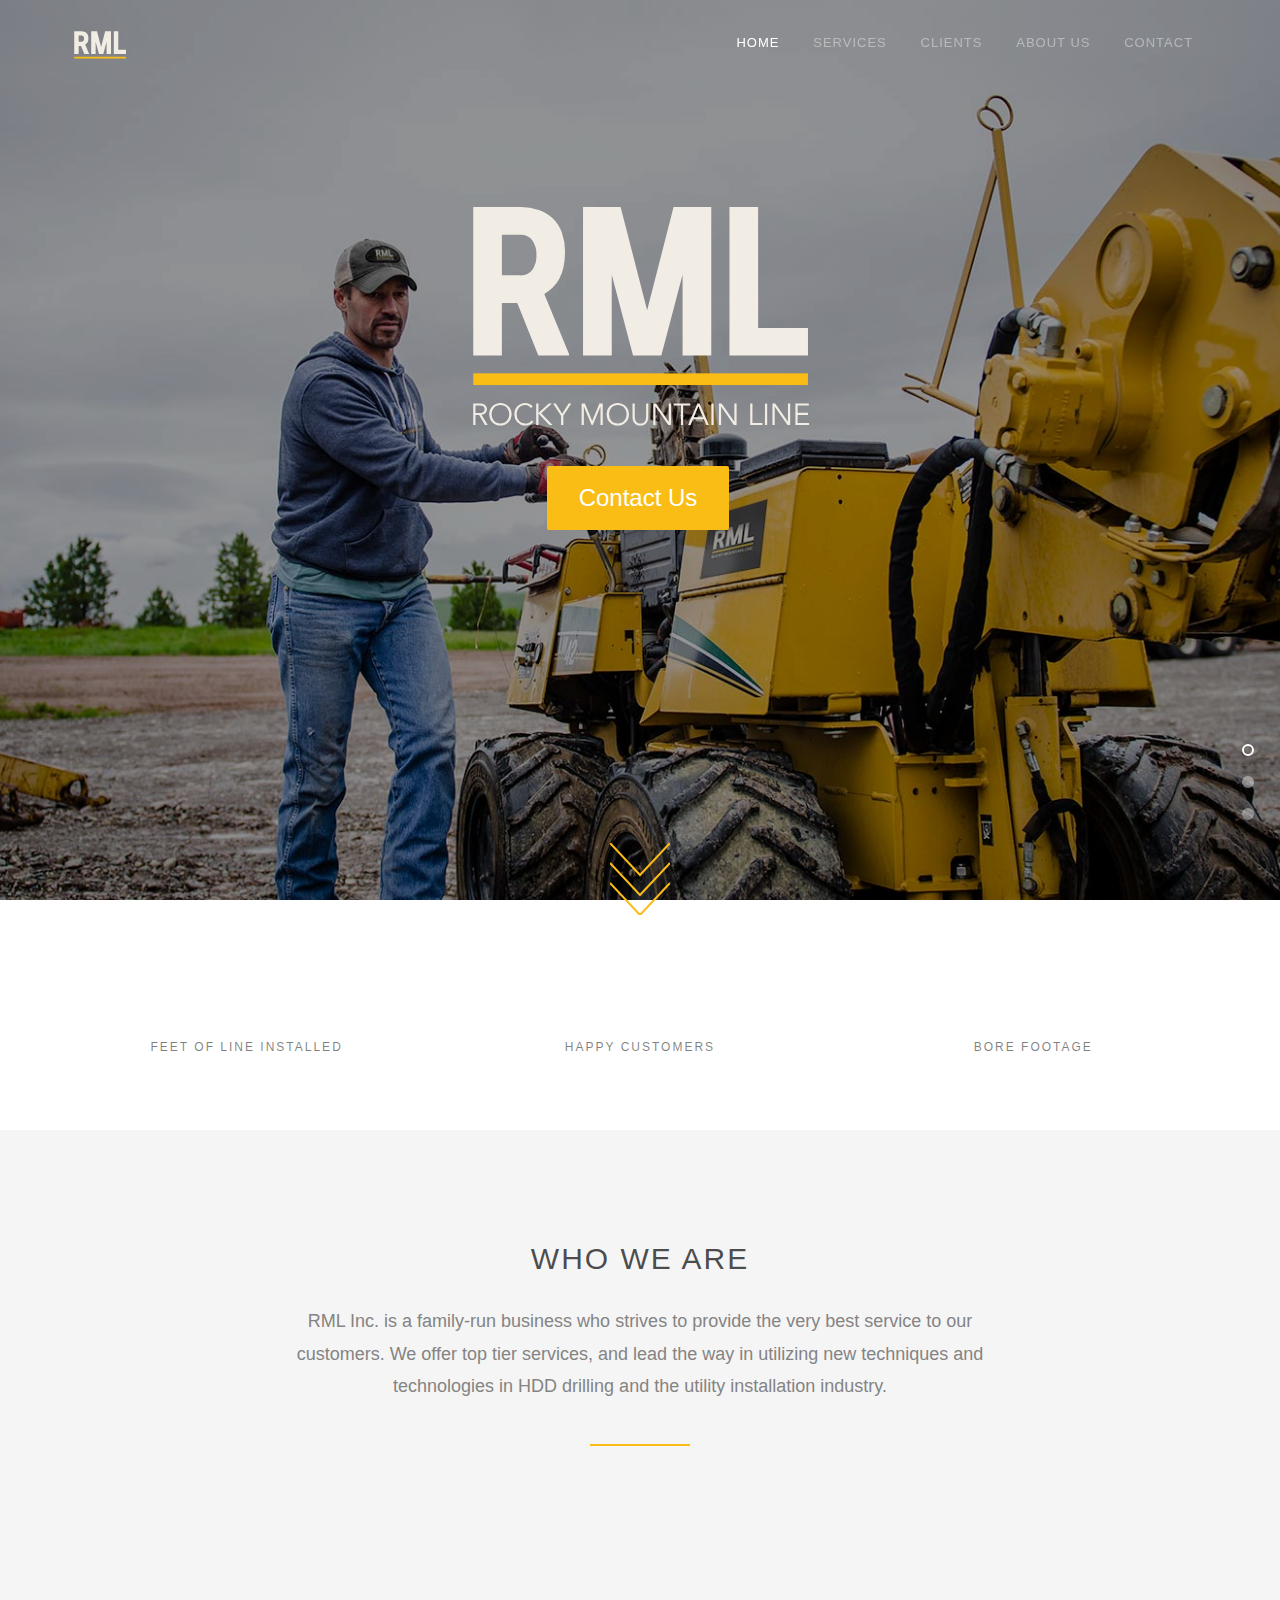
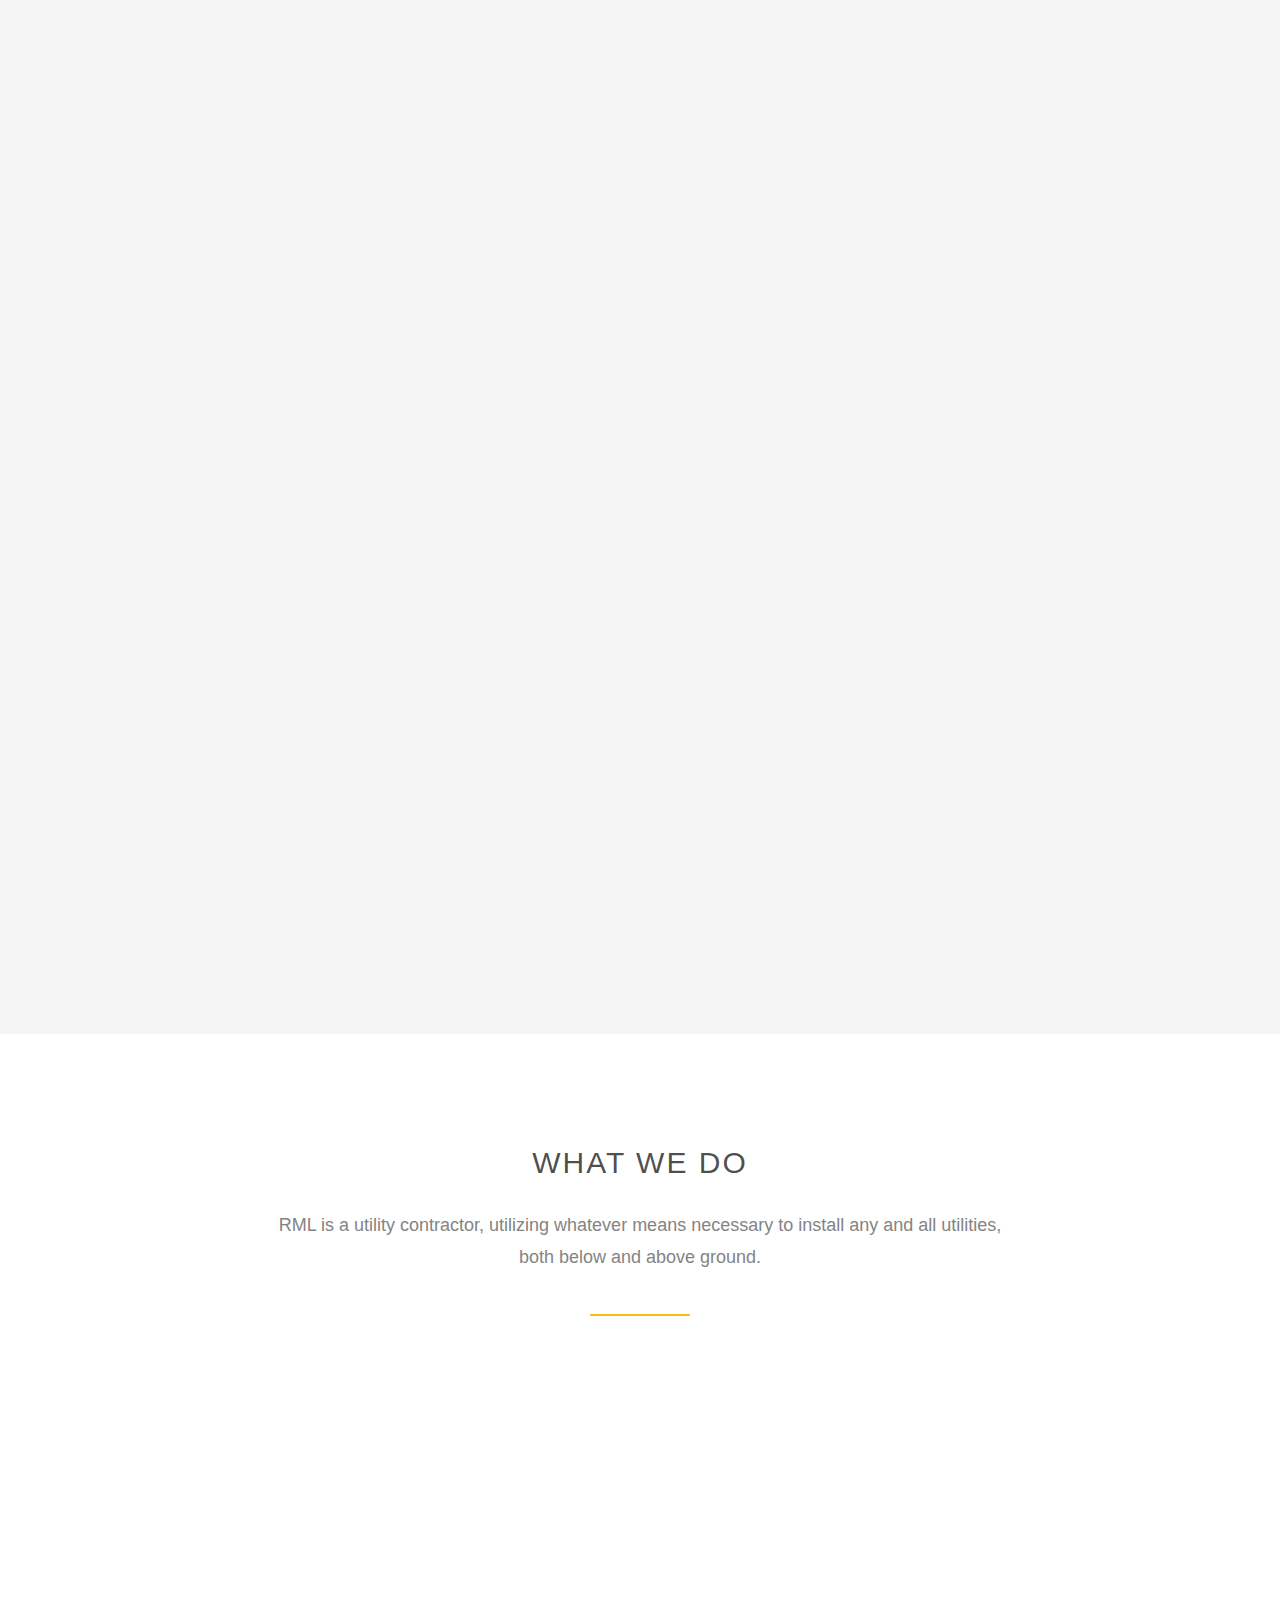
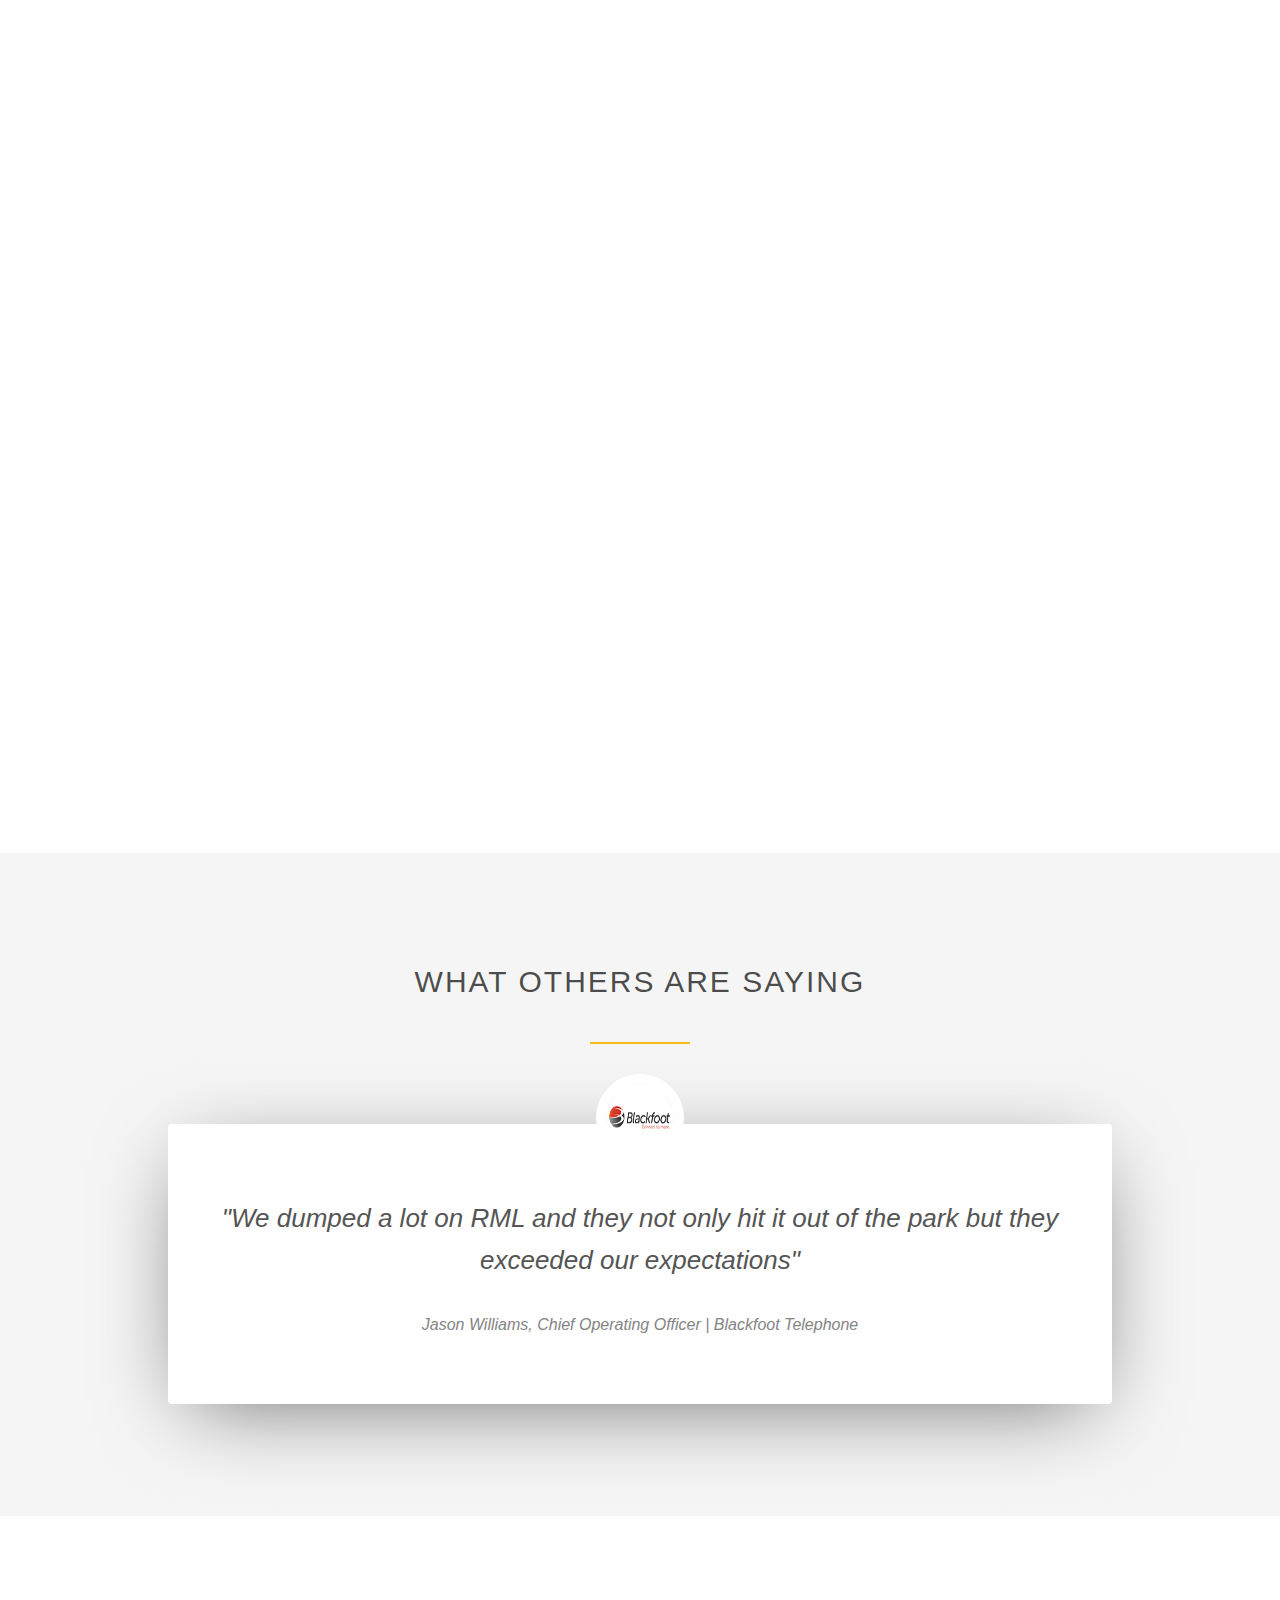
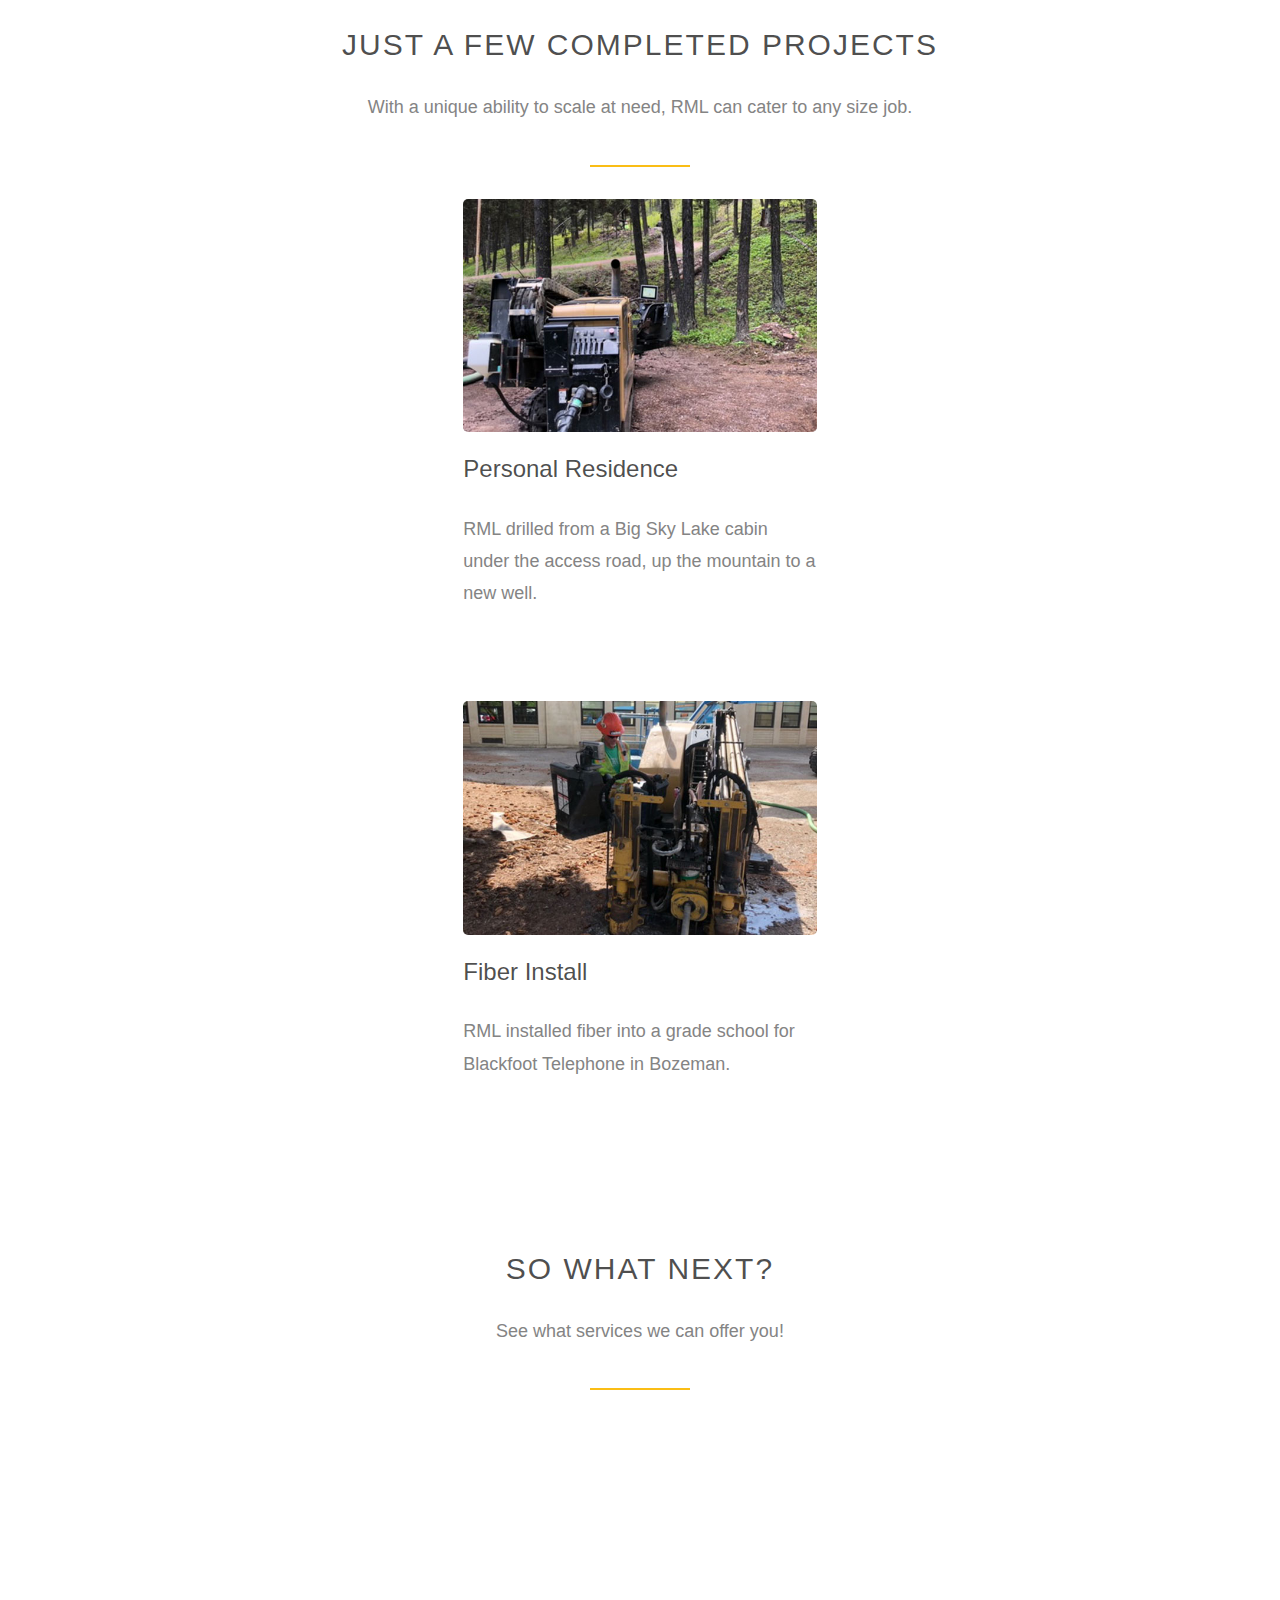
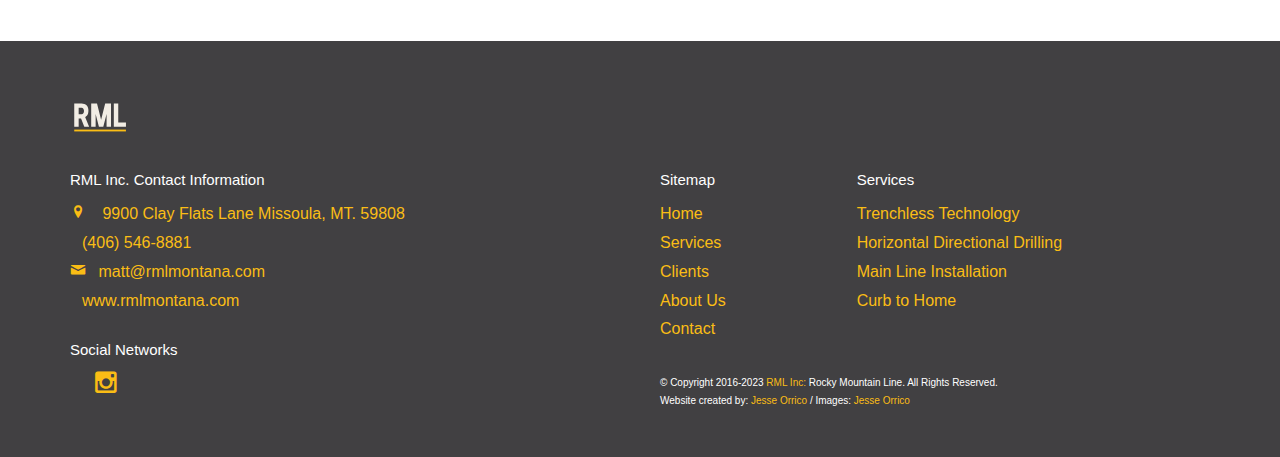
<file: index.html>
<!DOCTYPE html>
<html lang="en">
<!--[if lt IE 7]>      <html class="no-js lt-ie9 lt-ie8 lt-ie7"> <![endif]-->
<!--[if IE 7]>         <html class="no-js lt-ie9 lt-ie8"> <![endif]-->
<!--[if IE 8]>         <html class="no-js lt-ie9"> <![endif]-->
<!--[if gt IE 8]>      <html class="no-js"> <![endif]-->

		<meta charset="utf-8">
		<meta http-equiv="X-UA-Compatible" content="IE=edge">
		<title>RML Inc. &#124; Rocky Mountain Line</title>
		<meta name="viewport" content="width=device-width, initial-scale=1">
		<!-- TODO: Desc Keywords Metatags and Author-->
		<meta name="description" content="RML Inc. (Rocky Mountain Line) opened its doors twenty (20) years ago in Western Montana and provides a variety of services, including but not limited to: trenchless technologies, main line install, utility installation, service install and curb to home " />
		<meta name="keywords" content="HDD Drilling, trenchless technologies, trenchless technology, main line install, utility installation, service install, curb to home, honesty, integrity, loyality, hard work" />
		<meta name="metatags" content="HDD Drilling, trenchless technologies, trenchless technology, main line install, utility installation, service install, curb to home, honesty, integrity, loyality, hard work" />

		<!--/// Special thanks for the start http://freehtml5.co ///-->

	  	<!-- Facebook and Twitter integration -->
		<meta property="og:title" content="Home of RML Inc. &#124; Rocky Mountain Line"/>
		<meta property="og:url" content="https://rmlmontana.com"/>
		<meta property="og:type" content="website"/>
		<meta property="og:site_name" content="RML Inc. &#124; Rocky Mountain Line"/>
		<meta property="og:description" content="RML Inc. (Rocky Mountain Line) Operates in Western Montana and provides a variety of services, including but not limited to: trenchless technologies, main line install, utility installation, service install and curb to home "/>
		<meta property="og:image" content="images/rml-logo/RML_Rocky_Mountain_Line_Logo_sm.svg"/>

		<!-- Favicon -->
		<link rel="shortcut icon" href="favicon.png">

		<!-- Stylesheets -->

		<!-- Dropdown Menu -->
		<link rel="stylesheet" href="css/superfish.css">
		<!-- Date Picker -->
		<link rel="stylesheet" href="css/bootstrap-datepicker-1.9.0.min.css">
		<link rel="stylesheet" href="css/mobile-fixes.css">
		<!-- CS Select -->
		<link rel="stylesheet" href="css/cs-select.css">
		<link rel="stylesheet" href="css/cs-skin-border.css">
		<!-- Themify Icons -->
		<link rel="stylesheet" href="css/themify-icons.css">
		<!-- Flat Icon -->
		<link rel="stylesheet" href="css/flaticon.css">
		<!-- Icomoon -->
		<link rel="stylesheet" href="css/icomoon.css">
		<!-- Flexslider  -->
		<link rel="stylesheet" href="css/flexslider.css">
		<!-- aos animate in -->
		<link rel="stylesheet" href="css/aos.css">
		<!-- Style -->
		<link rel="stylesheet" href="css/style.css">

		<!-- JS (more at bootom of page)-->

		<!-- Modernizr JS -->
		<script src="js/modernizr-2.6.2.min.js"></script>
		<!-- FOR IE9 below -->
		<!--[if lt IE 9]>
		<script src="js/respond.min.js"></script>
		<![endif]-->

	  <!-- Google Analytics-->
		<script>
	  (function(i,s,o,g,r,a,m){i['GoogleAnalyticsObject']=r;i[r]=i[r]||function(){
	  (i[r].q=i[r].q||[]).push(arguments)},i[r].l=1*new Date();a=s.createElement(o),
	  m=s.getElementsByTagName(o)[0];a.async=1;a.src=g;m.parentNode.insertBefore(a,m)
	  })(window,document,'script','https://www.google-analytics.com/analytics.js','ga');

	  ga('create', 'UA-76775953-1', 'auto');
	  ga('send', 'pageview');

	</script>

</head>
	<body>
		<div id="fh5co-wrapper"  itemscope itemtype="http://schema.org/LocalBusiness">
		<div id="fh5co-page">
			<div id="fh5co-header">
				<header id="fh5co-header-section">
					<div class="container">
						<div class="nav-header">
							<a href="#" class="js-fh5co-nav-toggle fh5co-nav-toggle"><i></i></a>
							<span id="fh5co-logo"><a href="index.html">
								<img src="images/rml-logo/RML_Rocky_Mountain_Line_Logo_sm.svg" alt="RML Inc.: Rocky Mountain Line Logo" width="60"  ></a>
							</span>
							<nav id="fh5co-menu-wrap">
								<ul class="sf-menu" id="fh5co-primary-menu">
									<li class="active">
										<a href="index.html" title="RML Inc. home page">Home</a>
									</li>
									<li><a href="services.html" title="Services RML Inc. provides">Services</a></li>
									<li><a href="clients.html" title="See some of the clients RML Inc. works with">Clients</a></li>
									<li><a href="about.html" title="All about RML Inc.">About Us</a></li>
									<li><a href="contact.html" title="Get in contact with RML Inc.">Contact</a></li>
								</ul>
							</nav>
						</div>
					</div>
				</header>
			</div>


		<!-- RML DESKTOP SLIDER -->
		<div class="flexslider-box">
			<aside id="fh5co-hero" class="js-fullheight">
				<div class="flexslider js-fullheight">
					<ul class="slides">
				   <li class="mobile-image-change" style="background-image: url(images/headers/rml-matt-anderson-owner-full.jpg);">
						 <meta itemprop="image" content="images/headers/rml-matt-anderson-owner-full.jpg">
				   		<div class="overlay-gradient"></div>
				   		<div class="container">
				   			<div class="col-md-12 col-md-offset-0 text-center slider-text">
				   				<div class="slider-text-inner js-fullheight">
				   					<div class="desc">
											<span class= "hero-logo"><img src="images/rml-logo/RML_Rocky_Mountain_Line_Logo.svg" alt=" RML Inc. Logo" width="300"  ></span>
					   						<a href="contact.html" class="btn btn-primary btn-lg">Contact Us</a>
				   					</div>
				   				</div>
				   			</div>
				   		</div>
				   	</li>
				   	<li style="background-image: url(images/headers/working-with-customers-full.webp);">
				   		<div class="overlay-gradient"></div>
				   		<div class="container">
				   			<div class="col-md-12 col-md-offset-0 text-center slider-text">
				   				<div class="slider-text-inner js-fullheight">
				   					<div class="desc">
											<p><span>Industry Leaders</span></p>
											<h2>Utility Contracting &#124; HDD Drilling</h2>
					   					<p>
					   						<a href="services.html" class="btn btn-primary btn-lg">Learn More</a>
					   					</p>
				   					</div>
				   				</div>
				   			</div>
				   		</div>
				   	</li>
				   	<li class="mobile-image-change" style="background-image: url(images/headers/RML-Working-with-integrity-full.jpg);">
				   		<div class="overlay-gradient"></div>
				   		<div class="container">
				   			<div class="col-md-12 col-md-offset-0 text-center slider-text">
				   				<div class="slider-text-inner js-fullheight">
				   					<div class="desc">
											<p><span>Work Done With Integrity</span></p>
				   						<h2>Over 20 years of successful work, makes our customers call us back</h2>
					   					<p>
					   						<a href="clients.html" class="btn btn-primary btn-lg">Learn More</a>
					   					</p>
				   					</div>
				   				</div>
				   			</div>
				   		</div>
				   	</li>
			  	</ul>
		  	</div>
			</aside>
		</div><!-- /rml-desktop -->


		<div class="wrap">
			<div class="container">
				<div class="row">
					<div id="availability">
						<svg class="arrows">
							<path class="a1" d="M0 0 L30 32 L60 0"></path>
							<path class="a2" d="M0 20 L30 52 L60 20"></path>
							<path class="a3" d="M0 40 L30 72 L60 40"></path>
						</svg>
					</div>
				</div>
			</div>
		</div>

		<div id="fh5co-counter-section" class="fh5co-counters">
			<div class="container">
				<div class="row">
					<div class="col-md-4 text-center">
						<span class="fh5co-counter js-counter" data-from="0" data-to="10296000" data-speed="5000" data-refresh-interval="50"></span>
						<span class="fh5co-counter-label">Feet of Line Installed</span>
					</div>
					<div class="col-md-4 text-center">
						<span class="fh5co-counter js-counter" data-from="0" data-to="167" data-speed="5000" data-refresh-interval="50"></span>
						<span class="fh5co-counter-label">Happy Customers</span>
					</div>
					<div class="col-md-4 text-center">
						<span class="fh5co-counter js-counter" data-from="0" data-to="2269040" data-speed="5000" data-refresh-interval="50"></span>
						<span class="fh5co-counter-label">Bore Footage</span>
					</div>
				</div>
			</div>
		</div>

		<div id="fh5co-work-section" class="background-section-gray row-bottom-padded-lg row-top-padded-lg">
				<div class="container">
					<div class="row">
						<div class="col-md-8 col-md-offset-2 text-center heading-section">
							<h3>Who we are</h3>
							<p>RML Inc. is a family-run business who strives to provide the very best service to our customers.  We offer top tier services, and lead the way in utilizing new techniques and technologies in HDD drilling and the utility installation industry.</p>
						</div>
					</div>
				</div>
				<div class="container">
					<div class="row">
						<div class="col-md-8 col-sm-8">
							<div data-aos="fade-up" class="fh5co-grid" style="background-image: url(images/work-images/rml-hands-at-work.jpg);">
							</div>
						</div>
						<div class="col-md-4 col-sm-4">
							<div data-aos="fade-up" class="fh5co-grid" style="background-image: url(images/work-images/rml-matt-at-work-sm.jpg);">
							</div>
						</div>
						<div class="col-md-4 col-sm-4">
							<div data-aos="fade-up" class="fh5co-grid" style="background-image: url(images/work-images/RML-15.jpg);">
							</div>
						</div>
						<div class="col-md-8 col-sm-8">
							<div data-aos="fade-up" class="fh5co-grid" style="background-image: url(images/work-images/rml-men-hard-at-work.jpg);">
							</div>
						</div>
						<div class="col-md-8 col-sm-8">
							<div data-aos="fade-up" class="fh5co-grid" style="background-image: url(images/work-images/rml-men-hard-at-work-laying-line.webp);">
							</div>
						</div>
						<div class="col-md-4 col-sm-4">
							<div data-aos="fade-up" class="fh5co-grid" style="background-image: url(images/work-images/RML-running-line.webp);">
							</div>
						</div>

					</div>
				</div>
			</div>

			<!-- fh5co-work-section -->
			<div id="fh5co-services-section" class="fh5co-section-gray">
				<div class="container">
					<div class="row">
						<div class="col-md-8 col-md-offset-2 text-center heading-section">
							<h3>What We Do</h3>
							<p>RML is a utility contractor, utilizing whatever means necessary to install any and all utilities, both below and above ground. </p>
						</div>
					</div>
				</div>
				<div class="container">
					<div class="row text-center">
						<div class="col-md-6 col-sm-6">
							<div data-aos="fade-up" class="services">
								<span class="jdo-small-image"><img src="images/rml-icons/trenchless_technology.svg" alt="Trenchless Technology and how RML uses it" width="200"  ></span>
								<h3>Trenchless Technology</h3>
								<p>Rocky Mountain Line is an industry leader in a rapidly growing sector of
									<a href="services.html"><b>High Density Directional Drilling</b></a>,
										requiring no, or few continuous trenches.
								</p>
							</div>
						</div>
						<div data-aos="fade-up" class="col-md-6 col-sm-6">
							<div class="services">
								<span class="jdo-small-image"><img src="images/rml-icons/utility_installation.svg" alt="RML specializes in Utility Installation" width="200"  ></span>
								<h3>Utility Installation</h3>
								<p>RML specializes in installing all
									<a href="services.html"><b>Main Line/Services Utilities</b></a>
									 for private and public customers. These services include power, fiber, cable, water, gas, sewer, phone &amp; sprinklers.
								</p>
							</div>
						</div>
					</div>
					<div data-aos="fade-up" class="row text-center">
						<div class="col-md-6 col-sm-6">
							<div class="services">
								<span class="jdo-small-image"><img src="images/rml-icons/Main-Line-End-Service-Installation.svg" alt="RML excells in Main Line Installation" width="200"  ></span>
								<h3>Main Line Install</h3>
								<p>RML installs all types of utility <a href="services.html"><b>Main Lines</b></a>:  power, water, sewer, phone, fiber, cable &amp; gas.</p>
							</div>
						</div>
						<div data-aos="fade-up" class="col-md-6 col-sm-6">
							<div class="services">
								<span class="jdo-small-image"><img src="images/rml-icons/Curb-to-Home.svg" alt="RML provides all types of service installations" width="200"  ></span>
								<h3>Service Installation</h3>
								<p>RML provides all
									<a href="services.html"><b>Curb to Home </b></a>
									installations.
								</p>
							</div>
						</div>
					</div>
					</div>
					<div data-aos="fade-up" class="row text-center">
						<div class="col-md-12">
							<a href="services.html" class="btn btn-primary center">Read More</a>
						</div>
					</div>
				</div>
			</div>
			<!-- Customer Quotes-->
			<div id="fh5co-content-section" class="background-section-gray row-bottom-padded-lg row-top-padded-lg">
				<div class="container">
					<div class="row">
						<div class="col-md-8 col-md-offset-2 text-center heading-section">
							<h3>What Others Are Saying</h3>
						</div>
					</div>
				</div>
				<div class="container">
					<div class="row">
						<div class="col-md-10 col-md-offset-1">
							<div class="fh5co-testimonial text-center">
								<figure>
									<img src="images/client-logos/blackfoot_sm.png" alt="user">
								</figure>
								<blockquote>
									<p>"We dumped a lot on RML and they not only hit it out of the park but they exceeded our expectations"</p>
								</blockquote>
								<span>Jason Williams, Chief Operating Officer &#124; Blackfoot Telephone </span>
							</div>
						</div>
					</div>
				</div>
			</div>

			<!-- Recent Projects -->
			<div id="fh5co-blog-section">
				<div class="fh5co-section-gray">
					<div class="container">
						<div class="row">
							<div class="col-md-8 col-md-offset-2 text-center heading-section">
								<h3>Just a Few Completed Projects</h3>
								<p>With a unique ability to scale at need, RML can cater to any size job.</p>
							</div>
						</div>
					</div>
				</div>
				<div class="container">
					<div class="row">
						<div class="col-lg-4 col-md-4">
							<div data-aos="fade-right" class="rml-clients-a">
								<a href="#"><img class="img-responsive rml-img" src="images/work-images/rml-cable-montana.jpg" alt="Fiber beign laid for Blackfoot"></a>
								<div>
									<div class="prod-title">
										<h3>Fiber in Kalispell</h3>
										<p> RML completed 8 miles of fiber for Blackfoot Telephone Co-op  (BTC) in Kalispell, MT.</p>
										<!-- <a href="#" class="btn btn-primary read-more-btn">Read More</a> -->
									</div>
								</div>
							</div>
						</div>
						<div class="col-lg-4 col-md-4">
							<div class="rml-clients-a">
								<a href="#"><img class="img-responsive rml-img" src="images/work-images/rml-personal-residence-work-sm.jpg" alt="RML up the mountain"></a>
								<div>
									<div class="prod-title">
										<h3>Personal  Residence</h3>
										<p>RML drilled from a Big Sky Lake cabin under the access road, up the mountain to a new well.</p>
										<!-- <a href="#" class="btn btn-primary read-more-btn text-center">Read More</a> -->
									</div>
								</div>
							</div>
						</div>
						<div class="col-lg-4 col-md-4">
							<div data-aos="fade-left" class="rml-clients-a" >
								<a href="#"><img class="img-responsive rml-img" src="images/work-images/rml-talking-with-clients.jpg" alt="School projects for blackfoot telephone"></a>
								<div>
									<div class="prod-title">
										<h3>School Fiber Install</h3>
										<p> RML is helping to install fiber in all High Schools, Middle Schools, &amp; Elementry Schools in the Blackfoot Telephone Co-op (BTC) service areas. </p>
										<!-- <a href="#" class="btn btn-primary read-more-btn">Read More</a> -->
									</div>
								</div>
							</div>
						</div>
					</div>


					<div class="row">
						<div class="col-lg-4 col-md-4">
							<div data-aos="fade-right" class="rml-clients-a">
								<a href="#"><img class="img-responsive rml-img" src="images/work-images/rml-personal-residence-under-driveway-work-sm.jpg" alt="Residential Work being done"></a>
								<div>
									<div class="prod-title">
										<h3>Quick & Easy Fix</h3>
										<p> RML drilled under a newly poured driveway to the corner of this home to remedy a missed gutter down spout.</p>
										<!-- <a href="#" class="btn btn-primary read-more-btn">Read More</a> -->
									</div>
								</div>
							</div>
						</div>
						<div class="col-lg-4 col-md-4">
							<div class="rml-clients-a">
								<a href="#"><img class="img-responsive rml-img" src="images/work-images/rml-fiber-install-blackfoot-sm.jpg" alt="Fiber for schools"></a>
								<div>
									<div class="prod-title">
										<h3>Fiber Install</h3>
										<p>RML installed fiber into a grade school for Blackfoot Telephone in Bozeman.</p>
										<!-- <a href="#" class="btn btn-primary read-more-btn text-center">Read More</a> -->
									</div>
								</div>
							</div>
						</div>
						<div class="col-lg-4 col-md-4">
							<div data-aos="fade-left" class="rml-clients-a" >
								<a href="#"><img class="img-responsive rml-img" src="images/work-images/rml-water-system-install-sm.jpg" alt="Waterline up Mt Dean Stone"></a>
								<div>
									<div class="prod-title">
										<h3>Water System Install</h3>
										<p> RML installed a water system for livestock off Mount Dean Stone. This project was completed for Five Valleys Land Trust. </p>
										<!-- <a href="#" class="btn btn-primary read-more-btn">Read More</a> -->
									</div>
								</div>
							</div>
						</div>
					</div>





				</div>
			</div>

			<div id="fh5co-content-section-2" class="row-bottom-padded-lg">
				<div class="container">
					<div class="row">
						<div class="col-md-8 col-md-offset-2 text-center heading-section">
							<h3>So what next?</h3>
							<p>See what services we can offer you!</p>
						</div>
						<div data-aos="fade-up" class="row text-center">
							<div class="col-md-12">
								<a href="services.html" class="btn btn-primary center">GO TO SERVICES</a>
							</div>
						</div>
					</div>
				</div>
			</div>

			<footer id="footer" class="fh5co-bg-color">
				<div class="container">
					<div class="row">
						<div class="col-md-12">
							<span id="fh5co-logo-2"><a href="index.html">
									<span itemprop="image">
										<img src="images/rml-logo/RML_Rocky_Mountain_Line_Logo_sm.svg" alt="RML Inc. Logo" width="60">
									</span>
									</a>
							</span>
						</div>
					</div>
					<div class="row">
						<div class="col-md-6">

							<div class="rml-footer-contact">
								<h3><span itemprop="name">RML Inc.</span> Contact Information</h3>
								<ul class="contact-info">
									<li><i class="icon-location-pin" style="padding-right: 12px;"></i>
										<span itemprop="address" itemscope itemtype="http://schema.org/PostalAddress">
											<span itemprop="streetAddress">9900 Clay Flats Lane</span>
											<span itemprop="addressLocality">Missoula</span>,
											<span itemprop="addressRegion">MT</span>.
											<span itemprop="postalCode">59808</span>
										</span>
									</li>
									<li><i class="icon-phone2" style="padding-right: 12px;"></i><span itemprop="telephone"><a href="tel:+4065468881">(406) 546-8881</a></span></li>
									<li><i class="icon-mail" style="padding-right: 8px;"></i>
										<span itemprop="email">
											<script type="text/javascript">
												document.write("<a href=\"mail" + "to:" + new Array("matt","rmlmontana.com").join("@") + "\">" + "matt@rmlmontana.com" + "</" + "a>");
											</script>
										</span>
								</li>
									<li><i class="icon-globe2" style="padding-right: 12px;"></i><span itemprop="url"><a href="https://rmlmontana.com">www.rmlmontana.com</a></span></li>
								</ul>
							</div>

							<div class="rml-social">
								<h3>Social Networks</h3>
								<p class="fh5co-social-icons">
									<a href="https://twitter.com/rmlmontana"><i class="icon-twitter2"></i></a>
									<a href="https://www.facebook.com/rmlmontana"><i class="icon-facebook2"></i></a>
									<a href="https://www.instagram.com/rml_montana/"><i class="icon-instagram"></i></a>
									<a href="https://linkedin.com/in/rml-inc"><i class="icon-linkedin2"></i></a>
									<a href="https://plus.google.com/u/0/101303152056100551342" target="_blank"><i class="icon-google-plus"></i></a>
								</p>
							</div>
						</div>
						<div class="col-md-6">
							<div class="row">
								<div class="col-md-4">
									<h3>Sitemap</h3>
									<ul class="link">
										<li><a href="index.html">Home</a></li>
										<li><a href="services.html">Services</a></li>
										<li><a href="clients.html">Clients</a></li>
										<li><a href="about.html">About Us</a></li>
										<li><a href="contact.html">Contact</a></li>
									</ul>
								</div>
								<div class="col-md-8">
									<h3>Services</h3>
									<ul class="link">
										<li><a href="services.html#rml-services">Trenchless Technology</a></li>
										<li><a href="services.html#rml-services">Horizontal Directional Drilling</a></li>
										<li><a href="services.html#rml-services">Main Line Installation</a></li>
										<li><a href="services.html#rml-services">Curb to Home</a></li>
									</ul>
								</div>
							</div>
							<div class="row">
								<div class="col-md-12">
									<div class="copyright">
										<p>&copy; Copyright 2016-2023 <a href="index.html">RML Inc:</a> Rocky Mountain Line. All Rights Reserved. <br />Website created by: <a href="http://jesseorrico.com" target="_blank">Jesse Orrico</a> / Images: <a href="https://unsplash.com/@jessedo81" target="_blank">Jesse Orrico</a></p>
									</div>
								</div>
							</div>
						</div>
					</div>
				</div>
			</footer>

		</div>
		<!-- END fh5co-page -->

		<!-- Javascripts -->
		<script src="js/jquery-3.7.1.min.js"></script>
		<!-- Dropdown Menu -->
		<script src="js/hoverIntent.js"></script>
		<script src="js/superfish.js"></script>
		<!-- Bootstrap -->
		<script src="js/bootstrap.min.js"></script>
		<!-- Waypoints -->
		<script src="js/jquery.waypoints.min.js"></script>
		<!-- Counters -->
		<script src="js/jquery.countTo.js"></script>
		<!-- Date Picker -->
		<script src="js/bootstrap-datepicker-1.9.0.min.js"></script>
		<!-- CS Select -->
		<script src="js/classie.js"></script>
		<script src="js/selectFx.js"></script>
		<!-- aso animate -->
		<script src="js/aos.js"></script>
		<script>
			AOS.init();
		</script>
		<!-- Flexslider -->
		<script src="js/jquery.flexslider-min.js"></script>

		<script src="js/custom.js"></script>

		<script>
		$(document).ready(function() {
			if($(window).width() <= 510) {
				$(".flexslider li.mobile-image-change").each(function() {
					$(this).attr("style", $(this).attr("style").replace("-full.jpg", "-mobile.jpg"))
				});
			};
		});

		$(window).resize(function() {
			if($(window).width() <= 510) {
				$(".flexslider li.mobile-image-change").each(function() {
					$(this).attr("style", $(this).attr("style").replace("-full.jpg", "-mobile.jpg"))
				});
			};
			if($(window).width() > 510) {
				$(".flexslider li.mobile-image-change").each(function() {
					$(this).attr("style", $(this).attr("style").replace("-mobile.jpg", "-full.jpg"))
				});
			};
		});
		</script>

	</body>
</html>
</file>
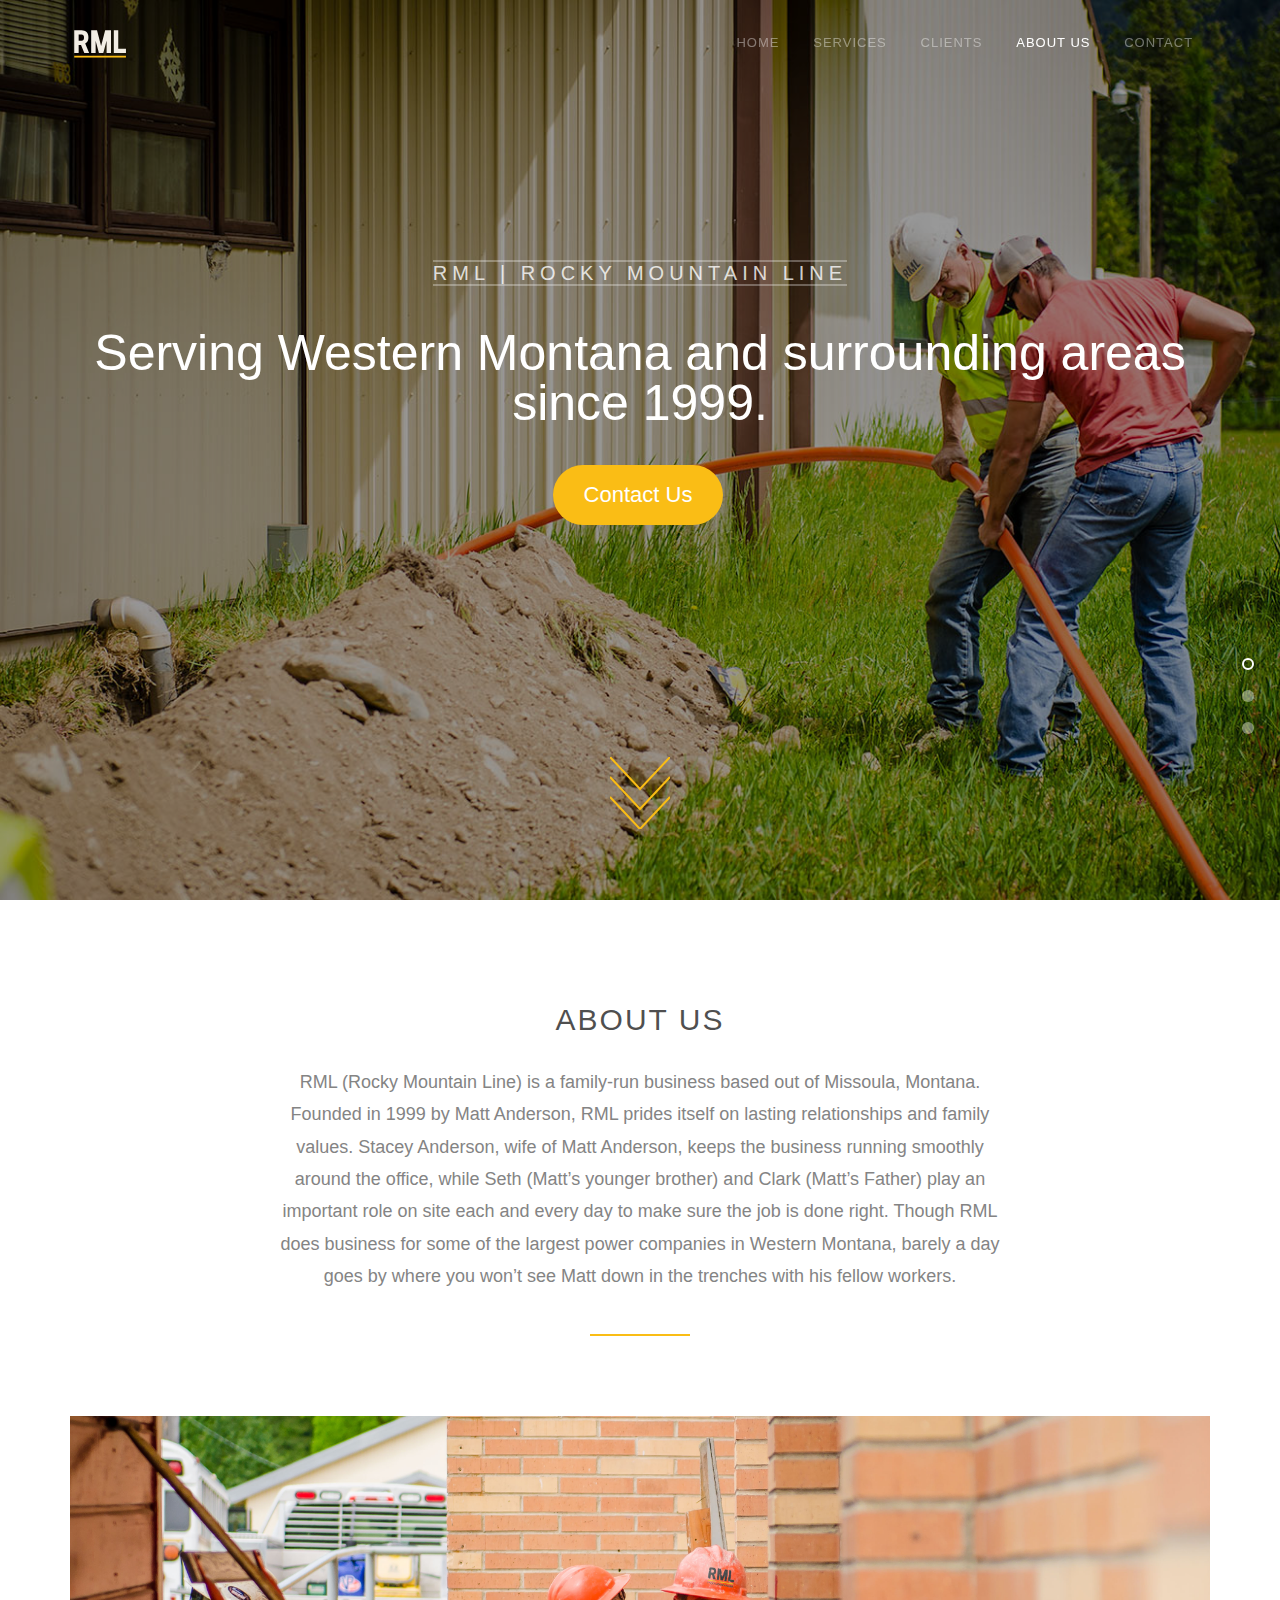
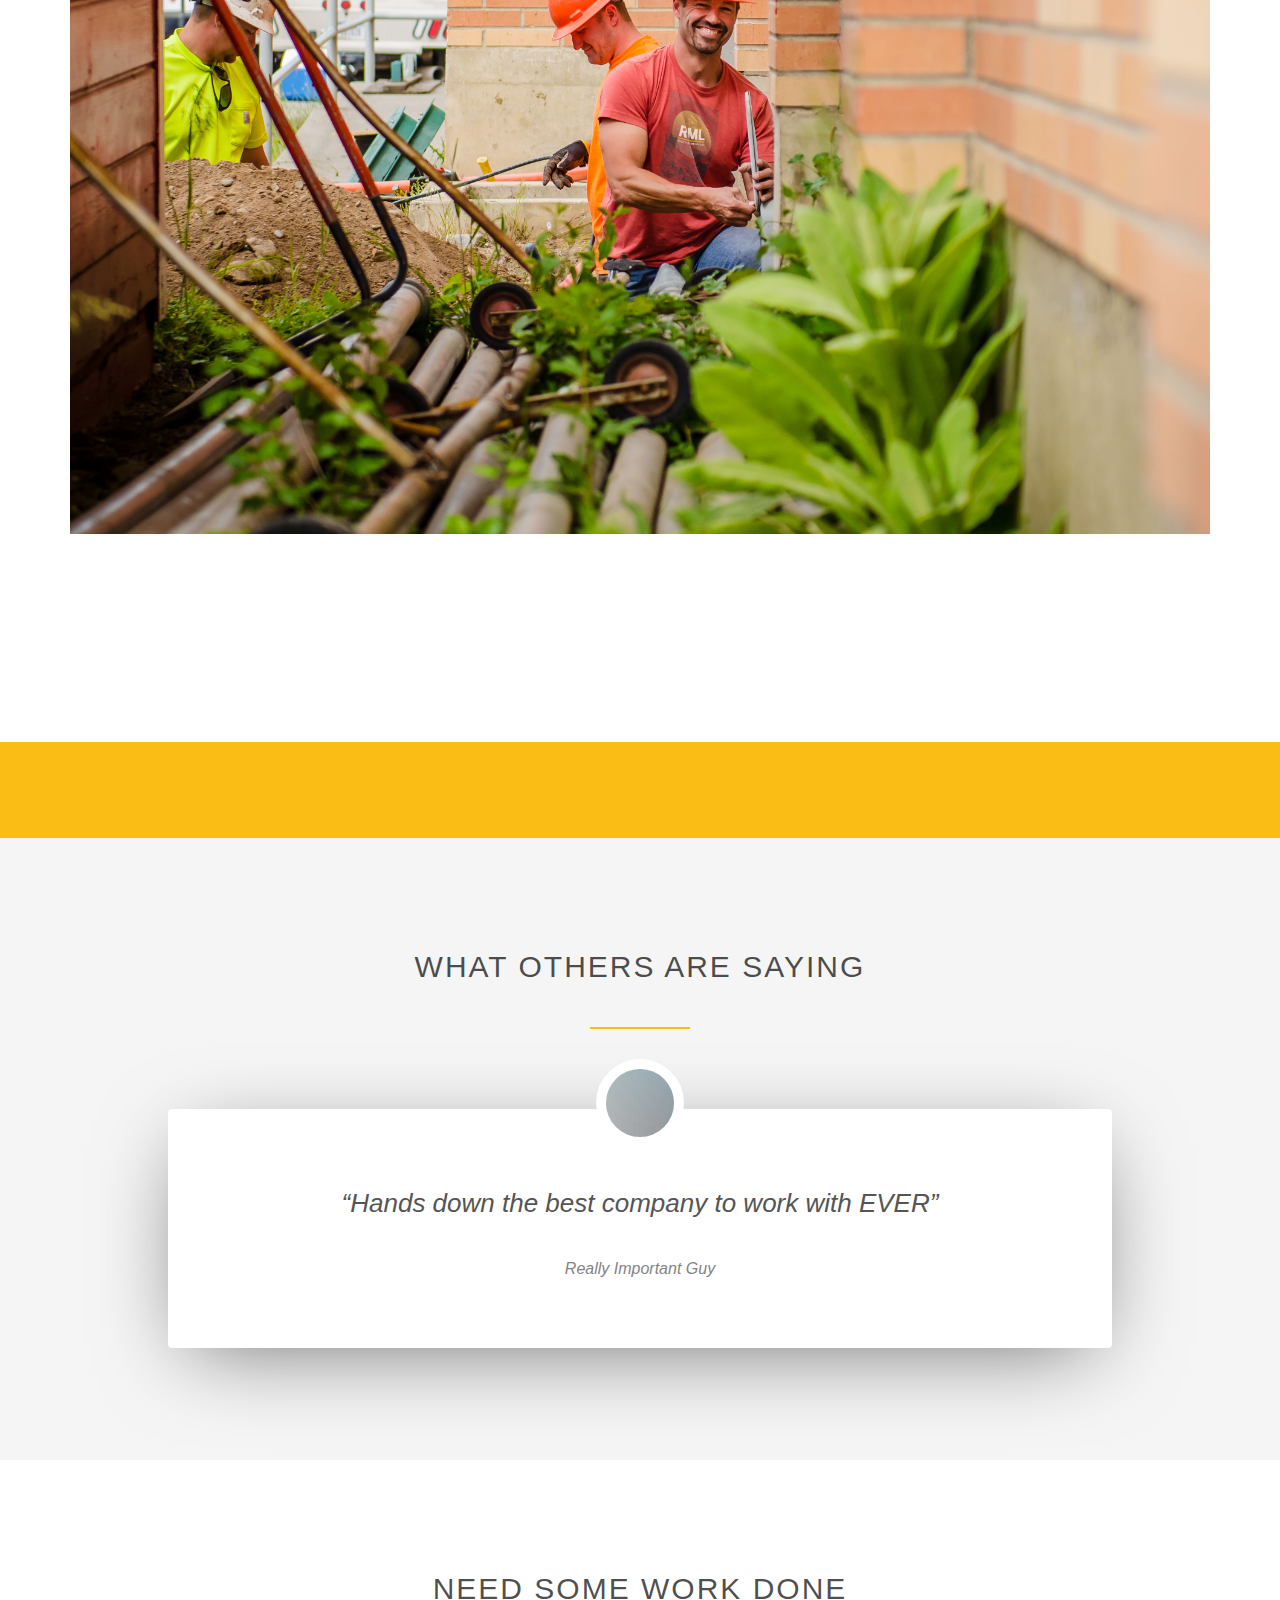
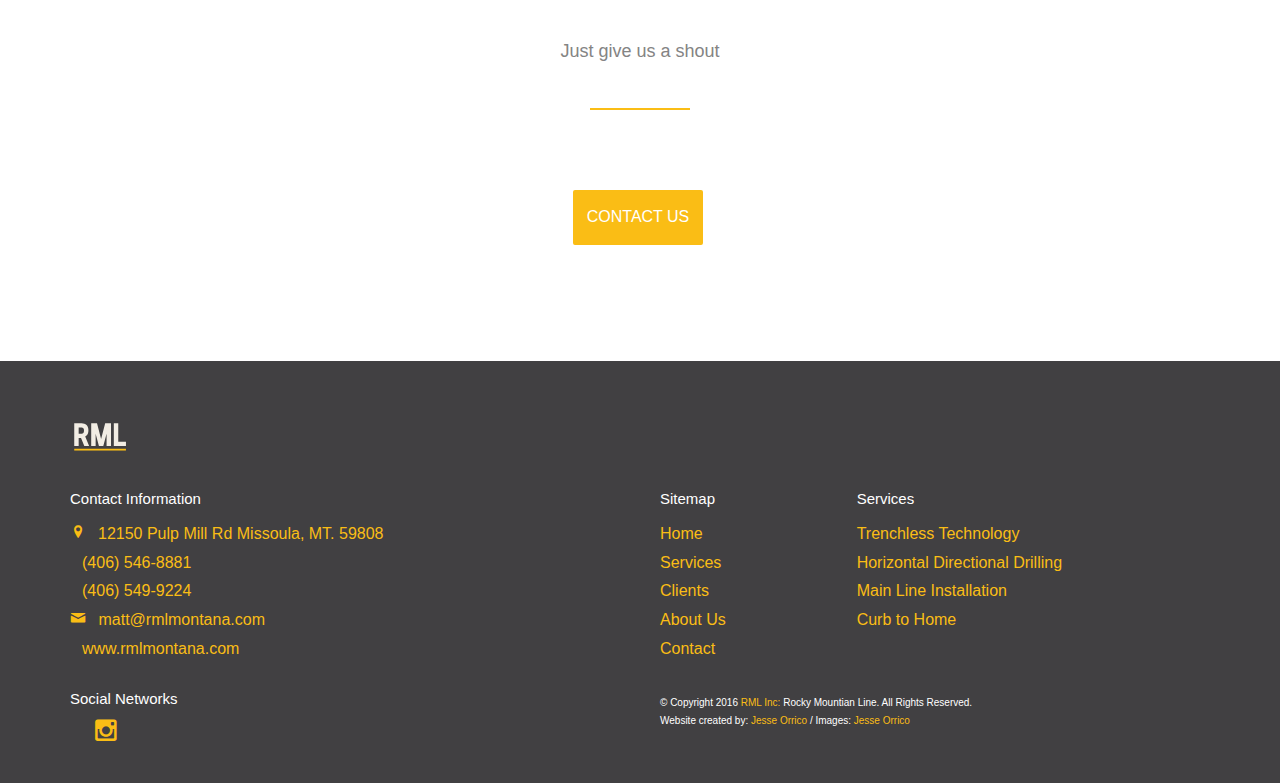
<file: about.html>
<!DOCTYPE html>
<!--[if lt IE 7]>      <html class="no-js lt-ie9 lt-ie8 lt-ie7"> <![endif]-->
<!--[if IE 7]>         <html class="no-js lt-ie9 lt-ie8"> <![endif]-->
<!--[if IE 8]>         <html class="no-js lt-ie9"> <![endif]-->
<!--[if gt IE 8]><!--> <html class="no-js"> <!--<![endif]-->
	<head>
	<meta charset="utf-8">
	<meta http-equiv="X-UA-Compatible" content="IE=edge">
	<title>RML &#124; About Us</title>
	<meta name="viewport" content="width=device-width, initial-scale=1">
	<meta name="description" content="Free HTML5 Template by FREEHTML5.CO" />
	<meta name="keywords" content="free html5, free template, free bootstrap, html5, css3, mobile first, responsive" />
	<meta name="author" content="FREEHTML5.CO" />

	<!--
	//////////////////////////////////////////////////////

	Special thanks for the start http://freehtml5.co/

	//////////////////////////////////////////////////////
	 -->

  	<!-- Facebook and Twitter integration -->
	<meta property="og:title" content=""/>
	<meta property="og:image" content=""/>
	<meta property="og:url" content=""/>
	<meta property="og:site_name" content=""/>
	<meta property="og:description" content=""/>
	<meta name="twitter:title" content="" />
	<meta name="twitter:image" content="" />
	<meta name="twitter:url" content="" />
	<meta name="twitter:card" content="" />

	<!-- Place favicon.ico and apple-touch-icon.png in the root directory -->
	<link rel="shortcut icon" href="favicon.png">
	<!-- <link href='https://fonts.googleapis.com/css?family=Lato:400,100,100italic,300,300italic,400italic,700italic,900,700,900italic' rel='stylesheet' type='text/css'> -->

	<!-- Stylesheets -->
	<!-- Dropdown Menu -->
	<link rel="stylesheet" href="css/superfish.css">
	<!-- Owl Slider -->
	<!-- <link rel="stylesheet" href="css/owl.carousel.css"> -->
	<!-- <link rel="stylesheet" href="css/owl.theme.default.min.css"> -->
	<!-- Date Picker -->
	<link rel="stylesheet" href="css/bootstrap-datepicker.min.css">
	<!-- CS Select -->
	<link rel="stylesheet" href="css/cs-select.css">
	<link rel="stylesheet" href="css/cs-skin-border.css">

	<!-- Themify Icons -->
	<link rel="stylesheet" href="css/themify-icons.css">
	<!-- Flat Icon -->
	<link rel="stylesheet" href="css/flaticon.css">
	<!-- Icomoon -->
	<link rel="stylesheet" href="css/icomoon.css">
	<!-- Flexslider  -->
	<link rel="stylesheet" href="css/flexslider.css">

	<!-- Style -->
	<link rel="stylesheet" href="css/style.css">

	<!-- Modernizr JS -->
	<script src="js/modernizr-2.6.2.min.js"></script>
	<!-- FOR IE9 below -->
	<!--[if lt IE 9]>
	<script src="js/respond.min.js"></script>
	<![endif]-->

	<!-- Google Analytics-->
	<script>
  (function(i,s,o,g,r,a,m){i['GoogleAnalyticsObject']=r;i[r]=i[r]||function(){
  (i[r].q=i[r].q||[]).push(arguments)},i[r].l=1*new Date();a=s.createElement(o),
  m=s.getElementsByTagName(o)[0];a.async=1;a.src=g;m.parentNode.insertBefore(a,m)
  })(window,document,'script','https://www.google-analytics.com/analytics.js','ga');

  ga('create', 'UA-76775953-1', 'auto');
  ga('send', 'pageview');

</script>

</head>
<body>
	<div id="fh5co-wrapper">
	<div id="fh5co-page">
	<div id="fh5co-header">
		<header id="fh5co-header-section">
			<div class="container">
				<div class="nav-header">
					<a href="#" class="js-fh5co-nav-toggle fh5co-nav-toggle"><i></i></a>
					<h1 id="fh5co-logo"><a href="index.html">
						<img src="images/rml-logo/RML_Rocky_Mountain_Line_Logo_sm.svg" alt="RML: Rocky Mountain Line" width="60" border="0"></a>
					</h1>
					<nav id="fh5co-menu-wrap" role="navigation">
						<ul class="sf-menu" id="fh5co-primary-menu">
								<li>
									<a href="index.html">Home</a>
								</li>
								<li><a href="services.html">Services</a></li>
								<li><a href="clients.html">Clients</a></li>
								<li class="active"><a href="about.html">About Us</a></li>
								<li><a href="contact.html">Contact</a></li>
							</ul>
					</nav>
				</div>
			</div>
		</header>
	</div>	<!-- end:fh5co-header -->

	<div class="rml-desktop">
	<aside id="fh5co-hero" class="js-fullheight">
		<div class="flexslider js-fullheight">
			<ul class="slides">
		   	<li style="background-image: url(images/work-images/rml-serving-western-montana.jpg);">
		   		<div class="overlay-gradient"></div>
		   		<div class="container">
		   			<div class="col-md-12 col-md-offset-0 text-center slider-text">
              <div class="slider-text-inner js-fullheight">
		   					<div class="desc">
									<p><span>RML &#124; Rocky Mountain Line</span></p>
									<h2>Serving Western Montana and surrounding areas since 1999.</h2>
									<p>
										<a href="contact.html" class="btn btn-primary btn-lg">Contact Us</a>
									</p>
		   					</div>
		   				</div>
		   			</div>

		   		</div>
		   	</li>
		   	<li style="background-image: url(images/headers/rml-about-us-seth-1.jpg);">
		   		<div class="overlay-gradient"></div>
		   		<div class="container">
		   			<div class="col-md-12 col-md-offset-0 text-center slider-text">
		   				<div class="slider-text-inner js-fullheight">
		   					<div class="desc">
									<p><span>Family-Run</span></p>
									<h2>Keeping the American Dream alive.</h2>
									<p>
										<a href="contact.html" class="btn btn-primary btn-lg">Contact Us</a>
									</p>
		   					</div>
		   				</div>
		   			</div>
		   		</div>
		   	</li>
		   	<li style="background-image: url(images/work-images/RML_day2-29.jpg);">
		   		<div class="overlay-gradient"></div>
		   		<div class="container">
		   			<div class="col-md-12 col-md-offset-0 text-center slider-text">
		   				<div class="slider-text-inner js-fullheight">
		   					<div class="desc">
									<p><span>Hard Work</span></p>
		   						<h2>Getting the job done, no matter what.</h2>
									<p>
										<a href="contact.html" class="btn btn-primary btn-lg">Contact Us</a>
									</p>
		   					</div>
		   				</div>
		   			</div>
		   		</div>
		   	</li>
	  	</ul>
  	</div>
	</aside>
</div>

<!-- MOBILE ONLY -->
<div class="rml-mobile-only">
<aside id="fh5co-hero" class="js-fullheight">
	<div class="flexslider js-fullheight">
		<ul class="slides">
			<li style="background-image: url(images/work-images/rml-serving-western-montana-mobile.jpg);">
				<div class="overlay-gradient"></div>
				<div class="container">
					<div class="col-md-12 col-md-offset-0 text-center slider-text">
						<div class="slider-text-inner js-fullheight">
							<div class="desc">
								<p><span>RML &#124; Rocky Mountain Line</span></p>
								<h2>Serving Western Montana and surrounding areas since 1999.</h2>
								<p>
									<a href="contact.html" class="btn btn-primary btn-lg">Contact Us</a>
								</p>
							</div>
						</div>
					</div>

				</div>
			</li>
			<li style="background-image: url(images/headers/rml-about-us-seth-mobile.jpg);">
				<div class="overlay-gradient"></div>
				<div class="container">
					<div class="col-md-12 col-md-offset-0 text-center slider-text">
						<div class="slider-text-inner js-fullheight">
							<div class="desc">
								<p><span>Family-Run</span></p>
								<h2>Keeping the American Dream alive.</h2>
								<p>
									<a href="contact.html" class="btn btn-primary btn-lg">Contact Us</a>
								</p>
							</div>
						</div>
					</div>
				</div>
			</li>
			<li style="background-image: url(images/work-images/RML_day2-29.jpg);">
				<div class="overlay-gradient"></div>
				<div class="container">
					<div class="col-md-12 col-md-offset-0 text-center slider-text">
						<div class="slider-text-inner js-fullheight">
							<div class="desc">
								<p><span>Hard Work</span></p>
								<h2>Getting the job done, no matter what.</h2>
								<p>
									<a href="contact.html" class="btn btn-primary btn-lg">Contact Us</a>
								</p>
							</div>
						</div>
					</div>
				</div>
			</li>
		</ul>
	</div>
</aside>
</div>

	<div class="wrap">
		<div class="container">
			<div class="row">
				<div id="availability">
					<svg class="arrows">
						<path class="a1" d="M0 0 L30 32 L60 0"></path>
						<path class="a2" d="M0 20 L30 52 L60 20"></path>
						<path class="a3" d="M0 40 L30 72 L60 40"></path>
					</svg>
				</div>
			</div>
		</div>
	</div>

<!-- ABOUT US -->
      <div id="fh5co-about">
  			<div class="container">
  				<div class="row">
  					<div class="col-md-8 col-md-offset-2 text-center heading-section">
  						<h3>About Us</h3>
  						<p>RML (Rocky Mountain Line) is a family-run business based out of Missoula, Montana.  Founded in 1999 by Matt Anderson, RML prides itself on lasting relationships and family values. Stacey Anderson, wife of Matt Anderson, keeps the business running smoothly around the office, while Seth (Matt’s younger brother) and Clark (Matt’s Father) play an important role on site each and every day to make sure the job is done right. Though RML does business for some of the largest power companies in Western Montana, barely a day goes by where you won’t see Matt down in the trenches with his fellow workers.</p>
  					</div>
  				</div>
  			</div>
  			<div class="container">
  				<div class="row row-bottom-padded-md">
  					<div class="col-md-12 ">
  						<figure>
  							<img src="images/work-images/rml-about-us-matt.jpg" alt="#" class="img-responsive">
  						</figure>
  					</div>
  				</div>
  				<!-- <div class="row">
  					<div class="col-md-8 col-md-offset-2">
  						<h3>Simple &amp; Humble Beginning</h3>
  						<p>Lorem ipsum dolor sit amet, consectetur adipisicing elit. Aut rerum perspiciatis, debitis pariatur atque vitae sed blanditiis nobis sint, reprehenderit quas, natus corrupti! Ipsum cum possimus corporis aut architecto! Delectus enim adipisci quidem possimus voluptates! Aut ut aliquid molestias laudantium.</p>
  					</div>
  				</div> -->
  			</div>
		</div>

  <div class="yellow-divider"></div>

    <!-- What others are saying -->
    <div id="what-others-are-saying" class="background-section-gray">
    <div class="container">
      <div class="row">
        <div class="col-md-8 col-md-offset-2 text-center heading-section ">
          <h3>What Others Are Saying</h3>
        </div>
      </div>
    </div>
    <div class="container">
      <div class="row">
        <div class="col-md-10 col-md-offset-1">
          <div class="fh5co-testimonial text-center ">
            <figure>
              <img src="images/user-1.jpg" alt="user">
            </figure>
            <blockquote>
              <p>“Hands down the best company to work with EVER”</p>
            </blockquote>
            <span>Really Important Guy</span>
          </div>
        </div>
      </div>
    </div>
  </div>

	<div id="fh5co-content-section" class="row-bottom-padded-lg row-top-padded-lg">
		<div class="container">
			<div class="row">
				<div class="col-md-8 col-md-offset-2 text-center heading-section">
					<h3>Need some work done</h3>
					<p>Just give us a shout</p>
				</div>
				<div data-aos="fade-up" class="row text-center">
					<div class="col-md-12">
						<a href="contact.html" class="btn btn-primary center">CONTACT US</a>
					</div>
				</div>
			</div>
		</div>
	</div>





	<footer id="footer" class="fh5co-bg-color">
		<div class="container">
			<div class="row">
				<div class="col-md-12">
					<h1 id="fh5co-logo"><a href="index.html">
						<img src="images/rml-logo/RML_Rocky_Mountain_Line_Logo_sm.svg" alt="RML: Rocky Mountain Line Logo" width="60" border="0"></a>
					</h1>
				</div>
			</div>
			<div class="row">
				<div class="col-md-6">

					<div class="rml-footer-contact">
						<h3>Contact Information</h3>
						<ul class="contact-info">
							<li><i class="icon-location-pin" style="padding-right: 12px;"></i>12150 Pulp Mill Rd Missoula, MT. 59808</li>
							<li><i class="icon-phone2" style="padding-right: 12px;"></i><a href="tel:+4065468881">(406) 546-8881</a></li>
							<li><i class="icon-printer2" style="padding-right: 12px;"></i><a href="tel:+4065499224">(406) 549-9224</a></li>
							<li><i class="icon-mail" style="padding-right: 8px;"></i>
								<script type="text/javascript">
									document.write("<a href=\"mail" + "to:" + new Array("matt","rmlmontana.com").join("@") + "\">" + "matt@rmlmontana.com" + "</" + "a>");
								</script>
							</span>
						</li>
							<li><i class="icon-globe2" style="padding-right: 12px;"></i><a href="www.rmlmontana.com">www.rmlmontana.com</a></li>
						</ul>
					</div>

					<div class="rml-social">
						<h3>Social Networks</h3>
						<p class="fh5co-social-icons">
							<a href="https://twitter.com/rmlmontana"><i class="icon-twitter2"></i></a>
							<a href="https://www.facebook.com/RML-1628860747414419/"><i class="icon-facebook2"></i></a>
							<a href="https://www.instagram.com/rml_montana/"><i class="icon-instagram"></i></a>
							<a href="www.linkedin.com/in/rml-inc"><i class="icon-linkedin2"></i></a>
							<a href="https://plus.google.com/u/0/101303152056100551342" target="_blank"><i class="icon-google-plus"></i></a>
						</p>
					</div>
				</div>
				<div class="col-md-6">
					<div class="row">
						<div class="col-md-4">
							<h3><a href="sitemap.html">Sitemap</a></h3>
							<ul class="link">
								<li><a href="index.html">Home</a></li>
								<li><a href="services.html">Services</a></li>
								<li><a href="clients.html">Clients</a></li>
								<li><a href="about.html">About Us</a></li>
								<li><a href="contact.html">Contact</a></li>
							</ul>
						</div>
						<div class="col-md-8">
							<h3>Services</h3>
							<ul class="link">
								<li><a href="services.html#rml-services">Trenchless Technology</a></li>
								<li><a href="services.html#rml-services">Horizontal Directional Drilling</a></li>
								<li><a href="services.html#rml-services">Main Line Installation</a></li>
								<li><a href="services.html#rml-services">Curb to Home</a></li>
							</ul>
						</div>
					</div>
					<div class="row">
						<div class="col-md-12">
							<div class="copyright">
								<p>&copy; Copyright 2016 <a href="index.html">RML Inc:</a> Rocky Mountian Line. All Rights Reserved. <br />Website created by: <a href="http://jesseorrico.com" target="_blank">Jesse Orrico</a> / Images: <a href="https://unsplash.com/@jessedo81" target="_blank">Jesse Orrico</a></p>
							</div>
						</div>
					</div>
				</div>
			</div>
		</div>
	</footer>

	</div>
	<!-- END fh5co-page -->

	</div>
	<!-- END fh5co-wrapper -->

	<!-- Javascripts -->
	<script src="js/jquery-2.1.4.min.js"></script>
	<!-- Dropdown Menu -->
	<script src="js/hoverIntent.js"></script>
	<script src="js/superfish.js"></script>
	<!-- Bootstrap -->
	<script src="js/bootstrap.min.js"></script>
	<!-- Waypoints -->
	<script src="js/jquery.waypoints.min.js"></script>
	<!-- Counters -->
	<script src="js/jquery.countTo.js"></script>
	<!-- Stellar Parallax -->
	<script src="js/jquery.stellar.min.js"></script>
	<!-- Owl Slider -->
	<!-- // <script src="js/owl.carousel.min.js"></script> -->
	<!-- Date Picker -->
	<script src="js/bootstrap-datepicker.min.js"></script>
	<!-- CS Select -->
	<script src="js/classie.js"></script>
	<script src="js/selectFx.js"></script>
	<!-- Flexslider -->
	<script src="js/jquery.flexslider-min.js"></script>

	<script src="js/custom.js"></script>

</body>
</html>
</file>
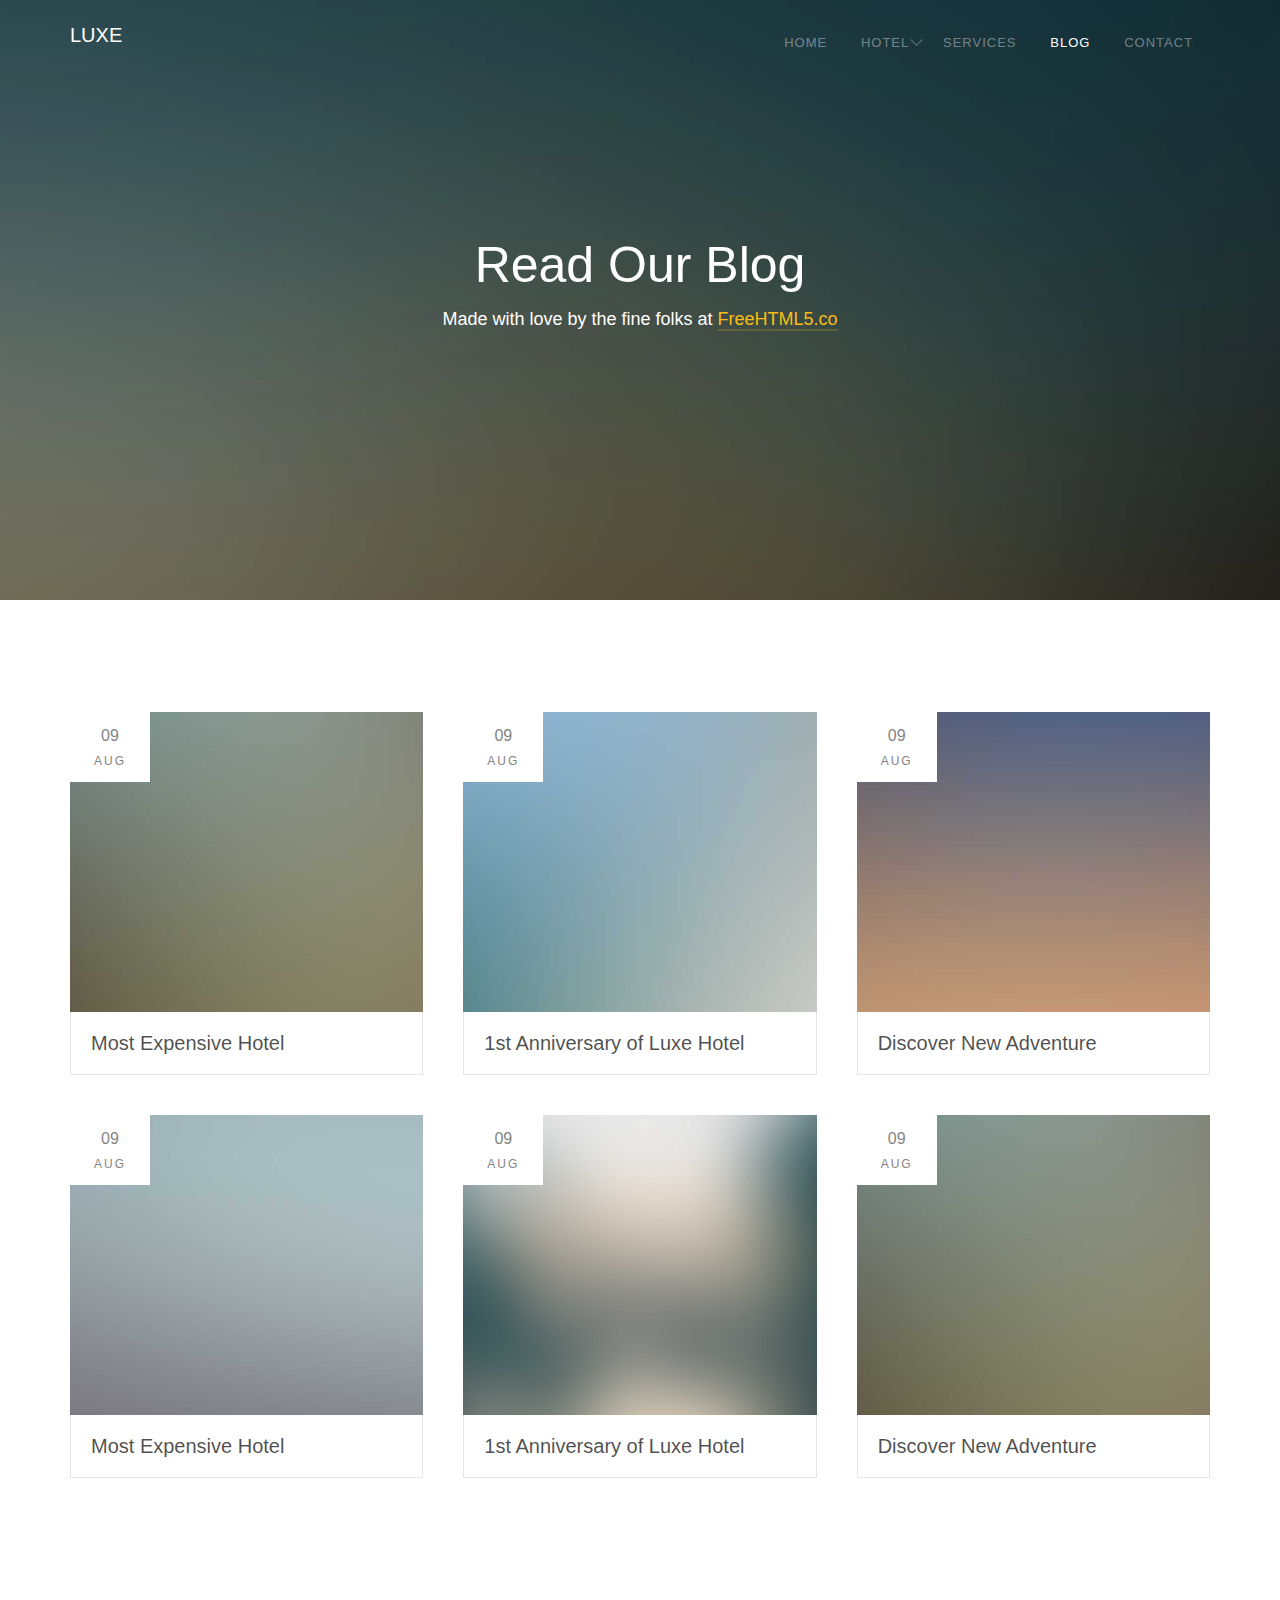
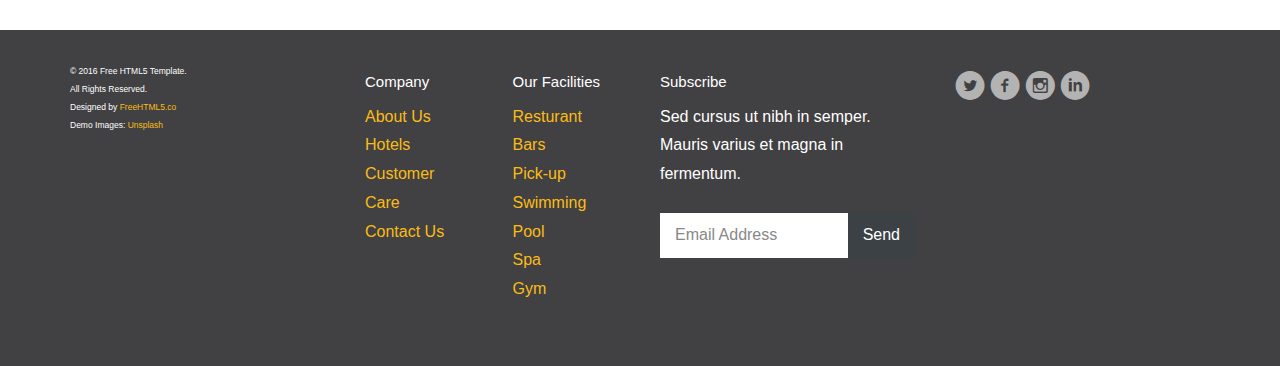
<file: blog.html>
<!DOCTYPE html>
<!--[if lt IE 7]>      <html class="no-js lt-ie9 lt-ie8 lt-ie7"> <![endif]-->
<!--[if IE 7]>         <html class="no-js lt-ie9 lt-ie8"> <![endif]-->
<!--[if IE 8]>         <html class="no-js lt-ie9"> <![endif]-->
<!--[if gt IE 8]><!--> <html class="no-js"> <!--<![endif]-->
	<head>
	<meta charset="utf-8">
	<meta http-equiv="X-UA-Compatible" content="IE=edge">
	<title>Luxe &mdash; 100% Free Fully Responsive HTML5 Template by FREEHTML5.co</title>
	<meta name="viewport" content="width=device-width, initial-scale=1">
	<meta name="description" content="Free HTML5 Template by FREEHTML5.CO" />
	<meta name="keywords" content="free html5, free template, free bootstrap, html5, css3, mobile first, responsive" />
	<meta name="author" content="FREEHTML5.CO" />

  <!-- 
	//////////////////////////////////////////////////////

	FREE HTML5 TEMPLATE 
	DESIGNED & DEVELOPED by FREEHTML5.CO
		
	Website: 		http://freehtml5.co/
	Email: 			info@freehtml5.co
	Twitter: 		http://twitter.com/fh5co
	Facebook: 		https://www.facebook.com/fh5co

	//////////////////////////////////////////////////////
	 -->

  	<!-- Facebook and Twitter integration -->
	<meta property="og:title" content=""/>
	<meta property="og:image" content=""/>
	<meta property="og:url" content=""/>
	<meta property="og:site_name" content=""/>
	<meta property="og:description" content=""/>
	<meta name="twitter:title" content="" />
	<meta name="twitter:image" content="" />
	<meta name="twitter:url" content="" />
	<meta name="twitter:card" content="" />

	<!-- Place favicon.ico and apple-touch-icon.png in the root directory -->
	<link rel="shortcut icon" href="favicon.ico">
	<!-- <link href='https://fonts.googleapis.com/css?family=Lato:400,100,100italic,300,300italic,400italic,700italic,900,700,900italic' rel='stylesheet' type='text/css'> -->

	<!-- Stylesheets -->
	<!-- Dropdown Menu -->
	<link rel="stylesheet" href="css/superfish.css">
	<!-- Owl Slider -->
	<!-- <link rel="stylesheet" href="css/owl.carousel.css"> -->
	<!-- <link rel="stylesheet" href="css/owl.theme.default.min.css"> -->
	<!-- Date Picker -->
	<link rel="stylesheet" href="css/bootstrap-datepicker.min.css">
	<!-- CS Select -->
	<link rel="stylesheet" href="css/cs-select.css">
	<link rel="stylesheet" href="css/cs-skin-border.css">

	<!-- Themify Icons -->
	<link rel="stylesheet" href="css/themify-icons.css">
	<!-- Flat Icon -->
	<link rel="stylesheet" href="css/flaticon.css">
	<!-- Icomoon -->
	<link rel="stylesheet" href="css/icomoon.css">
	<!-- Flexslider  -->
	<link rel="stylesheet" href="css/flexslider.css">
	
	<!-- Style -->
	<link rel="stylesheet" href="css/style.css">

	<!-- Modernizr JS -->
	<script src="js/modernizr-2.6.2.min.js"></script>
	<!-- FOR IE9 below -->
	<!--[if lt IE 9]>
	<script src="js/respond.min.js"></script>
	<![endif]-->

</head>
<body>
	<div id="fh5co-wrapper">
	<div id="fh5co-page">
	<div id="fh5co-header">
		<header id="fh5co-header-section">
			<div class="container">
				<div class="nav-header">
					<a href="#" class="js-fh5co-nav-toggle fh5co-nav-toggle"><i></i></a>
					<h1 id="fh5co-logo"><a href="index.html">Luxe</a></h1>
					<nav id="fh5co-menu-wrap" role="navigation">
						<ul class="sf-menu" id="fh5co-primary-menu">
							<li><a href="index.html">Home</a></li>
							<li>
								<a href="hotel.html" class="fh5co-sub-ddown">Hotel</a>
								<ul class="fh5co-sub-menu">
								 	<li><a href="#">Luxe Hotel</a></li>
								 	<li><a href="#">Deluxe Hotel</a></li>
									<li>
										<a href="#" class="fh5co-sub-ddown">King Hotel</a>
										<ul class="fh5co-sub-menu">
											<li><a href="http://freehtml5.co/preview/?item=build-free-html5-bootstrap-template" target="_blank">Build</a></li>
											<li><a href="http://freehtml5.co/preview/?item=work-free-html5-template-bootstrap" target="_blank">Work</a></li>
											<li><a href="http://freehtml5.co/preview/?item=light-free-html5-template-bootstrap" target="_blank">Light</a></li>
											<li><a href="http://freehtml5.co/preview/?item=relic-free-html5-template-using-bootstrap" target="_blank">Relic</a></li>
											<li><a href="http://freehtml5.co/preview/?item=display-free-html5-template-using-bootstrap" target="_blank">Display</a></li>
											<li><a href="http://freehtml5.co/preview/?item=sprint-free-html5-template-bootstrap" target="_blank">Sprint</a></li>
										</ul>
									</li>
									<li><a href="#">Five Star Hotel</a></li> 
								</ul>
							</li>
							<li><a href="services.html">Services</a></li>
							<li><a class="active" href="blog.html">Blog</a></li>
							<li><a href="contact.html">Contact</a></li>
						</ul>
					</nav>
				</div>
			</div>
		</header>
		
	</div>
	<!-- end:fh5co-header -->
	<div class="fh5co-parallax" style="background-image: url(images/slider1.jpg);" data-stellar-background-ratio="0.5">
		<div class="overlay"></div>
		<div class="container">
			<div class="row">
				<div class="col-md-12 col-md-offset-0 col-sm-12 col-sm-offset-0 col-xs-12 col-xs-offset-0 text-center fh5co-table">
					<div class="fh5co-intro fh5co-table-cell">
						<h1 class="text-center">Read Our Blog</h1>
						<p>Made with love by the fine folks at <a href="http://freehtml5.co">FreeHTML5.co</a></p>
					</div>
				</div>
			</div>
		</div>
	</div>


	<div id="fh5co-blog-section">
		<div class="container">
			<div class="row">
				<div class="col-md-4">
					<div class="blog-grid" style="background-image: url(images/image-1.jpg);">
						<div class="date text-center">
							<span>09</span>
							<small>Aug</small>
						</div>
					</div>
					<div class="desc">
						<h3><a href="#">Most Expensive Hotel</a></h3>
					</div>
				</div>
				<div class="col-md-4">
					<div class="blog-grid" style="background-image: url(images/image-2.jpg);">
						<div class="date text-center">
							<span>09</span>
							<small>Aug</small>
						</div>
					</div>
					<div class="desc">
						<h3><a href="#">1st Anniversary of Luxe Hotel</a></h3>
					</div>
				</div>
				<div class="col-md-4">
					<div class="blog-grid" style="background-image: url(images/image-3.jpg);">
						<div class="date text-center">
							<span>09</span>
							<small>Aug</small>
						</div>
					</div>
					<div class="desc">
						<h3><a href="#">Discover New Adventure</a></h3>
					</div>
				</div>
				<div class="col-md-4">
					<div class="blog-grid" style="background-image: url(images/image-4.jpg);">
						<div class="date text-center">
							<span>09</span>
							<small>Aug</small>
						</div>
					</div>
					<div class="desc">
						<h3><a href="#">Most Expensive Hotel</a></h3>
					</div>
				</div>
				<div class="col-md-4">
					<div class="blog-grid" style="background-image: url(images/image-5.jpg);">
						<div class="date text-center">
							<span>09</span>
							<small>Aug</small>
						</div>
					</div>
					<div class="desc">
						<h3><a href="#">1st Anniversary of Luxe Hotel</a></h3>
					</div>
				</div>
				<div class="col-md-4">
					<div class="blog-grid" style="background-image: url(images/image-6.jpg);">
						<div class="date text-center">
							<span>09</span>
							<small>Aug</small>
						</div>
					</div>
					<div class="desc">
						<h3><a href="#">Discover New Adventure</a></h3>
					</div>
				</div>
			</div>
		</div>
	</div>

	<footer id="footer" class="fh5co-bg-color">
		<div class="container">
			<div class="row">
				<div class="col-md-3">
					<div class="copyright">
						<p><small>&copy; 2016 Free HTML5 Template. <br> All Rights Reserved. <br>
						Designed by <a href="http://freehtml5.co" target="_blank">FreeHTML5.co</a> <br> Demo Images: <a href="http://unsplash.com/" target="_blank">Unsplash</a></small></p>
					</div>
				</div>
				<div class="col-md-6">
					<div class="row">
						<div class="col-md-3">
							<h3>Company</h3>
							<ul class="link">
								<li><a href="#">About Us</a></li>
								<li><a href="#">Hotels</a></li>
								<li><a href="#">Customer Care</a></li>
								<li><a href="#">Contact Us</a></li>
							</ul>
						</div>
						<div class="col-md-3">
							<h3>Our Facilities</h3>
							<ul class="link">
								<li><a href="#">Resturant</a></li>
								<li><a href="#">Bars</a></li>
								<li><a href="#">Pick-up</a></li>
								<li><a href="#">Swimming Pool</a></li>
								<li><a href="#">Spa</a></li>
								<li><a href="#">Gym</a></li>
							</ul>
						</div>
						<div class="col-md-6">
							<h3>Subscribe</h3>
							<p>Sed cursus ut nibh in semper. Mauris varius et magna in fermentum. </p>
							<form action="#" id="form-subscribe">
								<div class="form-field">
									<input type="email" placeholder="Email Address" id="email">
									<input type="submit" id="submit" value="Send">
								</div>
							</form>
						</div>
					</div>
				</div>
				<div class="col-md-3">
					<ul class="social-icons">
						<li>
							<a href="#"><i class="icon-twitter-with-circle"></i></a>
							<a href="#"><i class="icon-facebook-with-circle"></i></a>
							<a href="#"><i class="icon-instagram-with-circle"></i></a>
							<a href="#"><i class="icon-linkedin-with-circle"></i></a>
						</li>
					</ul>
				</div>
			</div>
		</div>
	</footer>

	</div>
	<!-- END fh5co-page -->

	</div>
	<!-- END fh5co-wrapper -->
	
	<!-- Javascripts -->
	<script src="js/jquery-2.1.4.min.js"></script>
	<!-- Dropdown Menu -->
	<script src="js/hoverIntent.js"></script>
	<script src="js/superfish.js"></script>
	<!-- Bootstrap -->
	<script src="js/bootstrap.min.js"></script>
	<!-- Waypoints -->
	<script src="js/jquery.waypoints.min.js"></script>
	<!-- Counters -->
	<script src="js/jquery.countTo.js"></script>
	<!-- Stellar Parallax -->
	<script src="js/jquery.stellar.min.js"></script>
	<!-- Owl Slider -->
	<!-- // <script src="js/owl.carousel.min.js"></script> -->
	<!-- Date Picker -->
	<script src="js/bootstrap-datepicker.min.js"></script>
	<!-- CS Select -->
	<script src="js/classie.js"></script>
	<script src="js/selectFx.js"></script>
	<!-- Flexslider -->
	<script src="js/jquery.flexslider-min.js"></script>

	<script src="js/custom.js"></script>

</body>
</html>
</file>
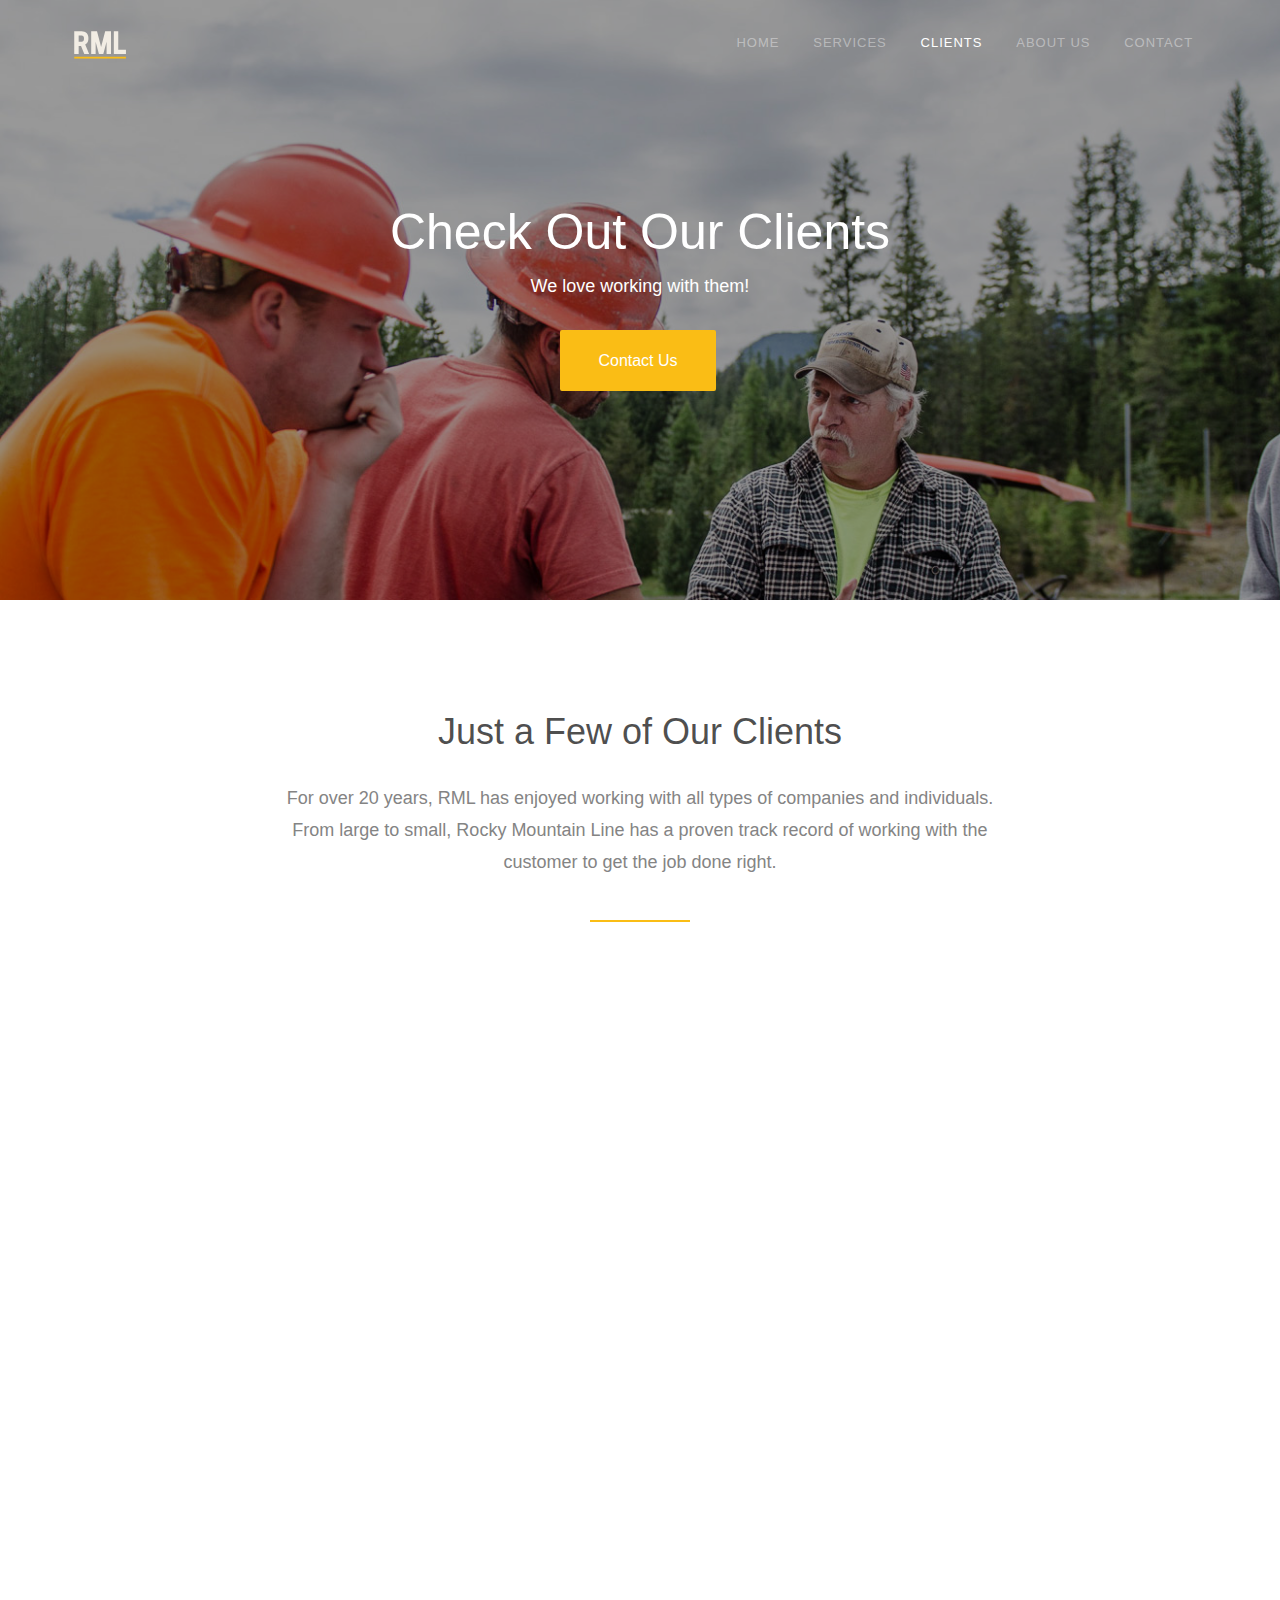
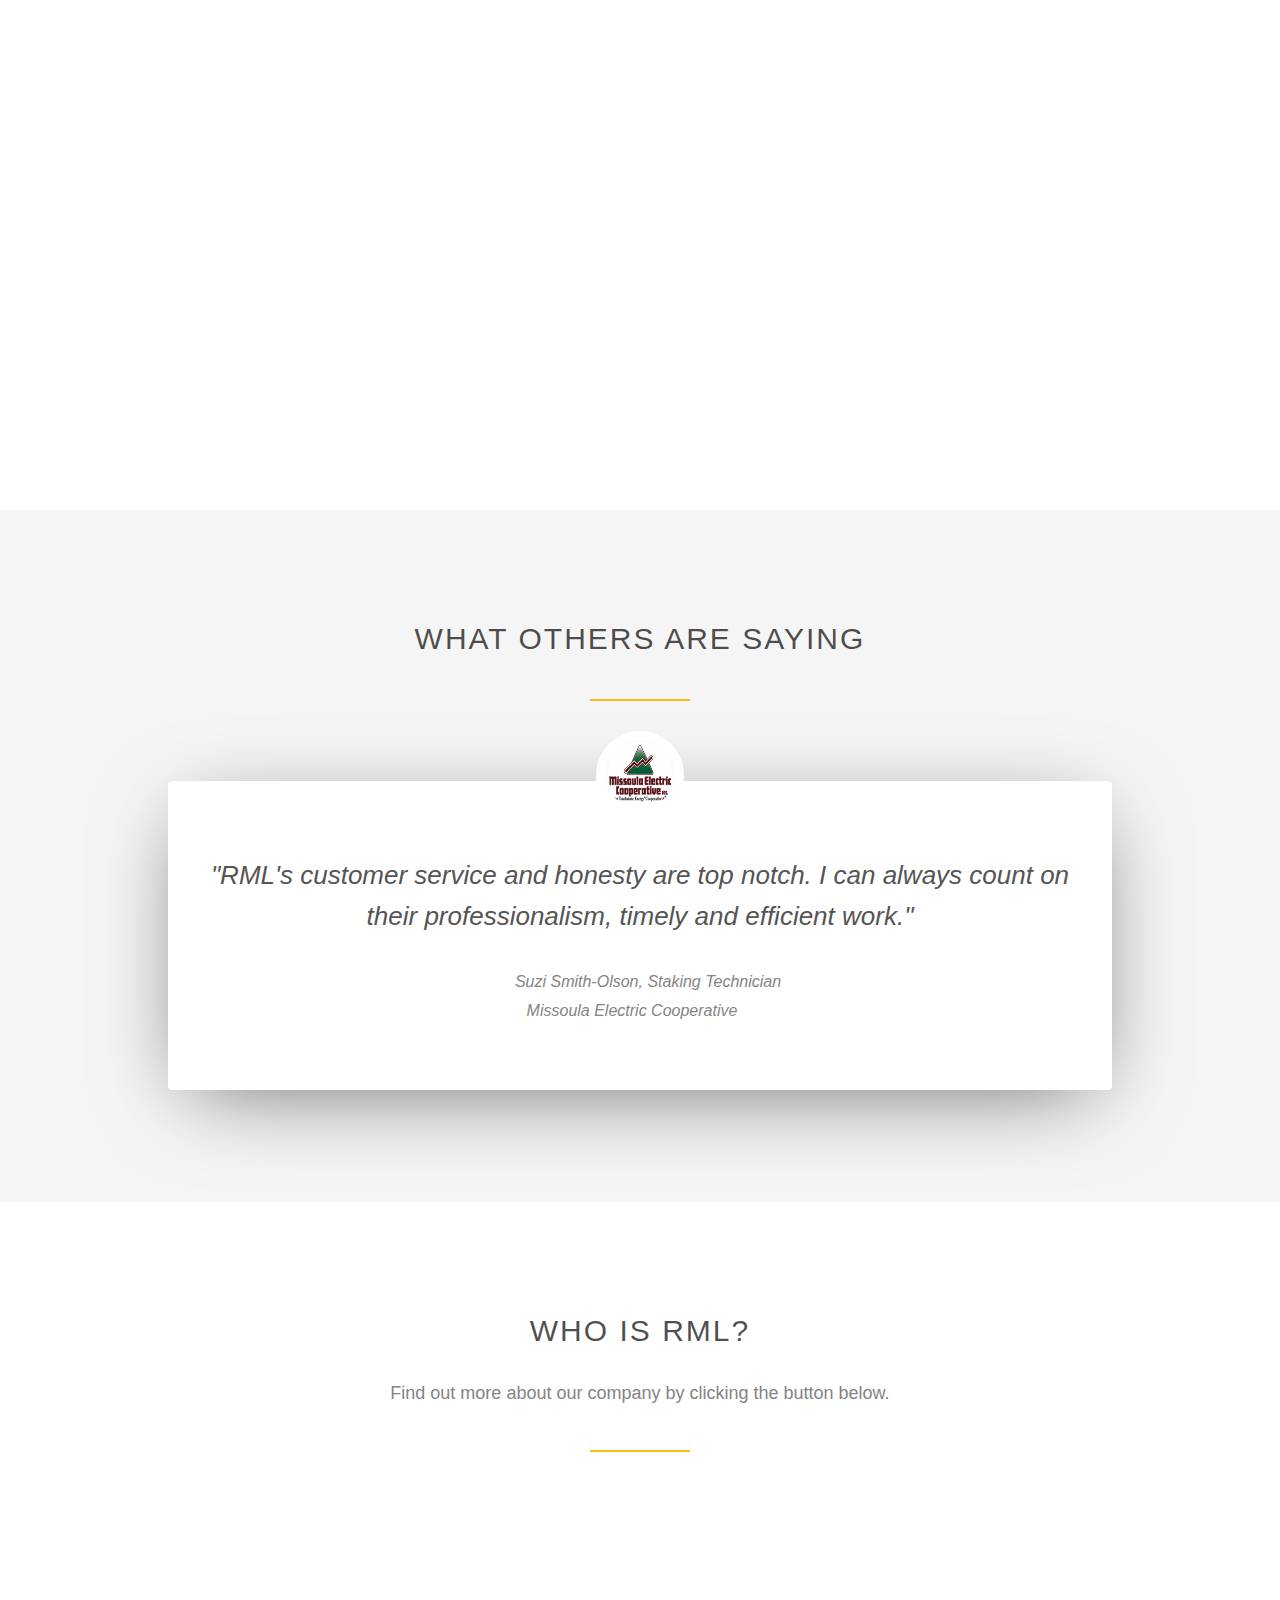
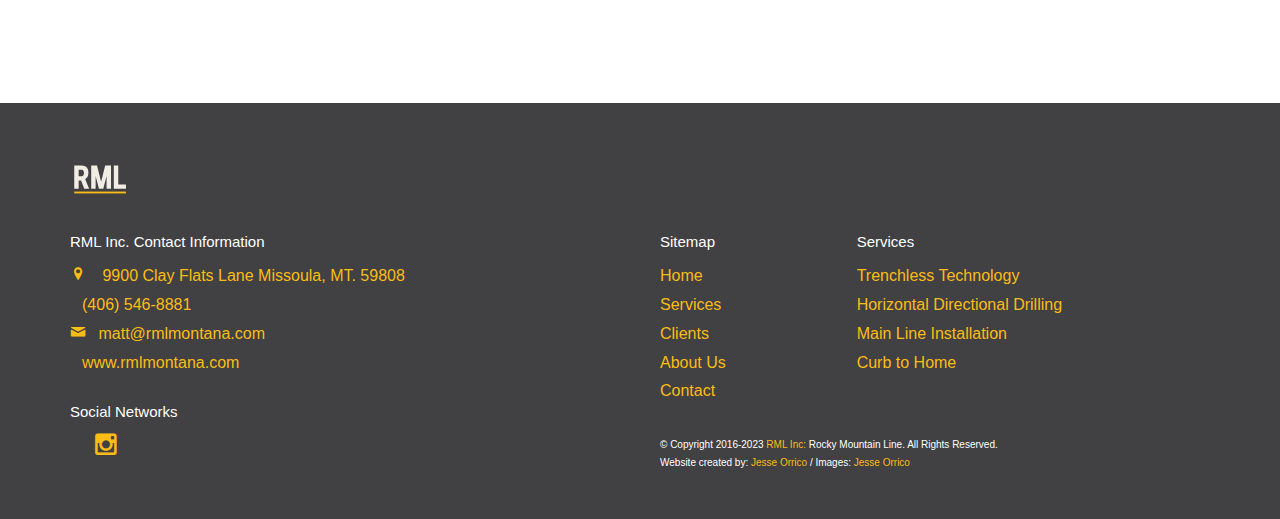
<file: clients.html>
<!DOCTYPE html>
<html lang="en">
<!--[if lt IE 7]>      <html class="no-js lt-ie9 lt-ie8 lt-ie7"> <![endif]-->
<!--[if IE 7]>         <html class="no-js lt-ie9 lt-ie8"> <![endif]-->
<!--[if IE 8]>         <html class="no-js lt-ie9"> <![endif]-->
<!--[if gt IE 8]>			 <html class="no-js"> <![endif]-->
	<head>
	<meta charset="utf-8">
	<meta http-equiv="X-UA-Compatible" content="IE=edge">
	<title>Happy Clients of RML Inc.</title>
	<meta name="viewport" content="width=device-width, initial-scale=1">
	<!-- TODO: Desc Keywords Metatags and Author-->
	<meta name="description" content="Over over 20 years RML Inc has served over 160 happy customers. RML believes that relationships are the key to any great works getting done." />
	<meta name="keywords" content="clients, HDD Drilling, trenchless technologies, trenchless technology, main line install, utility installation, service install, curb to home, honesty, integrity, loyality, hard work" />
	<meta name="metatags" content="clients, HDD Drilling, trenchless technologies, trenchless technology, main line install, utility installation, service install, curb to home, honesty, integrity, loyality, hard work" />

  <!-- Facebook and Twitter integration
	<meta property="og:title" content=""/>
	<meta property="og:image" content=""/>
	<meta property="og:url" content=""/>
	<meta property="og:site_name" content=""/>
	<meta property="og:description" content=""/>
	<meta name="twitter:title" content="" />
	<meta name="twitter:image" content="" />
	<meta name="twitter:url" content="" />
	<meta name="twitter:card" content="" />-->

	<!-- Place favicon.ico and apple-touch-icon.png in the root directory -->
  <link rel="shortcut icon" href="favicon.png">

	<!-- Stylesheets -->
	<!-- Dropdown Menu -->
	<link rel="stylesheet" href="css/superfish.css">
	<!-- Date Picker -->
	<link rel="stylesheet" href="css/bootstrap-datepicker-1.9.0.min.css">
	<!-- CS Select -->
	<link rel="stylesheet" href="css/cs-select.css">
	<link rel="stylesheet" href="css/cs-skin-border.css">

	<!-- Themify Icons -->
	<link rel="stylesheet" href="css/themify-icons.css">
	<!-- Flat Icon -->
	<link rel="stylesheet" href="css/flaticon.css">
	<!-- Icomoon -->
	<link rel="stylesheet" href="css/icomoon.css">
	<!-- Flexslider  -->
	<link rel="stylesheet" href="css/flexslider.css">
	<!-- aos animate in -->
	<link rel="stylesheet" href="css/aos.css">
	<!-- Style -->
	<link rel="stylesheet" href="css/style.css">

	<!-- Modernizr JS -->
	<script src="js/modernizr-2.6.2.min.js"></script>
	<!-- FOR IE9 below -->
	<!--[if lt IE 9]>
	<script src="js/respond.min.js"></script>
	<![endif]-->

	<!-- Google Analytics-->
	<script>
  (function(i,s,o,g,r,a,m){i['GoogleAnalyticsObject']=r;i[r]=i[r]||function(){
  (i[r].q=i[r].q||[]).push(arguments)},i[r].l=1*new Date();a=s.createElement(o),
  m=s.getElementsByTagName(o)[0];a.async=1;a.src=g;m.parentNode.insertBefore(a,m)
  })(window,document,'script','https://www.google-analytics.com/analytics.js','ga');

  ga('create', 'UA-76775953-1', 'auto');
  ga('send', 'pageview');

</script>

	<link rel="stylesheet" href="css/mobile-fixes.css">
	<!-- Animate.css -->

</head>
<body>
	<div id="fh5co-wrapper"  itemscope itemtype="http://schema.org/LocalBusiness">
	<div id="fh5co-page">
		<div id="fh5co-header">
			<header id="fh5co-header-section">
				<div class="container">
					<div class="nav-header">
						<a href="#" class="js-fh5co-nav-toggle fh5co-nav-toggle"><i></i></a>
						<span id="fh5co-logo"><a href="index.html">
							<img src="images/rml-logo/RML_Rocky_Mountain_Line_Logo_sm.svg" alt="RML Inc.: Rocky Mountain Line Logo" width="60"></a>
						</span>
						<nav id="fh5co-menu-wrap">
							<ul class="sf-menu" id="fh5co-primary-menu">
								<li>
									<a href="index.html" title="RML Inc. home page">Home</a>
								</li>
								<li><a href="services.html" title="Services RML Inc. provides">Services</a></li>
								<li class="active"><a href="clients.html" title="See some of the clients RML Inc. works with">Clients</a></li>
								<li><a href="about.html" title="All about RML Inc.">About Us</a></li>
								<li><a href="contact.html" title="Get in contact with RML Inc.">Contact</a></li>
							</ul>
						</nav>
					</div>
				</div>
			</header>
		</div>	<!-- end:fh5co-header -->

		<div class="rml-desktop">
			<div class="fh5co-parallax" style="background-image: url(images/work-images/RML_day2-36.jpg);">
				<meta itemprop="image" content="images/work-images/RML_day2-36.jpg">
				<div class="overlay"></div>
				<div class="container">
					<div class="row">
						<div class="col-md-12 col-md-offset-0 col-sm-12 col-sm-offset-0 col-xs-12 col-xs-offset-0 text-center fh5co-table">
							<div class="fh5co-intro fh5co-table-cell">
								<h1 class="text-center">Check Out Our Clients</h1>
								<p>We love working with them!</p>
								<a href="contact.html" class="btn btn-primary btn-lg">Contact Us</a>
							</div>
						</div>
					</div>
				</div>
			</div>
		</div>

		<div class="rml-mobile-only">
			<div class="fh5co-parallax" style="background-image: url(images/work-images/RML_day2-36-mobile.jpg);">
				<div class="overlay"></div>
				<div class="container">
					<div class="row">
						<div class="col-md-12 col-md-offset-0 col-sm-12 col-sm-offset-0 col-xs-12 col-xs-offset-0 text-center fh5co-table">
							<div class="fh5co-intro fh5co-table-cell">
								<h1 class="text-center">Check Out Our Clients</h1>
								<p>We love working with them!</p>
								<a href="contact.html" class="btn btn-primary btn-lg">Contact Us</a>
							</div>
						</div>
					</div>
				</div>
			</div>
		</div>

	<!-- BODY -->

  		<!-- end:header-top -->
			<div class="rml-desktop">
	  		<div id="fh5co-client-section">
	  			<div class="container">
	  				<div class="row">
	  					<div class="col-md-8 col-md-offset-2 text-center heading-section">
	  						<h1>Just a Few of Our Clients</h1>
	  						<p>For over 20 years, RML has enjoyed working with all types of companies and individuals. From large to small, Rocky Mountain Line has a proven track record of working with the customer to get the job done right.</p>
	  					</div>
	  				</div>
	  			</div>
	  			<div class="container">
	  				<div class="row">
	  					<div class="col-md-4">
	  						<div data-aos="fade-right" class="fh5co-grid" style="background-image: url(images/client-logos/blackfoot.png);"></div>
	  					</div>
	  					<div class="col-md-4">
	  						<div data-aos="fade-up" class="fh5co-grid" style="background-image: url(images/client-logos/missoula-electric-co-op.png);"></div>
	  					</div>
	  					<div class="col-md-4">
	  						<div  data-aos="fade-left" class="fh5co-grid" style="background-image: url(images/client-logos/northwestern-energy.png);"></div>
	  					</div>
	  					<!-- <div class="col-md-4">
	  						<div data-aos="fade-right" class="fh5co-grid" style="background-image: url(images/client-logos/western-excavating.png);"></div>
	  					</div> -->
	  					<div class="col-md-4">
	  						<div data-aos="fade-up" class="fh5co-grid" style="background-image: url(images/client-logos/knife-river.png);"></div>
	  					</div>
	  					<div class="col-md-4">
	  						<div data-aos="fade-left" class="fh5co-grid" style="background-image: url(images/client-logos/ls-jensen-construction.png);"></div>
	  					</div>
							<div class="col-md-4">
								<div data-aos="fade-up" class="fh5co-grid" style="background-image: url(images/client-logos/jackson-contractor-group.png);"></div>
							</div>
							<div class="col-md-4">
								<div data-aos="fade-left" class="fh5co-grid" style="background-image: url(images/client-logos/dirtman-sprinklers.png);"></div>
							</div>
							<div class="col-md-4">
								<div data-aos="fade-left" class="fh5co-grid" style="background-image: url(images/client-logos/Double_arrow_ranch.jpg);"></div>
							</div>
							<div class="col-md-4">
								<div data-aos="fade-left" class="fh5co-grid" style="background-image: url(images/client-logos/montana-rail-link.png);"></div>
							</div>
	  				</div>

	  			</div>
	  		</div>
			</div>

			<div class="rml-mobile-only">
				<div id="fh5co-client-section-1">
					<div class="container">
						<div class="row">
							<div class="col-md-8 col-md-offset-2 text-center heading-section">
								<h3>Just a Few of Our Clients</h3>
								<p>Over the last 18 years, RML has enjoyed working with all types of companies and individuals. From large to small, Rocky Mountain Line has a proven track record of working with the customer to get the job done right.</p>
							</div>
						</div>
					</div>
					<div class="container">
						<div class="row">
							<div class="col-md-12">
								<div data-aos="fade-right">
									<img class="img-responsive rml-img" src="images/client-logos/blackfoot.png" alt="">
								</div>
							</div>

							<div class="col-md-12">
								<div data-aos="fade-right">
									<img class="img-responsive rml-img" src="images/client-logos/missoula-electric-co-op.png" alt="">
								</div>
							</div>


							<div class="col-md-12">
								<div data-aos="fade-right">
									<img class="img-responsive rml-img" src="images/client-logos/northwestern-energy.png" alt="">
								</div>
							</div>


							<div class="col-md-12">
								<div data-aos="fade-right">
									<img class="img-responsive rml-img" src="images/client-logos/western-excavating.png" alt="">
								</div>
							</div>


							<div class="col-md-12">
								<div data-aos="fade-right">
									<img class="img-responsive rml-img" src="images/client-logos/knife-river.png" alt="">
								</div>
							</div>


							<div class="col-md-12">
								<div data-aos="fade-right">
									<img class="img-responsive rml-img" src="images/client-logos/ls-jensen-construction.png" alt="">
								</div>
							</div>


							<div class="col-md-12">
								<div data-aos="fade-right">
									<img class="img-responsive rml-img" src="images/client-logos/jackson-contractor-group.png" alt="">
								</div>
							</div>


							<div class="col-md-12">
								<div data-aos="fade-right">
									<img class="img-responsive rml-img" src="images/client-logos/dirtman-sprinklers.png" alt="">
								</div>
							</div>

							<div class="col-md-12">
								<div data-aos="fade-right">
									<img class="img-responsive rml-img" src="images/client-logos/Double_arrow_ranch.jpg" alt="">
								</div>
							</div>

							<div class="col-md-12">
								<div data-aos="fade-right">
									<img class="img-responsive rml-img" src="images/client-logos/montana-rail-link.png" alt="">
								</div>
							</div>

						</div>
					</div>
				</div>
			</div>

			<!-- Customer Quotes-->
			<div id="fh5co-content-section" class="background-section-gray row-bottom-padded-lg row-top-padded-lg">
				<div class="container">
					<div class="row">
						<div class="col-md-8 col-md-offset-2 text-center heading-section">
							<h3>What Others Are Saying</h3>
						</div>
					</div>
				</div>
				<div class="container">
					<div class="row">
						<div class="col-md-10 col-md-offset-1">
							<div class="fh5co-testimonial text-center">
								<figure>
									<img src="images/client-logos/missoula-electric-co-op_sm.png" alt="user">
								</figure>
								<blockquote>
									<p>"RML's customer service and honesty are top notch. I can always count on their professionalism, timely and efficient work."</p>
								</blockquote>
								<span>Suzi Smith-Olson, Staking Technician <br /> Missoula Electric Cooperative</span>
							</div>
						</div>
					</div>
				</div>
			</div>

			<div id="fh5co-content-section-1" class="row-bottom-padded-lg row-top-padded-lg">
				<div class="container">
					<div class="row">
						<div class="col-md-8 col-md-offset-2 text-center heading-section">
							<h3>Who is RML?</h3>
							<p>Find out more about our company by clicking the button below.</p>
						</div>
						<div data-aos="fade-up" class="row text-center">
							<div class="col-md-12">
								<a href="about.html" class="btn btn-primary center">GO TO ABOUT RML</a>
							</div>
						</div>
					</div>
				</div>
			</div>



			<footer id="footer" class="fh5co-bg-color">
				<div class="container">
					<div class="row">
						<div class="col-md-12">
							<span id="fh5co-logo-2"><a href="index.html">
									<span itemprop="image">
										<img src="images/rml-logo/RML_Rocky_Mountain_Line_Logo_sm.svg" alt="RML Inc. Logo" width="60">
									</span>
									</a>
							</span>
						</div>
					</div>
					<div class="row">
						<div class="col-md-6">

							<div class="rml-footer-contact">
								<h3><span itemprop="name">RML Inc.</span> Contact Information</h3>
								<ul class="contact-info">
									<li><i class="icon-location-pin" style="padding-right: 12px;"></i>
										<span itemprop="address" itemscope itemtype="http://schema.org/PostalAddress">
											<span itemprop="streetAddress">9900 Clay Flats Lane</span>
											<span itemprop="addressLocality">Missoula</span>,
											<span itemprop="addressRegion">MT</span>.
											<span itemprop="postalCode">59808</span>
										</span>
									</li>
									<li><i class="icon-phone2" style="padding-right: 12px;"></i><span itemprop="telephone"><a href="tel:+4065468881">(406) 546-8881</a></span></li>
									<li><i class="icon-mail" style="padding-right: 8px;"></i>
										<span itemprop="email">
											<script type="text/javascript">
												document.write("<a href=\"mail" + "to:" + new Array("matt","rmlmontana.com").join("@") + "\">" + "matt@rmlmontana.com" + "</" + "a>");
											</script>
										</span>
								</li>
									<li><i class="icon-globe2" style="padding-right: 12px;"></i><span itemprop="url"><a href="https://rmlmontana.com">www.rmlmontana.com</a></span></li>
								</ul>
							</div>

							<div class="rml-social">
								<h3>Social Networks</h3>
								<p class="fh5co-social-icons">
									<a href="https://twitter.com/rmlmontana"><i class="icon-twitter2"></i></a>
									<a href="https://www.facebook.com/rmlmontana"><i class="icon-facebook2"></i></a>
									<a href="https://www.instagram.com/rml_montana/"><i class="icon-instagram"></i></a>
									<a href="https://linkedin.com/in/rml-inc"><i class="icon-linkedin2"></i></a>
									<a href="https://plus.google.com/u/0/101303152056100551342" target="_blank"><i class="icon-google-plus"></i></a>
								</p>
							</div>
						</div>
						<div class="col-md-6">
							<div class="row">
								<div class="col-md-4">
									<h3>Sitemap</h3>
									<ul class="link">
										<li><a href="index.html">Home</a></li>
										<li><a href="services.html">Services</a></li>
										<li><a href="clients.html">Clients</a></li>
										<li><a href="about.html">About Us</a></li>
										<li><a href="contact.html">Contact</a></li>
									</ul>
								</div>
								<div class="col-md-8">
									<h3>Services</h3>
									<ul class="link">
										<li><a href="services.html#rml-services">Trenchless Technology</a></li>
										<li><a href="services.html#rml-services">Horizontal Directional Drilling</a></li>
										<li><a href="services.html#rml-services">Main Line Installation</a></li>
										<li><a href="services.html#rml-services">Curb to Home</a></li>
									</ul>
								</div>
							</div>
							<div class="row">
								<div class="col-md-12">
									<div class="copyright">
										<p>&copy; Copyright 2016-2023 <a href="index.html">RML Inc:</a> Rocky Mountain Line. All Rights Reserved. <br />Website created by: <a href="http://jesseorrico.com" target="_blank">Jesse Orrico</a> / Images: <a href="https://unsplash.com/@jessedo81" target="_blank">Jesse Orrico</a></p>
									</div>
								</div>
							</div>
						</div>
					</div>
				</div>
			</footer>

		</div>
		<!-- END fh5co-page -->
	</div>

	<!-- Javascripts -->
	<script src="js/jquery-3.7.1.min.js"></script>
	<!-- Dropdown Menu -->
	<script src="js/hoverIntent.js"></script>
	<script src="js/superfish.js"></script>
	<!-- Bootstrap -->
	<script src="js/bootstrap.min.js"></script>
	<!-- Waypoints -->
	<script src="js/jquery.waypoints.min.js"></script>
	<!-- Counters -->
	<script src="js/jquery.countTo.js"></script>
	<!-- Stellar Parallax - Removed due to jQuery 3.7.1 compatibility issues -->
	<!-- <script src="js/jquery.stellar.min.js"></script> -->
	<!-- Date Picker -->
	<script src="js/bootstrap-datepicker-1.9.0.min.js"></script>
	<!-- CS Select -->
	<script src="js/classie.js"></script>
	<script src="js/selectFx.js"></script>
	<!-- aso animate -->
	<script src="js/aos.js"></script>
	<script>
		AOS.init();
	</script>
	<!-- Flexslider -->
	<script src="js/jquery.flexslider-min.js"></script>

	<script src="js/custom.js"></script>

</body>
</html>
</file>
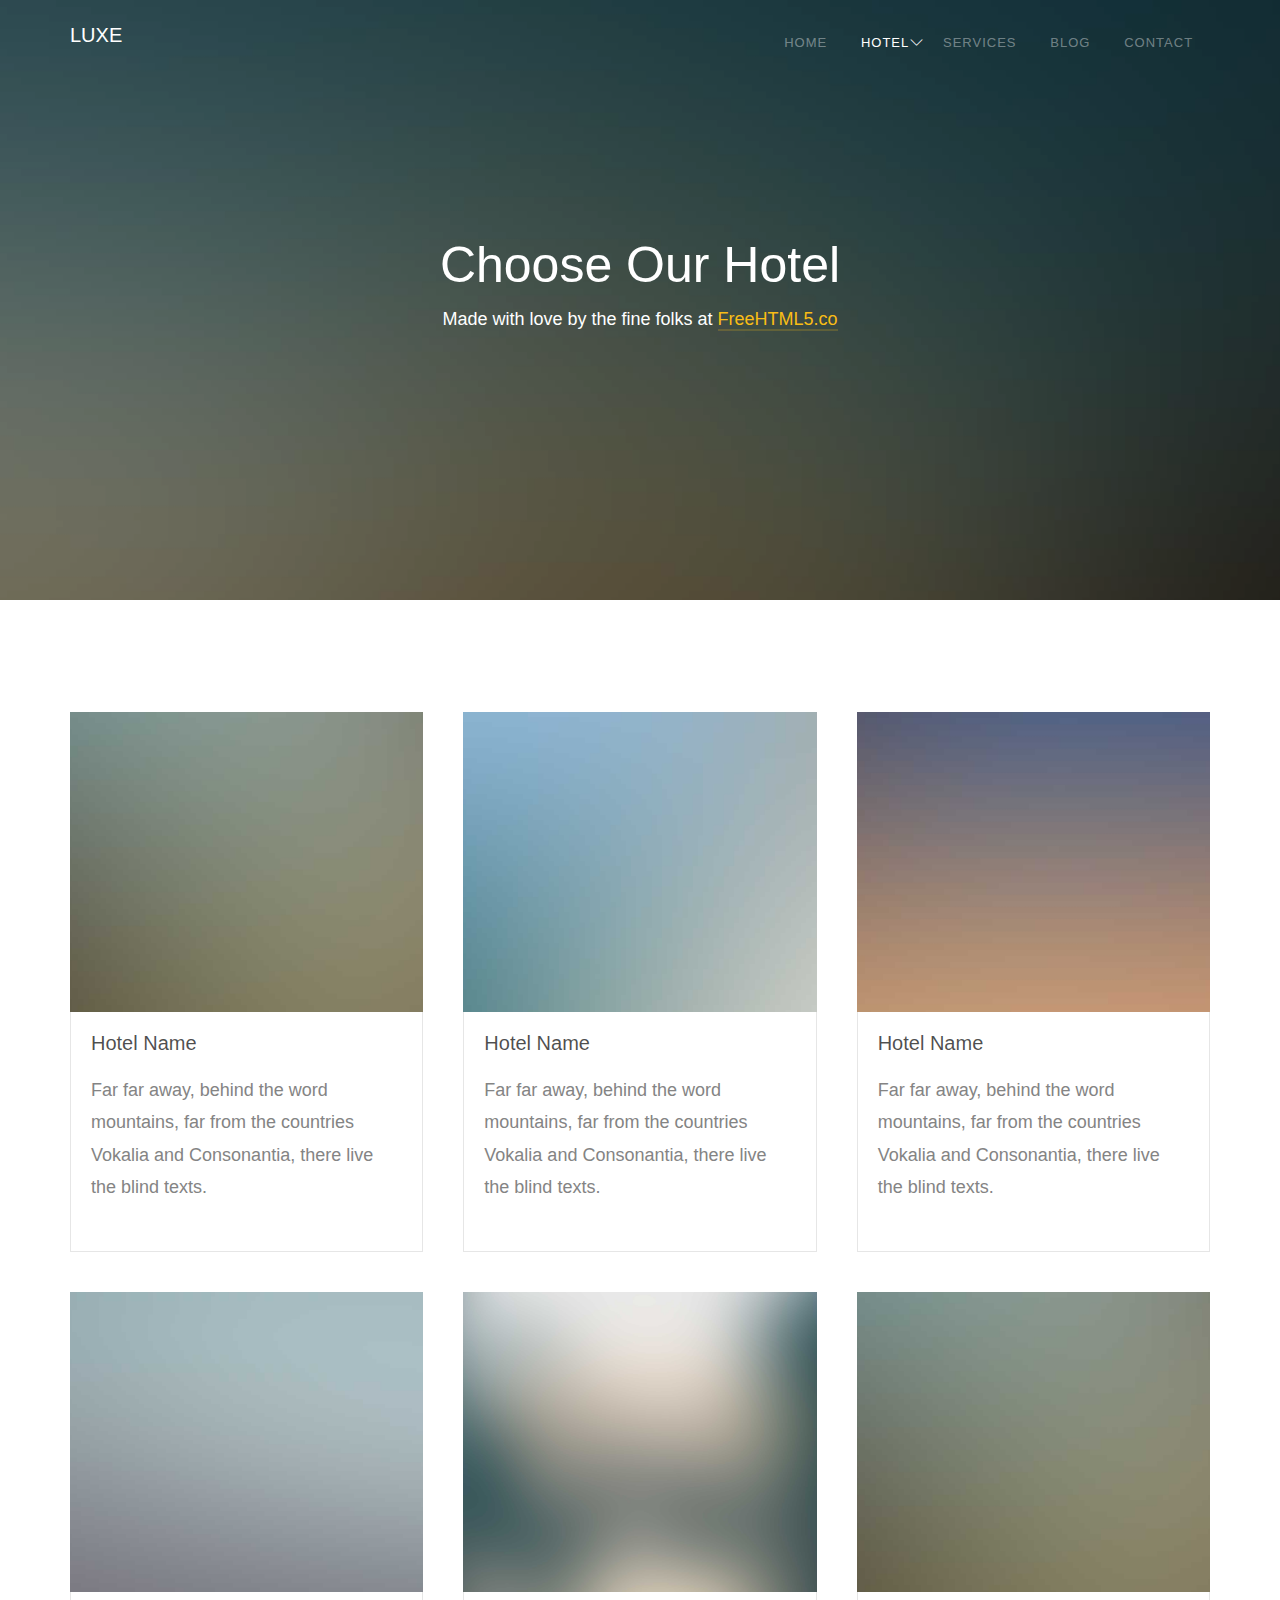
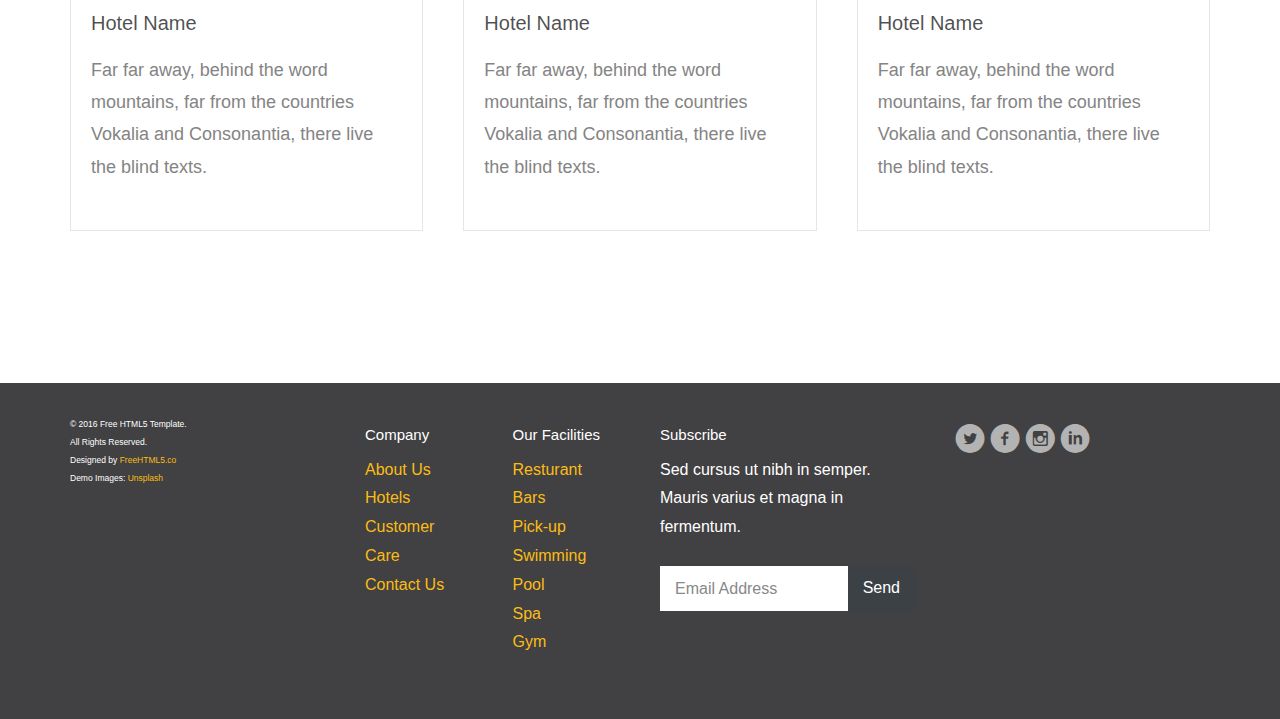
<file: hotel.html>
<!DOCTYPE html>
<!--[if lt IE 7]>      <html class="no-js lt-ie9 lt-ie8 lt-ie7"> <![endif]-->
<!--[if IE 7]>         <html class="no-js lt-ie9 lt-ie8"> <![endif]-->
<!--[if IE 8]>         <html class="no-js lt-ie9"> <![endif]-->
<!--[if gt IE 8]><!--> <html class="no-js"> <!--<![endif]-->
	<head>
	<meta charset="utf-8">
	<meta http-equiv="X-UA-Compatible" content="IE=edge">
	<title>Luxe &mdash; 100% Free Fully Responsive HTML5 Template by FREEHTML5.co</title>
	<meta name="viewport" content="width=device-width, initial-scale=1">
	<meta name="description" content="Free HTML5 Template by FREEHTML5.CO" />
	<meta name="keywords" content="free html5, free template, free bootstrap, html5, css3, mobile first, responsive" />
	<meta name="author" content="FREEHTML5.CO" />

  <!-- 
	//////////////////////////////////////////////////////

	FREE HTML5 TEMPLATE 
	DESIGNED & DEVELOPED by FREEHTML5.CO
		
	Website: 		http://freehtml5.co/
	Email: 			info@freehtml5.co
	Twitter: 		http://twitter.com/fh5co
	Facebook: 		https://www.facebook.com/fh5co

	//////////////////////////////////////////////////////
	 -->

  	<!-- Facebook and Twitter integration -->
	<meta property="og:title" content=""/>
	<meta property="og:image" content=""/>
	<meta property="og:url" content=""/>
	<meta property="og:site_name" content=""/>
	<meta property="og:description" content=""/>
	<meta name="twitter:title" content="" />
	<meta name="twitter:image" content="" />
	<meta name="twitter:url" content="" />
	<meta name="twitter:card" content="" />

	<!-- Place favicon.ico and apple-touch-icon.png in the root directory -->
	<link rel="shortcut icon" href="favicon.ico">
	<!-- <link href='https://fonts.googleapis.com/css?family=Lato:400,100,100italic,300,300italic,400italic,700italic,900,700,900italic' rel='stylesheet' type='text/css'> -->

	<!-- Stylesheets -->
	<!-- Dropdown Menu -->
	<link rel="stylesheet" href="css/superfish.css">
	<!-- Owl Slider -->
	<!-- <link rel="stylesheet" href="css/owl.carousel.css"> -->
	<!-- <link rel="stylesheet" href="css/owl.theme.default.min.css"> -->
	<!-- Date Picker -->
	<link rel="stylesheet" href="css/bootstrap-datepicker.min.css">
	<!-- CS Select -->
	<link rel="stylesheet" href="css/cs-select.css">
	<link rel="stylesheet" href="css/cs-skin-border.css">

	<!-- Themify Icons -->
	<link rel="stylesheet" href="css/themify-icons.css">
	<!-- Flat Icon -->
	<link rel="stylesheet" href="css/flaticon.css">
	<!-- Icomoon -->
	<link rel="stylesheet" href="css/icomoon.css">
	<!-- Flexslider  -->
	<link rel="stylesheet" href="css/flexslider.css">
	
	<!-- Style -->
	<link rel="stylesheet" href="css/style.css">

	<!-- Modernizr JS -->
	<script src="js/modernizr-2.6.2.min.js"></script>
	<!-- FOR IE9 below -->
	<!--[if lt IE 9]>
	<script src="js/respond.min.js"></script>
	<![endif]-->

</head>
<body>
	<div id="fh5co-wrapper">
	<div id="fh5co-page">
	<div id="fh5co-header">
		<header id="fh5co-header-section">
			<div class="container">
				<div class="nav-header">
					<a href="#" class="js-fh5co-nav-toggle fh5co-nav-toggle"><i></i></a>
					<h1 id="fh5co-logo"><a href="index.html">Luxe</a></h1>
					<nav id="fh5co-menu-wrap" role="navigation">
						<ul class="sf-menu" id="fh5co-primary-menu">
							<li><a href="index.html">Home</a></li>
							<li>
								<a class="active" href="hotel.html" class="fh5co-sub-ddown">Hotel</a>
								<ul class="fh5co-sub-menu">
								 	<li><a href="#">Luxe Hotel</a></li>
								 	<li><a href="#">Deluxe Hotel</a></li>
									<li>
										<a href="#" class="fh5co-sub-ddown">King Hotel</a>
										<ul class="fh5co-sub-menu">
											<li><a href="http://freehtml5.co/preview/?item=build-free-html5-bootstrap-template" target="_blank">Build</a></li>
											<li><a href="http://freehtml5.co/preview/?item=work-free-html5-template-bootstrap" target="_blank">Work</a></li>
											<li><a href="http://freehtml5.co/preview/?item=light-free-html5-template-bootstrap" target="_blank">Light</a></li>
											<li><a href="http://freehtml5.co/preview/?item=relic-free-html5-template-using-bootstrap" target="_blank">Relic</a></li>
											<li><a href="http://freehtml5.co/preview/?item=display-free-html5-template-using-bootstrap" target="_blank">Display</a></li>
											<li><a href="http://freehtml5.co/preview/?item=sprint-free-html5-template-bootstrap" target="_blank">Sprint</a></li>
										</ul>
									</li>
									<li><a href="#">Five Star Hotel</a></li> 
								</ul>
							</li>
							<li><a href="services.html">Services</a></li>
							<li><a href="blog.html">Blog</a></li>
							<li><a href="contact.html">Contact</a></li>
						</ul>
					</nav>
				</div>
			</div>
		</header>
		
	</div>
	<!-- end:fh5co-header -->
	<div class="fh5co-parallax" style="background-image: url(images/slider1.jpg);" data-stellar-background-ratio="0.5">
		<div class="overlay"></div>
		<div class="container">
			<div class="row">
				<div class="col-md-12 col-md-offset-0 col-sm-12 col-sm-offset-0 col-xs-12 col-xs-offset-0 text-center fh5co-table">
					<div class="fh5co-intro fh5co-table-cell">
						<h1 class="text-center">Choose Our Hotel</h1>
						<p>Made with love by the fine folks at <a href="http://freehtml5.co">FreeHTML5.co</a></p>
					</div>
				</div>
			</div>
		</div>
	</div>

	<div id="fh5co-hotel-section">
		<div class="container">
			<div class="row">
				<div class="col-md-4">
					<div class="hotel-content">
						<div class="hotel-grid" style="background-image: url(images/image-1.jpg);">
							<div class="price"><small>For as low as</small><span>$100/night</span></div>
							<a class="book-now text-center" href="#"><i class="ti-calendar"></i> Book Now</a>
						</div>
						<div class="desc">
							<h3><a href="#">Hotel Name</a></h3>
							<p>Far far away, behind the word mountains, far from the countries Vokalia and Consonantia, there live the blind texts.</p>
						</div>
					</div>
				</div>
				<div class="col-md-4">
					<div class="hotel-content">
						<div class="hotel-grid" style="background-image: url(images/image-2.jpg);">
							<div class="price"><small>For as low as</small><span>$100/night</span></div>
							<a class="book-now text-center" href="#"><i class="ti-calendar"></i> Book Now</a>
						</div>
						<div class="desc">
							<h3><a href="#">Hotel Name</a></h3>
							<p>Far far away, behind the word mountains, far from the countries Vokalia and Consonantia, there live the blind texts.</p>
						</div>
					</div>
				</div>
				<div class="col-md-4">
					<div class="hotel-content">
						<div class="hotel-grid" style="background-image: url(images/image-3.jpg);">
							<div class="price"><small>For as low as</small><span>$100/night</span></div>
							<a class="book-now text-center" href="#"><i class="ti-calendar"></i> Book Now</a>
						</div>
						<div class="desc">
							<h3><a href="#">Hotel Name</a></h3>
							<p>Far far away, behind the word mountains, far from the countries Vokalia and Consonantia, there live the blind texts.</p>
						</div>
					</div>
				</div>
				<div class="col-md-4">
					<div class="hotel-content">
						<div class="hotel-grid" style="background-image: url(images/image-4.jpg);">
							<div class="price"><small>For as low as</small><span>$100/night</span></div>
							<a class="book-now text-center" href="#"><i class="ti-calendar"></i> Book Now</a>
						</div>
						<div class="desc">
							<h3><a href="#">Hotel Name</a></h3>
							<p>Far far away, behind the word mountains, far from the countries Vokalia and Consonantia, there live the blind texts.</p>
						</div>
					</div>
				</div>
				<div class="col-md-4">
					<div class="hotel-content">
						<div class="hotel-grid" style="background-image: url(images/image-5.jpg);">
							<div class="price"><small>For as low as</small><span>$100/night</span></div>
							<a class="book-now text-center" href="#"><i class="ti-calendar"></i> Book Now</a>
						</div>
						<div class="desc">
							<h3><a href="#">Hotel Name</a></h3>
							<p>Far far away, behind the word mountains, far from the countries Vokalia and Consonantia, there live the blind texts.</p>
						</div>
					</div>
				</div>
				<div class="col-md-4">
					<div class="hotel-content">
						<div class="hotel-grid" style="background-image: url(images/image-6.jpg);">
							<div class="price"><small>For as low as</small><span>$100/night</span></div>
							<a class="book-now text-center" href="#"><i class="ti-calendar"></i> Book Now</a>
						</div>
						<div class="desc">
							<h3><a href="#">Hotel Name</a></h3>
							<p>Far far away, behind the word mountains, far from the countries Vokalia and Consonantia, there live the blind texts.</p>
						</div>
					</div>
				</div>

			</div>
		</div>
	</div>
	

	<footer id="footer" class="fh5co-bg-color">
		<div class="container">
			<div class="row">
				<div class="col-md-3">
					<div class="copyright">
						<p><small>&copy; 2016 Free HTML5 Template. <br> All Rights Reserved. <br>
						Designed by <a href="http://freehtml5.co" target="_blank">FreeHTML5.co</a> <br> Demo Images: <a href="http://unsplash.com/" target="_blank">Unsplash</a></small></p>
					</div>
				</div>
				<div class="col-md-6">
					<div class="row">
						<div class="col-md-3">
							<h3>Company</h3>
							<ul class="link">
								<li><a href="#">About Us</a></li>
								<li><a href="#">Hotels</a></li>
								<li><a href="#">Customer Care</a></li>
								<li><a href="#">Contact Us</a></li>
							</ul>
						</div>
						<div class="col-md-3">
							<h3>Our Facilities</h3>
							<ul class="link">
								<li><a href="#">Resturant</a></li>
								<li><a href="#">Bars</a></li>
								<li><a href="#">Pick-up</a></li>
								<li><a href="#">Swimming Pool</a></li>
								<li><a href="#">Spa</a></li>
								<li><a href="#">Gym</a></li>
							</ul>
						</div>
						<div class="col-md-6">
							<h3>Subscribe</h3>
							<p>Sed cursus ut nibh in semper. Mauris varius et magna in fermentum. </p>
							<form action="#" id="form-subscribe">
								<div class="form-field">
									<input type="email" placeholder="Email Address" id="email">
									<input type="submit" id="submit" value="Send">
								</div>
							</form>
						</div>
					</div>
				</div>
				<div class="col-md-3">
					<ul class="social-icons">
						<li>
							<a href="#"><i class="icon-twitter-with-circle"></i></a>
							<a href="#"><i class="icon-facebook-with-circle"></i></a>
							<a href="#"><i class="icon-instagram-with-circle"></i></a>
							<a href="#"><i class="icon-linkedin-with-circle"></i></a>
						</li>
					</ul>
				</div>
			</div>
		</div>
	</footer>

	</div>
	<!-- END fh5co-page -->

	</div>
	<!-- END fh5co-wrapper -->
	
	<!-- Javascripts -->
	<script src="js/jquery-2.1.4.min.js"></script>
	<!-- Dropdown Menu -->
	<script src="js/hoverIntent.js"></script>
	<script src="js/superfish.js"></script>
	<!-- Bootstrap -->
	<script src="js/bootstrap.min.js"></script>
	<!-- Waypoints -->
	<script src="js/jquery.waypoints.min.js"></script>
	<!-- Counters -->
	<script src="js/jquery.countTo.js"></script>
	<!-- Stellar Parallax -->
	<script src="js/jquery.stellar.min.js"></script>
	<!-- Owl Slider -->
	<!-- // <script src="js/owl.carousel.min.js"></script> -->
	<!-- Date Picker -->
	<script src="js/bootstrap-datepicker.min.js"></script>
	<!-- CS Select -->
	<script src="js/classie.js"></script>
	<script src="js/selectFx.js"></script>
	<!-- Flexslider -->
	<script src="js/jquery.flexslider-min.js"></script>

	<script src="js/custom.js"></script>

</body>
</html>
</file>
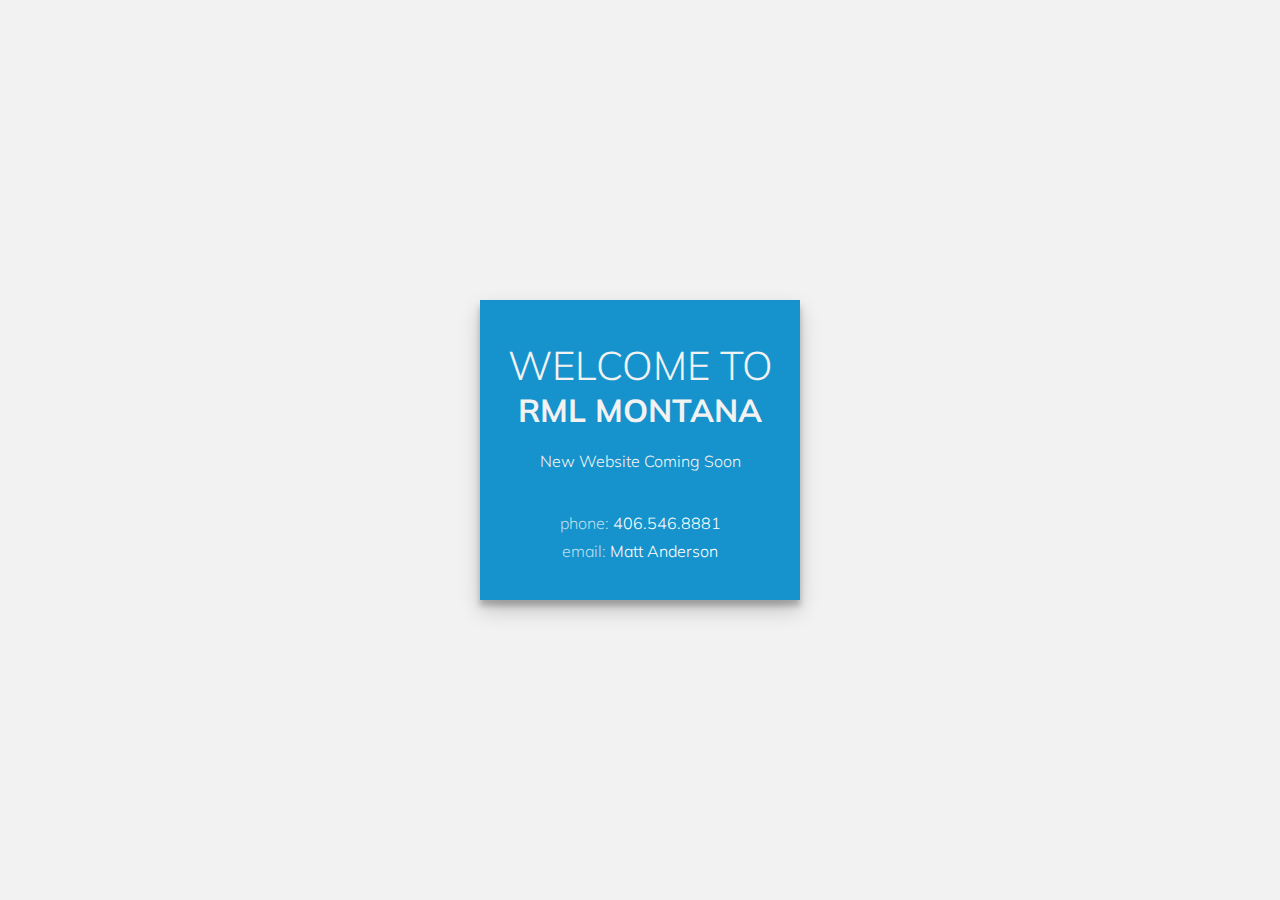
<file: old_index.html>
<!doctype html>
<!--[if lt IE 7]>      <html class="no-js lt-ie9 lt-ie8 lt-ie7" lang=""> <![endif]-->
<!--[if IE 7]>         <html class="no-js lt-ie9 lt-ie8" lang=""> <![endif]-->
<!--[if IE 8]>         <html class="no-js lt-ie9" lang=""> <![endif]-->
<!--[if gt IE 8]><!--> <html class="no-js" lang=""> <!--<![endif]-->
  <head>
    <meta charset="utf-8">
    <meta http-equiv="X-UA-Compatible" content="IE=edge,chrome=1">
    <title>RML - Rocky Mountain Line Layers</title>
    <meta name="description" content="We are security oriented company offering complete integrated security solutions and services (pre-sales, sales and after-sales) to customers worldwide.">
    <meta name="viewport" content="width=device-width, initial-scale=1">
    <link rel="apple-touch-icon" href="apple-touch-icon.png">

    <link rel="icon" type="image/png" href="favicon.png">
    <!-- Fonts -->
    <link href='https://fonts.googleapis.com/css?family=Muli:400,300,300italic,400italic' rel='stylesheet' type='text/css'>
    <meta property="og:title" content="RML - Rocky mountain Line Layers" />
    <meta property="og:type" content="website" />
    <meta property="og:url" content="http://rmlmontana.com" />
    <meta property="og:description" content="" />

    <script src="https://cdn.rawgit.comjessedo81/rml/master/js/vendor/modernizr-2.8.3-respond-1.4.2.min.js"></script>

    <style>

     body{
       background-color: #F2F2F2;
       font-family: 'Muli', sans-serif;
       font-size: 100%;
     }

      h1{
        color: #F2F2F2;
        font-size: 40px;
        font-weight: 300;
        margin:40px 10px 0px 10px;
        text-align: center;
      }

      h2{
        color: #F2F2F2;
        font-size: 32px;
        margin:0px 10px;
        text-align: center;
      }


      h4{
        color: #F2F2F2;
        font-size: 16px;
        font-weight: 300;
        padding-bottom: 20px;
        text-align: center;
      }

      p{
        margin: 8px;
        text-align: center;
      }

      p span.key{
        font-weight: 300;
        color: rgba(255, 255, 255, 0.7);
      }

      p span.value a{
        font-weight: 300;
        color: #fff;
        text-decoration: none;
      }

      p span.value a:hover{
        color: rgba(255, 255, 255, 0.7);
      }


      .content {
        width: 320px;
        height: 300px;
        background-color: #1693CC;
        box-shadow: 0 10px 20px rgba(0,0,0,0.19), 0 6px 6px rgba(0,0,0,0.23);
        position:absolute; /*it can be fixed too*/
        left:0; right:0;
        top:0; bottom:0;
        margin:auto;
        /*this to solve "the content will not be cut when the window is smaller than the content": */
        max-width:100%;
        max-height:100%;
        overflow:auto;
        }
    </style>

  <!-- Google Analytics-->
	<script>
  (function(i,s,o,g,r,a,m){i['GoogleAnalyticsObject']=r;i[r]=i[r]||function(){
  (i[r].q=i[r].q||[]).push(arguments)},i[r].l=1*new Date();a=s.createElement(o),
  m=s.getElementsByTagName(o)[0];a.async=1;a.src=g;m.parentNode.insertBefore(a,m)
  })(window,document,'script','https://www.google-analytics.com/analytics.js','ga');

  ga('create', 'UA-76775953-1', 'auto');
  ga('send', 'pageview');

</script>

  </head>
  <body>
    <div class="content">
      <h1>WELCOME TO </h1>
      <h2>RML MONTANA</h2>
      <h4>New Website Coming Soon</h4>
      <p>
        <span class="key">phone:</span>
        <span class="value"><a href="tel:+4065468881">406.546.8881</a></span>
      </p>
      <p>
        <span class="key">email:</span>
        <span class="value">
          <script type="text/javascript">
  document.write("<a href=\"mail" + "to:" + new Array("matt","rmlmontana.com").join("@") + "\">" + "Matt Anderson" + "</" + "a>");
          </script>
        </span>
      </p>

      </div>

  </body>

</html>
</file>
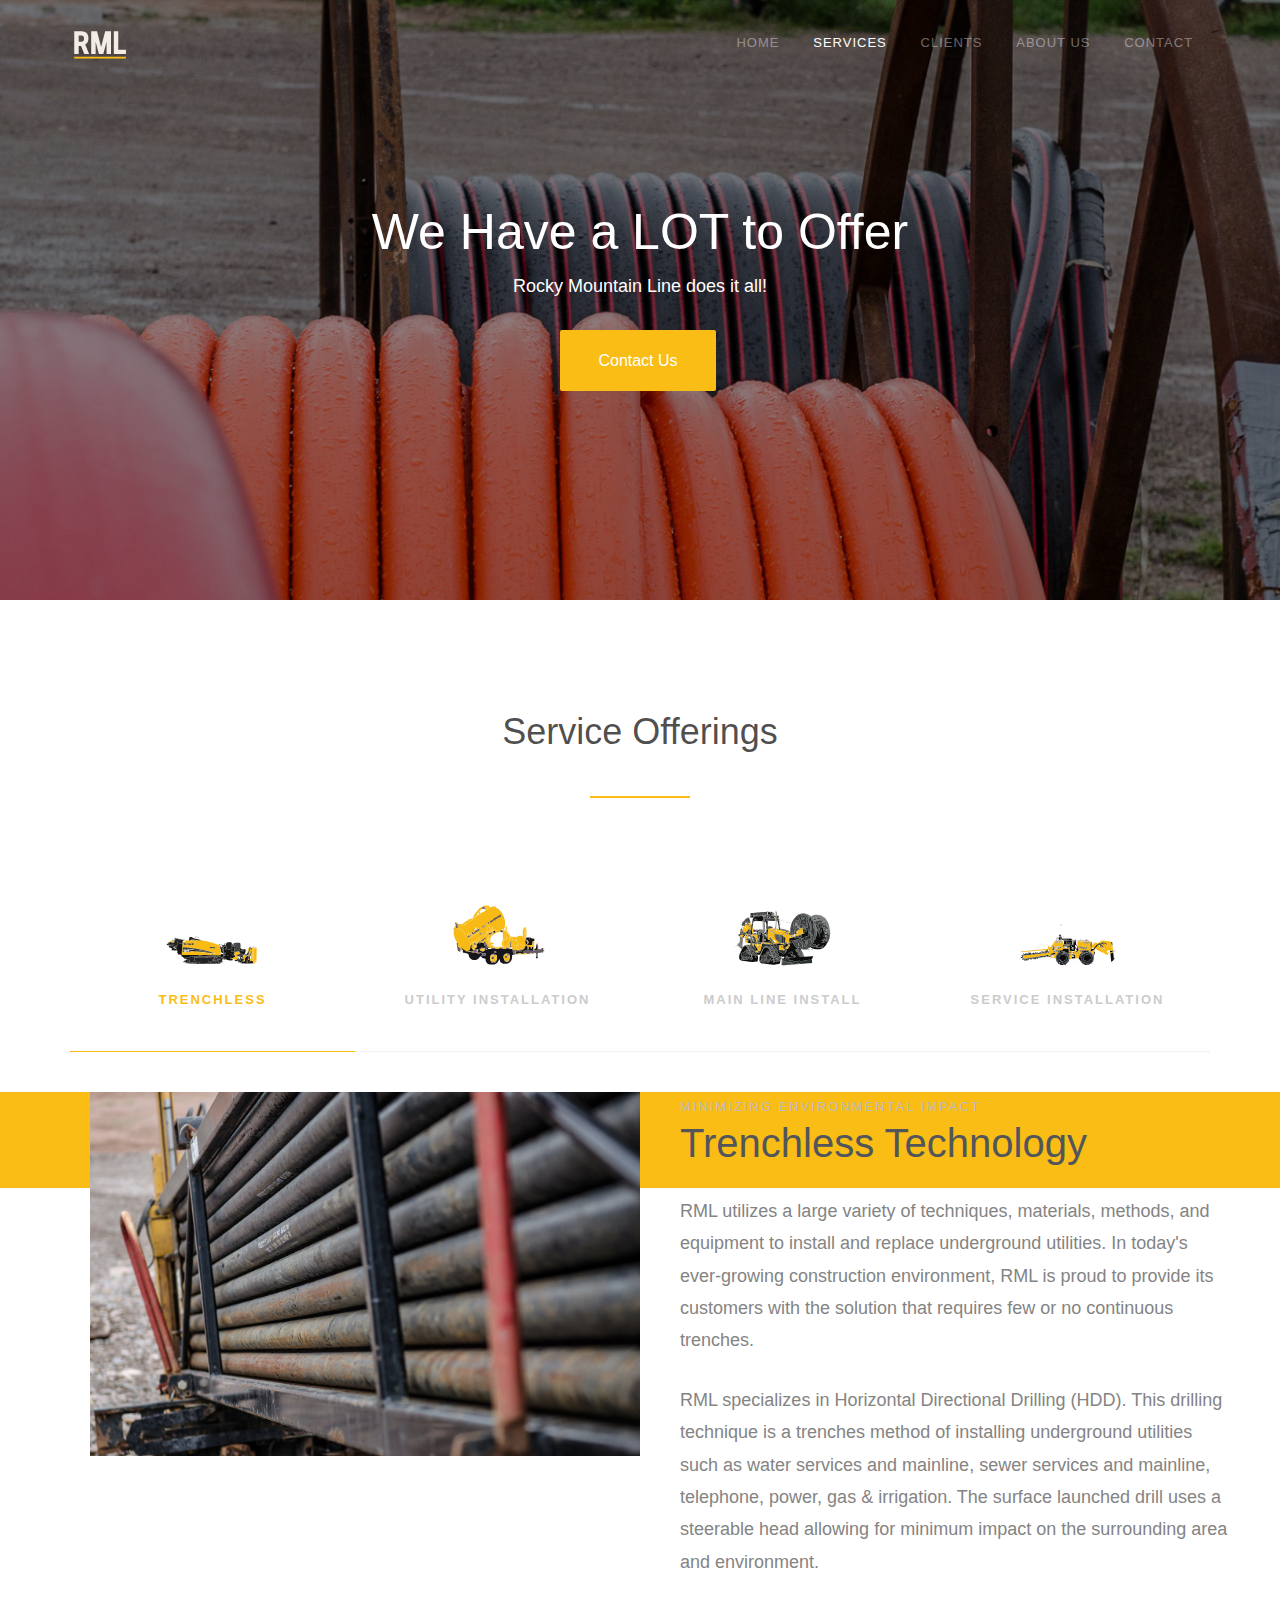
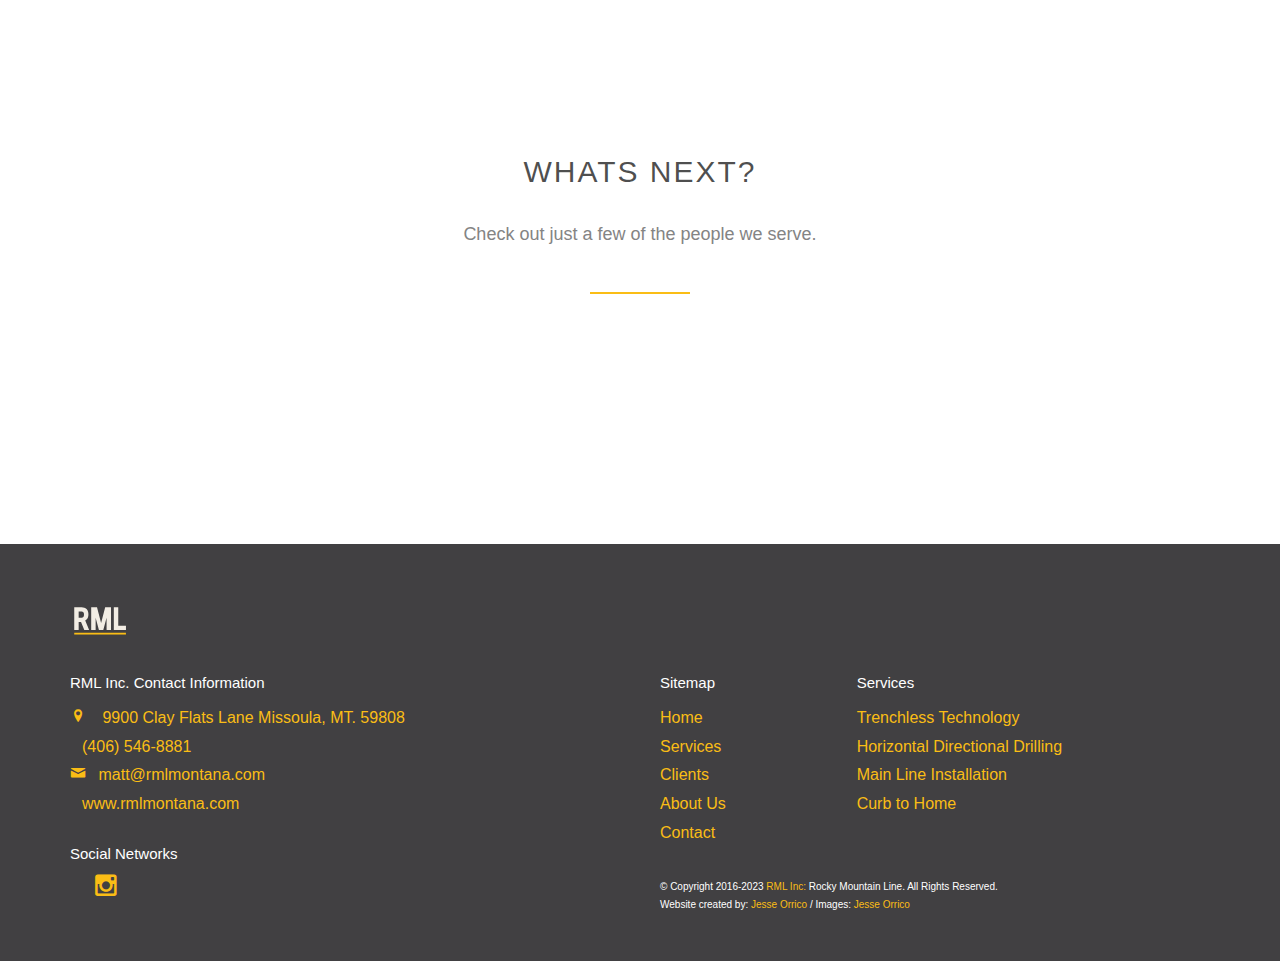
<file: services.html>
<!DOCTYPE html>
<html lang="en">
<!--[if lt IE 7]>      <html class="no-js lt-ie9 lt-ie8 lt-ie7"> <![endif]-->
<!--[if IE 7]>         <html class="no-js lt-ie9 lt-ie8"> <![endif]-->
<!--[if IE 8]>         <html class="no-js lt-ie9"> <![endif]-->
<!--[if gt IE 8]>			 <html class="no-js"> <![endif]-->
	<head>
		<meta charset="utf-8">
		<meta http-equiv="X-UA-Compatible" content="IE=edge">
		<title>Amazing Services &#124; Provided by RML</title>
		<meta name="viewport" content="width=device-width, initial-scale=1">
		<!-- TODO: Desc Keywords Metatags and Author-->
		<meta name="description" content="RML Inc. (Rocky Mountain Line) Operates in Western Montana and provides a variety of services, including but not limited to: trenchless technologies, main line install, utility installation, service install and curb to home " />
		<meta name="keywords" content="HDD Drilling, trenchless technologies, trenchless technology, main line install, utility installation, service install, curb to home, power, fiber, cable, water, gas, sewer, phone, &amp; sprinklers" />
		<meta name="metatags" content="HDD Drilling, trenchless technologies, trenchless technology, main line install, utility installation, service install, curb to home, power, fiber, cable, water, gas, sewer, phone, &amp; sprinklers" />


	<link rel="shortcut icon" href="favicon.png">

	<!-- Stylesheets -->
	<!-- Dropdown Menu -->
	<link rel="stylesheet" href="css/superfish.css">
	<!-- Date Picker -->
	<link rel="stylesheet" href="css/bootstrap-datepicker-1.9.0.min.css">
	<!-- CS Select -->
	<link rel="stylesheet" href="css/cs-select.css">
	<link rel="stylesheet" href="css/cs-skin-border.css">

	<!-- Themify Icons -->
	<link rel="stylesheet" href="css/themify-icons.css">
	<!-- Flat Icon -->
	<link rel="stylesheet" href="css/flaticon.css">
	<!-- Icomoon -->
	<link rel="stylesheet" href="css/icomoon.css">
	<!-- Flexslider  -->
	<link rel="stylesheet" href="css/flexslider.css">
	<!-- aos animate in -->
	<link rel="stylesheet" href="css/aos.css">
	<!-- Style -->
	<link rel="stylesheet" href="css/style.css">

	<!-- Modernizr JS -->
	<script src="js/modernizr-2.6.2.min.js"></script>
	<!-- FOR IE9 below -->
	<!--[if lt IE 9]>
	<script src="js/respond.min.js"></script>
	<![endif]-->

	<!-- Google Analytics-->
	<script>
	(function(i,s,o,g,r,a,m){i['GoogleAnalyticsObject']=r;i[r]=i[r]||function(){
	(i[r].q=i[r].q||[]).push(arguments)},i[r].l=1*new Date();a=s.createElement(o),
	m=s.getElementsByTagName(o)[0];a.async=1;a.src=g;m.parentNode.insertBefore(a,m)
	})(window,document,'script','https://www.google-analytics.com/analytics.js','ga');

	ga('create', 'UA-76775953-1', 'auto');
	ga('send', 'pageview');

</script>

	<link rel="stylesheet" href="css/mobile-fixes.css">
	<!-- Animate.css -->

</head>
<body>
	<div id="fh5co-wrapper"  itemscope itemtype="http://schema.org/LocalBusiness">
	<div id="fh5co-page">
		<div id="fh5co-header">
			<header id="fh5co-header-section">
				<div class="container">
					<div class="nav-header">
						<a href="#" class="js-fh5co-nav-toggle fh5co-nav-toggle"><i></i></a>
						<span id="fh5co-logo"><a href="index.html">
							<img src="images/rml-logo/RML_Rocky_Mountain_Line_Logo_sm.svg" alt="RML Inc.: Rocky Mountain Line Logo" width="60"></a>
						</span>
						<nav id="fh5co-menu-wrap">
							<ul class="sf-menu" id="fh5co-primary-menu">
								<li>
									<a href="index.html" title="RML Inc. home page">Home</a>
								</li>
								<li class="active"><a href="services.html" title="Services RML Inc. provides">Services</a></li>
								<li><a href="clients.html" title="See some of the clients RML Inc. works with">Clients</a></li>
								<li><a href="about.html" title="All about RML Inc.">About Us</a></li>
								<li><a href="contact.html" title="Get in contact with RML Inc.">Contact</a></li>
							</ul>
						</nav>
					</div>
				</div>
			</header>
		</div>

	<!-- end:fh5co-header -->
	<div class="rml-desktop">
		<div class="fh5co-parallax" style="background-image: url(images/work-images/RML-15.jpg);">
		<meta itemprop="image" content="images/work-images/RML-15.jpg">
			<div class="overlay"></div>
			<div class="container">
				<div class="row">
					<div class="col-md-12 col-md-offset-0 col-sm-12 col-sm-offset-0 col-xs-12 col-xs-offset-0 text-center fh5co-table">
						<div class="fh5co-intro fh5co-table-cell">
							<h1 class="text-center">We Have a LOT to Offer</h1>
							<p>Rocky Mountain Line does it all!</p>
							<a href="contact.html" class="btn btn-primary btn-lg">Contact Us</a>
						</div>
					</div>
				</div>
			</div>
		</div>
	</div>

	<div class="rml-mobile-only">
		<div class="fh5co-parallax" style="background-image: url(images/headers/rml-services-header-mobile.jpg);">
			<div class="overlay"></div>
			<div class="container">
				<div class="row">
					<div class="col-md-12 col-md-offset-0 col-sm-12 col-sm-offset-0 col-xs-12 col-xs-offset-0 text-center fh5co-table">
						<div class="fh5co-intro fh5co-table-cell">
							<h1 class="text-center">We Have a LOT to Offer</h1>
							<p>Rocky Mountain Line does it all!</p>
							<a href="contact.html" class="btn btn-primary btn-lg">Contact Us</a>
						</div>
					</div>
				</div>
			</div>
		</div>
	</div><!-- /rml-mobile only -->

	<div class="rml-desktop">
		<div id="rml-services">
			<div class="container">

				<div class="row">
					<div class="col-md-8 col-md-offset-2 text-center heading-section">
							<h1>Service Offerings</h1>
					</div>
				</div>

				<div id="tabs">
					<nav  class="tabs-nav">
						<a id="trenchless" href="#" class="active" data-tab="tab1">
							<span class="jdo-small-image"><img src="images/rml-icons/trenchless_technology.svg" alt="Trenchless Technology" width="100"></span>
							<span>Trenchless</span>
						</a>
						<a id="hdd" href="#" data-tab="tab2">
							<span class="jdo-small-image"><img src="images/rml-icons/utility_installation.svg" alt="Horizontal Directional Drilling" width="100"></span>
							<span>Utility Installation</span>
						</a>
						<a id="main-line" href="#" data-tab="tab3">
							<span class="jdo-small-image"><img src="images/rml-icons/Main-Line-End-Service-Installation.svg" alt="Main Line Service Installation" width="100"></span>
							<span>Main Line Install</span>
						</a>
						<a id="curb-to-home" href="#" data-tab="tab4">
							<span class="jdo-small-image"><img src="images/rml-icons/Curb-to-Home.svg" alt="Service Installation | Curb to Home" width="100"></span>
							<span>Service Installation</span>
						</a>
					</nav>
					<div class="tab-content-container">
						<div class="tab-content active show" data-tab-content="tab1">
							<div class="container">
								<div class="row">
									<div class="col-md-6">
										<img src="images/work-images/RML-23.jpg" class="img-responsive" alt="RML Montana uses Trenchless Technology">
									</div>
									<div class="col-md-6">
										<span class="super-heading-sm">Minimizing Environmental Impact</span>
										<h3 class="heading">Trenchless Technology</h3>
										<p> RML utilizes a large variety of techniques, materials, methods, and equipment to install and replace underground utilities.  In today's ever-growing construction environment, RML is proud to provide its customers with the solution that requires few or no continuous trenches.  </p>
      							<p>RML specializes in Horizontal Directional Drilling (HDD).  This drilling technique is a trenches method of installing underground utilities such as water services and mainline, sewer services and mainline, telephone, power, gas &amp; irrigation.  The surface launched drill uses a steerable head allowing for minimum impact on the surrounding area and environment.  </p>
			<!-- <p class="service-hour">
											<span>Service Hours</span>
											<strong>7:30 AM - 8:00 PM</strong>
										</p> -->
									</div>
								</div>
							</div>
						</div>
						<div class="tab-content" data-tab-content="tab2">
							<div class="container">
								<div class="row">
									<div class="col-md-6">
										<img src="images/work-images/RML-24.webp" class="img-responsive" alt="Rocky Mountain Line Installs All Line/Services Utilities">
									</div>
									<div class="col-md-6">
										<span class="super-heading-sm">Installing All Line/Services Utilities</span>
										<h3 class="heading">Utility Installation</h3>
										<p>Above or below ground, RML works with its customers to meet their needs.  Our company specializes in installing all Service/Mainline utilities for private and public customers.  These services include power, phone/fiber, cable, water, sewer, gas and irrigation. RML has a variety of capabilities both big and small.  From drilling to replace a water service through foundations, to boring under rivers, we are eager to tackle unique and challenging projects.</p>
										<!-- <p class="service-hour">
											<span>Service Hours</span>
											<strong>7:30 AM - 8:00 PM</strong>
										</p> -->
									</div>
								</div>
							</div>
						</div>
						<div class="tab-content" data-tab-content="tab3">
							<div class="container">
								<div class="row">
									<div class="col-md-6">
										<img src="images/work-images/rml-main-line-install-clark.webp" class="img-responsive" alt="Main Line End Service Installation provided by RML">
									</div>
									<div class="col-md-6">
										<span class="super-heading-sm">Main Line</span>
										<h3 class="heading">Main Line Installation</h3>
										<p>RML uses a wide variety of equipment for main line installation.  This work may include posing, trenching, or HDD drilling.  We have all the necessary equipment for all main line utility projects.</p>
										<!-- <p class="service-hour">
											<span>Service Hours</span>
											<strong>7:30 AM - 8:00 PM</strong>
										</p> -->
									</div>
								</div>
							</div>
						</div>
						<div class="tab-content" data-tab-content="tab4">
							<div class="container">
								<div class="row">
									<div class="col-md-6">
										<img src="images/work-images/RML-worker-install.jpg" class="img-responsive" alt="Service Installation | Curb to Home">
									</div>
									<div class="col-md-6">
										<span class="super-heading-sm">We Do it All</span>
										<h3 class="heading">Service Installation</h3>
										<p>Small HDD drills, mini plows, and excavators are used for minimal disruption to landscaped and irrigated areas.  It is our goal to finish a job and have the customer completely satisfied.  We strive to leave the work site in the same condition, or better than we started.</p>
										<!-- <p class="service-hour">
											<span>Service Hours</span>
											<strong>7:30 AM - 8:00 PM</strong> -->
									</div>
								</div>
							</div>
						</div>

					</div><!-- /Tabs Container -->
				</div><!-- /Tabs -->
			</div><!-- /Container -->
		</div><!-- /rml-services -->
	</div><!-- /rml-deskop -->

<!-- MOBILE ONLY -->
	<div class="rml-mobile-only">
		<div id="fh5co-blog-section" class="fh5co-section-gray">
			<div class="container">
				<div class="row">
					<div class="col-md-8 col-md-offset-2 text-center heading-section">
							<h3>Service Offerings</h3>
					</div>
				</div>
				<div class="row">
					<div class="col-sm-12">
						<div data-aos="fade-right" class="rml-clients-a">
							<img src="images/work-images/RML-23.webp" class="img-responsive" alt="RML Montana uses Trenchless Technology">
							<span>Minimizing Environmental Impact</span>
							<div>
								<div class="prod-title">
									<h3>Trenchless Technology</h3>
									<p>RML utilizes a large variety of techniques, materials, methods, and equipment to install, replace, or rehabilitate subsurface construction work.  In today's ever-growing construction and civil engineering sectors, RML is proud to provide its customers with a solution that requires few or no continuous trenches.</p>
									<p>RML employs Horizontal Directional Drilling (Directional Boring) or HDD as it is commonly called. HDD is a trenchless method of installing underground conduit, cable, or pipe in a shallow arc using a sterrable surface-launched drilling machine, allowing for minimal impact on the surrounding area and environment</p>
								</div>
							</div>
						</div>
					</div>
				</div>
				<div class="row">
					<div class="col-sm-12">
						<div data-aos="fade-right" class="rml-clients-a">
							<img src="images/work-images/RML-24.webp" class="img-responsive" alt="Rocky Mountain Line Installs All Line/Services Utilities">
							<span>Installing All Line/Services Utilities</span>
							<div>
								<div class="prod-title">
									<h3 class="heading">Utility Installation</h3>
									<p>Above or below ground, RML works with its customers to meet their needs. Specializing in installing all Line/Services Utilities for private and public customers. These services include power, fiber, cable, water, gas, sewer, phone, &amp; sprinklers.</p>
								</div>
							</div>
						</div>
					</div>
				</div>
				<div class="row">
					<div class="col-sm-12">
						<div data-aos="fade-right" class="rml-clients-a">
							<img src="images/work-images/rml-main-line-install-clark.webp" class="img-responsive" alt="Main Line End Service Installation provided by RML">
							<span>Main Line End Service Installation</span>
							<div>
								<div class="prod-title">
									<h3 class="heading">Main Line Installation</h3>
									<p>Main Lines are the primary sources of power, water, phone, etc., from which all other supply lines branch off.  Many may think installing Main Lines a difficult task, but RML makes it simple. Power, water, sewer, phone, fiber, cable, &amp; gas - RML can do it all.</p>
								</div>
							</div>
						</div>
					</div>
				</div>
				<div class="row">
					<div class="col-sm-12">
						<div data-aos="fade-right" class="rml-clients-a">
							<img src="images/work-images/RML-service-install-sm.jpg" class="img-responsive" alt="Service Installation | Curb to Home">
							<span>We Do it All</span>
							<div>
								<div class="prod-title">
									<h3 class="heading">Service Installation</h3>
									<p>Running the main line is only half the battle! The other half lies in Curb To Home.  From power, water, sewer, phone, fiber, cable, &amp; gas - RML does it all, providing complete service.</p>
								</div>
							</div>
						</div>
					</div>


				</div>
			</div><!-- /container -->
		</div><!-- /fh5co-blog-section -->
	</div><!-- /rml-mobile-only -->

	<div class="clearfix"></div>
	<div class="yellow-divider"></div>

	<div id="fh5co-services-section">
		<div class="container">
			<div class="row">
				<div class="col-md-6">
					<div data-aos="fade-up" class="services-sm">
						<span><i class="ti-user"></i></span>
						<div class="desc">
							<h3>Employee Experience</h3>
							<p>RML completes detailed and often complex work. We believe a company is only as good as its people. We hire experienced employees who have the highest standard of professionalism.  Our owner and foremen bring decades of experience in utility installation and excavation work. We take pride in exceeding our customer's expectations. </p>
						</div>
					</div>
				</div>

				<div class="col-md-6">
					<div data-aos="fade-up" class="services-sm">
						<span><i class="ti-location-pin"></i></span>
						<div class="desc">
							<h3>Service Areas</h3>
							<p>RML (Rocky Mountain Line) proudly serves Western Montana, and is based in Missoula, MT.</p>
						</div>
					</div>
				</div>
			</div>
		</div>
	</div>

	<div id="fh5co-content-section" class="row-bottom-padded-lg">
		<div class="container">
			<div class="row">
				<div class="col-md-8 col-md-offset-2 text-center heading-section">
					<h3>Whats Next?</h3>
					<p>Check out just a few of the people we serve.</p>
				</div>
				<div data-aos="fade-up" class="row text-center">
					<div class="col-md-12">
						<a href="clients.html" class="btn btn-primary center">GO TO OUR CLIENT PAGE</a>
					</div>
				</div>
			</div>
		</div>
	</div>



	<footer id="footer" class="fh5co-bg-color">
		<div class="container">
			<div class="row">
				<div class="col-md-12">
					<span id="fh5co-logo-2"><a href="index.html">
							<span itemprop="image">
								<img src="images/rml-logo/RML_Rocky_Mountain_Line_Logo_sm.svg" alt="RML Inc. Logo" width="60">
							</span>
							</a>
					</span>
				</div>
			</div>
			<div class="row">
				<div class="col-md-6">

					<div class="rml-footer-contact">
						<h3><span itemprop="name">RML Inc.</span> Contact Information</h3>
						<ul class="contact-info">
							<li><i class="icon-location-pin" style="padding-right: 12px;"></i>
								<span itemprop="address" itemscope itemtype="http://schema.org/PostalAddress">
									<span itemprop="streetAddress">9900 Clay Flats Lane</span>
									<span itemprop="addressLocality">Missoula</span>,
									<span itemprop="addressRegion">MT</span>.
									<span itemprop="postalCode">59808</span>
								</span>
							</li>
							<li><i class="icon-phone2" style="padding-right: 12px;"></i><span itemprop="telephone"><a href="tel:+4065468881">(406) 546-8881</a></span></li>
							<li><i class="icon-mail" style="padding-right: 8px;"></i>
								<span itemprop="email">
									<script type="text/javascript">
										document.write("<a href=\"mail" + "to:" + new Array("matt","rmlmontana.com").join("@") + "\">" + "matt@rmlmontana.com" + "</" + "a>");
									</script>
								</span>
						</li>
							<li><i class="icon-globe2" style="padding-right: 12px;"></i><span itemprop="url"><a href="https://rmlmontana.com">www.rmlmontana.com</a></span></li>
						</ul>
					</div>

					<div class="rml-social">
						<h3>Social Networks</h3>
						<p class="fh5co-social-icons">
							<a href="https://twitter.com/rmlmontana"><i class="icon-twitter2"></i></a>
							<a href="https://www.facebook.com/rmlmontana"><i class="icon-facebook2"></i></a>
							<a href="https://www.instagram.com/rml_montana/"><i class="icon-instagram"></i></a>
							<a href="https://linkedin.com/in/rml-inc"><i class="icon-linkedin2"></i></a>
							<a href="https://plus.google.com/u/0/101303152056100551342" target="_blank"><i class="icon-google-plus"></i></a>
						</p>
					</div>
				</div>
				<div class="col-md-6">
					<div class="row">
						<div class="col-md-4">
							<h3>Sitemap</h3>
							<ul class="link">
								<li><a href="index.html">Home</a></li>
								<li><a href="services.html">Services</a></li>
								<li><a href="clients.html">Clients</a></li>
								<li><a href="about.html">About Us</a></li>
								<li><a href="contact.html">Contact</a></li>
							</ul>
						</div>
						<div class="col-md-8">
							<h3>Services</h3>
							<ul class="link">
								<li><a href="services.html#rml-services">Trenchless Technology</a></li>
								<li><a href="services.html#rml-services">Horizontal Directional Drilling</a></li>
								<li><a href="services.html#rml-services">Main Line Installation</a></li>
								<li><a href="services.html#rml-services">Curb to Home</a></li>
							</ul>
						</div>
					</div>
					<div class="row">
						<div class="col-md-12">
							<div class="copyright">
								<p>&copy; Copyright 2016-2023 <a href="index.html">RML Inc:</a> Rocky Mountain Line. All Rights Reserved. <br />Website created by: <a href="http://jesseorrico.com" target="_blank">Jesse Orrico</a> / Images: <a href="https://unsplash.com/@jessedo81" target="_blank">Jesse Orrico</a></p>
							</div>
						</div>
					</div>
				</div>
			</div>
		</div>
	</footer>

</div>
</div>
<!-- END fh5co-page -->

	<!-- Javascripts -->
	<script src="js/jquery-3.7.1.min.js"></script>
	<!-- Dropdown Menu -->
	<script src="js/hoverIntent.js"></script>
	<script src="js/superfish.js"></script>
	<!-- Bootstrap -->
	<script src="js/bootstrap.min.js"></script>
	<!-- Waypoints -->
	<script src="js/jquery.waypoints.min.js"></script>
	<!-- Counters -->
	<script src="js/jquery.countTo.js"></script>
	<!-- Date Picker -->
	<script src="js/bootstrap-datepicker-1.9.0.min.js"></script>
	<!-- CS Select -->
	<script src="js/classie.js"></script>
	<script src="js/selectFx.js"></script>
	<!-- aso animate -->
	<script src="js/aos.js"></script>
	<script>
		AOS.init();
	</script>
	<!-- Flexslider -->
	<script src="js/jquery.flexslider-min.js"></script>

	<script src="js/custom.js"></script>

</body>
</html>
</file>
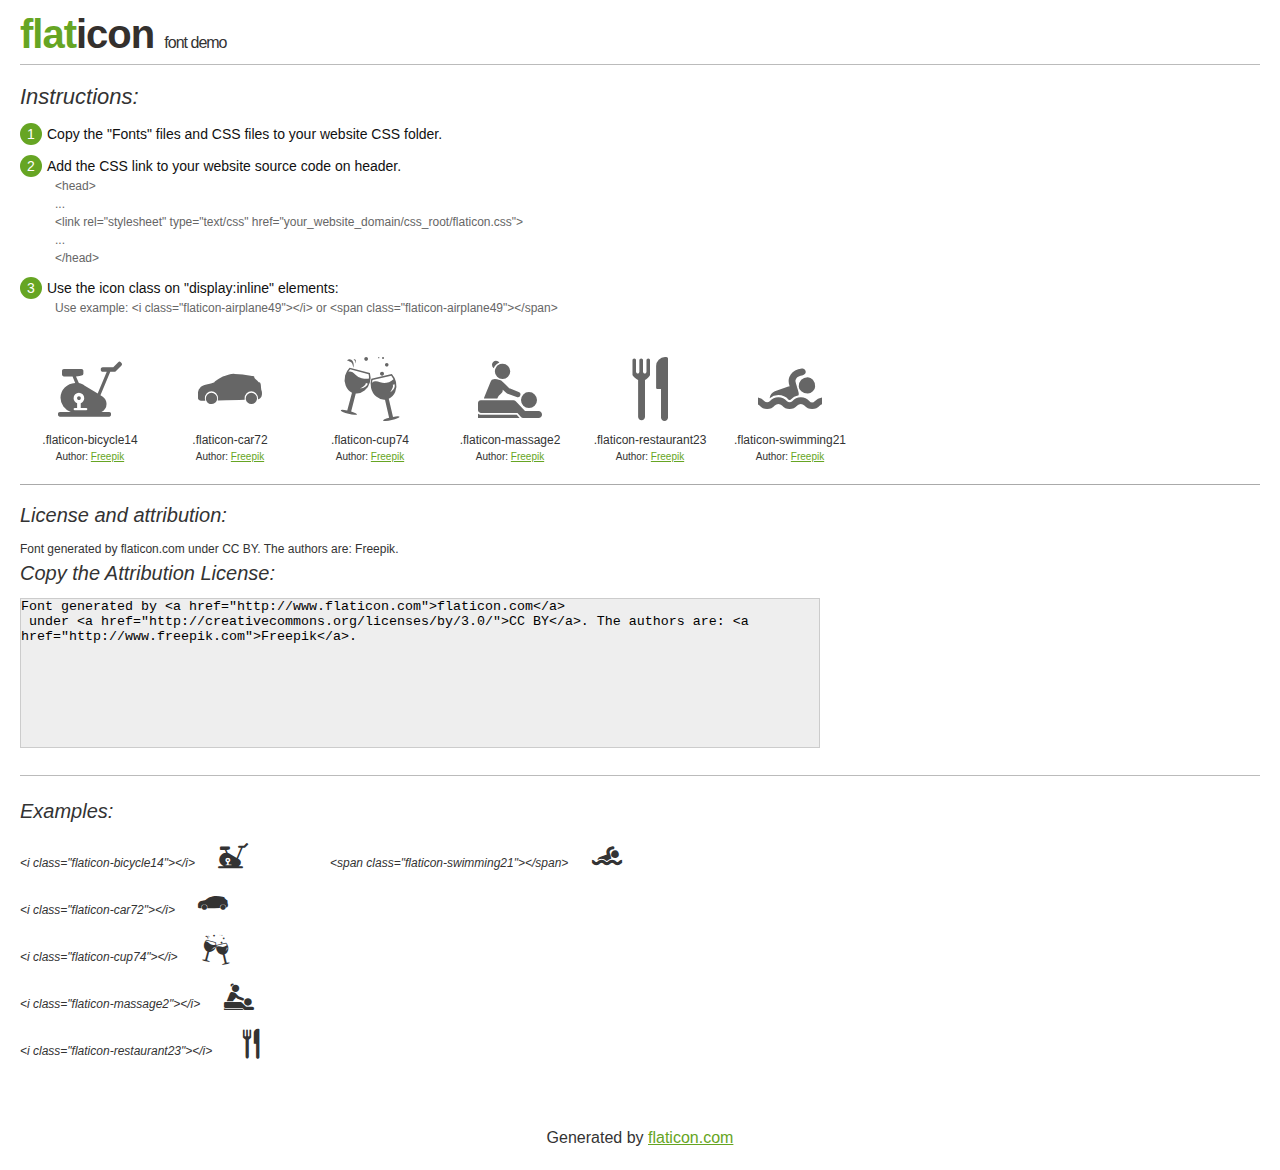
<file: fonts/flaticon/flaticon.html>
<!DOCTYPE html>
<html>

<head>
    <title>Flaticon WebFont</title>
    <link rel="stylesheet" type="text/css" href="flaticon.css">
    <meta charset="UTF-8">
    <style>
    body {
        font-family: sans-serif;
        line-height: 1.5;
        font-size: 16px;
        padding: 20px;
        color:#333;
    }
    * {
        -moz-box-sizing: border-box;
        -webkit-box-sizing: border-box;
        box-sizing: border-box;
        margin: 0;
        padding: 0;
    }
    [class^="flaticon-"]:before, [class*=" flaticon-"]:before, [class^="flaticon-"]:after, [class*=" flaticon-"]:after {
        font-family: Flaticon;
        font-size: 30px;
        font-style: normal;
        margin-left: 20px;
        color: #333;
    }
    .image p {
		font-size: 12px;
		margin: 0px;
		clear: none;
		width: 300px;
		line-height: 40px;
	}
    .text {
        float: left;
        font-size:14px;
        margin-top: 15px;
    }
    .text ul {
        margin-left:0px;
        color:#111;
        margin-bottom:20px;
    }
    .text .ex {
        font-size:12px;
        color:#666;
        margin-left:35px;
        display:block;
    }
    .text ul li {
        margin-top:10px;
        list-style:none;
    }
    .num {
        background:#66A523;
        color:#fff;
        border-radius:20px;
        padding:1px;
        display:inline-block;
        width:22px;
        height:22px;
        text-align:center;
        margin-right: 5px;
    }
    .text ul strong {
        font-weight:normal;
        color:#000;
    }
    .image {
        width: 280px;
        float: left;
        margin-bottom: 15px;
        margin-right: 30px;
    }
    #glyphs {
        clear: both;
    }
    .image p:nth-child(even) i {
        clear: none;
    }
    .glyph {
        display: inline-block;
        width: 120px;
        margin: 10px;
        text-align: center;
        vertical-align: top;
        background: #FFF;
    }
    .glyph .glyph-icon {
        padding: 10px;
        display: block;
        font-family:"Flaticon";
        font-size: 64px;
        line-height: 1;
    }
    .glyph .glyph-icon:before {
        font-size: 64px;
        color: #666;
        margin-left: 0;
    }
    .class-name {
        font-size: 12px;
    }
    .author-name {
		font-size: 10px;
	}
	a{
		color: #66A523;
	}
    .instructions {
        font-style:italic;
        font-size:22px;
        margin-bottom:10px;
    }
    .iconsuse {
        font-size:22px;
        font-style:italic;
        padding-top:20px;
        margin-top:20px;
        border-top:1px solid #bbb;
    }
    .usetitle {
        margin-bottom: 10px;
        font-size: 20px;
        font-style: italic;
    }
    .class-name:last-child {
        font-size: 10px;
        color:#888;
    }
    .class-name:last-child a {
        font-size: 10px;
        color:#555;
    }
    .class-name:last-child a:hover {
        color:#66A523;
    }
    .glyph > input {
        display: block;
        width: 100px;
        margin: 5px auto;
        text-align: center;
        font-size: 12px;
        cursor: text;
    }
    .glyph > input.icon-input {
        font-family:"Flaticon";
        font-size: 16px;
        margin-bottom: 10px;
    }
    h1.logo {
        font-size: 40px;
        letter-spacing: -1px;
        margin-top: -16px;
        text-transform: lowercase;
        border-bottom:1px solid #bbb;
    }
    h1.logo strong {
        font-size: 16px;
        font-family:sans-serif;
        font-weight:normal;
        color:#333;
    }
    h1.logo a {
        color:#34302d;
        text-decoration: none;
    }
    h1.logo a span {
        color:#66A523;
    }
    #footer {
        padding-top:40px;
        clear:both;
        text-align:center;
    }
    #footer a {
        color:#66A523;
    }
    textarea {
		margin: 0px;
		width: 800px;
		height: 150px;
		border: 1px solid #CCC;
		resize: none;
		background: #EEE;
    }
    .author-link, .attrDiv a{
    	font-size: 12px;
    	color: #333;
    	text-decoration: none;
    }
    .external {
    	display: block;
    }
    .attrDiv {
		font-size: 12px;
	}
    .attribution {
        border-top: 1px solid #AAA;
        margin: 10px 0;
        padding-top: 15px;
    }
    </style>
</head>

<body>
    <header>
        <h1 class="logo">
            <a href="http://www.flaticon.com">
                <span>FLAT</span>ICON</a>
            <strong>Font Demo</strong>
        </h1>
    </header>

    <section class="demo">
        <div class="text">

            <div class="instructions">Instructions:</div>

            <ul>
                <li>
                    <p>
                        <span class="num">1</span>Copy the "Fonts" files and CSS files to your website CSS folder.
                </li>
                <li>
                    <p>
                        <span class="num">2</span>Add the CSS link to your website source code on header.
                        <br />
                        <span class="ex">&lt;head&gt;
                            <br/>...
                            <br/>&lt;link rel="stylesheet" type="text/css" href="your_website_domain/css_root/flaticon.css"&gt;
                            <br/>...
                            <br/>&lt;/head&gt;</span>
                </li>

                <li>
                    <p>
                        <span class="num">3</span>Use the icon class on "display:inline" elements:
                        <br />
                        <span class="ex">Use example: &lt;i class=&quot;flaticon-airplane49&quot;&gt;&lt;/i&gt; or &lt;span class=&quot;flaticon-airplane49&quot;&gt;&lt;/span&gt;</span>
                </li>
            </ul>
        </div>

    </section>

    <section id="glyphs"><div class="glyph">
		<div class="glyph-icon flaticon-bicycle14"></div>
		<div class="class-name">.flaticon-bicycle14</div><div class="author-name">Author: <a href="http://www.flaticon.com/free-icon/bicycle-of-gym-without-wheels_55175">Freepik</a></div></div><div class="glyph">
		<div class="glyph-icon flaticon-car72"></div>
		<div class="class-name">.flaticon-car72</div><div class="author-name">Author: <a href="http://www.flaticon.com/free-icon/car-black-side-silhouette_27003">Freepik</a></div></div><div class="glyph">
		<div class="glyph-icon flaticon-cup74"></div>
		<div class="class-name">.flaticon-cup74</div><div class="author-name">Author: <a href="http://www.flaticon.com/free-icon/cheers_11161">Freepik</a></div></div><div class="glyph">
		<div class="glyph-icon flaticon-massage2"></div>
		<div class="class-name">.flaticon-massage2</div><div class="author-name">Author: <a href="http://www.flaticon.com/free-icon/massage-spa-body-treatment_53781">Freepik</a></div></div><div class="glyph">
		<div class="glyph-icon flaticon-restaurant23"></div>
		<div class="class-name">.flaticon-restaurant23</div><div class="author-name">Author: <a href="http://www.flaticon.com/free-icon/restaurant-interface-symbol-of-fork-and-knife-couple_37481">Freepik</a></div></div><div class="glyph">
		<div class="glyph-icon flaticon-swimming21"></div>
		<div class="class-name">.flaticon-swimming21</div><div class="author-name">Author: <a href="http://www.flaticon.com/free-icon/swimming_50004">Freepik</a></div></div></section>

<section class="attribution">

	<div class="usetitle">License and attribution:</div><div class="attrDiv">Font generated by <a href="http://www.flaticon.com">flaticon.com</a>
 under <a href="http://creativecommons.org/licenses/by/3.0/">CC BY</a>. The authors are: <a href="http://www.freepik.com">Freepik</a>.</div><div class="usetitle">Copy the Attribution License:</div>

<textarea onclick="this.focus();this.select();">Font generated by &lt;a href=&quot;http://www.flaticon.com&quot;&gt;flaticon.com&lt;/a&gt;
 under &lt;a href=&quot;http://creativecommons.org/licenses/by/3.0/&quot;&gt;CC BY&lt;/a&gt;. The authors are: &lt;a href=&quot;http://www.freepik.com&quot;&gt;Freepik&lt;/a&gt;.</textarea>

</section>

<section class="iconsuse">
    	<div class="usetitle">Examples:</div>
		<div class="image"><p>&lt;i class=&quot;flaticon-bicycle14&quot;&gt;&lt;/i&gt; <i class="flaticon-bicycle14"></i></p><p>&lt;i class=&quot;flaticon-car72&quot;&gt;&lt;/i&gt; <i class="flaticon-car72"></i></p><p>&lt;i class=&quot;flaticon-cup74&quot;&gt;&lt;/i&gt; <i class="flaticon-cup74"></i></p><p>&lt;i class=&quot;flaticon-massage2&quot;&gt;&lt;/i&gt; <i class="flaticon-massage2"></i></p><p>&lt;i class=&quot;flaticon-restaurant23&quot;&gt;&lt;/i&gt; <i class="flaticon-restaurant23"></i></p></div><div class="image"><p>&lt;span class=&quot;flaticon-swimming21&quot;&gt;&lt;/span&gt; <span class="flaticon-swimming21"></span></p></div>
</section>
<div id="footer">
    <div>Generated by <a href="http://www.flaticon.com">flaticon.com</a>
    </div>
</div>
	</body>
</html>
</file>
<file: css/superfish.css>
/*** ESSENTIAL STYLES ***/
.sf-menu, .sf-menu * {
	margin: 0;
	padding: 0;
	list-style: none;
}
.sf-menu li {
	position: relative;
}
.sf-menu ul {
	position: absolute;
	display: none;
	top: 100%;
	left: 0;
	z-index: 99;
}
.sf-menu > li {
	float: left;
}
.sf-menu li:hover > ul,
.sf-menu li.sfHover > ul {
	display: block;
}

.sf-menu a {
	display: block;
	position: relative;
}
.sf-menu ul ul {
	top: 0;
	left: 100%;
}


/*** DEMO SKIN ***/
.sf-menu {
	float: left;
	margin-bottom: 1em;
}
.sf-menu ul {
	box-shadow: 2px 2px 6px rgba(0,0,0,.2);
	min-width: 12em; /* allow long menu items to determine submenu width */
	*width: 12em; /* no auto sub width for IE7, see white-space comment below */
}
.sf-menu a {
	border-left: 1px solid #fff;
	border-top: 1px solid #dFeEFF; /* fallback colour must use full shorthand */
	border-top: 1px solid rgba(255,255,255,.5);
	padding: .75em 1em;
	text-decoration: none;
	zoom: 1; /* IE7 */
}
.sf-menu a {
	color: #13a;
}
.sf-menu li {
	background: #BDD2FF;
	white-space: nowrap; /* no need for Supersubs plugin */
	*white-space: normal; /* ...unless you support IE7 (let it wrap) */
	-webkit-transition: background .2s;
	transition: background .2s;
}
.sf-menu ul li {
	background: #AABDE6;
}
.sf-menu ul ul li {
	background: #9AAEDB;
}
.sf-menu li:hover,
.sf-menu li.sfHover {
	background: #CFDEFF;
	/* only transition out, not in */
	-webkit-transition: none;
	transition: none;
}

/*** arrows (for all except IE7) **/
.sf-arrows .sf-with-ul {
	padding-right: 2.5em;
	*padding-right: 1em; /* no CSS arrows for IE7 (lack pseudo-elements) */
}
/* styling for both css and generated arrows */
.sf-arrows .sf-with-ul:after {
	content: '';
	position: absolute;
	top: 50%;
	right: 1em;
	margin-top: -3px;
	height: 0;
	width: 0;
	/* order of following 3 rules important for fallbacks to work */
	border: 5px solid transparent;
	border-top-color: #dFeEFF; /* edit this to suit design (no rgba in IE8) */
	border-top-color: rgba(255,255,255,.5);
}
.sf-arrows > li > .sf-with-ul:focus:after,
.sf-arrows > li:hover > .sf-with-ul:after,
.sf-arrows > .sfHover > .sf-with-ul:after {
	border-top-color: white; /* IE8 fallback colour */
}
/* styling for right-facing arrows */
.sf-arrows ul .sf-with-ul:after {
	margin-top: -5px;
	margin-right: -3px;
	border-color: transparent;
	border-left-color: #dFeEFF; /* edit this to suit design (no rgba in IE8) */
	border-left-color: rgba(255,255,255,.5);
}
.sf-arrows ul li > .sf-with-ul:focus:after,
.sf-arrows ul li:hover > .sf-with-ul:after,
.sf-arrows ul .sfHover > .sf-with-ul:after {
	border-left-color: white;
}
</file>
<file: css/mobile-fixes.css>
/* Mobile Navigation Touch Improvements */
@media screen and (max-width: 768px) {
  .fh5co-nav-toggle {
    min-height: 44px !important;
    min-width: 44px !important;
    -webkit-tap-highlight-color: transparent !important;
    -webkit-touch-callout: none !important;
    -webkit-user-select: none !important;
    -khtml-user-select: none !important;
    -moz-user-select: none !important;
    -ms-user-select: none !important;
    user-select: none !important;
    touch-action: manipulation !important;
    position: absolute !important;
    top: 0px !important;
    right: 0px !important;
    z-index: 10000 !important;
    display: block !important;
    margin: 0 auto !important;
    cursor: pointer !important;
    padding: 6px !important;
    /* Ensure button is clickable */
    pointer-events: auto !important;
    /* Remove any default button styling */
    background: transparent !important;
    border: none !important;
    outline: none !important;
    /* Make button more visible for debugging */
    border: 2px solid red !important;
    border-radius: 4px !important;
    background: rgba(255,0,0,0.1) !important; }
  
  /* Prevent page from sliding left - keep it in place */
  .fh5co-offcanvas #fh5co-page {
    transform: none !important;
    -webkit-transform: none !important;
    -moz-transform: none !important;
    -ms-transform: none !important;
    -o-transform: none !important; }
  
  /* Override any overflow hidden on body */
  .fh5co-offcanvas {
    overflow: visible !important; }
  
  .fh5co-offcanvas #fh5co-wrapper {
    overflow: visible !important; }
  
  /* Ensure menu is positioned as overlay */
  #offcanvas-menu {
    position: fixed !important;
    top: 0 !important;
    right: -240px !important;
    bottom: 0 !important;
    width: 240px !important;
    background: #222 !important;
    z-index: 9999 !important;
    padding: 20px !important;
    overflow-y: auto !important;
    -webkit-overflow-scrolling: touch !important;
    -webkit-transition: right 0.3s ease !important;
    -moz-transition: right 0.3s ease !important;
    -o-transition: right 0.3s ease !important;
    transition: right 0.3s ease !important;
    /* iOS specific fixes */
    -webkit-transform: translateZ(0) !important;
    transform: translateZ(0) !important;
    -webkit-backface-visibility: hidden !important;
    backface-visibility: hidden !important; }
  
  /* Show menu when offcanvas is active */
  .fh5co-offcanvas #offcanvas-menu {
    right: 0 !important; }
  
  /* Ensure menu content is visible */
  #offcanvas-menu ul {
    padding: 0 !important;
    margin: 0 !important;
    list-style: none !important; }
  
  #offcanvas-menu ul li {
    padding: 0 !important;
    margin: 0 0 10px 0 !important;
    list-style: none !important; }
  
  #offcanvas-menu ul li a {
    font-size: 18px !important;
    color: rgba(255, 255, 255, 0.8) !important;
    text-decoration: none !important;
    display: block !important;
    padding: 10px 0 !important;
    min-height: 44px !important;
    display: flex !important;
    align-items: center !important;
    -webkit-tap-highlight-color: transparent !important;
    touch-action: manipulation !important;
    /* iOS specific fixes */
    -webkit-touch-callout: none !important;
    -webkit-user-select: none !important;
    -khtml-user-select: none !important;
    -moz-user-select: none !important;
    -ms-user-select: none !important;
    user-select: none !important; }
  
  #offcanvas-menu ul li a:hover {
    color: #FABD15 !important; } }

/* iOS Specific Fixes */
@supports (-webkit-touch-callout: none) {
  /* iPhone/iPad specific styles */
  .fh5co-nav-toggle {
    -webkit-appearance: none !important;
    -moz-appearance: none !important;
    appearance: none !important;
    background: transparent !important;
    border: none !important;
    outline: none !important;
    /* Ensure iOS button is clickable */
    pointer-events: auto !important;
    /* Prevent iOS zoom */
    touch-action: manipulation !important;
    /* iOS specific touch improvements */
    -webkit-tap-highlight-color: rgba(0,0,0,0.1) !important;
    /* Ensure button area is large enough */
    padding: 12px !important;
    min-height: 48px !important;
    min-width: 48px !important;
    /* Additional iOS fixes */
    -webkit-touch-callout: none !important;
    -webkit-user-select: none !important;
    /* Force hardware acceleration */
    -webkit-transform: translateZ(0) !important;
    transform: translateZ(0) !important;
    /* Keep absolute positioning and right alignment */
    position: absolute !important;
    top: 0px !important;
    right: 0px !important;
    z-index: 10000 !important; }
  
  #offcanvas-menu {
    /* Force hardware acceleration on iOS */
    -webkit-transform: translate3d(0, 0, 0) !important;
    transform: translate3d(0, 0, 0) !important;
    /* Prevent iOS zoom on double tap */
    touch-action: pan-y !important; }
  
  #offcanvas-menu ul li a {
    /* Prevent iOS zoom on double tap */
    touch-action: manipulation !important;
    /* Ensure proper touch handling */
    -webkit-touch-callout: none !important;
    -webkit-user-select: none !important; } }

/* Additional iOS Safari/Brave specific fixes */
@media screen and (-webkit-min-device-pixel-ratio: 0) {
  @supports (-webkit-touch-callout: none) {
    .fh5co-nav-toggle {
      /* Keep absolute positioning */
      position: absolute !important;
      top: 0px !important;
      right: 0px !important;
      z-index: 10001 !important;
      /* Ensure button is above everything */
      background: rgba(0,0,0,0.01) !important;
      /* Add a subtle background to make it more clickable */
      border-radius: 4px !important; }
    
    .fh5co-nav-toggle:active {
      background: rgba(0,0,0,0.05) !important; } } }
</file>
<file: css/cs-select.css>
/* Default custom select styles */
div.cs-select {
	display: inline-block;
	vertical-align: middle;
	position: relative;
	text-align: left;
	background: #fff;
	z-index: 100;
	width: 100%;
	max-width: 500px;
	-webkit-touch-callout: none;
	-webkit-user-select: none;
	-khtml-user-select: none;
	-moz-user-select: none;
	-ms-user-select: none;
	user-select: none;
}

div.cs-select:focus {
	outline: none; /* For better accessibility add a style for this in your skin */
}

.cs-select select {
	display: none;
}

.cs-select span {
	display: block;
	position: relative;
	cursor: pointer;
	padding: 1em;
	white-space: nowrap;
	overflow: hidden;
	text-overflow: ellipsis;
}

/* Placeholder and selected option */
.cs-select > span {
	padding-right: 3em;
}

.cs-select > span::after,
.cs-select .cs-selected span::after {
	speak: none;
	position: absolute;
	top: 50%;
	-webkit-transform: translateY(-50%);
	transform: translateY(-50%);
	-webkit-font-smoothing: antialiased;
	-moz-osx-font-smoothing: grayscale;
}

.cs-select > span::after {
	content: '\25BE';
	right: 1em;
}

.cs-select .cs-selected span::after {
	content: '\2713';
	margin-left: 1em;
}

.cs-select.cs-active > span::after {
	-webkit-transform: translateY(-50%) rotate(180deg);
	transform: translateY(-50%) rotate(180deg);
}

div.cs-active {
	z-index: 200;
}

/* Options */
.cs-select .cs-options {
	position: absolute;
	overflow: hidden;
	width: 100%;
	background: #fff;
	visibility: hidden;
}

.cs-select.cs-active .cs-options {
	visibility: visible;
}

.cs-select ul {
	list-style: none;
	margin: 0;
	padding: 5px 0;
	width: 100%;
	font-size: 16px;
}

.cs-select ul span {
	padding: 1em;
	color: #777;
}

.cs-select ul li.cs-focus span {
	background-color: #ddd;
}

/* Optgroup and optgroup label */
.cs-select li.cs-optgroup ul {
	padding-left: 1em;
}

.cs-select li.cs-optgroup > span {
	cursor: default;
}
</file>
<file: css/cs-skin-border.css>
@font-face {
	font-family: 'themify';
	src:url('../fonts/themify.eot?-fvbane');
	src:url('../fonts/themify.eot?#iefix-fvbane') format('embedded-opentype'),
		url('../fonts/themify.woff?-fvbane') format('woff'),
		url('../fonts/themify.ttf?-fvbane') format('truetype'),
		url('../fonts/themify.svg?-fvbane#themify') format('svg');
	font-weight: normal;
	font-style: normal;
}

div.cs-skin-border {
	background: transparent;
	font-size: 16px;
	font-weight: 700;
	max-width: 600px;
}

@media screen and (max-width: 30em) {
	div.cs-skin-border { font-size: 1em; }
}

.cs-skin-border > span {
	border: 5px solid #000;
	border-color: inherit;
	-webkit-transition: background 0.2s, border-color 0.2s;
	transition: background 0.2s, border-color 0.2s;
}

.cs-skin-border > span::after,
.cs-skin-border .cs-selected span::after {
	font-family: 'themify';
	content: "\e648";
}

.cs-skin-border ul span::after {
	content: '';
	opacity: 0;
}

.cs-skin-border .cs-selected span::after {
	/*content: "\e64b";*/
	content: "\e64c";
	color: #ddd9c9;
	font-size: 1.5em;
	opacity: 1;
	-webkit-transition: opacity 0.2s;
	transition: opacity 0.2s;
}

.cs-skin-border.cs-active > span {
	background: #fff;
	border-color: #fff;
	color: #db4118;
}

.cs-skin-border .cs-options {
	color: #db4118;
	font-size: 0.75em;
	opacity: 0;
	-webkit-transition: opacity 0.2s, visibility 0s 0.2s;
	transition: opacity 0.2s, visibility 0s 0.2s;
}

.cs-skin-border.cs-active .cs-options {
	opacity: 1;
	-webkit-transition: opacity 0.2s;
	transition: opacity 0.2s;
}

.cs-skin-border ul span {
	padding: 1em 2em;
	-webkit-backface-visibility: hidden;
	backface-visibility: hidden;
}

.cs-skin-border .cs-options li span:hover,
.cs-skin-border li.cs-focus span {
	background: #f5f3ec;
}
</file>
<file: css/themify-icons.css>
@font-face {
	font-family: 'themify';
	src:url('../fonts/themify/themify.eot?-fvbane');
	src:url('../fonts/themify/themify.eot?#iefix-fvbane') format('embedded-opentype'),
		url('../fonts/themify/themify.woff?-fvbane') format('woff'),
		url('../fonts/themify/themify.ttf?-fvbane') format('truetype'),
		url('../fonts/themify/themify.svg?-fvbane#themify') format('svg');
	font-weight: normal;
	font-style: normal;
}

[class^="ti-"], [class*=" ti-"] {
	font-family: 'themify';
	speak: none;
	font-style: normal;
	font-weight: normal;
	font-variant: normal;
	text-transform: none;
	line-height: 1;

	/* Better Font Rendering =========== */
	-webkit-font-smoothing: antialiased;
	-moz-osx-font-smoothing: grayscale;
}

.ti-wand:before {
	content: "\e600";
}
.ti-volume:before {
	content: "\e601";
}
.ti-user:before {
	content: "\e602";
}
.ti-unlock:before {
	content: "\e603";
}
.ti-unlink:before {
	content: "\e604";
}
.ti-trash:before {
	content: "\e605";
}
.ti-thought:before {
	content: "\e606";
}
.ti-target:before {
	content: "\e607";
}
.ti-tag:before {
	content: "\e608";
}
.ti-tablet:before {
	content: "\e609";
}
.ti-star:before {
	content: "\e60a";
}
.ti-spray:before {
	content: "\e60b";
}
.ti-signal:before {
	content: "\e60c";
}
.ti-shopping-cart:before {
	content: "\e60d";
}
.ti-shopping-cart-full:before {
	content: "\e60e";
}
.ti-settings:before {
	content: "\e60f";
}
.ti-search:before {
	content: "\e610";
}
.ti-zoom-in:before {
	content: "\e611";
}
.ti-zoom-out:before {
	content: "\e612";
}
.ti-cut:before {
	content: "\e613";
}
.ti-ruler:before {
	content: "\e614";
}
.ti-ruler-pencil:before {
	content: "\e615";
}
.ti-ruler-alt:before {
	content: "\e616";
}
.ti-bookmark:before {
	content: "\e617";
}
.ti-bookmark-alt:before {
	content: "\e618";
}
.ti-reload:before {
	content: "\e619";
}
.ti-plus:before {
	content: "\e61a";
}
.ti-pin:before {
	content: "\e61b";
}
.ti-pencil:before {
	content: "\e61c";
}
.ti-pencil-alt:before {
	content: "\e61d";
}
.ti-paint-roller:before {
	content: "\e61e";
}
.ti-paint-bucket:before {
	content: "\e61f";
}
.ti-na:before {
	content: "\e620";
}
.ti-mobile:before {
	content: "\e621";
}
.ti-minus:before {
	content: "\e622";
}
.ti-medall:before {
	content: "\e623";
}
.ti-medall-alt:before {
	content: "\e624";
}
.ti-marker:before {
	content: "\e625";
}
.ti-marker-alt:before {
	content: "\e626";
}
.ti-arrow-up:before {
	content: "\e627";
}
.ti-arrow-right:before {
	content: "\e628";
}
.ti-arrow-left:before {
	content: "\e629";
}
.ti-arrow-down:before {
	content: "\e62a";
}
.ti-lock:before {
	content: "\e62b";
}
.ti-location-arrow:before {
	content: "\e62c";
}
.ti-link:before {
	content: "\e62d";
}
.ti-layout:before {
	content: "\e62e";
}
.ti-layers:before {
	content: "\e62f";
}
.ti-layers-alt:before {
	content: "\e630";
}
.ti-key:before {
	content: "\e631";
}
.ti-import:before {
	content: "\e632";
}
.ti-image:before {
	content: "\e633";
}
.ti-heart:before {
	content: "\e634";
}
.ti-heart-broken:before {
	content: "\e635";
}
.ti-hand-stop:before {
	content: "\e636";
}
.ti-hand-open:before {
	content: "\e637";
}
.ti-hand-drag:before {
	content: "\e638";
}
.ti-folder:before {
	content: "\e639";
}
.ti-flag:before {
	content: "\e63a";
}
.ti-flag-alt:before {
	content: "\e63b";
}
.ti-flag-alt-2:before {
	content: "\e63c";
}
.ti-eye:before {
	content: "\e63d";
}
.ti-export:before {
	content: "\e63e";
}
.ti-exchange-vertical:before {
	content: "\e63f";
}
.ti-desktop:before {
	content: "\e640";
}
.ti-cup:before {
	content: "\e641";
}
.ti-crown:before {
	content: "\e642";
}
.ti-comments:before {
	content: "\e643";
}
.ti-comment:before {
	content: "\e644";
}
.ti-comment-alt:before {
	content: "\e645";
}
.ti-close:before {
	content: "\e646";
}
.ti-clip:before {
	content: "\e647";
}
.ti-angle-up:before {
	content: "\e648";
}
.ti-angle-right:before {
	content: "\e649";
}
.ti-angle-left:before {
	content: "\e64a";
}
.ti-angle-down:before {
	content: "\e64b";
}
.ti-check:before {
	content: "\e64c";
}
.ti-check-box:before {
	content: "\e64d";
}
.ti-camera:before {
	content: "\e64e";
}
.ti-announcement:before {
	content: "\e64f";
}
.ti-brush:before {
	content: "\e650";
}
.ti-briefcase:before {
	content: "\e651";
}
.ti-bolt:before {
	content: "\e652";
}
.ti-bolt-alt:before {
	content: "\e653";
}
.ti-blackboard:before {
	content: "\e654";
}
.ti-bag:before {
	content: "\e655";
}
.ti-move:before {
	content: "\e656";
}
.ti-arrows-vertical:before {
	content: "\e657";
}
.ti-arrows-horizontal:before {
	content: "\e658";
}
.ti-fullscreen:before {
	content: "\e659";
}
.ti-arrow-top-right:before {
	content: "\e65a";
}
.ti-arrow-top-left:before {
	content: "\e65b";
}
.ti-arrow-circle-up:before {
	content: "\e65c";
}
.ti-arrow-circle-right:before {
	content: "\e65d";
}
.ti-arrow-circle-left:before {
	content: "\e65e";
}
.ti-arrow-circle-down:before {
	content: "\e65f";
}
.ti-angle-double-up:before {
	content: "\e660";
}
.ti-angle-double-right:before {
	content: "\e661";
}
.ti-angle-double-left:before {
	content: "\e662";
}
.ti-angle-double-down:before {
	content: "\e663";
}
.ti-zip:before {
	content: "\e664";
}
.ti-world:before {
	content: "\e665";
}
.ti-wheelchair:before {
	content: "\e666";
}
.ti-view-list:before {
	content: "\e667";
}
.ti-view-list-alt:before {
	content: "\e668";
}
.ti-view-grid:before {
	content: "\e669";
}
.ti-uppercase:before {
	content: "\e66a";
}
.ti-upload:before {
	content: "\e66b";
}
.ti-underline:before {
	content: "\e66c";
}
.ti-truck:before {
	content: "\e66d";
}
.ti-timer:before {
	content: "\e66e";
}
.ti-ticket:before {
	content: "\e66f";
}
.ti-thumb-up:before {
	content: "\e670";
}
.ti-thumb-down:before {
	content: "\e671";
}
.ti-text:before {
	content: "\e672";
}
.ti-stats-up:before {
	content: "\e673";
}
.ti-stats-down:before {
	content: "\e674";
}
.ti-split-v:before {
	content: "\e675";
}
.ti-split-h:before {
	content: "\e676";
}
.ti-smallcap:before {
	content: "\e677";
}
.ti-shine:before {
	content: "\e678";
}
.ti-shift-right:before {
	content: "\e679";
}
.ti-shift-left:before {
	content: "\e67a";
}
.ti-shield:before {
	content: "\e67b";
}
.ti-notepad:before {
	content: "\e67c";
}
.ti-server:before {
	content: "\e67d";
}
.ti-quote-right:before {
	content: "\e67e";
}
.ti-quote-left:before {
	content: "\e67f";
}
.ti-pulse:before {
	content: "\e680";
}
.ti-printer:before {
	content: "\e681";
}
.ti-power-off:before {
	content: "\e682";
}
.ti-plug:before {
	content: "\e683";
}
.ti-pie-chart:before {
	content: "\e684";
}
.ti-paragraph:before {
	content: "\e685";
}
.ti-panel:before {
	content: "\e686";
}
.ti-package:before {
	content: "\e687";
}
.ti-music:before {
	content: "\e688";
}
.ti-music-alt:before {
	content: "\e689";
}
.ti-mouse:before {
	content: "\e68a";
}
.ti-mouse-alt:before {
	content: "\e68b";
}
.ti-money:before {
	content: "\e68c";
}
.ti-microphone:before {
	content: "\e68d";
}
.ti-menu:before {
	content: "\e68e";
}
.ti-menu-alt:before {
	content: "\e68f";
}
.ti-map:before {
	content: "\e690";
}
.ti-map-alt:before {
	content: "\e691";
}
.ti-loop:before {
	content: "\e692";
}
.ti-location-pin:before {
	content: "\e693";
}
.ti-list:before {
	content: "\e694";
}
.ti-light-bulb:before {
	content: "\e695";
}
.ti-Italic:before {
	content: "\e696";
}
.ti-info:before {
	content: "\e697";
}
.ti-infinite:before {
	content: "\e698";
}
.ti-id-badge:before {
	content: "\e699";
}
.ti-hummer:before {
	content: "\e69a";
}
.ti-home:before {
	content: "\e69b";
}
.ti-help:before {
	content: "\e69c";
}
.ti-headphone:before {
	content: "\e69d";
}
.ti-harddrives:before {
	content: "\e69e";
}
.ti-harddrive:before {
	content: "\e69f";
}
.ti-gift:before {
	content: "\e6a0";
}
.ti-game:before {
	content: "\e6a1";
}
.ti-filter:before {
	content: "\e6a2";
}
.ti-files:before {
	content: "\e6a3";
}
.ti-file:before {
	content: "\e6a4";
}
.ti-eraser:before {
	content: "\e6a5";
}
.ti-envelope:before {
	content: "\e6a6";
}
.ti-download:before {
	content: "\e6a7";
}
.ti-direction:before {
	content: "\e6a8";
}
.ti-direction-alt:before {
	content: "\e6a9";
}
.ti-dashboard:before {
	content: "\e6aa";
}
.ti-control-stop:before {
	content: "\e6ab";
}
.ti-control-shuffle:before {
	content: "\e6ac";
}
.ti-control-play:before {
	content: "\e6ad";
}
.ti-control-pause:before {
	content: "\e6ae";
}
.ti-control-forward:before {
	content: "\e6af";
}
.ti-control-backward:before {
	content: "\e6b0";
}
.ti-cloud:before {
	content: "\e6b1";
}
.ti-cloud-up:before {
	content: "\e6b2";
}
.ti-cloud-down:before {
	content: "\e6b3";
}
.ti-clipboard:before {
	content: "\e6b4";
}
.ti-car:before {
	content: "\e6b5";
}
.ti-calendar:before {
	content: "\e6b6";
}
.ti-book:before {
	content: "\e6b7";
}
.ti-bell:before {
	content: "\e6b8";
}
.ti-basketball:before {
	content: "\e6b9";
}
.ti-bar-chart:before {
	content: "\e6ba";
}
.ti-bar-chart-alt:before {
	content: "\e6bb";
}
.ti-back-right:before {
	content: "\e6bc";
}
.ti-back-left:before {
	content: "\e6bd";
}
.ti-arrows-corner:before {
	content: "\e6be";
}
.ti-archive:before {
	content: "\e6bf";
}
.ti-anchor:before {
	content: "\e6c0";
}
.ti-align-right:before {
	content: "\e6c1";
}
.ti-align-left:before {
	content: "\e6c2";
}
.ti-align-justify:before {
	content: "\e6c3";
}
.ti-align-center:before {
	content: "\e6c4";
}
.ti-alert:before {
	content: "\e6c5";
}
.ti-alarm-clock:before {
	content: "\e6c6";
}
.ti-agenda:before {
	content: "\e6c7";
}
.ti-write:before {
	content: "\e6c8";
}
.ti-window:before {
	content: "\e6c9";
}
.ti-widgetized:before {
	content: "\e6ca";
}
.ti-widget:before {
	content: "\e6cb";
}
.ti-widget-alt:before {
	content: "\e6cc";
}
.ti-wallet:before {
	content: "\e6cd";
}
.ti-video-clapper:before {
	content: "\e6ce";
}
.ti-video-camera:before {
	content: "\e6cf";
}
.ti-vector:before {
	content: "\e6d0";
}
.ti-themify-logo:before {
	content: "\e6d1";
}
.ti-themify-favicon:before {
	content: "\e6d2";
}
.ti-themify-favicon-alt:before {
	content: "\e6d3";
}
.ti-support:before {
	content: "\e6d4";
}
.ti-stamp:before {
	content: "\e6d5";
}
.ti-split-v-alt:before {
	content: "\e6d6";
}
.ti-slice:before {
	content: "\e6d7";
}
.ti-shortcode:before {
	content: "\e6d8";
}
.ti-shift-right-alt:before {
	content: "\e6d9";
}
.ti-shift-left-alt:before {
	content: "\e6da";
}
.ti-ruler-alt-2:before {
	content: "\e6db";
}
.ti-receipt:before {
	content: "\e6dc";
}
.ti-pin2:before {
	content: "\e6dd";
}
.ti-pin-alt:before {
	content: "\e6de";
}
.ti-pencil-alt2:before {
	content: "\e6df";
}
.ti-palette:before {
	content: "\e6e0";
}
.ti-more:before {
	content: "\e6e1";
}
.ti-more-alt:before {
	content: "\e6e2";
}
.ti-microphone-alt:before {
	content: "\e6e3";
}
.ti-magnet:before {
	content: "\e6e4";
}
.ti-line-double:before {
	content: "\e6e5";
}
.ti-line-dotted:before {
	content: "\e6e6";
}
.ti-line-dashed:before {
	content: "\e6e7";
}
.ti-layout-width-full:before {
	content: "\e6e8";
}
.ti-layout-width-default:before {
	content: "\e6e9";
}
.ti-layout-width-default-alt:before {
	content: "\e6ea";
}
.ti-layout-tab:before {
	content: "\e6eb";
}
.ti-layout-tab-window:before {
	content: "\e6ec";
}
.ti-layout-tab-v:before {
	content: "\e6ed";
}
.ti-layout-tab-min:before {
	content: "\e6ee";
}
.ti-layout-slider:before {
	content: "\e6ef";
}
.ti-layout-slider-alt:before {
	content: "\e6f0";
}
.ti-layout-sidebar-right:before {
	content: "\e6f1";
}
.ti-layout-sidebar-none:before {
	content: "\e6f2";
}
.ti-layout-sidebar-left:before {
	content: "\e6f3";
}
.ti-layout-placeholder:before {
	content: "\e6f4";
}
.ti-layout-menu:before {
	content: "\e6f5";
}
.ti-layout-menu-v:before {
	content: "\e6f6";
}
.ti-layout-menu-separated:before {
	content: "\e6f7";
}
.ti-layout-menu-full:before {
	content: "\e6f8";
}
.ti-layout-media-right-alt:before {
	content: "\e6f9";
}
.ti-layout-media-right:before {
	content: "\e6fa";
}
.ti-layout-media-overlay:before {
	content: "\e6fb";
}
.ti-layout-media-overlay-alt:before {
	content: "\e6fc";
}
.ti-layout-media-overlay-alt-2:before {
	content: "\e6fd";
}
.ti-layout-media-left-alt:before {
	content: "\e6fe";
}
.ti-layout-media-left:before {
	content: "\e6ff";
}
.ti-layout-media-center-alt:before {
	content: "\e700";
}
.ti-layout-media-center:before {
	content: "\e701";
}
.ti-layout-list-thumb:before {
	content: "\e702";
}
.ti-layout-list-thumb-alt:before {
	content: "\e703";
}
.ti-layout-list-post:before {
	content: "\e704";
}
.ti-layout-list-large-image:before {
	content: "\e705";
}
.ti-layout-line-solid:before {
	content: "\e706";
}
.ti-layout-grid4:before {
	content: "\e707";
}
.ti-layout-grid3:before {
	content: "\e708";
}
.ti-layout-grid2:before {
	content: "\e709";
}
.ti-layout-grid2-thumb:before {
	content: "\e70a";
}
.ti-layout-cta-right:before {
	content: "\e70b";
}
.ti-layout-cta-left:before {
	content: "\e70c";
}
.ti-layout-cta-center:before {
	content: "\e70d";
}
.ti-layout-cta-btn-right:before {
	content: "\e70e";
}
.ti-layout-cta-btn-left:before {
	content: "\e70f";
}
.ti-layout-column4:before {
	content: "\e710";
}
.ti-layout-column3:before {
	content: "\e711";
}
.ti-layout-column2:before {
	content: "\e712";
}
.ti-layout-accordion-separated:before {
	content: "\e713";
}
.ti-layout-accordion-merged:before {
	content: "\e714";
}
.ti-layout-accordion-list:before {
	content: "\e715";
}
.ti-ink-pen:before {
	content: "\e716";
}
.ti-info-alt:before {
	content: "\e717";
}
.ti-help-alt:before {
	content: "\e718";
}
.ti-headphone-alt:before {
	content: "\e719";
}
.ti-hand-point-up:before {
	content: "\e71a";
}
.ti-hand-point-right:before {
	content: "\e71b";
}
.ti-hand-point-left:before {
	content: "\e71c";
}
.ti-hand-point-down:before {
	content: "\e71d";
}
.ti-gallery:before {
	content: "\e71e";
}
.ti-face-smile:before {
	content: "\e71f";
}
.ti-face-sad:before {
	content: "\e720";
}
.ti-credit-card:before {
	content: "\e721";
}
.ti-control-skip-forward:before {
	content: "\e722";
}
.ti-control-skip-backward:before {
	content: "\e723";
}
.ti-control-record:before {
	content: "\e724";
}
.ti-control-eject:before {
	content: "\e725";
}
.ti-comments-smiley:before {
	content: "\e726";
}
.ti-brush-alt:before {
	content: "\e727";
}
.ti-youtube:before {
	content: "\e728";
}
.ti-vimeo:before {
	content: "\e729";
}
.ti-twitter:before {
	content: "\e72a";
}
.ti-time:before {
	content: "\e72b";
}
.ti-tumblr:before {
	content: "\e72c";
}
.ti-skype:before {
	content: "\e72d";
}
.ti-share:before {
	content: "\e72e";
}
.ti-share-alt:before {
	content: "\e72f";
}
.ti-rocket:before {
	content: "\e730";
}
.ti-pinterest:before {
	content: "\e731";
}
.ti-new-window:before {
	content: "\e732";
}
.ti-microsoft:before {
	content: "\e733";
}
.ti-list-ol:before {
	content: "\e734";
}
.ti-linkedin:before {
	content: "\e735";
}
.ti-layout-sidebar-2:before {
	content: "\e736";
}
.ti-layout-grid4-alt:before {
	content: "\e737";
}
.ti-layout-grid3-alt:before {
	content: "\e738";
}
.ti-layout-grid2-alt:before {
	content: "\e739";
}
.ti-layout-column4-alt:before {
	content: "\e73a";
}
.ti-layout-column3-alt:before {
	content: "\e73b";
}
.ti-layout-column2-alt:before {
	content: "\e73c";
}
.ti-instagram:before {
	content: "\e73d";
}
.ti-google:before {
	content: "\e73e";
}
.ti-github:before {
	content: "\e73f";
}
.ti-flickr:before {
	content: "\e740";
}
.ti-facebook:before {
	content: "\e741";
}
.ti-dropbox:before {
	content: "\e742";
}
.ti-dribbble:before {
	content: "\e743";
}
.ti-apple:before {
	content: "\e744";
}
.ti-android:before {
	content: "\e745";
}
.ti-save:before {
	content: "\e746";
}
.ti-save-alt:before {
	content: "\e747";
}
.ti-yahoo:before {
	content: "\e748";
}
.ti-wordpress:before {
	content: "\e749";
}
.ti-vimeo-alt:before {
	content: "\e74a";
}
.ti-twitter-alt:before {
	content: "\e74b";
}
.ti-tumblr-alt:before {
	content: "\e74c";
}
.ti-trello:before {
	content: "\e74d";
}
.ti-stack-overflow:before {
	content: "\e74e";
}
.ti-soundcloud:before {
	content: "\e74f";
}
.ti-sharethis:before {
	content: "\e750";
}
.ti-sharethis-alt:before {
	content: "\e751";
}
.ti-reddit:before {
	content: "\e752";
}
.ti-pinterest-alt:before {
	content: "\e753";
}
.ti-microsoft-alt:before {
	content: "\e754";
}
.ti-linux:before {
	content: "\e755";
}
.ti-jsfiddle:before {
	content: "\e756";
}
.ti-joomla:before {
	content: "\e757";
}
.ti-html5:before {
	content: "\e758";
}
.ti-flickr-alt:before {
	content: "\e759";
}
.ti-email:before {
	content: "\e75a";
}
.ti-drupal:before {
	content: "\e75b";
}
.ti-dropbox-alt:before {
	content: "\e75c";
}
.ti-css3:before {
	content: "\e75d";
}
.ti-rss:before {
	content: "\e75e";
}
.ti-rss-alt:before {
	content: "\e75f";
}
</file>
<file: css/flaticon.css>
@font-face {
	font-family: "Flaticon";
	src: url("../fonts/flaticon/flaticon.eot");
	src: url("../fonts/flaticon/flaticon.eot#iefix") format("embedded-opentype"),
	url("../fonts/flaticon/flaticon.woff") format("woff"),
	url("../fonts/flaticon/flaticon.ttf") format("truetype"),
	url("../fonts/flaticon/flaticon.svg") format("svg");
	font-weight: normal;
	font-style: normal;
}
[class^="flaticon-"]:before, [class*=" flaticon-"]:before,
[class^="flaticon-"]:after, [class*=" flaticon-"]:after {   
	font-family: Flaticon;
        font-size: 20px;
font-style: normal;
margin-left: 0px;
}.flaticon-bicycle:before {
	content: "\e000";
}
.flaticon-car:before {
	content: "\e001";
}
.flaticon-cup:before {
	content: "\e002";
}
.flaticon-massage:before {
	content: "\e003";
}
.flaticon-restaurant:before {
	content: "\e004";
}
.flaticon-swimming:before {
	content: "\e005";
}
</file>
<file: css/icomoon.css>
@font-face {
	font-family: 'icomoon';
	src:url('../fonts/icomoon/icomoon.eot?2iyeok');
	src:url('../fonts/icomoon/icomoon.eot?2iyeok#iefix') format('embedded-opentype'),
		url('../fonts/icomoon/icomoon.ttf?2iyeok') format('truetype'),
		url('../fonts/icomoon/icomoon.woff?2iyeok') format('woff'),
		url('../fonts/icomoon/icomoon.svg?2iyeok#icomoon') format('svg');
	font-weight: normal;
	font-style: normal;
}

[class^="icon-"], [class*=" icon-"] {
	font-family: 'icomoon';
	speak: none;
	font-style: normal;
	font-weight: normal;
	font-variant: normal;
	text-transform: none;
	line-height: 1;

	/* Better Font Rendering =========== */
	-webkit-font-smoothing: antialiased;
	-moz-osx-font-smoothing: grayscale;
}

.icon-add-to-list:before {
	content: "\e900";
}
.icon-classic-computer:before {
	content: "\e901";
}
.icon-controller-fast-backward:before {
	content: "\e902";
}
.icon-creative-commons-attribution:before {
	content: "\e903";
}
.icon-creative-commons-noderivs:before {
	content: "\e904";
}
.icon-creative-commons-noncommercial-eu:before {
	content: "\e905";
}
.icon-creative-commons-noncommercial-us:before {
	content: "\e906";
}
.icon-creative-commons-public-domain:before {
	content: "\e907";
}
.icon-creative-commons-remix:before {
	content: "\e908";
}
.icon-creative-commons-share:before {
	content: "\e909";
}
.icon-creative-commons-sharealike:before {
	content: "\e90a";
}
.icon-creative-commons:before {
	content: "\e90b";
}
.icon-document-landscape:before {
	content: "\e90c";
}
.icon-remove-user:before {
	content: "\e90d";
}
.icon-warning:before {
	content: "\e90e";
}
.icon-arrow-bold-down:before {
	content: "\e90f";
}
.icon-arrow-bold-left:before {
	content: "\e910";
}
.icon-arrow-bold-right:before {
	content: "\e911";
}
.icon-arrow-bold-up:before {
	content: "\e912";
}
.icon-arrow-down:before {
	content: "\e913";
}
.icon-arrow-left:before {
	content: "\e914";
}
.icon-arrow-long-down:before {
	content: "\e915";
}
.icon-arrow-long-left:before {
	content: "\e916";
}
.icon-arrow-long-right:before {
	content: "\e917";
}
.icon-arrow-long-up:before {
	content: "\e918";
}
.icon-arrow-right:before {
	content: "\e919";
}
.icon-arrow-up:before {
	content: "\e91a";
}
.icon-arrow-with-circle-down:before {
	content: "\e91b";
}
.icon-arrow-with-circle-left:before {
	content: "\e91c";
}
.icon-arrow-with-circle-right:before {
	content: "\e91d";
}
.icon-arrow-with-circle-up:before {
	content: "\e91e";
}
.icon-bookmark:before {
	content: "\e91f";
}
.icon-bookmarks:before {
	content: "\e920";
}
.icon-chevron-down:before {
	content: "\e921";
}
.icon-chevron-left:before {
	content: "\e922";
}
.icon-chevron-right:before {
	content: "\e923";
}
.icon-chevron-small-down:before {
	content: "\e924";
}
.icon-chevron-small-left:before {
	content: "\e925";
}
.icon-chevron-small-right:before {
	content: "\e926";
}
.icon-chevron-small-up:before {
	content: "\e927";
}
.icon-chevron-thin-down:before {
	content: "\e928";
}
.icon-chevron-thin-left:before {
	content: "\e929";
}
.icon-chevron-thin-right:before {
	content: "\e92a";
}
.icon-chevron-thin-up:before {
	content: "\e92b";
}
.icon-chevron-up:before {
	content: "\e92c";
}
.icon-chevron-with-circle-down:before {
	content: "\e92d";
}
.icon-chevron-with-circle-left:before {
	content: "\e92e";
}
.icon-chevron-with-circle-right:before {
	content: "\e92f";
}
.icon-chevron-with-circle-up:before {
	content: "\e930";
}
.icon-cloud:before {
	content: "\e931";
}
.icon-controller-fast-forward:before {
	content: "\e932";
}
.icon-controller-jump-to-start:before {
	content: "\e933";
}
.icon-controller-next:before {
	content: "\e934";
}
.icon-controller-paus:before {
	content: "\e935";
}
.icon-controller-play:before {
	content: "\e936";
}
.icon-controller-record:before {
	content: "\e937";
}
.icon-controller-stop:before {
	content: "\e938";
}
.icon-controller-volume:before {
	content: "\e939";
}
.icon-dot-single:before {
	content: "\e93a";
}
.icon-dots-three-horizontal:before {
	content: "\e93b";
}
.icon-dots-three-vertical:before {
	content: "\e93c";
}
.icon-dots-two-horizontal:before {
	content: "\e93d";
}
.icon-dots-two-vertical:before {
	content: "\e93e";
}
.icon-download:before {
	content: "\e93f";
}
.icon-emoji-flirt:before {
	content: "\e940";
}
.icon-flow-branch:before {
	content: "\e941";
}
.icon-flow-cascade:before {
	content: "\e942";
}
.icon-flow-line:before {
	content: "\e943";
}
.icon-flow-parallel:before {
	content: "\e944";
}
.icon-flow-tree:before {
	content: "\e945";
}
.icon-install:before {
	content: "\e946";
}
.icon-layers:before {
	content: "\e947";
}
.icon-open-book:before {
	content: "\e948";
}
.icon-resize-100:before {
	content: "\e949";
}
.icon-resize-full-screen:before {
	content: "\e94a";
}
.icon-save:before {
	content: "\e94b";
}
.icon-select-arrows:before {
	content: "\e94c";
}
.icon-sound-mute:before {
	content: "\e94d";
}
.icon-sound:before {
	content: "\e94e";
}
.icon-trash:before {
	content: "\e94f";
}
.icon-triangle-down:before {
	content: "\e950";
}
.icon-triangle-left:before {
	content: "\e951";
}
.icon-triangle-right:before {
	content: "\e952";
}
.icon-triangle-up:before {
	content: "\e953";
}
.icon-uninstall:before {
	content: "\e954";
}
.icon-upload-to-cloud:before {
	content: "\e955";
}
.icon-upload:before {
	content: "\e956";
}
.icon-add-user:before {
	content: "\e957";
}
.icon-address:before {
	content: "\e958";
}
.icon-adjust:before {
	content: "\e959";
}
.icon-air:before {
	content: "\e95a";
}
.icon-aircraft-landing:before {
	content: "\e95b";
}
.icon-aircraft-take-off:before {
	content: "\e95c";
}
.icon-aircraft:before {
	content: "\e95d";
}
.icon-align-bottom:before {
	content: "\e95e";
}
.icon-align-horizontal-middle:before {
	content: "\e95f";
}
.icon-align-left:before {
	content: "\e960";
}
.icon-align-right:before {
	content: "\e961";
}
.icon-align-top:before {
	content: "\e962";
}
.icon-align-vertical-middle:before {
	content: "\e963";
}
.icon-archive:before {
	content: "\e964";
}
.icon-area-graph:before {
	content: "\e965";
}
.icon-attachment:before {
	content: "\e966";
}
.icon-awareness-ribbon:before {
	content: "\e967";
}
.icon-back-in-time:before {
	content: "\e968";
}
.icon-back:before {
	content: "\e969";
}
.icon-bar-graph:before {
	content: "\e96a";
}
.icon-battery:before {
	content: "\e96b";
}
.icon-beamed-note:before {
	content: "\e96c";
}
.icon-bell:before {
	content: "\e96d";
}
.icon-blackboard:before {
	content: "\e96e";
}
.icon-block:before {
	content: "\e96f";
}
.icon-book:before {
	content: "\e970";
}
.icon-bowl:before {
	content: "\e971";
}
.icon-box:before {
	content: "\e972";
}
.icon-briefcase:before {
	content: "\e973";
}
.icon-browser:before {
	content: "\e974";
}
.icon-brush:before {
	content: "\e975";
}
.icon-bucket:before {
	content: "\e976";
}
.icon-cake:before {
	content: "\e977";
}
.icon-calculator:before {
	content: "\e978";
}
.icon-calendar:before {
	content: "\e979";
}
.icon-camera:before {
	content: "\e97a";
}
.icon-ccw:before {
	content: "\e97b";
}
.icon-chat:before {
	content: "\e97c";
}
.icon-check:before {
	content: "\e97d";
}
.icon-circle-with-cross:before {
	content: "\e97e";
}
.icon-circle-with-minus:before {
	content: "\e97f";
}
.icon-circle-with-plus:before {
	content: "\e980";
}
.icon-circle:before {
	content: "\e981";
}
.icon-circular-graph:before {
	content: "\e982";
}
.icon-clapperboard:before {
	content: "\e983";
}
.icon-clipboard:before {
	content: "\e984";
}
.icon-clock:before {
	content: "\e985";
}
.icon-code:before {
	content: "\e986";
}
.icon-cog:before {
	content: "\e987";
}
.icon-colours:before {
	content: "\e988";
}
.icon-compass:before {
	content: "\e989";
}
.icon-copy:before {
	content: "\e98a";
}
.icon-credit-card:before {
	content: "\e98b";
}
.icon-credit:before {
	content: "\e98c";
}
.icon-cross:before {
	content: "\e98d";
}
.icon-cup:before {
	content: "\e98e";
}
.icon-cw:before {
	content: "\e98f";
}
.icon-cycle:before {
	content: "\e990";
}
.icon-database:before {
	content: "\e991";
}
.icon-dial-pad:before {
	content: "\e992";
}
.icon-direction:before {
	content: "\e993";
}
.icon-document:before {
	content: "\e994";
}
.icon-documents:before {
	content: "\e995";
}
.icon-drink:before {
	content: "\e996";
}
.icon-drive:before {
	content: "\e997";
}
.icon-drop:before {
	content: "\e998";
}
.icon-edit:before {
	content: "\e999";
}
.icon-email:before {
	content: "\e99a";
}
.icon-emoji-happy:before {
	content: "\e99b";
}
.icon-emoji-neutral:before {
	content: "\e99c";
}
.icon-emoji-sad:before {
	content: "\e99d";
}
.icon-erase:before {
	content: "\e99e";
}
.icon-eraser:before {
	content: "\e99f";
}
.icon-export:before {
	content: "\e9a0";
}
.icon-eye:before {
	content: "\e9a1";
}
.icon-feather:before {
	content: "\e9a2";
}
.icon-flag:before {
	content: "\e9a3";
}
.icon-flash:before {
	content: "\e9a4";
}
.icon-flashlight:before {
	content: "\e9a5";
}
.icon-flat-brush:before {
	content: "\e9a6";
}
.icon-folder-images:before {
	content: "\e9a7";
}
.icon-folder-music:before {
	content: "\e9a8";
}
.icon-folder-video:before {
	content: "\e9a9";
}
.icon-folder:before {
	content: "\e9aa";
}
.icon-forward:before {
	content: "\e9ab";
}
.icon-funnel:before {
	content: "\e9ac";
}
.icon-game-controller:before {
	content: "\e9ad";
}
.icon-gauge:before {
	content: "\e9ae";
}
.icon-globe:before {
	content: "\e9af";
}
.icon-graduation-cap:before {
	content: "\e9b0";
}
.icon-grid:before {
	content: "\e9b1";
}
.icon-hair-cross:before {
	content: "\e9b2";
}
.icon-hand:before {
	content: "\e9b3";
}
.icon-heart-outlined:before {
	content: "\e9b4";
}
.icon-heart:before {
	content: "\e9b5";
}
.icon-help-with-circle:before {
	content: "\e9b6";
}
.icon-help:before {
	content: "\e9b7";
}
.icon-home:before {
	content: "\e9b8";
}
.icon-hour-glass:before {
	content: "\e9b9";
}
.icon-image-inverted:before {
	content: "\e9ba";
}
.icon-image:before {
	content: "\e9bb";
}
.icon-images:before {
	content: "\e9bc";
}
.icon-inbox:before {
	content: "\e9bd";
}
.icon-infinity:before {
	content: "\e9be";
}
.icon-info-with-circle:before {
	content: "\e9bf";
}
.icon-info:before {
	content: "\e9c0";
}
.icon-key:before {
	content: "\e9c1";
}
.icon-keyboard:before {
	content: "\e9c2";
}
.icon-lab-flask:before {
	content: "\e9c3";
}
.icon-landline:before {
	content: "\e9c4";
}
.icon-language:before {
	content: "\e9c5";
}
.icon-laptop:before {
	content: "\e9c6";
}
.icon-leaf:before {
	content: "\e9c7";
}
.icon-level-down:before {
	content: "\e9c8";
}
.icon-level-up:before {
	content: "\e9c9";
}
.icon-lifebuoy:before {
	content: "\e9ca";
}
.icon-light-bulb:before {
	content: "\e9cb";
}
.icon-light-down:before {
	content: "\e9cc";
}
.icon-light-up:before {
	content: "\e9cd";
}
.icon-line-graph:before {
	content: "\e9ce";
}
.icon-link:before {
	content: "\e9cf";
}
.icon-list:before {
	content: "\e9d0";
}
.icon-location-pin:before {
	content: "\e9d1";
}
.icon-location:before {
	content: "\e9d2";
}
.icon-lock-open:before {
	content: "\e9d3";
}
.icon-lock:before {
	content: "\e9d4";
}
.icon-log-out:before {
	content: "\e9d5";
}
.icon-login:before {
	content: "\e9d6";
}
.icon-loop:before {
	content: "\e9d7";
}
.icon-magnet:before {
	content: "\e9d8";
}
.icon-magnifying-glass:before {
	content: "\e9d9";
}
.icon-mail:before {
	content: "\e9da";
}
.icon-man:before {
	content: "\e9db";
}
.icon-map:before {
	content: "\e9dc";
}
.icon-mask:before {
	content: "\e9dd";
}
.icon-medal:before {
	content: "\e9de";
}
.icon-megaphone:before {
	content: "\e9df";
}
.icon-menu:before {
	content: "\e9e0";
}
.icon-message:before {
	content: "\e9e1";
}
.icon-mic:before {
	content: "\e9e2";
}
.icon-minus:before {
	content: "\e9e3";
}
.icon-mobile:before {
	content: "\e9e4";
}
.icon-modern-mic:before {
	content: "\e9e5";
}
.icon-moon:before {
	content: "\e9e6";
}
.icon-mouse:before {
	content: "\e9e7";
}
.icon-music:before {
	content: "\e9e8";
}
.icon-network:before {
	content: "\e9e9";
}
.icon-new-message:before {
	content: "\e9ea";
}
.icon-new:before {
	content: "\e9eb";
}
.icon-news:before {
	content: "\e9ec";
}
.icon-note:before {
	content: "\e9ed";
}
.icon-notification:before {
	content: "\e9ee";
}
.icon-old-mobile:before {
	content: "\e9ef";
}
.icon-old-phone:before {
	content: "\e9f0";
}
.icon-palette:before {
	content: "\e9f1";
}
.icon-paper-plane:before {
	content: "\e9f2";
}
.icon-pencil:before {
	content: "\e9f3";
}
.icon-phone:before {
	content: "\e9f4";
}
.icon-pie-chart:before {
	content: "\e9f5";
}
.icon-pin:before {
	content: "\e9f6";
}
.icon-plus:before {
	content: "\e9f7";
}
.icon-popup:before {
	content: "\e9f8";
}
.icon-power-plug:before {
	content: "\e9f9";
}
.icon-price-ribbon:before {
	content: "\e9fa";
}
.icon-price-tag:before {
	content: "\e9fb";
}
.icon-print:before {
	content: "\e9fc";
}
.icon-progress-empty:before {
	content: "\e9fd";
}
.icon-progress-full:before {
	content: "\e9fe";
}
.icon-progress-one:before {
	content: "\e9ff";
}
.icon-progress-two:before {
	content: "\ea00";
}
.icon-publish:before {
	content: "\ea01";
}
.icon-quote:before {
	content: "\ea02";
}
.icon-radio:before {
	content: "\ea03";
}
.icon-reply-all:before {
	content: "\ea04";
}
.icon-reply:before {
	content: "\ea05";
}
.icon-retweet:before {
	content: "\ea06";
}
.icon-rocket:before {
	content: "\ea07";
}
.icon-round-brush:before {
	content: "\ea08";
}
.icon-rss:before {
	content: "\ea09";
}
.icon-ruler:before {
	content: "\ea0a";
}
.icon-scissors:before {
	content: "\ea0b";
}
.icon-share-alternitive:before {
	content: "\ea0c";
}
.icon-share:before {
	content: "\ea0d";
}
.icon-shareable:before {
	content: "\ea0e";
}
.icon-shield:before {
	content: "\ea0f";
}
.icon-shop:before {
	content: "\ea10";
}
.icon-shopping-bag:before {
	content: "\ea11";
}
.icon-shopping-basket:before {
	content: "\ea12";
}
.icon-shopping-cart:before {
	content: "\ea13";
}
.icon-shuffle:before {
	content: "\ea14";
}
.icon-signal:before {
	content: "\ea15";
}
.icon-sound-mix:before {
	content: "\ea16";
}
.icon-sports-club:before {
	content: "\ea17";
}
.icon-spreadsheet:before {
	content: "\ea18";
}
.icon-squared-cross:before {
	content: "\ea19";
}
.icon-squared-minus:before {
	content: "\ea1a";
}
.icon-squared-plus:before {
	content: "\ea1b";
}
.icon-star-outlined:before {
	content: "\ea1c";
}
.icon-star:before {
	content: "\ea1d";
}
.icon-stopwatch:before {
	content: "\ea1e";
}
.icon-suitcase:before {
	content: "\ea1f";
}
.icon-swap:before {
	content: "\ea20";
}
.icon-sweden:before {
	content: "\ea21";
}
.icon-switch:before {
	content: "\ea22";
}
.icon-tablet:before {
	content: "\ea23";
}
.icon-tag:before {
	content: "\ea24";
}
.icon-text-document-inverted:before {
	content: "\ea25";
}
.icon-text-document:before {
	content: "\ea26";
}
.icon-text:before {
	content: "\ea27";
}
.icon-thermometer:before {
	content: "\ea28";
}
.icon-thumbs-down:before {
	content: "\ea29";
}
.icon-thumbs-up:before {
	content: "\ea2a";
}
.icon-thunder-cloud:before {
	content: "\ea2b";
}
.icon-ticket:before {
	content: "\ea2c";
}
.icon-time-slot:before {
	content: "\ea2d";
}
.icon-tools:before {
	content: "\ea2e";
}
.icon-traffic-cone:before {
	content: "\ea2f";
}
.icon-tree:before {
	content: "\ea30";
}
.icon-trophy:before {
	content: "\ea31";
}
.icon-tv:before {
	content: "\ea32";
}
.icon-typing:before {
	content: "\ea33";
}
.icon-unread:before {
	content: "\ea34";
}
.icon-untag:before {
	content: "\ea35";
}
.icon-user:before {
	content: "\ea36";
}
.icon-users:before {
	content: "\ea37";
}
.icon-v-card:before {
	content: "\ea38";
}
.icon-video:before {
	content: "\ea39";
}
.icon-vinyl:before {
	content: "\ea3a";
}
.icon-voicemail:before {
	content: "\ea3b";
}
.icon-wallet:before {
	content: "\ea3c";
}
.icon-water:before {
	content: "\ea3d";
}
.icon-500px-with-circle:before {
	content: "\ea3e";
}
.icon-500px:before {
	content: "\ea3f";
}
.icon-basecamp:before {
	content: "\ea40";
}
.icon-behance:before {
	content: "\ea41";
}
.icon-creative-cloud:before {
	content: "\ea42";
}
.icon-dropbox:before {
	content: "\ea43";
}
.icon-evernote:before {
	content: "\ea44";
}
.icon-flattr:before {
	content: "\ea45";
}
.icon-foursquare:before {
	content: "\ea46";
}
.icon-google-drive:before {
	content: "\ea47";
}
.icon-google-hangouts:before {
	content: "\ea48";
}
.icon-grooveshark:before {
	content: "\ea49";
}
.icon-icloud:before {
	content: "\ea4a";
}
.icon-mixi:before {
	content: "\ea4b";
}
.icon-onedrive:before {
	content: "\ea4c";
}
.icon-paypal:before {
	content: "\ea4d";
}
.icon-picasa:before {
	content: "\ea4e";
}
.icon-qq:before {
	content: "\ea4f";
}
.icon-rdio-with-circle:before {
	content: "\ea50";
}
.icon-renren:before {
	content: "\ea51";
}
.icon-scribd:before {
	content: "\ea52";
}
.icon-sina-weibo:before {
	content: "\ea53";
}
.icon-skype-with-circle:before {
	content: "\ea54";
}
.icon-skype:before {
	content: "\ea55";
}
.icon-slideshare:before {
	content: "\ea56";
}
.icon-smashing:before {
	content: "\ea57";
}
.icon-soundcloud:before {
	content: "\ea58";
}
.icon-spotify-with-circle:before {
	content: "\ea59";
}
.icon-spotify:before {
	content: "\ea5a";
}
.icon-swarm:before {
	content: "\ea5b";
}
.icon-vine-with-circle:before {
	content: "\ea5c";
}
.icon-vine:before {
	content: "\ea5d";
}
.icon-vk-alternitive:before {
	content: "\ea5e";
}
.icon-vk-with-circle:before {
	content: "\ea5f";
}
.icon-vk:before {
	content: "\ea60";
}
.icon-xing-with-circle:before {
	content: "\ea61";
}
.icon-xing:before {
	content: "\ea62";
}
.icon-yelp:before {
	content: "\ea63";
}
.icon-dribbble-with-circle:before {
	content: "\ea64";
}
.icon-dribbble:before {
	content: "\ea65";
}
.icon-facebook-with-circle:before {
	content: "\ea66";
}
.icon-facebook:before {
	content: "\ea67";
}
.icon-flickr-with-circle:before {
	content: "\ea68";
}
.icon-flickr:before {
	content: "\ea69";
}
.icon-github-with-circle:before {
	content: "\ea6a";
}
.icon-github:before {
	content: "\ea6b";
}
.icon-google-with-circle:before {
	content: "\ea6c";
}
.icon-google:before {
	content: "\ea6d";
}
.icon-instagram-with-circle:before {
	content: "\ea6e";
}
.icon-instagram:before {
	content: "\ea6f";
}
.icon-lastfm-with-circle:before {
	content: "\ea70";
}
.icon-lastfm:before {
	content: "\ea71";
}
.icon-linkedin-with-circle:before {
	content: "\ea72";
}
.icon-linkedin:before {
	content: "\ea73";
}
.icon-pinterest-with-circle:before {
	content: "\ea74";
}
.icon-pinterest:before {
	content: "\ea75";
}
.icon-rdio:before {
	content: "\ea76";
}
.icon-stumbleupon-with-circle:before {
	content: "\ea77";
}
.icon-stumbleupon:before {
	content: "\ea78";
}
.icon-tumblr-with-circle:before {
	content: "\ea79";
}
.icon-tumblr:before {
	content: "\ea7a";
}
.icon-twitter-with-circle:before {
	content: "\ea7b";
}
.icon-twitter:before {
	content: "\ea7c";
}
.icon-vimeo-with-circle:before {
	content: "\ea7d";
}
.icon-vimeo:before {
	content: "\ea7e";
}
.icon-youtube-with-circle:before {
	content: "\ea7f";
}
.icon-youtube:before {
	content: "\ea80";
}
</file>
<file: css/style.css>
@charset "UTF-8";
@font-face {
  font-family: 'icomoon';
  src: url("../fonts/icomoon/icomoon.eot?srf3rx");
  src: url("../fonts/icomoon/icomoon.eot?srf3rx#iefix") format("embedded-opentype"), url("../fonts/icomoon/icomoon.ttf?srf3rx") format("truetype"), url("../fonts/icomoon/icomoon.woff?srf3rx") format("woff"), url("../fonts/icomoon/icomoon.svg?srf3rx#icomoon") format("svg");
  font-weight: normal;
  font-style: normal; }

@font-face {
  font-family: 'themify';
  src: url("../fonts/themify/themify.eot?-fvbane");
  src: url("../fonts/themify/themify.eot?#iefix-fvbane") format("embedded-opentype"), url("../fonts/themify/themify.woff?-fvbane") format("woff"), url("../fonts/themify/themify.ttf?-fvbane") format("truetype"), url("../fonts/themify/themify.svg?-fvbane#themify") format("svg");
  font-weight: normal;
  font-style: normal; }

/*!
 * Bootstrap v3.3.5 (http://getbootstrap.com)
 * Copyright 2011-2015 Twitter, Inc.
 * Licensed under MIT (https://github.com/twbs/bootstrap/blob/master/LICENSE)
 */
/*! normalize.css v3.0.3 | MIT License | github.com/necolas/normalize.css */
html {
  font-family: sans-serif;
  -ms-text-size-adjust: 100%;
  -webkit-text-size-adjust: 100%; }

body {
  margin: 0; }

article,
aside,
details,
figcaption,
figure,
footer,
header,
hgroup,
main,
menu,
nav,
section,
summary {
  display: block; }

audio,
canvas,
progress,
video {
  display: inline-block;
  vertical-align: baseline; }

audio:not([controls]) {
  display: none;
  height: 0; }

[hidden],
template {
  display: none; }

a {
  background-color: transparent; }

a:active,
a:hover {
  outline: 0; }

abbr[title] {
  border-bottom: 1px dotted; }

b,
strong {
  font-weight: bold; }

dfn {
  font-style: italic; }

h1 {
  font-size: 2em;
  margin: 0.67em 0; }

mark {
  background: #ff0;
  color: #000; }

small {
  font-size: 80%; }

sub,
sup {
  font-size: 75%;
  line-height: 0;
  position: relative;
  vertical-align: baseline; }

sup {
  top: -0.5em; }

sub {
  bottom: -0.25em; }

img {
  border: 0; }

svg:not(:root) {
  overflow: hidden; }

figure {
  margin: 1em 40px; }

hr {
  box-sizing: content-box;
  height: 0; }

pre {
  overflow: auto; }

code,
kbd,
pre,
samp {
  font-family: monospace, monospace;
  font-size: 1em; }

button,
input,
optgroup,
select,
textarea {
  color: inherit;
  font: inherit;
  margin: 0; }

button {
  overflow: visible; }

button,
select {
  text-transform: none; }

button,
html input[type="button"],
input[type="reset"],
input[type="submit"] {
  -webkit-appearance: button;
  cursor: pointer; }

button[disabled],
html input[disabled] {
  cursor: default; }

button::-moz-focus-inner,
input::-moz-focus-inner {
  border: 0;
  padding: 0; }

input {
  line-height: normal; }

input[type="checkbox"],
input[type="radio"] {
  box-sizing: border-box;
  padding: 0; }

input[type="number"]::-webkit-inner-spin-button,
input[type="number"]::-webkit-outer-spin-button {
  height: auto; }

input[type="search"] {
  -webkit-appearance: textfield;
  box-sizing: content-box; }

input[type="search"]::-webkit-search-cancel-button,
input[type="search"]::-webkit-search-decoration {
  -webkit-appearance: none; }

fieldset {
  border: 1px solid #c0c0c0;
  margin: 0 2px;
  padding: 0.35em 0.625em 0.75em; }

legend {
  border: 0;
  padding: 0; }

textarea {
  overflow: auto; }

optgroup {
  font-weight: bold; }

table {
  border-collapse: collapse;
  border-spacing: 0; }

td,
th {
  padding: 0; }

/*! Source: https://github.com/h5bp/html5-boilerplate/blob/master/src/css/main.css */
@media print {
  *,
  *:before,
  *:after {
    background: transparent !important;
    color: #000 !important;
    box-shadow: none !important;
    text-shadow: none !important; }
  a,
  a:visited {
    text-decoration: underline; }
  a[href]:after {
    content: " (" attr(href) ")"; }
  abbr[title]:after {
    content: " (" attr(title) ")"; }
  a[href^="#"]:after,
  a[href^="javascript:"]:after {
    content: ""; }
  pre,
  blockquote {
    border: 1px solid #999;
    page-break-inside: avoid; }
  thead {
    display: table-header-group; }
  tr,
  img {
    page-break-inside: avoid; }
  img {
    max-width: 100% !important; }
  p,
  h2,
  h3 {
    orphans: 3;
    widows: 3; }
  h2,
  h3 {
    page-break-after: avoid; }
  .navbar {
    display: none; }
  .btn > .caret,
  .dropup > .btn > .caret {
    border-top-color: #000 !important; }
  .label {
    border: 1px solid #000; }
  .table {
    border-collapse: collapse !important; }
    .table td,
    .table th {
      background-color: #fff !important; }
  .table-bordered th,
  .table-bordered td {
    border: 1px solid #ddd !important; } }

@font-face {
  font-family: 'Glyphicons Halflings';
  src: url("../fonts/bootstrap/glyphicons-halflings-regular.eot");
  src: url("../fonts/bootstrap/glyphicons-halflings-regular.eot?#iefix") format("embedded-opentype"), url("../fonts/bootstrap/glyphicons-halflings-regular.woff2") format("woff2"), url("../fonts/bootstrap/glyphicons-halflings-regular.woff") format("woff"), url("../fonts/bootstrap/glyphicons-halflings-regular.ttf") format("truetype"), url("../fonts/bootstrap/glyphicons-halflings-regular.svg#glyphicons_halflingsregular") format("svg"); }

.glyphicon {
  position: relative;
  top: 1px;
  display: inline-block;
  font-family: 'Glyphicons Halflings';
  font-style: normal;
  font-weight: normal;
  line-height: 1;
  -webkit-font-smoothing: antialiased;
  -moz-osx-font-smoothing: grayscale; }

.glyphicon-asterisk:before {
  content: "\2a"; }

.glyphicon-plus:before {
  content: "\2b"; }

.glyphicon-euro:before,
.glyphicon-eur:before {
  content: "\20ac"; }

.glyphicon-minus:before {
  content: "\2212"; }

.glyphicon-cloud:before {
  content: "\2601"; }

.glyphicon-envelope:before {
  content: "\2709"; }

.glyphicon-pencil:before {
  content: "\270f"; }

.glyphicon-glass:before {
  content: "\e001"; }

.glyphicon-music:before {
  content: "\e002"; }

.glyphicon-search:before {
  content: "\e003"; }

.glyphicon-heart:before {
  content: "\e005"; }

.glyphicon-star:before {
  content: "\e006"; }

.glyphicon-star-empty:before {
  content: "\e007"; }

.glyphicon-user:before {
  content: "\e008"; }

.glyphicon-film:before {
  content: "\e009"; }

.glyphicon-th-large:before {
  content: "\e010"; }

.glyphicon-th:before {
  content: "\e011"; }

.glyphicon-th-list:before {
  content: "\e012"; }

.glyphicon-ok:before {
  content: "\e013"; }

.glyphicon-remove:before {
  content: "\e014"; }

.glyphicon-zoom-in:before {
  content: "\e015"; }

.glyphicon-zoom-out:before {
  content: "\e016"; }

.glyphicon-off:before {
  content: "\e017"; }

.glyphicon-signal:before {
  content: "\e018"; }

.glyphicon-cog:before {
  content: "\e019"; }

.glyphicon-trash:before {
  content: "\e020"; }

.glyphicon-home:before {
  content: "\e021"; }

.glyphicon-file:before {
  content: "\e022"; }

.glyphicon-time:before {
  content: "\e023"; }

.glyphicon-road:before {
  content: "\e024"; }

.glyphicon-download-alt:before {
  content: "\e025"; }

.glyphicon-download:before {
  content: "\e026"; }

.glyphicon-upload:before {
  content: "\e027"; }

.glyphicon-inbox:before {
  content: "\e028"; }

.glyphicon-play-circle:before {
  content: "\e029"; }

.glyphicon-repeat:before {
  content: "\e030"; }

.glyphicon-refresh:before {
  content: "\e031"; }

.glyphicon-list-alt:before {
  content: "\e032"; }

.glyphicon-lock:before {
  content: "\e033"; }

.glyphicon-flag:before {
  content: "\e034"; }

.glyphicon-headphones:before {
  content: "\e035"; }

.glyphicon-volume-off:before {
  content: "\e036"; }

.glyphicon-volume-down:before {
  content: "\e037"; }

.glyphicon-volume-up:before {
  content: "\e038"; }

.glyphicon-qrcode:before {
  content: "\e039"; }

.glyphicon-barcode:before {
  content: "\e040"; }

.glyphicon-tag:before {
  content: "\e041"; }

.glyphicon-tags:before {
  content: "\e042"; }

.glyphicon-book:before {
  content: "\e043"; }

.glyphicon-bookmark:before {
  content: "\e044"; }

.glyphicon-print:before {
  content: "\e045"; }

.glyphicon-camera:before {
  content: "\e046"; }

.glyphicon-font:before {
  content: "\e047"; }

.glyphicon-bold:before {
  content: "\e048"; }

.glyphicon-italic:before {
  content: "\e049"; }

.glyphicon-text-height:before {
  content: "\e050"; }

.glyphicon-text-width:before {
  content: "\e051"; }

.glyphicon-align-left:before {
  content: "\e052"; }

.glyphicon-align-center:before {
  content: "\e053"; }

.glyphicon-align-right:before {
  content: "\e054"; }

.glyphicon-align-justify:before {
  content: "\e055"; }

.glyphicon-list:before {
  content: "\e056"; }

.glyphicon-indent-left:before {
  content: "\e057"; }

.glyphicon-indent-right:before {
  content: "\e058"; }

.glyphicon-facetime-video:before {
  content: "\e059"; }

.glyphicon-picture:before {
  content: "\e060"; }

.glyphicon-map-marker:before {
  content: "\e062"; }

.glyphicon-adjust:before {
  content: "\e063"; }

.glyphicon-tint:before {
  content: "\e064"; }

.glyphicon-edit:before {
  content: "\e065"; }

.glyphicon-share:before {
  content: "\e066"; }

.glyphicon-check:before {
  content: "\e067"; }

.glyphicon-move:before {
  content: "\e068"; }

.glyphicon-step-backward:before {
  content: "\e069"; }

.glyphicon-fast-backward:before {
  content: "\e070"; }

.glyphicon-backward:before {
  content: "\e071"; }

.glyphicon-play:before {
  content: "\e072"; }

.glyphicon-pause:before {
  content: "\e073"; }

.glyphicon-stop:before {
  content: "\e074"; }

.glyphicon-forward:before {
  content: "\e075"; }

.glyphicon-fast-forward:before {
  content: "\e076"; }

.glyphicon-step-forward:before {
  content: "\e077"; }

.glyphicon-eject:before {
  content: "\e078"; }

.glyphicon-chevron-left:before {
  content: "\e079"; }

.glyphicon-chevron-right:before {
  content: "\e080"; }

.glyphicon-plus-sign:before {
  content: "\e081"; }

.glyphicon-minus-sign:before {
  content: "\e082"; }

.glyphicon-remove-sign:before {
  content: "\e083"; }

.glyphicon-ok-sign:before {
  content: "\e084"; }

.glyphicon-question-sign:before {
  content: "\e085"; }

.glyphicon-info-sign:before {
  content: "\e086"; }

.glyphicon-screenshot:before {
  content: "\e087"; }

.glyphicon-remove-circle:before {
  content: "\e088"; }

.glyphicon-ok-circle:before {
  content: "\e089"; }

.glyphicon-ban-circle:before {
  content: "\e090"; }

.glyphicon-arrow-left:before {
  content: "\e091"; }

.glyphicon-arrow-right:before {
  content: "\e092"; }

.glyphicon-arrow-up:before {
  content: "\e093"; }

.glyphicon-arrow-down:before {
  content: "\e094"; }

.glyphicon-share-alt:before {
  content: "\e095"; }

.glyphicon-resize-full:before {
  content: "\e096"; }

.glyphicon-resize-small:before {
  content: "\e097"; }

.glyphicon-exclamation-sign:before {
  content: "\e101"; }

.glyphicon-gift:before {
  content: "\e102"; }

.glyphicon-leaf:before {
  content: "\e103"; }

.glyphicon-fire:before {
  content: "\e104"; }

.glyphicon-eye-open:before {
  content: "\e105"; }

.glyphicon-eye-close:before {
  content: "\e106"; }

.glyphicon-warning-sign:before {
  content: "\e107"; }

.glyphicon-plane:before {
  content: "\e108"; }

.glyphicon-calendar:before {
  content: "\e109"; }

.glyphicon-random:before {
  content: "\e110"; }

.glyphicon-comment:before {
  content: "\e111"; }

.glyphicon-magnet:before {
  content: "\e112"; }

.glyphicon-chevron-up:before {
  content: "\e113"; }

.glyphicon-chevron-down:before {
  content: "\e114"; }

.glyphicon-retweet:before {
  content: "\e115"; }

.glyphicon-shopping-cart:before {
  content: "\e116"; }

.glyphicon-folder-close:before {
  content: "\e117"; }

.glyphicon-folder-open:before {
  content: "\e118"; }

.glyphicon-resize-vertical:before {
  content: "\e119"; }

.glyphicon-resize-horizontal:before {
  content: "\e120"; }

.glyphicon-hdd:before {
  content: "\e121"; }

.glyphicon-bullhorn:before {
  content: "\e122"; }

.glyphicon-bell:before {
  content: "\e123"; }

.glyphicon-certificate:before {
  content: "\e124"; }

.glyphicon-thumbs-up:before {
  content: "\e125"; }

.glyphicon-thumbs-down:before {
  content: "\e126"; }

.glyphicon-hand-right:before {
  content: "\e127"; }

.glyphicon-hand-left:before {
  content: "\e128"; }

.glyphicon-hand-up:before {
  content: "\e129"; }

.glyphicon-hand-down:before {
  content: "\e130"; }

.glyphicon-circle-arrow-right:before {
  content: "\e131"; }

.glyphicon-circle-arrow-left:before {
  content: "\e132"; }

.glyphicon-circle-arrow-up:before {
  content: "\e133"; }

.glyphicon-circle-arrow-down:before {
  content: "\e134"; }

.glyphicon-globe:before {
  content: "\e135"; }

.glyphicon-wrench:before {
  content: "\e136"; }

.glyphicon-tasks:before {
  content: "\e137"; }

.glyphicon-filter:before {
  content: "\e138"; }

.glyphicon-briefcase:before {
  content: "\e139"; }

.glyphicon-fullscreen:before {
  content: "\e140"; }

.glyphicon-dashboard:before {
  content: "\e141"; }

.glyphicon-paperclip:before {
  content: "\e142"; }

.glyphicon-heart-empty:before {
  content: "\e143"; }

.glyphicon-link:before {
  content: "\e144"; }

.glyphicon-phone:before {
  content: "\e145"; }

.glyphicon-pushpin:before {
  content: "\e146"; }

.glyphicon-usd:before {
  content: "\e148"; }

.glyphicon-gbp:before {
  content: "\e149"; }

.glyphicon-sort:before {
  content: "\e150"; }

.glyphicon-sort-by-alphabet:before {
  content: "\e151"; }

.glyphicon-sort-by-alphabet-alt:before {
  content: "\e152"; }

.glyphicon-sort-by-order:before {
  content: "\e153"; }

.glyphicon-sort-by-order-alt:before {
  content: "\e154"; }

.glyphicon-sort-by-attributes:before {
  content: "\e155"; }

.glyphicon-sort-by-attributes-alt:before {
  content: "\e156"; }

.glyphicon-unchecked:before {
  content: "\e157"; }

.glyphicon-expand:before {
  content: "\e158"; }

.glyphicon-collapse-down:before {
  content: "\e159"; }

.glyphicon-collapse-up:before {
  content: "\e160"; }

.glyphicon-log-in:before {
  content: "\e161"; }

.glyphicon-flash:before {
  content: "\e162"; }

.glyphicon-log-out:before {
  content: "\e163"; }

.glyphicon-new-window:before {
  content: "\e164"; }

.glyphicon-record:before {
  content: "\e165"; }

.glyphicon-save:before {
  content: "\e166"; }

.glyphicon-open:before {
  content: "\e167"; }

.glyphicon-saved:before {
  content: "\e168"; }

.glyphicon-import:before {
  content: "\e169"; }

.glyphicon-export:before {
  content: "\e170"; }

.glyphicon-send:before {
  content: "\e171"; }

.glyphicon-floppy-disk:before {
  content: "\e172"; }

.glyphicon-floppy-saved:before {
  content: "\e173"; }

.glyphicon-floppy-remove:before {
  content: "\e174"; }

.glyphicon-floppy-save:before {
  content: "\e175"; }

.glyphicon-floppy-open:before {
  content: "\e176"; }

.glyphicon-credit-card:before {
  content: "\e177"; }

.glyphicon-transfer:before {
  content: "\e178"; }

.glyphicon-cutlery:before {
  content: "\e179"; }

.glyphicon-header:before {
  content: "\e180"; }

.glyphicon-compressed:before {
  content: "\e181"; }

.glyphicon-earphone:before {
  content: "\e182"; }

.glyphicon-phone-alt:before {
  content: "\e183"; }

.glyphicon-tower:before {
  content: "\e184"; }

.glyphicon-stats:before {
  content: "\e185"; }

.glyphicon-sd-video:before {
  content: "\e186"; }

.glyphicon-hd-video:before {
  content: "\e187"; }

.glyphicon-subtitles:before {
  content: "\e188"; }

.glyphicon-sound-stereo:before {
  content: "\e189"; }

.glyphicon-sound-dolby:before {
  content: "\e190"; }

.glyphicon-sound-5-1:before {
  content: "\e191"; }

.glyphicon-sound-6-1:before {
  content: "\e192"; }

.glyphicon-sound-7-1:before {
  content: "\e193"; }

.glyphicon-copyright-mark:before {
  content: "\e194"; }

.glyphicon-registration-mark:before {
  content: "\e195"; }

.glyphicon-cloud-download:before {
  content: "\e197"; }

.glyphicon-cloud-upload:before {
  content: "\e198"; }

.glyphicon-tree-conifer:before {
  content: "\e199"; }

.glyphicon-tree-deciduous:before {
  content: "\e200"; }

.glyphicon-cd:before {
  content: "\e201"; }

.glyphicon-save-file:before {
  content: "\e202"; }

.glyphicon-open-file:before {
  content: "\e203"; }

.glyphicon-level-up:before {
  content: "\e204"; }

.glyphicon-copy:before {
  content: "\e205"; }

.glyphicon-paste:before {
  content: "\e206"; }

.glyphicon-alert:before {
  content: "\e209"; }

.glyphicon-equalizer:before {
  content: "\e210"; }

.glyphicon-king:before {
  content: "\e211"; }

.glyphicon-queen:before {
  content: "\e212"; }

.glyphicon-pawn:before {
  content: "\e213"; }

.glyphicon-bishop:before {
  content: "\e214"; }

.glyphicon-knight:before {
  content: "\e215"; }

.glyphicon-baby-formula:before {
  content: "\e216"; }

.glyphicon-tent:before {
  content: "\26fa"; }

.glyphicon-blackboard:before {
  content: "\e218"; }

.glyphicon-bed:before {
  content: "\e219"; }

.glyphicon-apple:before {
  content: "\f8ff"; }

.glyphicon-erase:before {
  content: "\e221"; }

.glyphicon-hourglass:before {
  content: "\231b"; }

.glyphicon-lamp:before {
  content: "\e223"; }

.glyphicon-duplicate:before {
  content: "\e224"; }

.glyphicon-piggy-bank:before {
  content: "\e225"; }

.glyphicon-scissors:before {
  content: "\e226"; }

.glyphicon-bitcoin:before {
  content: "\e227"; }

.glyphicon-btc:before {
  content: "\e227"; }

.glyphicon-xbt:before {
  content: "\e227"; }

.glyphicon-yen:before {
  content: "\00a5"; }

.glyphicon-jpy:before {
  content: "\00a5"; }

.glyphicon-ruble:before {
  content: "\20bd"; }

.glyphicon-rub:before {
  content: "\20bd"; }

.glyphicon-scale:before {
  content: "\e230"; }

.glyphicon-ice-lolly:before {
  content: "\e231"; }

.glyphicon-ice-lolly-tasted:before {
  content: "\e232"; }

.glyphicon-education:before {
  content: "\e233"; }

.glyphicon-option-horizontal:before {
  content: "\e234"; }

.glyphicon-option-vertical:before {
  content: "\e235"; }

.glyphicon-menu-hamburger:before {
  content: "\e236"; }

.glyphicon-modal-window:before {
  content: "\e237"; }

.glyphicon-oil:before {
  content: "\e238"; }

.glyphicon-grain:before {
  content: "\e239"; }

.glyphicon-sunglasses:before {
  content: "\e240"; }

.glyphicon-text-size:before {
  content: "\e241"; }

.glyphicon-text-color:before {
  content: "\e242"; }

.glyphicon-text-background:before {
  content: "\e243"; }

.glyphicon-object-align-top:before {
  content: "\e244"; }

.glyphicon-object-align-bottom:before {
  content: "\e245"; }

.glyphicon-object-align-horizontal:before {
  content: "\e246"; }

.glyphicon-object-align-left:before {
  content: "\e247"; }

.glyphicon-object-align-vertical:before {
  content: "\e248"; }

.glyphicon-object-align-right:before {
  content: "\e249"; }

.glyphicon-triangle-right:before {
  content: "\e250"; }

.glyphicon-triangle-left:before {
  content: "\e251"; }

.glyphicon-triangle-bottom:before {
  content: "\e252"; }

.glyphicon-triangle-top:before {
  content: "\e253"; }

.glyphicon-console:before {
  content: "\e254"; }

.glyphicon-superscript:before {
  content: "\e255"; }

.glyphicon-subscript:before {
  content: "\e256"; }

.glyphicon-menu-left:before {
  content: "\e257"; }

.glyphicon-menu-right:before {
  content: "\e258"; }

.glyphicon-menu-down:before {
  content: "\e259"; }

.glyphicon-menu-up:before {
  content: "\e260"; }

* {
  -webkit-box-sizing: border-box;
  -moz-box-sizing: border-box;
  box-sizing: border-box; }

*:before,
*:after {
  -webkit-box-sizing: border-box;
  -moz-box-sizing: border-box;
  box-sizing: border-box; }

html {
  font-size: 10px;
  -webkit-tap-highlight-color: transparent; }

body {
  font-family: "Helvetica Neue", Helvetica, Arial, sans-serif;
  font-size: 14px;
  line-height: 1.42857;
  color: #333333;
  background-color: #fff; }

input,
button,
select,
textarea {
  font-family: inherit;
  font-size: inherit;
  line-height: inherit; }

a {
  color: #FABD15;
  text-decoration: none; }
  a:hover, a:focus {
    color: #be8d04;
    text-decoration: underline; }
  a:focus {
    outline: thin dotted;
    outline: 5px auto -webkit-focus-ring-color;
    outline-offset: -2px; }

figure {
  margin: 0; }

img {
  vertical-align: middle; }

.img-responsive {
  display: block;
  max-width: 100%;
  height: auto; }

.img-rounded {
  border-radius: 6px; }

.img-thumbnail {
  padding: 4px;
  line-height: 1.42857;
  background-color: #fff;
  border: 1px solid #ddd;
  border-radius: 4px;
  -webkit-transition: all 0.2s ease-in-out;
  -o-transition: all 0.2s ease-in-out;
  transition: all 0.2s ease-in-out;
  display: inline-block;
  max-width: 100%;
  height: auto; }

.img-circle {
  border-radius: 50%; }

hr {
  margin-top: 20px;
  margin-bottom: 20px;
  border: 0;
  border-top: 1px solid #eeeeee; }

.sr-only {
  position: absolute;
  width: 1px;
  height: 1px;
  margin: -1px;
  padding: 0;
  overflow: hidden;
  clip: rect(0, 0, 0, 0);
  border: 0; }

.sr-only-focusable:active, .sr-only-focusable:focus {
  position: static;
  width: auto;
  height: auto;
  margin: 0;
  overflow: visible;
  clip: auto; }

[role="button"] {
  cursor: pointer; }

h1, h2, h3, h4, h5, h6,
.h1, .h2, .h3, .h4, .h5, .h6 {
  font-family: inherit;
  font-weight: 500;
  line-height: 1.1;
  color: inherit; }
  h1 small,
  h1 .small, h2 small,
  h2 .small, h3 small,
  h3 .small, h4 small,
  h4 .small, h5 small,
  h5 .small, h6 small,
  h6 .small,
  .h1 small,
  .h1 .small, .h2 small,
  .h2 .small, .h3 small,
  .h3 .small, .h4 small,
  .h4 .small, .h5 small,
  .h5 .small, .h6 small,
  .h6 .small {
    font-weight: normal;
    line-height: 1;
    color: #777777; }

h1, .h1,
h2, .h2,
h3, .h3 {
  margin-top: 20px;
  margin-bottom: 10px; }
  h1 small,
  h1 .small, .h1 small,
  .h1 .small,
  h2 small,
  h2 .small, .h2 small,
  .h2 .small,
  h3 small,
  h3 .small, .h3 small,
  .h3 .small {
    font-size: 65%; }

h4, .h4,
h5, .h5,
h6, .h6 {
  margin-top: 10px;
  margin-bottom: 10px; }
  h4 small,
  h4 .small, .h4 small,
  .h4 .small,
  h5 small,
  h5 .small, .h5 small,
  .h5 .small,
  h6 small,
  h6 .small, .h6 small,
  .h6 .small {
    font-size: 75%; }

h1, .h1 {
  font-size: 36px; }

h2, .h2 {
  font-size: 30px; }

h3, .h3 {
  font-size: 24px; }

h4, .h4 {
  font-size: 18px; }

h5, .h5 {
  font-size: 14px; }

h6, .h6 {
  font-size: 12px; }

p {
  margin: 0 0 10px; }

.lead {
  margin-bottom: 20px;
  font-size: 16px;
  font-weight: 300;
  line-height: 1.4; }
  @media (min-width: 768px) {
    .lead {
      font-size: 21px; } }

small,
.small {
  font-size: 85%; }

mark,
.mark {
  background-color: #fcf8e3;
  padding: .2em; }

.text-left {
  text-align: left; }

.text-right {
  text-align: right; }

.text-center {
  text-align: center; }

.text-justify {
  text-align: justify; }

.text-nowrap {
  white-space: nowrap; }

.text-lowercase {
  text-transform: lowercase; }

.text-uppercase, .initialism {
  text-transform: uppercase; }

.text-capitalize {
  text-transform: capitalize; }

.text-muted {
  color: #777777; }

.text-primary {
  color: #FABD15; }

a.text-primary:hover,
a.text-primary:focus {
  color: #d79f05; }

.text-success {
  color: #3c763d; }

a.text-success:hover,
a.text-success:focus {
  color: #2b542c; }

.text-info {
  color: #31708f; }

a.text-info:hover,
a.text-info:focus {
  color: #245269; }

.text-warning {
  color: #8a6d3b; }

a.text-warning:hover,
a.text-warning:focus {
  color: #66512c; }

.text-danger {
  color: #a94442; }

a.text-danger:hover,
a.text-danger:focus {
  color: #843534; }

.bg-primary {
  color: #fff; }

.bg-primary {
  background-color: #FABD15; }

a.bg-primary:hover,
a.bg-primary:focus {
  background-color: #d79f05; }

.bg-success {
  background-color: #dff0d8; }

a.bg-success:hover,
a.bg-success:focus {
  background-color: #c1e2b3; }

.bg-info {
  background-color: #d9edf7; }

a.bg-info:hover,
a.bg-info:focus {
  background-color: #afd9ee; }

.bg-warning {
  background-color: #fcf8e3; }

a.bg-warning:hover,
a.bg-warning:focus {
  background-color: #f7ecb5; }

.bg-danger {
  background-color: #f2dede; }

a.bg-danger:hover,
a.bg-danger:focus {
  background-color: #e4b9b9; }

.page-header {
  padding-bottom: 9px;
  margin: 40px 0 20px;
  border-bottom: 1px solid #eeeeee; }

ul,
ol {
  margin-top: 0;
  margin-bottom: 10px; }
  ul ul,
  ul ol,
  ol ul,
  ol ol {
    margin-bottom: 0; }

.list-unstyled {
  padding-left: 0;
  list-style: none; }

.list-inline {
  padding-left: 0;
  list-style: none;
  margin-left: -5px; }
  .list-inline > li {
    display: inline-block;
    padding-left: 5px;
    padding-right: 5px; }

dl {
  margin-top: 0;
  margin-bottom: 20px; }

dt,
dd {
  line-height: 1.42857; }

dt {
  font-weight: bold; }

dd {
  margin-left: 0; }

.dl-horizontal dd:before, .dl-horizontal dd:after {
  content: " ";
  display: table; }

.dl-horizontal dd:after {
  clear: both; }

@media (min-width: 768px) {
  .dl-horizontal dt {
    float: left;
    width: 160px;
    clear: left;
    text-align: right;
    overflow: hidden;
    text-overflow: ellipsis;
    white-space: nowrap; }
  .dl-horizontal dd {
    margin-left: 180px; } }

abbr[title],
abbr[data-original-title] {
  cursor: help;
  border-bottom: 1px dotted #777777; }

.initialism {
  font-size: 90%; }

blockquote {
  padding: 10px 20px;
  margin: 0 0 20px;
  font-size: 17.5px;
  border-left: 5px solid #eeeeee; }
  blockquote p:last-child,
  blockquote ul:last-child,
  blockquote ol:last-child {
    margin-bottom: 0; }
  blockquote footer,
  blockquote small,
  blockquote .small {
    display: block;
    font-size: 80%;
    line-height: 1.42857;
    color: #777777; }
    blockquote footer:before,
    blockquote small:before,
    blockquote .small:before {
      content: '\2014 \00A0'; }

.blockquote-reverse,
blockquote.pull-right {
  padding-right: 15px;
  padding-left: 0;
  border-right: 5px solid #eeeeee;
  border-left: 0;
  text-align: right; }
  .blockquote-reverse footer:before,
  .blockquote-reverse small:before,
  .blockquote-reverse .small:before,
  blockquote.pull-right footer:before,
  blockquote.pull-right small:before,
  blockquote.pull-right .small:before {
    content: ''; }
  .blockquote-reverse footer:after,
  .blockquote-reverse small:after,
  .blockquote-reverse .small:after,
  blockquote.pull-right footer:after,
  blockquote.pull-right small:after,
  blockquote.pull-right .small:after {
    content: '\00A0 \2014'; }

address {
  margin-bottom: 20px;
  font-style: normal;
  line-height: 1.42857; }

code,
kbd,
pre,
samp {
  font-family: Menlo, Monaco, Consolas, "Courier New", monospace; }

code {
  padding: 2px 4px;
  font-size: 90%;
  color: #c7254e;
  background-color: #f9f2f4;
  border-radius: 4px; }

kbd {
  padding: 2px 4px;
  font-size: 90%;
  color: #fff;
  background-color: #333;
  border-radius: 3px;
  box-shadow: inset 0 -1px 0 rgba(0, 0, 0, 0.25); }
  kbd kbd {
    padding: 0;
    font-size: 100%;
    font-weight: bold;
    box-shadow: none; }

pre {
  display: block;
  padding: 9.5px;
  margin: 0 0 10px;
  font-size: 13px;
  line-height: 1.42857;
  word-break: break-all;
  word-wrap: break-word;
  color: #333333;
  background-color: #f5f5f5;
  border: 1px solid #ccc;
  border-radius: 4px; }
  pre code {
    padding: 0;
    font-size: inherit;
    color: inherit;
    white-space: pre-wrap;
    background-color: transparent;
    border-radius: 0; }

.pre-scrollable {
  max-height: 340px;
  overflow-y: scroll; }

.container {
  margin-right: auto;
  margin-left: auto;
  padding-left: 20px;
  padding-right: 20px; }
  .container:before, .container:after {
    content: " ";
    display: table; }
  .container:after {
    clear: both; }
  @media (min-width: 768px) {
    .container {
      width: 760px; } }
  @media (min-width: 992px) {
    .container {
      width: 980px; } }
  @media (min-width: 1200px) {
    .container {
      width: 1180px; } }

.container-fluid {
  margin-right: auto;
  margin-left: auto;
  padding-left: 20px;
  padding-right: 20px; }
  .container-fluid:before, .container-fluid:after {
    content: " ";
    display: table; }
  .container-fluid:after {
    clear: both; }

.row {
  margin-left: -20px;
  margin-right: -20px; }
  .row:before, .row:after {
    content: " ";
    display: table; }
  .row:after {
    clear: both; }

.col-xs-1, .col-sm-1, .col-md-1, .col-lg-1, .col-xs-2, .col-sm-2, .col-md-2, .col-lg-2, .col-xs-3, .col-sm-3, .col-md-3, .col-lg-3, .col-xs-4, .col-sm-4, .col-md-4, .col-lg-4, .col-xs-5, .col-sm-5, .col-md-5, .col-lg-5, .col-xs-6, .col-sm-6, .col-md-6, .col-lg-6, .col-xs-7, .col-sm-7, .col-md-7, .col-lg-7, .col-xs-8, .col-sm-8, .col-md-8, .col-lg-8, .col-xs-9, .col-sm-9, .col-md-9, .col-lg-9, .col-xs-10, .col-sm-10, .col-md-10, .col-lg-10, .col-xs-11, .col-sm-11, .col-md-11, .col-lg-11, .col-xs-12, .col-sm-12, .col-md-12, .col-lg-12 {
  position: relative;
  min-height: 1px;
  padding-left: 20px;
  padding-right: 20px; }

.col-xs-1, .col-xs-2, .col-xs-3, .col-xs-4, .col-xs-5, .col-xs-6, .col-xs-7, .col-xs-8, .col-xs-9, .col-xs-10, .col-xs-11, .col-xs-12 {
  float: left; }

.col-xs-1 {
  width: 8.33333%; }

.col-xs-2 {
  width: 16.66667%; }

.col-xs-3 {
  width: 25%; }

.col-xs-4 {
  width: 33.33333%; }

.col-xs-5 {
  width: 41.66667%; }

.col-xs-6 {
  width: 50%; }

.col-xs-7 {
  width: 58.33333%; }

.col-xs-8 {
  width: 66.66667%; }

.col-xs-9 {
  width: 75%; }

.col-xs-10 {
  width: 83.33333%; }

.col-xs-11 {
  width: 91.66667%; }

.col-xs-12 {
  width: 100%; }

.col-xs-pull-0 {
  right: auto; }

.col-xs-pull-1 {
  right: 8.33333%; }

.col-xs-pull-2 {
  right: 16.66667%; }

.col-xs-pull-3 {
  right: 25%; }

.col-xs-pull-4 {
  right: 33.33333%; }

.col-xs-pull-5 {
  right: 41.66667%; }

.col-xs-pull-6 {
  right: 50%; }

.col-xs-pull-7 {
  right: 58.33333%; }

.col-xs-pull-8 {
  right: 66.66667%; }

.col-xs-pull-9 {
  right: 75%; }

.col-xs-pull-10 {
  right: 83.33333%; }

.col-xs-pull-11 {
  right: 91.66667%; }

.col-xs-pull-12 {
  right: 100%; }

.col-xs-push-0 {
  left: auto; }

.col-xs-push-1 {
  left: 8.33333%; }

.col-xs-push-2 {
  left: 16.66667%; }

.col-xs-push-3 {
  left: 25%; }

.col-xs-push-4 {
  left: 33.33333%; }

.col-xs-push-5 {
  left: 41.66667%; }

.col-xs-push-6 {
  left: 50%; }

.col-xs-push-7 {
  left: 58.33333%; }

.col-xs-push-8 {
  left: 66.66667%; }

.col-xs-push-9 {
  left: 75%; }

.col-xs-push-10 {
  left: 83.33333%; }

.col-xs-push-11 {
  left: 91.66667%; }

.col-xs-push-12 {
  left: 100%; }

.col-xs-offset-0 {
  margin-left: 0%; }

.col-xs-offset-1 {
  margin-left: 8.33333%; }

.col-xs-offset-2 {
  margin-left: 16.66667%; }

.col-xs-offset-3 {
  margin-left: 25%; }

.col-xs-offset-4 {
  margin-left: 33.33333%; }

.col-xs-offset-5 {
  margin-left: 41.66667%; }

.col-xs-offset-6 {
  margin-left: 50%; }

.col-xs-offset-7 {
  margin-left: 58.33333%; }

.col-xs-offset-8 {
  margin-left: 66.66667%; }

.col-xs-offset-9 {
  margin-left: 75%; }

.col-xs-offset-10 {
  margin-left: 83.33333%; }

.col-xs-offset-11 {
  margin-left: 91.66667%; }

.col-xs-offset-12 {
  margin-left: 100%; }

@media (min-width: 768px) {
  .col-sm-1, .col-sm-2, .col-sm-3, .col-sm-4, .col-sm-5, .col-sm-6, .col-sm-7, .col-sm-8, .col-sm-9, .col-sm-10, .col-sm-11, .col-sm-12 {
    float: left; }
  .col-sm-1 {
    width: 8.33333%; }
  .col-sm-2 {
    width: 16.66667%; }
  .col-sm-3 {
    width: 25%; }
  .col-sm-4 {
    width: 33.33333%; }
  .col-sm-5 {
    width: 41.66667%; }
  .col-sm-6 {
    width: 50%; }
  .col-sm-7 {
    width: 58.33333%; }
  .col-sm-8 {
    width: 66.66667%; }
  .col-sm-9 {
    width: 75%; }
  .col-sm-10 {
    width: 83.33333%; }
  .col-sm-11 {
    width: 91.66667%; }
  .col-sm-12 {
    width: 100%; }
  .col-sm-pull-0 {
    right: auto; }
  .col-sm-pull-1 {
    right: 8.33333%; }
  .col-sm-pull-2 {
    right: 16.66667%; }
  .col-sm-pull-3 {
    right: 25%; }
  .col-sm-pull-4 {
    right: 33.33333%; }
  .col-sm-pull-5 {
    right: 41.66667%; }
  .col-sm-pull-6 {
    right: 50%; }
  .col-sm-pull-7 {
    right: 58.33333%; }
  .col-sm-pull-8 {
    right: 66.66667%; }
  .col-sm-pull-9 {
    right: 75%; }
  .col-sm-pull-10 {
    right: 83.33333%; }
  .col-sm-pull-11 {
    right: 91.66667%; }
  .col-sm-pull-12 {
    right: 100%; }
  .col-sm-push-0 {
    left: auto; }
  .col-sm-push-1 {
    left: 8.33333%; }
  .col-sm-push-2 {
    left: 16.66667%; }
  .col-sm-push-3 {
    left: 25%; }
  .col-sm-push-4 {
    left: 33.33333%; }
  .col-sm-push-5 {
    left: 41.66667%; }
  .col-sm-push-6 {
    left: 50%; }
  .col-sm-push-7 {
    left: 58.33333%; }
  .col-sm-push-8 {
    left: 66.66667%; }
  .col-sm-push-9 {
    left: 75%; }
  .col-sm-push-10 {
    left: 83.33333%; }
  .col-sm-push-11 {
    left: 91.66667%; }
  .col-sm-push-12 {
    left: 100%; }
  .col-sm-offset-0 {
    margin-left: 0%; }
  .col-sm-offset-1 {
    margin-left: 8.33333%; }
  .col-sm-offset-2 {
    margin-left: 16.66667%; }
  .col-sm-offset-3 {
    margin-left: 25%; }
  .col-sm-offset-4 {
    margin-left: 33.33333%; }
  .col-sm-offset-5 {
    margin-left: 41.66667%; }
  .col-sm-offset-6 {
    margin-left: 50%; }
  .col-sm-offset-7 {
    margin-left: 58.33333%; }
  .col-sm-offset-8 {
    margin-left: 66.66667%; }
  .col-sm-offset-9 {
    margin-left: 75%; }
  .col-sm-offset-10 {
    margin-left: 83.33333%; }
  .col-sm-offset-11 {
    margin-left: 91.66667%; }
  .col-sm-offset-12 {
    margin-left: 100%; } }

@media (min-width: 992px) {
  .col-md-1, .col-md-2, .col-md-3, .col-md-4, .col-md-5, .col-md-6, .col-md-7, .col-md-8, .col-md-9, .col-md-10, .col-md-11, .col-md-12 {
    float: left; }
  .col-md-1 {
    width: 8.33333%; }
  .col-md-2 {
    width: 16.66667%; }
  .col-md-3 {
    width: 25%; }
  .col-md-4 {
    width: 33.33333%; }
  .col-md-5 {
    width: 41.66667%; }
  .col-md-6 {
    width: 50%; }
  .col-md-7 {
    width: 58.33333%; }
  .col-md-8 {
    width: 66.66667%; }
  .col-md-9 {
    width: 75%; }
  .col-md-10 {
    width: 83.33333%; }
  .col-md-11 {
    width: 91.66667%; }
  .col-md-12 {
    width: 100%; }
  .col-md-pull-0 {
    right: auto; }
  .col-md-pull-1 {
    right: 8.33333%; }
  .col-md-pull-2 {
    right: 16.66667%; }
  .col-md-pull-3 {
    right: 25%; }
  .col-md-pull-4 {
    right: 33.33333%; }
  .col-md-pull-5 {
    right: 41.66667%; }
  .col-md-pull-6 {
    right: 50%; }
  .col-md-pull-7 {
    right: 58.33333%; }
  .col-md-pull-8 {
    right: 66.66667%; }
  .col-md-pull-9 {
    right: 75%; }
  .col-md-pull-10 {
    right: 83.33333%; }
  .col-md-pull-11 {
    right: 91.66667%; }
  .col-md-pull-12 {
    right: 100%; }
  .col-md-push-0 {
    left: auto; }
  .col-md-push-1 {
    left: 8.33333%; }
  .col-md-push-2 {
    left: 16.66667%; }
  .col-md-push-3 {
    left: 25%; }
  .col-md-push-4 {
    left: 33.33333%; }
  .col-md-push-5 {
    left: 41.66667%; }
  .col-md-push-6 {
    left: 50%; }
  .col-md-push-7 {
    left: 58.33333%; }
  .col-md-push-8 {
    left: 66.66667%; }
  .col-md-push-9 {
    left: 75%; }
  .col-md-push-10 {
    left: 83.33333%; }
  .col-md-push-11 {
    left: 91.66667%; }
  .col-md-push-12 {
    left: 100%; }
  .col-md-offset-0 {
    margin-left: 0%; }
  .col-md-offset-1 {
    margin-left: 8.33333%; }
  .col-md-offset-2 {
    margin-left: 16.66667%; }
  .col-md-offset-3 {
    margin-left: 25%; }
  .col-md-offset-4 {
    margin-left: 33.33333%; }
  .col-md-offset-5 {
    margin-left: 41.66667%; }
  .col-md-offset-6 {
    margin-left: 50%; }
  .col-md-offset-7 {
    margin-left: 58.33333%; }
  .col-md-offset-8 {
    margin-left: 66.66667%; }
  .col-md-offset-9 {
    margin-left: 75%; }
  .col-md-offset-10 {
    margin-left: 83.33333%; }
  .col-md-offset-11 {
    margin-left: 91.66667%; }
  .col-md-offset-12 {
    margin-left: 100%; } }

@media (min-width: 1200px) {
  .col-lg-1, .col-lg-2, .col-lg-3, .col-lg-4, .col-lg-5, .col-lg-6, .col-lg-7, .col-lg-8, .col-lg-9, .col-lg-10, .col-lg-11, .col-lg-12 {
    float: left; }
  .col-lg-1 {
    width: 8.33333%; }
  .col-lg-2 {
    width: 16.66667%; }
  .col-lg-3 {
    width: 25%; }
  .col-lg-4 {
    width: 33.33333%; }
  .col-lg-5 {
    width: 41.66667%; }
  .col-lg-6 {
    width: 50%; }
  .col-lg-7 {
    width: 58.33333%; }
  .col-lg-8 {
    width: 66.66667%; }
  .col-lg-9 {
    width: 75%; }
  .col-lg-10 {
    width: 83.33333%; }
  .col-lg-11 {
    width: 91.66667%; }
  .col-lg-12 {
    width: 100%; }
  .col-lg-pull-0 {
    right: auto; }
  .col-lg-pull-1 {
    right: 8.33333%; }
  .col-lg-pull-2 {
    right: 16.66667%; }
  .col-lg-pull-3 {
    right: 25%; }
  .col-lg-pull-4 {
    right: 33.33333%; }
  .col-lg-pull-5 {
    right: 41.66667%; }
  .col-lg-pull-6 {
    right: 50%; }
  .col-lg-pull-7 {
    right: 58.33333%; }
  .col-lg-pull-8 {
    right: 66.66667%; }
  .col-lg-pull-9 {
    right: 75%; }
  .col-lg-pull-10 {
    right: 83.33333%; }
  .col-lg-pull-11 {
    right: 91.66667%; }
  .col-lg-pull-12 {
    right: 100%; }
  .col-lg-push-0 {
    left: auto; }
  .col-lg-push-1 {
    left: 8.33333%; }
  .col-lg-push-2 {
    left: 16.66667%; }
  .col-lg-push-3 {
    left: 25%; }
  .col-lg-push-4 {
    left: 33.33333%; }
  .col-lg-push-5 {
    left: 41.66667%; }
  .col-lg-push-6 {
    left: 50%; }
  .col-lg-push-7 {
    left: 58.33333%; }
  .col-lg-push-8 {
    left: 66.66667%; }
  .col-lg-push-9 {
    left: 75%; }
  .col-lg-push-10 {
    left: 83.33333%; }
  .col-lg-push-11 {
    left: 91.66667%; }
  .col-lg-push-12 {
    left: 100%; }
  .col-lg-offset-0 {
    margin-left: 0%; }
  .col-lg-offset-1 {
    margin-left: 8.33333%; }
  .col-lg-offset-2 {
    margin-left: 16.66667%; }
  .col-lg-offset-3 {
    margin-left: 25%; }
  .col-lg-offset-4 {
    margin-left: 33.33333%; }
  .col-lg-offset-5 {
    margin-left: 41.66667%; }
  .col-lg-offset-6 {
    margin-left: 50%; }
  .col-lg-offset-7 {
    margin-left: 58.33333%; }
  .col-lg-offset-8 {
    margin-left: 66.66667%; }
  .col-lg-offset-9 {
    margin-left: 75%; }
  .col-lg-offset-10 {
    margin-left: 83.33333%; }
  .col-lg-offset-11 {
    margin-left: 91.66667%; }
  .col-lg-offset-12 {
    margin-left: 100%; } }

table {
  background-color: transparent; }

caption {
  padding-top: 8px;
  padding-bottom: 8px;
  color: #777777;
  text-align: left; }

th {
  text-align: left; }

.table {
  width: 100%;
  max-width: 100%;
  margin-bottom: 20px; }
  .table > thead > tr > th,
  .table > thead > tr > td,
  .table > tbody > tr > th,
  .table > tbody > tr > td,
  .table > tfoot > tr > th,
  .table > tfoot > tr > td {
    padding: 8px;
    line-height: 1.42857;
    vertical-align: top;
    border-top: 1px solid #ddd; }
  .table > thead > tr > th {
    vertical-align: bottom;
    border-bottom: 2px solid #ddd; }
  .table > caption + thead > tr:first-child > th,
  .table > caption + thead > tr:first-child > td,
  .table > colgroup + thead > tr:first-child > th,
  .table > colgroup + thead > tr:first-child > td,
  .table > thead:first-child > tr:first-child > th,
  .table > thead:first-child > tr:first-child > td {
    border-top: 0; }
  .table > tbody + tbody {
    border-top: 2px solid #ddd; }
  .table .table {
    background-color: #fff; }

.table-condensed > thead > tr > th,
.table-condensed > thead > tr > td,
.table-condensed > tbody > tr > th,
.table-condensed > tbody > tr > td,
.table-condensed > tfoot > tr > th,
.table-condensed > tfoot > tr > td {
  padding: 5px; }

.table-bordered {
  border: 1px solid #ddd; }
  .table-bordered > thead > tr > th,
  .table-bordered > thead > tr > td,
  .table-bordered > tbody > tr > th,
  .table-bordered > tbody > tr > td,
  .table-bordered > tfoot > tr > th,
  .table-bordered > tfoot > tr > td {
    border: 1px solid #ddd; }
  .table-bordered > thead > tr > th,
  .table-bordered > thead > tr > td {
    border-bottom-width: 2px; }

.table-striped > tbody > tr:nth-of-type(odd) {
  background-color: #f9f9f9; }

.table-hover > tbody > tr:hover {
  background-color: #f5f5f5; }

table col[class*="col-"] {
  position: static;
  float: none;
  display: table-column; }

table td[class*="col-"],
table th[class*="col-"] {
  position: static;
  float: none;
  display: table-cell; }

.table > thead > tr > td.active,
.table > thead > tr > th.active,
.table > thead > tr.active > td,
.table > thead > tr.active > th,
.table > tbody > tr > td.active,
.table > tbody > tr > th.active,
.table > tbody > tr.active > td,
.table > tbody > tr.active > th,
.table > tfoot > tr > td.active,
.table > tfoot > tr > th.active,
.table > tfoot > tr.active > td,
.table > tfoot > tr.active > th {
  background-color: #f5f5f5; }

.table-hover > tbody > tr > td.active:hover,
.table-hover > tbody > tr > th.active:hover,
.table-hover > tbody > tr.active:hover > td,
.table-hover > tbody > tr:hover > .active,
.table-hover > tbody > tr.active:hover > th {
  background-color: #e8e8e8; }

.table > thead > tr > td.success,
.table > thead > tr > th.success,
.table > thead > tr.success > td,
.table > thead > tr.success > th,
.table > tbody > tr > td.success,
.table > tbody > tr > th.success,
.table > tbody > tr.success > td,
.table > tbody > tr.success > th,
.table > tfoot > tr > td.success,
.table > tfoot > tr > th.success,
.table > tfoot > tr.success > td,
.table > tfoot > tr.success > th {
  background-color: #dff0d8; }

.table-hover > tbody > tr > td.success:hover,
.table-hover > tbody > tr > th.success:hover,
.table-hover > tbody > tr.success:hover > td,
.table-hover > tbody > tr:hover > .success,
.table-hover > tbody > tr.success:hover > th {
  background-color: #d0e9c6; }

.table > thead > tr > td.info,
.table > thead > tr > th.info,
.table > thead > tr.info > td,
.table > thead > tr.info > th,
.table > tbody > tr > td.info,
.table > tbody > tr > th.info,
.table > tbody > tr.info > td,
.table > tbody > tr.info > th,
.table > tfoot > tr > td.info,
.table > tfoot > tr > th.info,
.table > tfoot > tr.info > td,
.table > tfoot > tr.info > th {
  background-color: #d9edf7; }

.table-hover > tbody > tr > td.info:hover,
.table-hover > tbody > tr > th.info:hover,
.table-hover > tbody > tr.info:hover > td,
.table-hover > tbody > tr:hover > .info,
.table-hover > tbody > tr.info:hover > th {
  background-color: #c4e3f3; }

.table > thead > tr > td.warning,
.table > thead > tr > th.warning,
.table > thead > tr.warning > td,
.table > thead > tr.warning > th,
.table > tbody > tr > td.warning,
.table > tbody > tr > th.warning,
.table > tbody > tr.warning > td,
.table > tbody > tr.warning > th,
.table > tfoot > tr > td.warning,
.table > tfoot > tr > th.warning,
.table > tfoot > tr.warning > td,
.table > tfoot > tr.warning > th {
  background-color: #fcf8e3; }

.table-hover > tbody > tr > td.warning:hover,
.table-hover > tbody > tr > th.warning:hover,
.table-hover > tbody > tr.warning:hover > td,
.table-hover > tbody > tr:hover > .warning,
.table-hover > tbody > tr.warning:hover > th {
  background-color: #faf2cc; }

.table > thead > tr > td.danger,
.table > thead > tr > th.danger,
.table > thead > tr.danger > td,
.table > thead > tr.danger > th,
.table > tbody > tr > td.danger,
.table > tbody > tr > th.danger,
.table > tbody > tr.danger > td,
.table > tbody > tr.danger > th,
.table > tfoot > tr > td.danger,
.table > tfoot > tr > th.danger,
.table > tfoot > tr.danger > td,
.table > tfoot > tr.danger > th {
  background-color: #f2dede; }

.table-hover > tbody > tr > td.danger:hover,
.table-hover > tbody > tr > th.danger:hover,
.table-hover > tbody > tr.danger:hover > td,
.table-hover > tbody > tr:hover > .danger,
.table-hover > tbody > tr.danger:hover > th {
  background-color: #ebcccc; }

.table-responsive {
  overflow-x: auto;
  min-height: 0.01%; }
  @media screen and (max-width: 767px) {
    .table-responsive {
      width: 100%;
      margin-bottom: 15px;
      overflow-y: hidden;
      -ms-overflow-style: -ms-autohiding-scrollbar;
      border: 1px solid #ddd; }
      .table-responsive > .table {
        margin-bottom: 0; }
        .table-responsive > .table > thead > tr > th,
        .table-responsive > .table > thead > tr > td,
        .table-responsive > .table > tbody > tr > th,
        .table-responsive > .table > tbody > tr > td,
        .table-responsive > .table > tfoot > tr > th,
        .table-responsive > .table > tfoot > tr > td {
          white-space: nowrap; }
      .table-responsive > .table-bordered {
        border: 0; }
        .table-responsive > .table-bordered > thead > tr > th:first-child,
        .table-responsive > .table-bordered > thead > tr > td:first-child,
        .table-responsive > .table-bordered > tbody > tr > th:first-child,
        .table-responsive > .table-bordered > tbody > tr > td:first-child,
        .table-responsive > .table-bordered > tfoot > tr > th:first-child,
        .table-responsive > .table-bordered > tfoot > tr > td:first-child {
          border-left: 0; }
        .table-responsive > .table-bordered > thead > tr > th:last-child,
        .table-responsive > .table-bordered > thead > tr > td:last-child,
        .table-responsive > .table-bordered > tbody > tr > th:last-child,
        .table-responsive > .table-bordered > tbody > tr > td:last-child,
        .table-responsive > .table-bordered > tfoot > tr > th:last-child,
        .table-responsive > .table-bordered > tfoot > tr > td:last-child {
          border-right: 0; }
        .table-responsive > .table-bordered > tbody > tr:last-child > th,
        .table-responsive > .table-bordered > tbody > tr:last-child > td,
        .table-responsive > .table-bordered > tfoot > tr:last-child > th,
        .table-responsive > .table-bordered > tfoot > tr:last-child > td {
          border-bottom: 0; } }

fieldset {
  padding: 0;
  margin: 0;
  border: 0;
  min-width: 0; }

legend {
  display: block;
  width: 100%;
  padding: 0;
  margin-bottom: 20px;
  font-size: 21px;
  line-height: inherit;
  color: #333333;
  border: 0;
  border-bottom: 1px solid #e5e5e5; }

label {
  display: inline-block;
  max-width: 100%;
  margin-bottom: 5px;
  font-weight: bold; }

input[type="search"] {
  -webkit-box-sizing: border-box;
  -moz-box-sizing: border-box;
  box-sizing: border-box; }

input[type="radio"],
input[type="checkbox"] {
  margin: 4px 0 0;
  margin-top: 1px \9;
  line-height: normal; }

input[type="file"] {
  display: block; }

input[type="range"] {
  display: block;
  width: 100%; }

select[multiple],
select[size] {
  height: auto; }

input[type="file"]:focus,
input[type="radio"]:focus,
input[type="checkbox"]:focus {
  outline: thin dotted;
  outline: 5px auto -webkit-focus-ring-color;
  outline-offset: -2px; }

output {
  display: block;
  padding-top: 15px;
  font-size: 14px;
  line-height: 1.42857;
  color: #555555; }

.form-control {
  display: block;
  width: 100%;
  height: 50px;
  padding: 14px 12px;
  font-size: 14px;
  line-height: 1.42857;
  color: #555555;
  background-color: #fff;
  background-image: none;
  border: 1px solid #ccc;
  border-radius: 4px;
  -webkit-box-shadow: inset 0 1px 1px rgba(0, 0, 0, 0.075);
  box-shadow: inset 0 1px 1px rgba(0, 0, 0, 0.075);
  -webkit-transition: border-color ease-in-out 0.15s, box-shadow ease-in-out 0.15s;
  -o-transition: border-color ease-in-out 0.15s, box-shadow ease-in-out 0.15s;
  transition: border-color ease-in-out 0.15s, box-shadow ease-in-out 0.15s; }
  .form-control:focus {
    border-color: #FABD15;
    outline: 0;
    -webkit-box-shadow: inset 0 1px 1px rgba(0, 0, 0, 0.075), 0 0 8px rgba(250, 189, 21, 0.6);
    box-shadow: inset 0 1px 1px rgba(0, 0, 0, 0.075), 0 0 8px rgba(250, 189, 21, 0.6); }
  .form-control::-moz-placeholder {
    color: #999;
    opacity: 1; }
  .form-control:-ms-input-placeholder {
    color: #999; }
  .form-control::-webkit-input-placeholder {
    color: #999; }
  .form-control[disabled], .form-control[readonly],
  fieldset[disabled] .form-control {
    background-color: #eeeeee;
    opacity: 1; }
  .form-control[disabled],
  fieldset[disabled] .form-control {
    cursor: not-allowed; }

textarea.form-control {
  height: auto; }

input[type="search"] {
  -webkit-appearance: none; }

@media screen and (-webkit-min-device-pixel-ratio: 0) {
  input[type="date"].form-control,
  input[type="time"].form-control,
  input[type="datetime-local"].form-control,
  input[type="month"].form-control {
    line-height: 50px; }
  input[type="date"].input-sm, .input-group-sm > input[type="date"].form-control,
  .input-group-sm > input[type="date"].input-group-addon,
  .input-group-sm > .input-group-btn > input[type="date"].btn,
  .input-group-sm input[type="date"],
  input[type="time"].input-sm,
  .input-group-sm > input[type="time"].form-control,
  .input-group-sm > input[type="time"].input-group-addon,
  .input-group-sm > .input-group-btn > input[type="time"].btn,
  .input-group-sm
  input[type="time"],
  input[type="datetime-local"].input-sm,
  .input-group-sm > input[type="datetime-local"].form-control,
  .input-group-sm > input[type="datetime-local"].input-group-addon,
  .input-group-sm > .input-group-btn > input[type="datetime-local"].btn,
  .input-group-sm
  input[type="datetime-local"],
  input[type="month"].input-sm,
  .input-group-sm > input[type="month"].form-control,
  .input-group-sm > input[type="month"].input-group-addon,
  .input-group-sm > .input-group-btn > input[type="month"].btn,
  .input-group-sm
  input[type="month"] {
    line-height: 30px; }
  input[type="date"].input-lg, .input-group-lg > input[type="date"].form-control,
  .input-group-lg > input[type="date"].input-group-addon,
  .input-group-lg > .input-group-btn > input[type="date"].btn,
  .input-group-lg input[type="date"],
  input[type="time"].input-lg,
  .input-group-lg > input[type="time"].form-control,
  .input-group-lg > input[type="time"].input-group-addon,
  .input-group-lg > .input-group-btn > input[type="time"].btn,
  .input-group-lg
  input[type="time"],
  input[type="datetime-local"].input-lg,
  .input-group-lg > input[type="datetime-local"].form-control,
  .input-group-lg > input[type="datetime-local"].input-group-addon,
  .input-group-lg > .input-group-btn > input[type="datetime-local"].btn,
  .input-group-lg
  input[type="datetime-local"],
  input[type="month"].input-lg,
  .input-group-lg > input[type="month"].form-control,
  .input-group-lg > input[type="month"].input-group-addon,
  .input-group-lg > .input-group-btn > input[type="month"].btn,
  .input-group-lg
  input[type="month"] {
    line-height: 46px; } }

.form-group {
  margin-bottom: 30px; }

.radio,
.checkbox {
  position: relative;
  display: block;
  margin-top: 10px;
  margin-bottom: 10px; }
  .radio label,
  .checkbox label {
    min-height: 20px;
    padding-left: 20px;
    margin-bottom: 0;
    font-weight: normal;
    cursor: pointer; }

.radio input[type="radio"],
.radio-inline input[type="radio"],
.checkbox input[type="checkbox"],
.checkbox-inline input[type="checkbox"] {
  position: absolute;
  margin-left: -20px;
  margin-top: 4px \9; }

.radio + .radio,
.checkbox + .checkbox {
  margin-top: -5px; }

.radio-inline,
.checkbox-inline {
  position: relative;
  display: inline-block;
  padding-left: 20px;
  margin-bottom: 0;
  vertical-align: middle;
  font-weight: normal;
  cursor: pointer; }

.radio-inline + .radio-inline,
.checkbox-inline + .checkbox-inline {
  margin-top: 0;
  margin-left: 10px; }

input[type="radio"][disabled], input[type="radio"].disabled,
fieldset[disabled] input[type="radio"],
input[type="checkbox"][disabled],
input[type="checkbox"].disabled,
fieldset[disabled]
input[type="checkbox"] {
  cursor: not-allowed; }

.radio-inline.disabled,
fieldset[disabled] .radio-inline,
.checkbox-inline.disabled,
fieldset[disabled]
.checkbox-inline {
  cursor: not-allowed; }

.radio.disabled label,
fieldset[disabled] .radio label,
.checkbox.disabled label,
fieldset[disabled]
.checkbox label {
  cursor: not-allowed; }

.form-control-static {
  padding-top: 15px;
  padding-bottom: 15px;
  margin-bottom: 0;
  min-height: 34px; }
  .form-control-static.input-lg, .input-group-lg > .form-control-static.form-control,
  .input-group-lg > .form-control-static.input-group-addon,
  .input-group-lg > .input-group-btn > .form-control-static.btn, .form-control-static.input-sm, .input-group-sm > .form-control-static.form-control,
  .input-group-sm > .form-control-static.input-group-addon,
  .input-group-sm > .input-group-btn > .form-control-static.btn {
    padding-left: 0;
    padding-right: 0; }

.input-sm, .input-group-sm > .form-control,
.input-group-sm > .input-group-addon,
.input-group-sm > .input-group-btn > .btn {
  height: 30px;
  padding: 5px 10px;
  font-size: 12px;
  line-height: 1.5;
  border-radius: 3px; }

select.input-sm, .input-group-sm > select.form-control,
.input-group-sm > select.input-group-addon,
.input-group-sm > .input-group-btn > select.btn {
  height: 30px;
  line-height: 30px; }

textarea.input-sm, .input-group-sm > textarea.form-control,
.input-group-sm > textarea.input-group-addon,
.input-group-sm > .input-group-btn > textarea.btn,
select[multiple].input-sm,
.input-group-sm > select[multiple].form-control,
.input-group-sm > select[multiple].input-group-addon,
.input-group-sm > .input-group-btn > select[multiple].btn {
  height: auto; }

.form-group-sm .form-control {
  height: 30px;
  padding: 5px 10px;
  font-size: 12px;
  line-height: 1.5;
  border-radius: 3px; }

.form-group-sm select.form-control {
  height: 30px;
  line-height: 30px; }

.form-group-sm textarea.form-control,
.form-group-sm select[multiple].form-control {
  height: auto; }

.form-group-sm .form-control-static {
  height: 30px;
  min-height: 32px;
  padding: 6px 10px;
  font-size: 12px;
  line-height: 1.5; }

.input-lg, .input-group-lg > .form-control,
.input-group-lg > .input-group-addon,
.input-group-lg > .input-group-btn > .btn {
  height: 46px;
  padding: 10px 16px;
  font-size: 18px;
  line-height: 1.33333;
  border-radius: 6px; }

select.input-lg, .input-group-lg > select.form-control,
.input-group-lg > select.input-group-addon,
.input-group-lg > .input-group-btn > select.btn {
  height: 46px;
  line-height: 46px; }

textarea.input-lg, .input-group-lg > textarea.form-control,
.input-group-lg > textarea.input-group-addon,
.input-group-lg > .input-group-btn > textarea.btn,
select[multiple].input-lg,
.input-group-lg > select[multiple].form-control,
.input-group-lg > select[multiple].input-group-addon,
.input-group-lg > .input-group-btn > select[multiple].btn {
  height: auto; }

.form-group-lg .form-control {
  height: 46px;
  padding: 10px 16px;
  font-size: 18px;
  line-height: 1.33333;
  border-radius: 6px; }

.form-group-lg select.form-control {
  height: 46px;
  line-height: 46px; }

.form-group-lg textarea.form-control,
.form-group-lg select[multiple].form-control {
  height: auto; }

.form-group-lg .form-control-static {
  height: 46px;
  min-height: 38px;
  padding: 11px 16px;
  font-size: 18px;
  line-height: 1.33333; }

.has-feedback {
  position: relative; }
  .has-feedback .form-control {
    padding-right: 62.5px; }

.form-control-feedback {
  position: absolute;
  top: 0;
  right: 0;
  z-index: 2;
  display: block;
  width: 50px;
  height: 50px;
  line-height: 50px;
  text-align: center;
  pointer-events: none; }

.input-lg + .form-control-feedback, .input-group-lg > .form-control + .form-control-feedback,
.input-group-lg > .input-group-addon + .form-control-feedback,
.input-group-lg > .input-group-btn > .btn + .form-control-feedback,
.input-group-lg + .form-control-feedback,
.form-group-lg .form-control + .form-control-feedback {
  width: 46px;
  height: 46px;
  line-height: 46px; }

.input-sm + .form-control-feedback, .input-group-sm > .form-control + .form-control-feedback,
.input-group-sm > .input-group-addon + .form-control-feedback,
.input-group-sm > .input-group-btn > .btn + .form-control-feedback,
.input-group-sm + .form-control-feedback,
.form-group-sm .form-control + .form-control-feedback {
  width: 30px;
  height: 30px;
  line-height: 30px; }

.has-success .help-block,
.has-success .control-label,
.has-success .radio,
.has-success .checkbox,
.has-success .radio-inline,
.has-success .checkbox-inline,
.has-success.radio label,
.has-success.checkbox label,
.has-success.radio-inline label,
.has-success.checkbox-inline label {
  color: #3c763d; }

.has-success .form-control {
  border-color: #3c763d;
  -webkit-box-shadow: inset 0 1px 1px rgba(0, 0, 0, 0.075);
  box-shadow: inset 0 1px 1px rgba(0, 0, 0, 0.075); }
  .has-success .form-control:focus {
    border-color: #2b542c;
    -webkit-box-shadow: inset 0 1px 1px rgba(0, 0, 0, 0.075), 0 0 6px #67b168;
    box-shadow: inset 0 1px 1px rgba(0, 0, 0, 0.075), 0 0 6px #67b168; }

.has-success .input-group-addon {
  color: #3c763d;
  border-color: #3c763d;
  background-color: #dff0d8; }

.has-success .form-control-feedback {
  color: #3c763d; }

.has-warning .help-block,
.has-warning .control-label,
.has-warning .radio,
.has-warning .checkbox,
.has-warning .radio-inline,
.has-warning .checkbox-inline,
.has-warning.radio label,
.has-warning.checkbox label,
.has-warning.radio-inline label,
.has-warning.checkbox-inline label {
  color: #8a6d3b; }

.has-warning .form-control {
  border-color: #8a6d3b;
  -webkit-box-shadow: inset 0 1px 1px rgba(0, 0, 0, 0.075);
  box-shadow: inset 0 1px 1px rgba(0, 0, 0, 0.075); }
  .has-warning .form-control:focus {
    border-color: #66512c;
    -webkit-box-shadow: inset 0 1px 1px rgba(0, 0, 0, 0.075), 0 0 6px #c0a16b;
    box-shadow: inset 0 1px 1px rgba(0, 0, 0, 0.075), 0 0 6px #c0a16b; }

.has-warning .input-group-addon {
  color: #8a6d3b;
  border-color: #8a6d3b;
  background-color: #fcf8e3; }

.has-warning .form-control-feedback {
  color: #8a6d3b; }

.has-error .help-block,
.has-error .control-label,
.has-error .radio,
.has-error .checkbox,
.has-error .radio-inline,
.has-error .checkbox-inline,
.has-error.radio label,
.has-error.checkbox label,
.has-error.radio-inline label,
.has-error.checkbox-inline label {
  color: #a94442; }

.has-error .form-control {
  border-color: #a94442;
  -webkit-box-shadow: inset 0 1px 1px rgba(0, 0, 0, 0.075);
  box-shadow: inset 0 1px 1px rgba(0, 0, 0, 0.075); }
  .has-error .form-control:focus {
    border-color: #843534;
    -webkit-box-shadow: inset 0 1px 1px rgba(0, 0, 0, 0.075), 0 0 6px #ce8483;
    box-shadow: inset 0 1px 1px rgba(0, 0, 0, 0.075), 0 0 6px #ce8483; }

.has-error .input-group-addon {
  color: #a94442;
  border-color: #a94442;
  background-color: #f2dede; }

.has-error .form-control-feedback {
  color: #a94442; }

.has-feedback label ~ .form-control-feedback {
  top: 25px; }

.has-feedback label.sr-only ~ .form-control-feedback {
  top: 0; }

.help-block {
  display: block;
  margin-top: 5px;
  margin-bottom: 10px;
  color: #737373; }

@media (min-width: 768px) {
  .form-inline .form-group {
    display: inline-block;
    margin-bottom: 0;
    vertical-align: middle; }
  .form-inline .form-control {
    display: inline-block;
    width: auto;
    vertical-align: middle; }
  .form-inline .form-control-static {
    display: inline-block; }
  .form-inline .input-group {
    display: inline-table;
    vertical-align: middle; }
    .form-inline .input-group .input-group-addon,
    .form-inline .input-group .input-group-btn,
    .form-inline .input-group .form-control {
      width: auto; }
  .form-inline .input-group > .form-control {
    width: 100%; }
  .form-inline .control-label {
    margin-bottom: 0;
    vertical-align: middle; }
  .form-inline .radio,
  .form-inline .checkbox {
    display: inline-block;
    margin-top: 0;
    margin-bottom: 0;
    vertical-align: middle; }
    .form-inline .radio label,
    .form-inline .checkbox label {
      padding-left: 0; }
  .form-inline .radio input[type="radio"],
  .form-inline .checkbox input[type="checkbox"] {
    position: relative;
    margin-left: 0; }
  .form-inline .has-feedback .form-control-feedback {
    top: 0; } }

.form-horizontal .radio,
.form-horizontal .checkbox,
.form-horizontal .radio-inline,
.form-horizontal .checkbox-inline {
  margin-top: 0;
  margin-bottom: 0;
  padding-top: 15px; }

.form-horizontal .radio,
.form-horizontal .checkbox {
  min-height: 35px; }

.form-horizontal .form-group {
  margin-left: -20px;
  margin-right: -20px; }
  .form-horizontal .form-group:before, .form-horizontal .form-group:after {
    content: " ";
    display: table; }
  .form-horizontal .form-group:after {
    clear: both; }

@media (min-width: 768px) {
  .form-horizontal .control-label {
    text-align: right;
    margin-bottom: 0;
    padding-top: 15px; } }

.form-horizontal .has-feedback .form-control-feedback {
  right: 20px; }

@media (min-width: 768px) {
  .form-horizontal .form-group-lg .control-label {
    padding-top: 14.33333px;
    font-size: 18px; } }

@media (min-width: 768px) {
  .form-horizontal .form-group-sm .control-label {
    padding-top: 6px;
    font-size: 12px; } }

.btn {
  display: inline-block;
  margin-bottom: 0;
  font-weight: normal;
  text-align: center;
  vertical-align: middle;
  touch-action: manipulation;
  cursor: pointer;
  background-image: none;
  border: 1px solid transparent;
  white-space: nowrap;
  padding: 14px 12px;
  font-size: 14px;
  line-height: 1.42857;
  border-radius: 4px;
  -webkit-user-select: none;
  -moz-user-select: none;
  -ms-user-select: none;
  user-select: none; }
  .btn:focus, .btn.focus, .btn:active:focus, .btn:active.focus, .btn.active:focus, .btn.active.focus {
    outline: thin dotted;
    outline: 5px auto -webkit-focus-ring-color;
    outline-offset: -2px; }
  .btn:hover, .btn:focus, .btn.focus {
    color: #333;
    text-decoration: none; }
  .btn:active, .btn.active {
    outline: 0;
    background-image: none;
    -webkit-box-shadow: inset 0 3px 5px rgba(0, 0, 0, 0.125);
    box-shadow: inset 0 3px 5px rgba(0, 0, 0, 0.125); }
  .btn.disabled, .btn[disabled],
  fieldset[disabled] .btn {
    cursor: not-allowed;
    opacity: 0.65;
    filter: alpha(opacity=65);
    -webkit-box-shadow: none;
    box-shadow: none; }

a.btn.disabled,
fieldset[disabled] a.btn {
  pointer-events: none; }

.btn-default {
  color: #333;
  background-color: #fff;
  border-color: #ccc; }
  .btn-default:focus, .btn-default.focus {
    color: #333;
    background-color: #e6e6e6;
    border-color: #8c8c8c; }
  .btn-default:hover {
    color: #333;
    background-color: #e6e6e6;
    border-color: #adadad; }
  .btn-default:active, .btn-default.active,
  .open > .btn-default.dropdown-toggle {
    color: #333;
    background-color: #e6e6e6;
    border-color: #adadad; }
    .btn-default:active:hover, .btn-default:active:focus, .btn-default:active.focus, .btn-default.active:hover, .btn-default.active:focus, .btn-default.active.focus,
    .open > .btn-default.dropdown-toggle:hover,
    .open > .btn-default.dropdown-toggle:focus,
    .open > .btn-default.dropdown-toggle.focus {
      color: #333;
      background-color: #d4d4d4;
      border-color: #8c8c8c; }
  .btn-default:active, .btn-default.active,
  .open > .btn-default.dropdown-toggle {
    background-image: none; }
  .btn-default.disabled, .btn-default.disabled:hover, .btn-default.disabled:focus, .btn-default.disabled.focus, .btn-default.disabled:active, .btn-default.disabled.active, .btn-default[disabled], .btn-default[disabled]:hover, .btn-default[disabled]:focus, .btn-default[disabled].focus, .btn-default[disabled]:active, .btn-default[disabled].active,
  fieldset[disabled] .btn-default,
  fieldset[disabled] .btn-default:hover,
  fieldset[disabled] .btn-default:focus,
  fieldset[disabled] .btn-default.focus,
  fieldset[disabled] .btn-default:active,
  fieldset[disabled] .btn-default.active {
    background-color: #fff;
    border-color: #ccc; }
  .btn-default .badge {
    color: #fff;
    background-color: #333; }

.btn-primary {
  color: #fff;
  background-color: #FABD15;
  border-color: #f0b205; }
  .btn-primary:focus, .btn-primary.focus {
    color: #fff;
    background-color: #d79f05;
    border-color: #745502; }
  .btn-primary:hover {
    color: #fff;
    background-color: #d79f05;
    border-color: #b48504; }
  .btn-primary:active, .btn-primary.active,
  .open > .btn-primary.dropdown-toggle {
    color: #fff;
    background-color: #d79f05;
    border-color: #b48504; }
    .btn-primary:active:hover, .btn-primary:active:focus, .btn-primary:active.focus, .btn-primary.active:hover, .btn-primary.active:focus, .btn-primary.active.focus,
    .open > .btn-primary.dropdown-toggle:hover,
    .open > .btn-primary.dropdown-toggle:focus,
    .open > .btn-primary.dropdown-toggle.focus {
      color: #fff;
      background-color: #b48504;
      border-color: #745502; }
  .btn-primary:active, .btn-primary.active,
  .open > .btn-primary.dropdown-toggle {
    background-image: none; }
  .btn-primary.disabled, .btn-primary.disabled:hover, .btn-primary.disabled:focus, .btn-primary.disabled.focus, .btn-primary.disabled:active, .btn-primary.disabled.active, .btn-primary[disabled], .btn-primary[disabled]:hover, .btn-primary[disabled]:focus, .btn-primary[disabled].focus, .btn-primary[disabled]:active, .btn-primary[disabled].active,
  fieldset[disabled] .btn-primary,
  fieldset[disabled] .btn-primary:hover,
  fieldset[disabled] .btn-primary:focus,
  fieldset[disabled] .btn-primary.focus,
  fieldset[disabled] .btn-primary:active,
  fieldset[disabled] .btn-primary.active {
    background-color: #FABD15;
    border-color: #f0b205; }
  .btn-primary .badge {
    color: #FABD15;
    background-color: #fff; }

.btn-success {
  color: #fff;
  background-color: #5cb85c;
  border-color: #4cae4c; }
  .btn-success:focus, .btn-success.focus {
    color: #fff;
    background-color: #449d44;
    border-color: #255625; }
  .btn-success:hover {
    color: #fff;
    background-color: #449d44;
    border-color: #398439; }
  .btn-success:active, .btn-success.active,
  .open > .btn-success.dropdown-toggle {
    color: #fff;
    background-color: #449d44;
    border-color: #398439; }
    .btn-success:active:hover, .btn-success:active:focus, .btn-success:active.focus, .btn-success.active:hover, .btn-success.active:focus, .btn-success.active.focus,
    .open > .btn-success.dropdown-toggle:hover,
    .open > .btn-success.dropdown-toggle:focus,
    .open > .btn-success.dropdown-toggle.focus {
      color: #fff;
      background-color: #398439;
      border-color: #255625; }
  .btn-success:active, .btn-success.active,
  .open > .btn-success.dropdown-toggle {
    background-image: none; }
  .btn-success.disabled, .btn-success.disabled:hover, .btn-success.disabled:focus, .btn-success.disabled.focus, .btn-success.disabled:active, .btn-success.disabled.active, .btn-success[disabled], .btn-success[disabled]:hover, .btn-success[disabled]:focus, .btn-success[disabled].focus, .btn-success[disabled]:active, .btn-success[disabled].active,
  fieldset[disabled] .btn-success,
  fieldset[disabled] .btn-success:hover,
  fieldset[disabled] .btn-success:focus,
  fieldset[disabled] .btn-success.focus,
  fieldset[disabled] .btn-success:active,
  fieldset[disabled] .btn-success.active {
    background-color: #5cb85c;
    border-color: #4cae4c; }
  .btn-success .badge {
    color: #5cb85c;
    background-color: #fff; }

.btn-info {
  color: #fff;
  background-color: #5bc0de;
  border-color: #46b8da; }
  .btn-info:focus, .btn-info.focus {
    color: #fff;
    background-color: #31b0d5;
    border-color: #1b6d85; }
  .btn-info:hover {
    color: #fff;
    background-color: #31b0d5;
    border-color: #269abc; }
  .btn-info:active, .btn-info.active,
  .open > .btn-info.dropdown-toggle {
    color: #fff;
    background-color: #31b0d5;
    border-color: #269abc; }
    .btn-info:active:hover, .btn-info:active:focus, .btn-info:active.focus, .btn-info.active:hover, .btn-info.active:focus, .btn-info.active.focus,
    .open > .btn-info.dropdown-toggle:hover,
    .open > .btn-info.dropdown-toggle:focus,
    .open > .btn-info.dropdown-toggle.focus {
      color: #fff;
      background-color: #269abc;
      border-color: #1b6d85; }
  .btn-info:active, .btn-info.active,
  .open > .btn-info.dropdown-toggle {
    background-image: none; }
  .btn-info.disabled, .btn-info.disabled:hover, .btn-info.disabled:focus, .btn-info.disabled.focus, .btn-info.disabled:active, .btn-info.disabled.active, .btn-info[disabled], .btn-info[disabled]:hover, .btn-info[disabled]:focus, .btn-info[disabled].focus, .btn-info[disabled]:active, .btn-info[disabled].active,
  fieldset[disabled] .btn-info,
  fieldset[disabled] .btn-info:hover,
  fieldset[disabled] .btn-info:focus,
  fieldset[disabled] .btn-info.focus,
  fieldset[disabled] .btn-info:active,
  fieldset[disabled] .btn-info.active {
    background-color: #5bc0de;
    border-color: #46b8da; }
  .btn-info .badge {
    color: #5bc0de;
    background-color: #fff; }

.btn-warning {
  color: #fff;
  background-color: #f0ad4e;
  border-color: #eea236; }
  .btn-warning:focus, .btn-warning.focus {
    color: #fff;
    background-color: #ec971f;
    border-color: #985f0d; }
  .btn-warning:hover {
    color: #fff;
    background-color: #ec971f;
    border-color: #d58512; }
  .btn-warning:active, .btn-warning.active,
  .open > .btn-warning.dropdown-toggle {
    color: #fff;
    background-color: #ec971f;
    border-color: #d58512; }
    .btn-warning:active:hover, .btn-warning:active:focus, .btn-warning:active.focus, .btn-warning.active:hover, .btn-warning.active:focus, .btn-warning.active.focus,
    .open > .btn-warning.dropdown-toggle:hover,
    .open > .btn-warning.dropdown-toggle:focus,
    .open > .btn-warning.dropdown-toggle.focus {
      color: #fff;
      background-color: #d58512;
      border-color: #985f0d; }
  .btn-warning:active, .btn-warning.active,
  .open > .btn-warning.dropdown-toggle {
    background-image: none; }
  .btn-warning.disabled, .btn-warning.disabled:hover, .btn-warning.disabled:focus, .btn-warning.disabled.focus, .btn-warning.disabled:active, .btn-warning.disabled.active, .btn-warning[disabled], .btn-warning[disabled]:hover, .btn-warning[disabled]:focus, .btn-warning[disabled].focus, .btn-warning[disabled]:active, .btn-warning[disabled].active,
  fieldset[disabled] .btn-warning,
  fieldset[disabled] .btn-warning:hover,
  fieldset[disabled] .btn-warning:focus,
  fieldset[disabled] .btn-warning.focus,
  fieldset[disabled] .btn-warning:active,
  fieldset[disabled] .btn-warning.active {
    background-color: #f0ad4e;
    border-color: #eea236; }
  .btn-warning .badge {
    color: #f0ad4e;
    background-color: #fff; }

.btn-danger {
  color: #fff;
  background-color: #d9534f;
  border-color: #d43f3a; }
  .btn-danger:focus, .btn-danger.focus {
    color: #fff;
    background-color: #c9302c;
    border-color: #761c19; }
  .btn-danger:hover {
    color: #fff;
    background-color: #c9302c;
    border-color: #ac2925; }
  .btn-danger:active, .btn-danger.active,
  .open > .btn-danger.dropdown-toggle {
    color: #fff;
    background-color: #c9302c;
    border-color: #ac2925; }
    .btn-danger:active:hover, .btn-danger:active:focus, .btn-danger:active.focus, .btn-danger.active:hover, .btn-danger.active:focus, .btn-danger.active.focus,
    .open > .btn-danger.dropdown-toggle:hover,
    .open > .btn-danger.dropdown-toggle:focus,
    .open > .btn-danger.dropdown-toggle.focus {
      color: #fff;
      background-color: #ac2925;
      border-color: #761c19; }
  .btn-danger:active, .btn-danger.active,
  .open > .btn-danger.dropdown-toggle {
    background-image: none; }
  .btn-danger.disabled, .btn-danger.disabled:hover, .btn-danger.disabled:focus, .btn-danger.disabled.focus, .btn-danger.disabled:active, .btn-danger.disabled.active, .btn-danger[disabled], .btn-danger[disabled]:hover, .btn-danger[disabled]:focus, .btn-danger[disabled].focus, .btn-danger[disabled]:active, .btn-danger[disabled].active,
  fieldset[disabled] .btn-danger,
  fieldset[disabled] .btn-danger:hover,
  fieldset[disabled] .btn-danger:focus,
  fieldset[disabled] .btn-danger.focus,
  fieldset[disabled] .btn-danger:active,
  fieldset[disabled] .btn-danger.active {
    background-color: #d9534f;
    border-color: #d43f3a; }
  .btn-danger .badge {
    color: #d9534f;
    background-color: #fff; }

.btn-link {
  color: #FABD15;
  font-weight: normal;
  border-radius: 0; }
  .btn-link, .btn-link:active, .btn-link.active, .btn-link[disabled],
  fieldset[disabled] .btn-link {
    background-color: transparent;
    -webkit-box-shadow: none;
    box-shadow: none; }
  .btn-link, .btn-link:hover, .btn-link:focus, .btn-link:active {
    border-color: transparent; }
  .btn-link:hover, .btn-link:focus {
    color: #be8d04;
    text-decoration: underline;
    background-color: transparent; }
  .btn-link[disabled]:hover, .btn-link[disabled]:focus,
  fieldset[disabled] .btn-link:hover,
  fieldset[disabled] .btn-link:focus {
    color: #777777;
    text-decoration: none; }

.btn-lg, .btn-group-lg > .btn {
  padding: 10px 16px;
  font-size: 18px;
  line-height: 1.33333;
  border-radius: 6px; }

.btn-sm, .btn-group-sm > .btn {
  padding: 5px 10px;
  font-size: 12px;
  line-height: 1.5;
  border-radius: 3px; }

.btn-xs, .btn-group-xs > .btn {
  padding: 1px 5px;
  font-size: 12px;
  line-height: 1.5;
  border-radius: 3px; }

.btn-block {
  display: block;
  width: 100%; }

.btn-block + .btn-block {
  margin-top: 5px; }

input[type="submit"].btn-block,
input[type="reset"].btn-block,
input[type="button"].btn-block {
  width: 100%; }

.fade {
  opacity: 0;
  -webkit-transition: opacity 0.15s linear;
  -o-transition: opacity 0.15s linear;
  transition: opacity 0.15s linear; }
  .fade.in {
    opacity: 1; }

.collapse {
  display: none; }
  .collapse.in {
    display: block; }

tr.collapse.in {
  display: table-row; }

tbody.collapse.in {
  display: table-row-group; }

.collapsing {
  position: relative;
  height: 0;
  overflow: hidden;
  -webkit-transition-property: height, visibility;
  transition-property: height, visibility;
  -webkit-transition-duration: 0.35s;
  transition-duration: 0.35s;
  -webkit-transition-timing-function: ease;
  transition-timing-function: ease; }

.caret {
  display: inline-block;
  width: 0;
  height: 0;
  margin-left: 2px;
  vertical-align: middle;
  border-top: 4px dashed;
  border-top: 4px solid \9;
  border-right: 4px solid transparent;
  border-left: 4px solid transparent; }

.dropup,
.dropdown {
  position: relative; }

.dropdown-toggle:focus {
  outline: 0; }

.dropdown-menu {
  position: absolute;
  top: 100%;
  left: 0;
  z-index: 1000;
  display: none;
  float: left;
  min-width: 160px;
  padding: 5px 0;
  margin: 2px 0 0;
  list-style: none;
  font-size: 14px;
  text-align: left;
  background-color: #fff;
  border: 1px solid #ccc;
  border: 1px solid rgba(0, 0, 0, 0.15);
  border-radius: 4px;
  -webkit-box-shadow: 0 6px 12px rgba(0, 0, 0, 0.175);
  box-shadow: 0 6px 12px rgba(0, 0, 0, 0.175);
  background-clip: padding-box; }
  .dropdown-menu.pull-right {
    right: 0;
    left: auto; }
  .dropdown-menu .divider {
    height: 1px;
    margin: 9px 0;
    overflow: hidden;
    background-color: #e5e5e5; }
  .dropdown-menu > li > a {
    display: block;
    padding: 3px 20px;
    clear: both;
    font-weight: normal;
    line-height: 1.42857;
    color: #333333;
    white-space: nowrap; }

.dropdown-menu > li > a:hover, .dropdown-menu > li > a:focus {
  text-decoration: none;
  color: #262626;
  background-color: #f5f5f5; }

.dropdown-menu > .active > a, .dropdown-menu > .active > a:hover, .dropdown-menu > .active > a:focus {
  color: #fff;
  text-decoration: none;
  outline: 0;
  background-color: #FABD15; }

.dropdown-menu > .disabled > a, .dropdown-menu > .disabled > a:hover, .dropdown-menu > .disabled > a:focus {
  color: #777777; }

.dropdown-menu > .disabled > a:hover, .dropdown-menu > .disabled > a:focus {
  text-decoration: none;
  background-color: transparent;
  background-image: none;
  filter: progid:DXImageTransform.Microsoft.gradient(enabled = false);
  cursor: not-allowed; }

.open > .dropdown-menu {
  display: block; }

.open > a {
  outline: 0; }

.dropdown-menu-right {
  left: auto;
  right: 0; }

.dropdown-menu-left {
  left: 0;
  right: auto; }

.dropdown-header {
  display: block;
  padding: 3px 20px;
  font-size: 12px;
  line-height: 1.42857;
  color: #777777;
  white-space: nowrap; }

.dropdown-backdrop {
  position: fixed;
  left: 0;
  right: 0;
  bottom: 0;
  top: 0;
  z-index: 990; }

.pull-right > .dropdown-menu {
  right: 0;
  left: auto; }

.dropup .caret,
.navbar-fixed-bottom .dropdown .caret {
  border-top: 0;
  border-bottom: 4px dashed;
  border-bottom: 4px solid \9;
  content: ""; }

.dropup .dropdown-menu,
.navbar-fixed-bottom .dropdown .dropdown-menu {
  top: auto;
  bottom: 100%;
  margin-bottom: 2px; }

@media (min-width: 768px) {
  .navbar-right .dropdown-menu {
    right: 0;
    left: auto; }
  .navbar-right .dropdown-menu-left {
    left: 0;
    right: auto; } }

.btn-group,
.btn-group-vertical {
  position: relative;
  display: inline-block;
  vertical-align: middle; }
  .btn-group > .btn,
  .btn-group-vertical > .btn {
    position: relative;
    float: left; }
    .btn-group > .btn:hover, .btn-group > .btn:focus, .btn-group > .btn:active, .btn-group > .btn.active,
    .btn-group-vertical > .btn:hover,
    .btn-group-vertical > .btn:focus,
    .btn-group-vertical > .btn:active,
    .btn-group-vertical > .btn.active {
      z-index: 2; }

.btn-group .btn + .btn,
.btn-group .btn + .btn-group,
.btn-group .btn-group + .btn,
.btn-group .btn-group + .btn-group {
  margin-left: -1px; }

.btn-toolbar {
  margin-left: -5px; }
  .btn-toolbar:before, .btn-toolbar:after {
    content: " ";
    display: table; }
  .btn-toolbar:after {
    clear: both; }
  .btn-toolbar .btn,
  .btn-toolbar .btn-group,
  .btn-toolbar .input-group {
    float: left; }
  .btn-toolbar > .btn,
  .btn-toolbar > .btn-group,
  .btn-toolbar > .input-group {
    margin-left: 5px; }

.btn-group > .btn:not(:first-child):not(:last-child):not(.dropdown-toggle) {
  border-radius: 0; }

.btn-group > .btn:first-child {
  margin-left: 0; }
  .btn-group > .btn:first-child:not(:last-child):not(.dropdown-toggle) {
    border-bottom-right-radius: 0;
    border-top-right-radius: 0; }

.btn-group > .btn:last-child:not(:first-child),
.btn-group > .dropdown-toggle:not(:first-child) {
  border-bottom-left-radius: 0;
  border-top-left-radius: 0; }

.btn-group > .btn-group {
  float: left; }

.btn-group > .btn-group:not(:first-child):not(:last-child) > .btn {
  border-radius: 0; }

.btn-group > .btn-group:first-child:not(:last-child) > .btn:last-child,
.btn-group > .btn-group:first-child:not(:last-child) > .dropdown-toggle {
  border-bottom-right-radius: 0;
  border-top-right-radius: 0; }

.btn-group > .btn-group:last-child:not(:first-child) > .btn:first-child {
  border-bottom-left-radius: 0;
  border-top-left-radius: 0; }

.btn-group .dropdown-toggle:active,
.btn-group.open .dropdown-toggle {
  outline: 0; }

.btn-group > .btn + .dropdown-toggle {
  padding-left: 8px;
  padding-right: 8px; }

.btn-group > .btn-lg + .dropdown-toggle, .btn-group-lg.btn-group > .btn + .dropdown-toggle {
  padding-left: 12px;
  padding-right: 12px; }

.btn-group.open .dropdown-toggle {
  -webkit-box-shadow: inset 0 3px 5px rgba(0, 0, 0, 0.125);
  box-shadow: inset 0 3px 5px rgba(0, 0, 0, 0.125); }
  .btn-group.open .dropdown-toggle.btn-link {
    -webkit-box-shadow: none;
    box-shadow: none; }

.btn .caret {
  margin-left: 0; }

.btn-lg .caret, .btn-group-lg > .btn .caret {
  border-width: 5px 5px 0;
  border-bottom-width: 0; }

.dropup .btn-lg .caret, .dropup .btn-group-lg > .btn .caret {
  border-width: 0 5px 5px; }

.btn-group-vertical > .btn,
.btn-group-vertical > .btn-group,
.btn-group-vertical > .btn-group > .btn {
  display: block;
  float: none;
  width: 100%;
  max-width: 100%; }

.btn-group-vertical > .btn-group:before, .btn-group-vertical > .btn-group:after {
  content: " ";
  display: table; }

.btn-group-vertical > .btn-group:after {
  clear: both; }

.btn-group-vertical > .btn-group > .btn {
  float: none; }

.btn-group-vertical > .btn + .btn,
.btn-group-vertical > .btn + .btn-group,
.btn-group-vertical > .btn-group + .btn,
.btn-group-vertical > .btn-group + .btn-group {
  margin-top: -1px;
  margin-left: 0; }

.btn-group-vertical > .btn:not(:first-child):not(:last-child) {
  border-radius: 0; }

.btn-group-vertical > .btn:first-child:not(:last-child) {
  border-top-right-radius: 4px;
  border-bottom-right-radius: 0;
  border-bottom-left-radius: 0; }

.btn-group-vertical > .btn:last-child:not(:first-child) {
  border-bottom-left-radius: 4px;
  border-top-right-radius: 0;
  border-top-left-radius: 0; }

.btn-group-vertical > .btn-group:not(:first-child):not(:last-child) > .btn {
  border-radius: 0; }

.btn-group-vertical > .btn-group:first-child:not(:last-child) > .btn:last-child,
.btn-group-vertical > .btn-group:first-child:not(:last-child) > .dropdown-toggle {
  border-bottom-right-radius: 0;
  border-bottom-left-radius: 0; }

.btn-group-vertical > .btn-group:last-child:not(:first-child) > .btn:first-child {
  border-top-right-radius: 0;
  border-top-left-radius: 0; }

.btn-group-justified {
  display: table;
  width: 100%;
  table-layout: fixed;
  border-collapse: separate; }
  .btn-group-justified > .btn,
  .btn-group-justified > .btn-group {
    float: none;
    display: table-cell;
    width: 1%; }
  .btn-group-justified > .btn-group .btn {
    width: 100%; }
  .btn-group-justified > .btn-group .dropdown-menu {
    left: auto; }

[data-toggle="buttons"] > .btn input[type="radio"],
[data-toggle="buttons"] > .btn input[type="checkbox"],
[data-toggle="buttons"] > .btn-group > .btn input[type="radio"],
[data-toggle="buttons"] > .btn-group > .btn input[type="checkbox"] {
  position: absolute;
  clip: rect(0, 0, 0, 0);
  pointer-events: none; }

.input-group {
  position: relative;
  display: table;
  border-collapse: separate; }
  .input-group[class*="col-"] {
    float: none;
    padding-left: 0;
    padding-right: 0; }
  .input-group .form-control {
    position: relative;
    z-index: 2;
    float: left;
    width: 100%;
    margin-bottom: 0; }

.input-group-addon,
.input-group-btn,
.input-group .form-control {
  display: table-cell; }
  .input-group-addon:not(:first-child):not(:last-child),
  .input-group-btn:not(:first-child):not(:last-child),
  .input-group .form-control:not(:first-child):not(:last-child) {
    border-radius: 0; }

.input-group-addon,
.input-group-btn {
  width: 1%;
  white-space: nowrap;
  vertical-align: middle; }

.input-group-addon {
  padding: 14px 12px;
  font-size: 14px;
  font-weight: normal;
  line-height: 1;
  color: #555555;
  text-align: center;
  background-color: #eeeeee;
  border: 1px solid #ccc;
  border-radius: 4px; }
  .input-group-addon.input-sm,
  .input-group-sm > .input-group-addon,
  .input-group-sm > .input-group-btn > .input-group-addon.btn {
    padding: 5px 10px;
    font-size: 12px;
    border-radius: 3px; }
  .input-group-addon.input-lg,
  .input-group-lg > .input-group-addon,
  .input-group-lg > .input-group-btn > .input-group-addon.btn {
    padding: 10px 16px;
    font-size: 18px;
    border-radius: 6px; }
  .input-group-addon input[type="radio"],
  .input-group-addon input[type="checkbox"] {
    margin-top: 0; }

.input-group .form-control:first-child,
.input-group-addon:first-child,
.input-group-btn:first-child > .btn,
.input-group-btn:first-child > .btn-group > .btn,
.input-group-btn:first-child > .dropdown-toggle,
.input-group-btn:last-child > .btn:not(:last-child):not(.dropdown-toggle),
.input-group-btn:last-child > .btn-group:not(:last-child) > .btn {
  border-bottom-right-radius: 0;
  border-top-right-radius: 0; }

.input-group-addon:first-child {
  border-right: 0; }

.input-group .form-control:last-child,
.input-group-addon:last-child,
.input-group-btn:last-child > .btn,
.input-group-btn:last-child > .btn-group > .btn,
.input-group-btn:last-child > .dropdown-toggle,
.input-group-btn:first-child > .btn:not(:first-child),
.input-group-btn:first-child > .btn-group:not(:first-child) > .btn {
  border-bottom-left-radius: 0;
  border-top-left-radius: 0; }

.input-group-addon:last-child {
  border-left: 0; }

.input-group-btn {
  position: relative;
  font-size: 0;
  white-space: nowrap; }
  .input-group-btn > .btn {
    position: relative; }
    .input-group-btn > .btn + .btn {
      margin-left: -1px; }
    .input-group-btn > .btn:hover, .input-group-btn > .btn:focus, .input-group-btn > .btn:active {
      z-index: 2; }
  .input-group-btn:first-child > .btn,
  .input-group-btn:first-child > .btn-group {
    margin-right: -1px; }
  .input-group-btn:last-child > .btn,
  .input-group-btn:last-child > .btn-group {
    z-index: 2;
    margin-left: -1px; }

.nav {
  margin-bottom: 0;
  padding-left: 0;
  list-style: none; }
  .nav:before, .nav:after {
    content: " ";
    display: table; }
  .nav:after {
    clear: both; }
  .nav > li {
    position: relative;
    display: block; }
    .nav > li > a {
      position: relative;
      display: block;
      padding: 10px 15px; }
      .nav > li > a:hover, .nav > li > a:focus {
        text-decoration: none;
        background-color: #eeeeee; }
    .nav > li.disabled > a {
      color: #777777; }
      .nav > li.disabled > a:hover, .nav > li.disabled > a:focus {
        color: #777777;
        text-decoration: none;
        background-color: transparent;
        cursor: not-allowed; }
  .nav .open > a, .nav .open > a:hover, .nav .open > a:focus {
    background-color: #eeeeee;
    border-color: #FABD15; }
  .nav .nav-divider {
    height: 1px;
    margin: 9px 0;
    overflow: hidden;
    background-color: #e5e5e5; }
  .nav > li > a > img {
    max-width: none; }

.nav-tabs {
  border-bottom: 1px solid #ddd; }
  .nav-tabs > li {
    float: left;
    margin-bottom: -1px; }
    .nav-tabs > li > a {
      margin-right: 2px;
      line-height: 1.42857;
      border: 1px solid transparent;
      border-radius: 4px 4px 0 0; }
      .nav-tabs > li > a:hover {
        border-color: #eeeeee #eeeeee #ddd; }
    .nav-tabs > li.active > a, .nav-tabs > li.active > a:hover, .nav-tabs > li.active > a:focus {
      color: #555555;
      background-color: #fff;
      border: 1px solid #ddd;
      border-bottom-color: transparent;
      cursor: default; }

.nav-pills > li {
  float: left; }
  .nav-pills > li > a {
    border-radius: 4px; }
  .nav-pills > li + li {
    margin-left: 2px; }
  .nav-pills > li.active > a, .nav-pills > li.active > a:hover, .nav-pills > li.active > a:focus {
    color: #fff;
    background-color: #FABD15; }

.nav-stacked > li {
  float: none; }
  .nav-stacked > li + li {
    margin-top: 2px;
    margin-left: 0; }

.nav-justified, .nav-tabs.nav-justified {
  width: 100%; }
  .nav-justified > li, .nav-tabs.nav-justified > li {
    float: none; }
    .nav-justified > li > a, .nav-tabs.nav-justified > li > a {
      text-align: center;
      margin-bottom: 5px; }
  .nav-justified > .dropdown .dropdown-menu {
    top: auto;
    left: auto; }
  @media (min-width: 768px) {
    .nav-justified > li, .nav-tabs.nav-justified > li {
      display: table-cell;
      width: 1%; }
      .nav-justified > li > a, .nav-tabs.nav-justified > li > a {
        margin-bottom: 0; } }

.nav-tabs-justified, .nav-tabs.nav-justified {
  border-bottom: 0; }
  .nav-tabs-justified > li > a, .nav-tabs.nav-justified > li > a {
    margin-right: 0;
    border-radius: 4px; }
  .nav-tabs-justified > .active > a, .nav-tabs.nav-justified > .active > a,
  .nav-tabs-justified > .active > a:hover, .nav-tabs.nav-justified > .active > a:hover,
  .nav-tabs-justified > .active > a:focus, .nav-tabs.nav-justified > .active > a:focus {
    border: 1px solid #ddd; }
  @media (min-width: 768px) {
    .nav-tabs-justified > li > a, .nav-tabs.nav-justified > li > a {
      border-bottom: 1px solid #ddd;
      border-radius: 4px 4px 0 0; }
    .nav-tabs-justified > .active > a, .nav-tabs.nav-justified > .active > a,
    .nav-tabs-justified > .active > a:hover, .nav-tabs.nav-justified > .active > a:hover,
    .nav-tabs-justified > .active > a:focus, .nav-tabs.nav-justified > .active > a:focus {
      border-bottom-color: #fff; } }

.tab-content > .tab-pane {
  display: none; }

.tab-content > .active {
  display: block; }

.nav-tabs .dropdown-menu {
  margin-top: -1px;
  border-top-right-radius: 0;
  border-top-left-radius: 0; }

.navbar {
  position: relative;
  min-height: 50px;
  margin-bottom: 20px;
  border: 1px solid transparent; }
  .navbar:before, .navbar:after {
    content: " ";
    display: table; }
  .navbar:after {
    clear: both; }
  @media (min-width: 768px) {
    .navbar {
      border-radius: 4px; } }

.navbar-header:before, .navbar-header:after {
  content: " ";
  display: table; }

.navbar-header:after {
  clear: both; }

@media (min-width: 768px) {
  .navbar-header {
    float: left; } }

.navbar-collapse {
  overflow-x: visible;
  padding-right: 20px;
  padding-left: 20px;
  border-top: 1px solid transparent;
  box-shadow: inset 0 1px 0 rgba(255, 255, 255, 0.1);
  -webkit-overflow-scrolling: touch; }
  .navbar-collapse:before, .navbar-collapse:after {
    content: " ";
    display: table; }
  .navbar-collapse:after {
    clear: both; }
  .navbar-collapse.in {
    overflow-y: auto; }
  @media (min-width: 768px) {
    .navbar-collapse {
      width: auto;
      border-top: 0;
      box-shadow: none; }
      .navbar-collapse.collapse {
        display: block !important;
        height: auto !important;
        padding-bottom: 0;
        overflow: visible !important; }
      .navbar-collapse.in {
        overflow-y: visible; }
      .navbar-fixed-top .navbar-collapse,
      .navbar-static-top .navbar-collapse,
      .navbar-fixed-bottom .navbar-collapse {
        padding-left: 0;
        padding-right: 0; } }

.navbar-fixed-top .navbar-collapse,
.navbar-fixed-bottom .navbar-collapse {
  max-height: 340px; }
  @media (max-device-width: 480px) and (orientation: landscape) {
    .navbar-fixed-top .navbar-collapse,
    .navbar-fixed-bottom .navbar-collapse {
      max-height: 200px; } }

.container > .navbar-header,
.container > .navbar-collapse,
.container-fluid > .navbar-header,
.container-fluid > .navbar-collapse {
  margin-right: -20px;
  margin-left: -20px; }
  @media (min-width: 768px) {
    .container > .navbar-header,
    .container > .navbar-collapse,
    .container-fluid > .navbar-header,
    .container-fluid > .navbar-collapse {
      margin-right: 0;
      margin-left: 0; } }

.navbar-static-top {
  z-index: 1000;
  border-width: 0 0 1px; }
  @media (min-width: 768px) {
    .navbar-static-top {
      border-radius: 0; } }

.navbar-fixed-top,
.navbar-fixed-bottom {
  position: fixed;
  right: 0;
  left: 0;
  z-index: 1030; }
  @media (min-width: 768px) {
    .navbar-fixed-top,
    .navbar-fixed-bottom {
      border-radius: 0; } }

.navbar-fixed-top {
  top: 0;
  border-width: 0 0 1px; }

.navbar-fixed-bottom {
  bottom: 0;
  margin-bottom: 0;
  border-width: 1px 0 0; }

.navbar-brand {
  float: left;
  padding: 15px 20px;
  font-size: 18px;
  line-height: 20px;
  height: 50px; }
  .navbar-brand:hover, .navbar-brand:focus {
    text-decoration: none; }
  .navbar-brand > img {
    display: block; }
  @media (min-width: 768px) {
    .navbar > .container .navbar-brand,
    .navbar > .container-fluid .navbar-brand {
      margin-left: -20px; } }

.navbar-toggle {
  position: relative;
  float: right;
  margin-right: 20px;
  padding: 9px 10px;
  margin-top: 8px;
  margin-bottom: 8px;
  background-color: transparent;
  background-image: none;
  border: 1px solid transparent;
  border-radius: 4px; }
  .navbar-toggle:focus {
    outline: 0; }
  .navbar-toggle .icon-bar {
    display: block;
    width: 22px;
    height: 2px;
    border-radius: 1px; }
  .navbar-toggle .icon-bar + .icon-bar {
    margin-top: 4px; }
  @media (min-width: 768px) {
    .navbar-toggle {
      display: none; } }

.navbar-nav {
  margin: 7.5px -20px; }
  .navbar-nav > li > a {
    padding-top: 10px;
    padding-bottom: 10px;
    line-height: 20px; }
  @media (max-width: 767px) {
    .navbar-nav .open .dropdown-menu {
      position: static;
      float: none;
      width: auto;
      margin-top: 0;
      background-color: transparent;
      border: 0;
      box-shadow: none; }
      .navbar-nav .open .dropdown-menu > li > a,
      .navbar-nav .open .dropdown-menu .dropdown-header {
        padding: 5px 15px 5px 25px; }
      .navbar-nav .open .dropdown-menu > li > a {
        line-height: 20px; }
        .navbar-nav .open .dropdown-menu > li > a:hover, .navbar-nav .open .dropdown-menu > li > a:focus {
          background-image: none; } }
  @media (min-width: 768px) {
    .navbar-nav {
      float: left;
      margin: 0; }
      .navbar-nav > li {
        float: left; }
        .navbar-nav > li > a {
          padding-top: 15px;
          padding-bottom: 15px; } }

.navbar-form {
  margin-left: -20px;
  margin-right: -20px;
  padding: 10px 20px;
  border-top: 1px solid transparent;
  border-bottom: 1px solid transparent;
  -webkit-box-shadow: inset 0 1px 0 rgba(255, 255, 255, 0.1), 0 1px 0 rgba(255, 255, 255, 0.1);
  box-shadow: inset 0 1px 0 rgba(255, 255, 255, 0.1), 0 1px 0 rgba(255, 255, 255, 0.1);
  margin-top: 0px;
  margin-bottom: 0px; }
  @media (min-width: 768px) {
    .navbar-form .form-group {
      display: inline-block;
      margin-bottom: 0;
      vertical-align: middle; }
    .navbar-form .form-control {
      display: inline-block;
      width: auto;
      vertical-align: middle; }
    .navbar-form .form-control-static {
      display: inline-block; }
    .navbar-form .input-group {
      display: inline-table;
      vertical-align: middle; }
      .navbar-form .input-group .input-group-addon,
      .navbar-form .input-group .input-group-btn,
      .navbar-form .input-group .form-control {
        width: auto; }
    .navbar-form .input-group > .form-control {
      width: 100%; }
    .navbar-form .control-label {
      margin-bottom: 0;
      vertical-align: middle; }
    .navbar-form .radio,
    .navbar-form .checkbox {
      display: inline-block;
      margin-top: 0;
      margin-bottom: 0;
      vertical-align: middle; }
      .navbar-form .radio label,
      .navbar-form .checkbox label {
        padding-left: 0; }
    .navbar-form .radio input[type="radio"],
    .navbar-form .checkbox input[type="checkbox"] {
      position: relative;
      margin-left: 0; }
    .navbar-form .has-feedback .form-control-feedback {
      top: 0; } }
  @media (max-width: 767px) {
    .navbar-form .form-group {
      margin-bottom: 5px; }
      .navbar-form .form-group:last-child {
        margin-bottom: 0; } }
  @media (min-width: 768px) {
    .navbar-form {
      width: auto;
      border: 0;
      margin-left: 0;
      margin-right: 0;
      padding-top: 0;
      padding-bottom: 0;
      -webkit-box-shadow: none;
      box-shadow: none; } }

.navbar-nav > li > .dropdown-menu {
  margin-top: 0;
  border-top-right-radius: 0;
  border-top-left-radius: 0; }

.navbar-fixed-bottom .navbar-nav > li > .dropdown-menu {
  margin-bottom: 0;
  border-top-right-radius: 4px;
  border-top-left-radius: 4px;
  border-bottom-right-radius: 0;
  border-bottom-left-radius: 0; }

.navbar-btn {
  margin-top: 0px;
  margin-bottom: 0px; }
  .navbar-btn.btn-sm, .btn-group-sm > .navbar-btn.btn {
    margin-top: 10px;
    margin-bottom: 10px; }
  .navbar-btn.btn-xs, .btn-group-xs > .navbar-btn.btn {
    margin-top: 14px;
    margin-bottom: 14px; }

.navbar-text {
  margin-top: 15px;
  margin-bottom: 15px; }
  @media (min-width: 768px) {
    .navbar-text {
      float: left;
      margin-left: 20px;
      margin-right: 20px; } }

@media (min-width: 768px) {
  .navbar-left {
    float: left !important; }
  .navbar-right {
    float: right !important;
    margin-right: -20px; }
    .navbar-right ~ .navbar-right {
      margin-right: 0; } }

.navbar-default {
  background-color: #f8f8f8;
  border-color: #e7e7e7; }
  .navbar-default .navbar-brand {
    color: #777; }
    .navbar-default .navbar-brand:hover, .navbar-default .navbar-brand:focus {
      color: #5e5e5e;
      background-color: transparent; }
  .navbar-default .navbar-text {
    color: #777; }
  .navbar-default .navbar-nav > li > a {
    color: #777; }
    .navbar-default .navbar-nav > li > a:hover, .navbar-default .navbar-nav > li > a:focus {
      color: #333;
      background-color: transparent; }
  .navbar-default .navbar-nav > .active > a, .navbar-default .navbar-nav > .active > a:hover, .navbar-default .navbar-nav > .active > a:focus {
    color: #555;
    background-color: #e7e7e7; }
  .navbar-default .navbar-nav > .disabled > a, .navbar-default .navbar-nav > .disabled > a:hover, .navbar-default .navbar-nav > .disabled > a:focus {
    color: #ccc;
    background-color: transparent; }
  .navbar-default .navbar-toggle {
    border-color: #ddd; }
    .navbar-default .navbar-toggle:hover, .navbar-default .navbar-toggle:focus {
      background-color: #ddd; }
    .navbar-default .navbar-toggle .icon-bar {
      background-color: #888; }
  .navbar-default .navbar-collapse,
  .navbar-default .navbar-form {
    border-color: #e7e7e7; }
  .navbar-default .navbar-nav > .open > a, .navbar-default .navbar-nav > .open > a:hover, .navbar-default .navbar-nav > .open > a:focus {
    background-color: #e7e7e7;
    color: #555; }
  @media (max-width: 767px) {
    .navbar-default .navbar-nav .open .dropdown-menu > li > a {
      color: #777; }
      .navbar-default .navbar-nav .open .dropdown-menu > li > a:hover, .navbar-default .navbar-nav .open .dropdown-menu > li > a:focus {
        color: #333;
        background-color: transparent; }
    .navbar-default .navbar-nav .open .dropdown-menu > .active > a, .navbar-default .navbar-nav .open .dropdown-menu > .active > a:hover, .navbar-default .navbar-nav .open .dropdown-menu > .active > a:focus {
      color: #555;
      background-color: #e7e7e7; }
    .navbar-default .navbar-nav .open .dropdown-menu > .disabled > a, .navbar-default .navbar-nav .open .dropdown-menu > .disabled > a:hover, .navbar-default .navbar-nav .open .dropdown-menu > .disabled > a:focus {
      color: #ccc;
      background-color: transparent; } }
  .navbar-default .navbar-link {
    color: #777; }
    .navbar-default .navbar-link:hover {
      color: #333; }
  .navbar-default .btn-link {
    color: #777; }
    .navbar-default .btn-link:hover, .navbar-default .btn-link:focus {
      color: #333; }
    .navbar-default .btn-link[disabled]:hover, .navbar-default .btn-link[disabled]:focus,
    fieldset[disabled] .navbar-default .btn-link:hover,
    fieldset[disabled] .navbar-default .btn-link:focus {
      color: #ccc; }

.navbar-inverse {
  background-color: #222;
  border-color: #090909; }
  .navbar-inverse .navbar-brand {
    color: #9d9d9d; }
    .navbar-inverse .navbar-brand:hover, .navbar-inverse .navbar-brand:focus {
      color: #fff;
      background-color: transparent; }
  .navbar-inverse .navbar-text {
    color: #9d9d9d; }
  .navbar-inverse .navbar-nav > li > a {
    color: #9d9d9d; }
    .navbar-inverse .navbar-nav > li > a:hover, .navbar-inverse .navbar-nav > li > a:focus {
      color: #fff;
      background-color: transparent; }
  .navbar-inverse .navbar-nav > .active > a, .navbar-inverse .navbar-nav > .active > a:hover, .navbar-inverse .navbar-nav > .active > a:focus {
    color: #fff;
    background-color: #090909; }
  .navbar-inverse .navbar-nav > .disabled > a, .navbar-inverse .navbar-nav > .disabled > a:hover, .navbar-inverse .navbar-nav > .disabled > a:focus {
    color: #444;
    background-color: transparent; }
  .navbar-inverse .navbar-toggle {
    border-color: #333; }
    .navbar-inverse .navbar-toggle:hover, .navbar-inverse .navbar-toggle:focus {
      background-color: #333; }
    .navbar-inverse .navbar-toggle .icon-bar {
      background-color: #fff; }
  .navbar-inverse .navbar-collapse,
  .navbar-inverse .navbar-form {
    border-color: #101010; }
  .navbar-inverse .navbar-nav > .open > a, .navbar-inverse .navbar-nav > .open > a:hover, .navbar-inverse .navbar-nav > .open > a:focus {
    background-color: #090909;
    color: #fff; }
  @media (max-width: 767px) {
    .navbar-inverse .navbar-nav .open .dropdown-menu > .dropdown-header {
      border-color: #090909; }
    .navbar-inverse .navbar-nav .open .dropdown-menu .divider {
      background-color: #090909; }
    .navbar-inverse .navbar-nav .open .dropdown-menu > li > a {
      color: #9d9d9d; }
      .navbar-inverse .navbar-nav .open .dropdown-menu > li > a:hover, .navbar-inverse .navbar-nav .open .dropdown-menu > li > a:focus {
        color: #fff;
        background-color: transparent; }
    .navbar-inverse .navbar-nav .open .dropdown-menu > .active > a, .navbar-inverse .navbar-nav .open .dropdown-menu > .active > a:hover, .navbar-inverse .navbar-nav .open .dropdown-menu > .active > a:focus {
      color: #fff;
      background-color: #090909; }
    .navbar-inverse .navbar-nav .open .dropdown-menu > .disabled > a, .navbar-inverse .navbar-nav .open .dropdown-menu > .disabled > a:hover, .navbar-inverse .navbar-nav .open .dropdown-menu > .disabled > a:focus {
      color: #444;
      background-color: transparent; } }
  .navbar-inverse .navbar-link {
    color: #9d9d9d; }
    .navbar-inverse .navbar-link:hover {
      color: #fff; }
  .navbar-inverse .btn-link {
    color: #9d9d9d; }
    .navbar-inverse .btn-link:hover, .navbar-inverse .btn-link:focus {
      color: #fff; }
    .navbar-inverse .btn-link[disabled]:hover, .navbar-inverse .btn-link[disabled]:focus,
    fieldset[disabled] .navbar-inverse .btn-link:hover,
    fieldset[disabled] .navbar-inverse .btn-link:focus {
      color: #444; }

.breadcrumb {
  padding: 8px 15px;
  margin-bottom: 20px;
  list-style: none;
  background-color: #f5f5f5;
  border-radius: 4px; }
  .breadcrumb > li {
    display: inline-block; }
    .breadcrumb > li + li:before {
      content: "/ ";
      padding: 0 5px;
      color: #ccc; }
  .breadcrumb > .active {
    color: #777777; }

.pagination {
  display: inline-block;
  padding-left: 0;
  margin: 20px 0;
  border-radius: 4px; }
  .pagination > li {
    display: inline; }
    .pagination > li > a,
    .pagination > li > span {
      position: relative;
      float: left;
      padding: 14px 12px;
      line-height: 1.42857;
      text-decoration: none;
      color: #FABD15;
      background-color: #fff;
      border: 1px solid #ddd;
      margin-left: -1px; }
    .pagination > li:first-child > a,
    .pagination > li:first-child > span {
      margin-left: 0;
      border-bottom-left-radius: 4px;
      border-top-left-radius: 4px; }
    .pagination > li:last-child > a,
    .pagination > li:last-child > span {
      border-bottom-right-radius: 4px;
      border-top-right-radius: 4px; }
  .pagination > li > a:hover, .pagination > li > a:focus,
  .pagination > li > span:hover,
  .pagination > li > span:focus {
    z-index: 3;
    color: #be8d04;
    background-color: #eeeeee;
    border-color: #ddd; }
  .pagination > .active > a, .pagination > .active > a:hover, .pagination > .active > a:focus,
  .pagination > .active > span,
  .pagination > .active > span:hover,
  .pagination > .active > span:focus {
    z-index: 2;
    color: #fff;
    background-color: #FABD15;
    border-color: #FABD15;
    cursor: default; }
  .pagination > .disabled > span,
  .pagination > .disabled > span:hover,
  .pagination > .disabled > span:focus,
  .pagination > .disabled > a,
  .pagination > .disabled > a:hover,
  .pagination > .disabled > a:focus {
    color: #777777;
    background-color: #fff;
    border-color: #ddd;
    cursor: not-allowed; }

.pagination-lg > li > a,
.pagination-lg > li > span {
  padding: 10px 16px;
  font-size: 18px;
  line-height: 1.33333; }

.pagination-lg > li:first-child > a,
.pagination-lg > li:first-child > span {
  border-bottom-left-radius: 6px;
  border-top-left-radius: 6px; }

.pagination-lg > li:last-child > a,
.pagination-lg > li:last-child > span {
  border-bottom-right-radius: 6px;
  border-top-right-radius: 6px; }

.pagination-sm > li > a,
.pagination-sm > li > span {
  padding: 5px 10px;
  font-size: 12px;
  line-height: 1.5; }

.pagination-sm > li:first-child > a,
.pagination-sm > li:first-child > span {
  border-bottom-left-radius: 3px;
  border-top-left-radius: 3px; }

.pagination-sm > li:last-child > a,
.pagination-sm > li:last-child > span {
  border-bottom-right-radius: 3px;
  border-top-right-radius: 3px; }

.pager {
  padding-left: 0;
  margin: 20px 0;
  list-style: none;
  text-align: center; }
  .pager:before, .pager:after {
    content: " ";
    display: table; }
  .pager:after {
    clear: both; }
  .pager li {
    display: inline; }
    .pager li > a,
    .pager li > span {
      display: inline-block;
      padding: 5px 14px;
      background-color: #fff;
      border: 1px solid #ddd;
      border-radius: 15px; }
    .pager li > a:hover,
    .pager li > a:focus {
      text-decoration: none;
      background-color: #eeeeee; }
  .pager .next > a,
  .pager .next > span {
    float: right; }
  .pager .previous > a,
  .pager .previous > span {
    float: left; }
  .pager .disabled > a,
  .pager .disabled > a:hover,
  .pager .disabled > a:focus,
  .pager .disabled > span {
    color: #777777;
    background-color: #fff;
    cursor: not-allowed; }

.label {
  display: inline;
  padding: .2em .6em .3em;
  font-size: 75%;
  font-weight: bold;
  line-height: 1;
  color: #fff;
  text-align: center;
  white-space: nowrap;
  vertical-align: baseline;
  border-radius: .25em; }
  .label:empty {
    display: none; }
  .btn .label {
    position: relative;
    top: -1px; }

a.label:hover, a.label:focus {
  color: #fff;
  text-decoration: none;
  cursor: pointer; }

.label-default {
  background-color: #777777; }
  .label-default[href]:hover, .label-default[href]:focus {
    background-color: #5e5e5e; }

.label-primary {
  background-color: #FABD15; }
  .label-primary[href]:hover, .label-primary[href]:focus {
    background-color: #d79f05; }

.label-success {
  background-color: #5cb85c; }
  .label-success[href]:hover, .label-success[href]:focus {
    background-color: #449d44; }

.label-info {
  background-color: #5bc0de; }
  .label-info[href]:hover, .label-info[href]:focus {
    background-color: #31b0d5; }

.label-warning {
  background-color: #f0ad4e; }
  .label-warning[href]:hover, .label-warning[href]:focus {
    background-color: #ec971f; }

.label-danger {
  background-color: #d9534f; }
  .label-danger[href]:hover, .label-danger[href]:focus {
    background-color: #c9302c; }

.badge {
  display: inline-block;
  min-width: 10px;
  padding: 3px 7px;
  font-size: 12px;
  font-weight: bold;
  color: #fff;
  line-height: 1;
  vertical-align: middle;
  white-space: nowrap;
  text-align: center;
  background-color: #777777;
  border-radius: 10px; }
  .badge:empty {
    display: none; }
  .btn .badge {
    position: relative;
    top: -1px; }
  .btn-xs .badge, .btn-group-xs > .btn .badge,
  .btn-group-xs > .btn .badge {
    top: 0;
    padding: 1px 5px; }
  .list-group-item.active > .badge,
  .nav-pills > .active > a > .badge {
    color: #FABD15;
    background-color: #fff; }
  .list-group-item > .badge {
    float: right; }
  .list-group-item > .badge + .badge {
    margin-right: 5px; }
  .nav-pills > li > a > .badge {
    margin-left: 3px; }

a.badge:hover, a.badge:focus {
  color: #fff;
  text-decoration: none;
  cursor: pointer; }

.jumbotron {
  padding-top: 30px;
  padding-bottom: 30px;
  margin-bottom: 30px;
  color: inherit;
  background-color: #eeeeee; }
  .jumbotron h1,
  .jumbotron .h1 {
    color: inherit; }
  .jumbotron p {
    margin-bottom: 15px;
    font-size: 21px;
    font-weight: 200; }
  .jumbotron > hr {
    border-top-color: #d5d5d5; }
  .container .jumbotron,
  .container-fluid .jumbotron {
    border-radius: 6px; }
  .jumbotron .container {
    max-width: 100%; }
  @media screen and (min-width: 768px) {
    .jumbotron {
      padding-top: 48px;
      padding-bottom: 48px; }
      .container .jumbotron,
      .container-fluid .jumbotron {
        padding-left: 60px;
        padding-right: 60px; }
      .jumbotron h1,
      .jumbotron .h1 {
        font-size: 63px; } }

.thumbnail {
  display: block;
  padding: 4px;
  margin-bottom: 20px;
  line-height: 1.42857;
  background-color: #fff;
  border: 1px solid #ddd;
  border-radius: 4px;
  -webkit-transition: border 0.2s ease-in-out;
  -o-transition: border 0.2s ease-in-out;
  transition: border 0.2s ease-in-out; }
  .thumbnail > img,
  .thumbnail a > img {
    display: block;
    max-width: 100%;
    height: auto;
    margin-left: auto;
    margin-right: auto; }
  .thumbnail .caption {
    padding: 9px;
    color: #333333; }

a.thumbnail:hover,
a.thumbnail:focus,
a.thumbnail.active {
  border-color: #FABD15; }

.alert {
  padding: 15px;
  margin-bottom: 20px;
  border: 1px solid transparent;
  border-radius: 4px; }
  .alert h4 {
    margin-top: 0;
    color: inherit; }
  .alert .alert-link {
    font-weight: bold; }
  .alert > p,
  .alert > ul {
    margin-bottom: 0; }
  .alert > p + p {
    margin-top: 5px; }

.alert-dismissable,
.alert-dismissible {
  padding-right: 35px; }
  .alert-dismissable .close,
  .alert-dismissible .close {
    position: relative;
    top: -2px;
    right: -21px;
    color: inherit; }

.alert-success {
  background-color: #dff0d8;
  border-color: #d6e9c6;
  color: #3c763d; }
  .alert-success hr {
    border-top-color: #c9e2b3; }
  .alert-success .alert-link {
    color: #2b542c; }

.alert-info {
  background-color: #d9edf7;
  border-color: #bce8f1;
  color: #31708f; }
  .alert-info hr {
    border-top-color: #a6e1ec; }
  .alert-info .alert-link {
    color: #245269; }

.alert-warning {
  background-color: #fcf8e3;
  border-color: #faebcc;
  color: #8a6d3b; }
  .alert-warning hr {
    border-top-color: #f7e1b5; }
  .alert-warning .alert-link {
    color: #66512c; }

.alert-danger {
  background-color: #f2dede;
  border-color: #ebccd1;
  color: #a94442; }
  .alert-danger hr {
    border-top-color: #e4b9c0; }
  .alert-danger .alert-link {
    color: #843534; }

@-webkit-keyframes progress-bar-stripes {
  from {
    background-position: 40px 0; }
  to {
    background-position: 0 0; } }

@keyframes progress-bar-stripes {
  from {
    background-position: 40px 0; }
  to {
    background-position: 0 0; } }

.progress {
  overflow: hidden;
  height: 20px;
  margin-bottom: 20px;
  background-color: #f5f5f5;
  border-radius: 4px;
  -webkit-box-shadow: inset 0 1px 2px rgba(0, 0, 0, 0.1);
  box-shadow: inset 0 1px 2px rgba(0, 0, 0, 0.1); }

.progress-bar {
  float: left;
  width: 0%;
  height: 100%;
  font-size: 12px;
  line-height: 20px;
  color: #fff;
  text-align: center;
  background-color: #FABD15;
  -webkit-box-shadow: inset 0 -1px 0 rgba(0, 0, 0, 0.15);
  box-shadow: inset 0 -1px 0 rgba(0, 0, 0, 0.15);
  -webkit-transition: width 0.6s ease;
  -o-transition: width 0.6s ease;
  transition: width 0.6s ease; }

.progress-striped .progress-bar,
.progress-bar-striped {
  background-image: -webkit-linear-gradient(45deg, rgba(255, 255, 255, 0.15) 25%, transparent 25%, transparent 50%, rgba(255, 255, 255, 0.15) 50%, rgba(255, 255, 255, 0.15) 75%, transparent 75%, transparent);
  background-image: -o-linear-gradient(45deg, rgba(255, 255, 255, 0.15) 25%, transparent 25%, transparent 50%, rgba(255, 255, 255, 0.15) 50%, rgba(255, 255, 255, 0.15) 75%, transparent 75%, transparent);
  background-image: linear-gradient(45deg, rgba(255, 255, 255, 0.15) 25%, transparent 25%, transparent 50%, rgba(255, 255, 255, 0.15) 50%, rgba(255, 255, 255, 0.15) 75%, transparent 75%, transparent);
  background-size: 40px 40px; }

.progress.active .progress-bar,
.progress-bar.active {
  -webkit-animation: progress-bar-stripes 2s linear infinite;
  -o-animation: progress-bar-stripes 2s linear infinite;
  animation: progress-bar-stripes 2s linear infinite; }

.progress-bar-success {
  background-color: #5cb85c; }
  .progress-striped .progress-bar-success {
    background-image: -webkit-linear-gradient(45deg, rgba(255, 255, 255, 0.15) 25%, transparent 25%, transparent 50%, rgba(255, 255, 255, 0.15) 50%, rgba(255, 255, 255, 0.15) 75%, transparent 75%, transparent);
    background-image: -o-linear-gradient(45deg, rgba(255, 255, 255, 0.15) 25%, transparent 25%, transparent 50%, rgba(255, 255, 255, 0.15) 50%, rgba(255, 255, 255, 0.15) 75%, transparent 75%, transparent);
    background-image: linear-gradient(45deg, rgba(255, 255, 255, 0.15) 25%, transparent 25%, transparent 50%, rgba(255, 255, 255, 0.15) 50%, rgba(255, 255, 255, 0.15) 75%, transparent 75%, transparent); }

.progress-bar-info {
  background-color: #5bc0de; }
  .progress-striped .progress-bar-info {
    background-image: -webkit-linear-gradient(45deg, rgba(255, 255, 255, 0.15) 25%, transparent 25%, transparent 50%, rgba(255, 255, 255, 0.15) 50%, rgba(255, 255, 255, 0.15) 75%, transparent 75%, transparent);
    background-image: -o-linear-gradient(45deg, rgba(255, 255, 255, 0.15) 25%, transparent 25%, transparent 50%, rgba(255, 255, 255, 0.15) 50%, rgba(255, 255, 255, 0.15) 75%, transparent 75%, transparent);
    background-image: linear-gradient(45deg, rgba(255, 255, 255, 0.15) 25%, transparent 25%, transparent 50%, rgba(255, 255, 255, 0.15) 50%, rgba(255, 255, 255, 0.15) 75%, transparent 75%, transparent); }

.progress-bar-warning {
  background-color: #f0ad4e; }
  .progress-striped .progress-bar-warning {
    background-image: -webkit-linear-gradient(45deg, rgba(255, 255, 255, 0.15) 25%, transparent 25%, transparent 50%, rgba(255, 255, 255, 0.15) 50%, rgba(255, 255, 255, 0.15) 75%, transparent 75%, transparent);
    background-image: -o-linear-gradient(45deg, rgba(255, 255, 255, 0.15) 25%, transparent 25%, transparent 50%, rgba(255, 255, 255, 0.15) 50%, rgba(255, 255, 255, 0.15) 75%, transparent 75%, transparent);
    background-image: linear-gradient(45deg, rgba(255, 255, 255, 0.15) 25%, transparent 25%, transparent 50%, rgba(255, 255, 255, 0.15) 50%, rgba(255, 255, 255, 0.15) 75%, transparent 75%, transparent); }

.progress-bar-danger {
  background-color: #d9534f; }
  .progress-striped .progress-bar-danger {
    background-image: -webkit-linear-gradient(45deg, rgba(255, 255, 255, 0.15) 25%, transparent 25%, transparent 50%, rgba(255, 255, 255, 0.15) 50%, rgba(255, 255, 255, 0.15) 75%, transparent 75%, transparent);
    background-image: -o-linear-gradient(45deg, rgba(255, 255, 255, 0.15) 25%, transparent 25%, transparent 50%, rgba(255, 255, 255, 0.15) 50%, rgba(255, 255, 255, 0.15) 75%, transparent 75%, transparent);
    background-image: linear-gradient(45deg, rgba(255, 255, 255, 0.15) 25%, transparent 25%, transparent 50%, rgba(255, 255, 255, 0.15) 50%, rgba(255, 255, 255, 0.15) 75%, transparent 75%, transparent); }

.media {
  margin-top: 15px; }
  .media:first-child {
    margin-top: 0; }

.media,
.media-body {
  zoom: 1;
  overflow: hidden; }

.media-body {
  width: 10000px; }

.media-object {
  display: block; }
  .media-object.img-thumbnail {
    max-width: none; }

.media-right,
.media > .pull-right {
  padding-left: 10px; }

.media-left,
.media > .pull-left {
  padding-right: 10px; }

.media-left,
.media-right,
.media-body {
  display: table-cell;
  vertical-align: top; }

.media-middle {
  vertical-align: middle; }

.media-bottom {
  vertical-align: bottom; }

.media-heading {
  margin-top: 0;
  margin-bottom: 5px; }

.media-list {
  padding-left: 0;
  list-style: none; }

.list-group {
  margin-bottom: 20px;
  padding-left: 0; }

.list-group-item {
  position: relative;
  display: block;
  padding: 10px 15px;
  margin-bottom: -1px;
  background-color: #fff;
  border: 1px solid #ddd; }
  .list-group-item:first-child {
    border-top-right-radius: 4px;
    border-top-left-radius: 4px; }
  .list-group-item:last-child {
    margin-bottom: 0;
    border-bottom-right-radius: 4px;
    border-bottom-left-radius: 4px; }

a.list-group-item,
button.list-group-item {
  color: #555; }
  a.list-group-item .list-group-item-heading,
  button.list-group-item .list-group-item-heading {
    color: #333; }
  a.list-group-item:hover, a.list-group-item:focus,
  button.list-group-item:hover,
  button.list-group-item:focus {
    text-decoration: none;
    color: #555;
    background-color: #f5f5f5; }

button.list-group-item {
  width: 100%;
  text-align: left; }

.list-group-item.disabled, .list-group-item.disabled:hover, .list-group-item.disabled:focus {
  background-color: #eeeeee;
  color: #777777;
  cursor: not-allowed; }
  .list-group-item.disabled .list-group-item-heading, .list-group-item.disabled:hover .list-group-item-heading, .list-group-item.disabled:focus .list-group-item-heading {
    color: inherit; }
  .list-group-item.disabled .list-group-item-text, .list-group-item.disabled:hover .list-group-item-text, .list-group-item.disabled:focus .list-group-item-text {
    color: #777777; }

.list-group-item.active, .list-group-item.active:hover, .list-group-item.active:focus {
  z-index: 2;
  color: #fff;
  background-color: #FABD15;
  border-color: #FABD15; }
  .list-group-item.active .list-group-item-heading,
  .list-group-item.active .list-group-item-heading > small,
  .list-group-item.active .list-group-item-heading > .small, .list-group-item.active:hover .list-group-item-heading,
  .list-group-item.active:hover .list-group-item-heading > small,
  .list-group-item.active:hover .list-group-item-heading > .small, .list-group-item.active:focus .list-group-item-heading,
  .list-group-item.active:focus .list-group-item-heading > small,
  .list-group-item.active:focus .list-group-item-heading > .small {
    color: inherit; }
  .list-group-item.active .list-group-item-text, .list-group-item.active:hover .list-group-item-text, .list-group-item.active:focus .list-group-item-text {
    color: #fef5dd; }

.list-group-item-success {
  color: #3c763d;
  background-color: #dff0d8; }

a.list-group-item-success,
button.list-group-item-success {
  color: #3c763d; }
  a.list-group-item-success .list-group-item-heading,
  button.list-group-item-success .list-group-item-heading {
    color: inherit; }
  a.list-group-item-success:hover, a.list-group-item-success:focus,
  button.list-group-item-success:hover,
  button.list-group-item-success:focus {
    color: #3c763d;
    background-color: #d0e9c6; }
  a.list-group-item-success.active, a.list-group-item-success.active:hover, a.list-group-item-success.active:focus,
  button.list-group-item-success.active,
  button.list-group-item-success.active:hover,
  button.list-group-item-success.active:focus {
    color: #fff;
    background-color: #3c763d;
    border-color: #3c763d; }

.list-group-item-info {
  color: #31708f;
  background-color: #d9edf7; }

a.list-group-item-info,
button.list-group-item-info {
  color: #31708f; }
  a.list-group-item-info .list-group-item-heading,
  button.list-group-item-info .list-group-item-heading {
    color: inherit; }
  a.list-group-item-info:hover, a.list-group-item-info:focus,
  button.list-group-item-info:hover,
  button.list-group-item-info:focus {
    color: #31708f;
    background-color: #c4e3f3; }
  a.list-group-item-info.active, a.list-group-item-info.active:hover, a.list-group-item-info.active:focus,
  button.list-group-item-info.active,
  button.list-group-item-info.active:hover,
  button.list-group-item-info.active:focus {
    color: #fff;
    background-color: #31708f;
    border-color: #31708f; }

.list-group-item-warning {
  color: #8a6d3b;
  background-color: #fcf8e3; }

a.list-group-item-warning,
button.list-group-item-warning {
  color: #8a6d3b; }
  a.list-group-item-warning .list-group-item-heading,
  button.list-group-item-warning .list-group-item-heading {
    color: inherit; }
  a.list-group-item-warning:hover, a.list-group-item-warning:focus,
  button.list-group-item-warning:hover,
  button.list-group-item-warning:focus {
    color: #8a6d3b;
    background-color: #faf2cc; }
  a.list-group-item-warning.active, a.list-group-item-warning.active:hover, a.list-group-item-warning.active:focus,
  button.list-group-item-warning.active,
  button.list-group-item-warning.active:hover,
  button.list-group-item-warning.active:focus {
    color: #fff;
    background-color: #8a6d3b;
    border-color: #8a6d3b; }

.list-group-item-danger {
  color: #a94442;
  background-color: #f2dede; }

a.list-group-item-danger,
button.list-group-item-danger {
  color: #a94442; }
  a.list-group-item-danger .list-group-item-heading,
  button.list-group-item-danger .list-group-item-heading {
    color: inherit; }
  a.list-group-item-danger:hover, a.list-group-item-danger:focus,
  button.list-group-item-danger:hover,
  button.list-group-item-danger:focus {
    color: #a94442;
    background-color: #ebcccc; }
  a.list-group-item-danger.active, a.list-group-item-danger.active:hover, a.list-group-item-danger.active:focus,
  button.list-group-item-danger.active,
  button.list-group-item-danger.active:hover,
  button.list-group-item-danger.active:focus {
    color: #fff;
    background-color: #a94442;
    border-color: #a94442; }

.list-group-item-heading {
  margin-top: 0;
  margin-bottom: 5px; }

.list-group-item-text {
  margin-bottom: 0;
  line-height: 1.3; }

.panel {
  margin-bottom: 20px;
  background-color: #fff;
  border: 1px solid transparent;
  border-radius: 4px;
  -webkit-box-shadow: 0 1px 1px rgba(0, 0, 0, 0.05);
  box-shadow: 0 1px 1px rgba(0, 0, 0, 0.05); }

.panel-body {
  padding: 15px; }
  .panel-body:before, .panel-body:after {
    content: " ";
    display: table; }
  .panel-body:after {
    clear: both; }

.panel-heading {
  padding: 10px 15px;
  border-bottom: 1px solid transparent;
  border-top-right-radius: 3px;
  border-top-left-radius: 3px; }
  .panel-heading > .dropdown .dropdown-toggle {
    color: inherit; }

.panel-title {
  margin-top: 0;
  margin-bottom: 0;
  font-size: 16px;
  color: inherit; }
  .panel-title > a,
  .panel-title > small,
  .panel-title > .small,
  .panel-title > small > a,
  .panel-title > .small > a {
    color: inherit; }

.panel-footer {
  padding: 10px 15px;
  background-color: #f5f5f5;
  border-top: 1px solid #ddd;
  border-bottom-right-radius: 3px;
  border-bottom-left-radius: 3px; }

.panel > .list-group,
.panel > .panel-collapse > .list-group {
  margin-bottom: 0; }
  .panel > .list-group .list-group-item,
  .panel > .panel-collapse > .list-group .list-group-item {
    border-width: 1px 0;
    border-radius: 0; }
  .panel > .list-group:first-child .list-group-item:first-child,
  .panel > .panel-collapse > .list-group:first-child .list-group-item:first-child {
    border-top: 0;
    border-top-right-radius: 3px;
    border-top-left-radius: 3px; }
  .panel > .list-group:last-child .list-group-item:last-child,
  .panel > .panel-collapse > .list-group:last-child .list-group-item:last-child {
    border-bottom: 0;
    border-bottom-right-radius: 3px;
    border-bottom-left-radius: 3px; }

.panel > .panel-heading + .panel-collapse > .list-group .list-group-item:first-child {
  border-top-right-radius: 0;
  border-top-left-radius: 0; }

.panel-heading + .list-group .list-group-item:first-child {
  border-top-width: 0; }

.list-group + .panel-footer {
  border-top-width: 0; }

.panel > .table,
.panel > .table-responsive > .table,
.panel > .panel-collapse > .table {
  margin-bottom: 0; }
  .panel > .table caption,
  .panel > .table-responsive > .table caption,
  .panel > .panel-collapse > .table caption {
    padding-left: 15px;
    padding-right: 15px; }

.panel > .table:first-child,
.panel > .table-responsive:first-child > .table:first-child {
  border-top-right-radius: 3px;
  border-top-left-radius: 3px; }
  .panel > .table:first-child > thead:first-child > tr:first-child,
  .panel > .table:first-child > tbody:first-child > tr:first-child,
  .panel > .table-responsive:first-child > .table:first-child > thead:first-child > tr:first-child,
  .panel > .table-responsive:first-child > .table:first-child > tbody:first-child > tr:first-child {
    border-top-left-radius: 3px;
    border-top-right-radius: 3px; }
    .panel > .table:first-child > thead:first-child > tr:first-child td:first-child,
    .panel > .table:first-child > thead:first-child > tr:first-child th:first-child,
    .panel > .table:first-child > tbody:first-child > tr:first-child td:first-child,
    .panel > .table:first-child > tbody:first-child > tr:first-child th:first-child,
    .panel > .table-responsive:first-child > .table:first-child > thead:first-child > tr:first-child td:first-child,
    .panel > .table-responsive:first-child > .table:first-child > thead:first-child > tr:first-child th:first-child,
    .panel > .table-responsive:first-child > .table:first-child > tbody:first-child > tr:first-child td:first-child,
    .panel > .table-responsive:first-child > .table:first-child > tbody:first-child > tr:first-child th:first-child {
      border-top-left-radius: 3px; }
    .panel > .table:first-child > thead:first-child > tr:first-child td:last-child,
    .panel > .table:first-child > thead:first-child > tr:first-child th:last-child,
    .panel > .table:first-child > tbody:first-child > tr:first-child td:last-child,
    .panel > .table:first-child > tbody:first-child > tr:first-child th:last-child,
    .panel > .table-responsive:first-child > .table:first-child > thead:first-child > tr:first-child td:last-child,
    .panel > .table-responsive:first-child > .table:first-child > thead:first-child > tr:first-child th:last-child,
    .panel > .table-responsive:first-child > .table:first-child > tbody:first-child > tr:first-child td:last-child,
    .panel > .table-responsive:first-child > .table:first-child > tbody:first-child > tr:first-child th:last-child {
      border-top-right-radius: 3px; }

.panel > .table:last-child,
.panel > .table-responsive:last-child > .table:last-child {
  border-bottom-right-radius: 3px;
  border-bottom-left-radius: 3px; }
  .panel > .table:last-child > tbody:last-child > tr:last-child,
  .panel > .table:last-child > tfoot:last-child > tr:last-child,
  .panel > .table-responsive:last-child > .table:last-child > tbody:last-child > tr:last-child,
  .panel > .table-responsive:last-child > .table:last-child > tfoot:last-child > tr:last-child {
    border-bottom-left-radius: 3px;
    border-bottom-right-radius: 3px; }
    .panel > .table:last-child > tbody:last-child > tr:last-child td:first-child,
    .panel > .table:last-child > tbody:last-child > tr:last-child th:first-child,
    .panel > .table:last-child > tfoot:last-child > tr:last-child td:first-child,
    .panel > .table:last-child > tfoot:last-child > tr:last-child th:first-child,
    .panel > .table-responsive:last-child > .table:last-child > tbody:last-child > tr:last-child td:first-child,
    .panel > .table-responsive:last-child > .table:last-child > tbody:last-child > tr:last-child th:first-child,
    .panel > .table-responsive:last-child > .table:last-child > tfoot:last-child > tr:last-child td:first-child,
    .panel > .table-responsive:last-child > .table:last-child > tfoot:last-child > tr:last-child th:first-child {
      border-bottom-left-radius: 3px; }
    .panel > .table:last-child > tbody:last-child > tr:last-child td:last-child,
    .panel > .table:last-child > tbody:last-child > tr:last-child th:last-child,
    .panel > .table:last-child > tfoot:last-child > tr:last-child td:last-child,
    .panel > .table:last-child > tfoot:last-child > tr:last-child th:last-child,
    .panel > .table-responsive:last-child > .table:last-child > tbody:last-child > tr:last-child td:last-child,
    .panel > .table-responsive:last-child > .table:last-child > tbody:last-child > tr:last-child th:last-child,
    .panel > .table-responsive:last-child > .table:last-child > tfoot:last-child > tr:last-child td:last-child,
    .panel > .table-responsive:last-child > .table:last-child > tfoot:last-child > tr:last-child th:last-child {
      border-bottom-right-radius: 3px; }

.panel > .panel-body + .table,
.panel > .panel-body + .table-responsive,
.panel > .table + .panel-body,
.panel > .table-responsive + .panel-body {
  border-top: 1px solid #ddd; }

.panel > .table > tbody:first-child > tr:first-child th,
.panel > .table > tbody:first-child > tr:first-child td {
  border-top: 0; }

.panel > .table-bordered,
.panel > .table-responsive > .table-bordered {
  border: 0; }
  .panel > .table-bordered > thead > tr > th:first-child,
  .panel > .table-bordered > thead > tr > td:first-child,
  .panel > .table-bordered > tbody > tr > th:first-child,
  .panel > .table-bordered > tbody > tr > td:first-child,
  .panel > .table-bordered > tfoot > tr > th:first-child,
  .panel > .table-bordered > tfoot > tr > td:first-child,
  .panel > .table-responsive > .table-bordered > thead > tr > th:first-child,
  .panel > .table-responsive > .table-bordered > thead > tr > td:first-child,
  .panel > .table-responsive > .table-bordered > tbody > tr > th:first-child,
  .panel > .table-responsive > .table-bordered > tbody > tr > td:first-child,
  .panel > .table-responsive > .table-bordered > tfoot > tr > th:first-child,
  .panel > .table-responsive > .table-bordered > tfoot > tr > td:first-child {
    border-left: 0; }
  .panel > .table-bordered > thead > tr > th:last-child,
  .panel > .table-bordered > thead > tr > td:last-child,
  .panel > .table-bordered > tbody > tr > th:last-child,
  .panel > .table-bordered > tbody > tr > td:last-child,
  .panel > .table-bordered > tfoot > tr > th:last-child,
  .panel > .table-bordered > tfoot > tr > td:last-child,
  .panel > .table-responsive > .table-bordered > thead > tr > th:last-child,
  .panel > .table-responsive > .table-bordered > thead > tr > td:last-child,
  .panel > .table-responsive > .table-bordered > tbody > tr > th:last-child,
  .panel > .table-responsive > .table-bordered > tbody > tr > td:last-child,
  .panel > .table-responsive > .table-bordered > tfoot > tr > th:last-child,
  .panel > .table-responsive > .table-bordered > tfoot > tr > td:last-child {
    border-right: 0; }
  .panel > .table-bordered > thead > tr:first-child > td,
  .panel > .table-bordered > thead > tr:first-child > th,
  .panel > .table-bordered > tbody > tr:first-child > td,
  .panel > .table-bordered > tbody > tr:first-child > th,
  .panel > .table-responsive > .table-bordered > thead > tr:first-child > td,
  .panel > .table-responsive > .table-bordered > thead > tr:first-child > th,
  .panel > .table-responsive > .table-bordered > tbody > tr:first-child > td,
  .panel > .table-responsive > .table-bordered > tbody > tr:first-child > th {
    border-bottom: 0; }
  .panel > .table-bordered > tbody > tr:last-child > td,
  .panel > .table-bordered > tbody > tr:last-child > th,
  .panel > .table-bordered > tfoot > tr:last-child > td,
  .panel > .table-bordered > tfoot > tr:last-child > th,
  .panel > .table-responsive > .table-bordered > tbody > tr:last-child > td,
  .panel > .table-responsive > .table-bordered > tbody > tr:last-child > th,
  .panel > .table-responsive > .table-bordered > tfoot > tr:last-child > td,
  .panel > .table-responsive > .table-bordered > tfoot > tr:last-child > th {
    border-bottom: 0; }

.panel > .table-responsive {
  border: 0;
  margin-bottom: 0; }

.panel-group {
  margin-bottom: 20px; }
  .panel-group .panel {
    margin-bottom: 0;
    border-radius: 4px; }
    .panel-group .panel + .panel {
      margin-top: 5px; }
  .panel-group .panel-heading {
    border-bottom: 0; }
    .panel-group .panel-heading + .panel-collapse > .panel-body,
    .panel-group .panel-heading + .panel-collapse > .list-group {
      border-top: 1px solid #ddd; }
  .panel-group .panel-footer {
    border-top: 0; }
    .panel-group .panel-footer + .panel-collapse .panel-body {
      border-bottom: 1px solid #ddd; }

.panel-default {
  border-color: #ddd; }
  .panel-default > .panel-heading {
    color: #333333;
    background-color: #f5f5f5;
    border-color: #ddd; }
    .panel-default > .panel-heading + .panel-collapse > .panel-body {
      border-top-color: #ddd; }
    .panel-default > .panel-heading .badge {
      color: #f5f5f5;
      background-color: #333333; }
  .panel-default > .panel-footer + .panel-collapse > .panel-body {
    border-bottom-color: #ddd; }

.panel-primary {
  border-color: #FABD15; }
  .panel-primary > .panel-heading {
    color: #fff;
    background-color: #FABD15;
    border-color: #FABD15; }
    .panel-primary > .panel-heading + .panel-collapse > .panel-body {
      border-top-color: #FABD15; }
    .panel-primary > .panel-heading .badge {
      color: #FABD15;
      background-color: #fff; }
  .panel-primary > .panel-footer + .panel-collapse > .panel-body {
    border-bottom-color: #FABD15; }

.panel-success {
  border-color: #d6e9c6; }
  .panel-success > .panel-heading {
    color: #3c763d;
    background-color: #dff0d8;
    border-color: #d6e9c6; }
    .panel-success > .panel-heading + .panel-collapse > .panel-body {
      border-top-color: #d6e9c6; }
    .panel-success > .panel-heading .badge {
      color: #dff0d8;
      background-color: #3c763d; }
  .panel-success > .panel-footer + .panel-collapse > .panel-body {
    border-bottom-color: #d6e9c6; }

.panel-info {
  border-color: #bce8f1; }
  .panel-info > .panel-heading {
    color: #31708f;
    background-color: #d9edf7;
    border-color: #bce8f1; }
    .panel-info > .panel-heading + .panel-collapse > .panel-body {
      border-top-color: #bce8f1; }
    .panel-info > .panel-heading .badge {
      color: #d9edf7;
      background-color: #31708f; }
  .panel-info > .panel-footer + .panel-collapse > .panel-body {
    border-bottom-color: #bce8f1; }

.panel-warning {
  border-color: #faebcc; }
  .panel-warning > .panel-heading {
    color: #8a6d3b;
    background-color: #fcf8e3;
    border-color: #faebcc; }
    .panel-warning > .panel-heading + .panel-collapse > .panel-body {
      border-top-color: #faebcc; }
    .panel-warning > .panel-heading .badge {
      color: #fcf8e3;
      background-color: #8a6d3b; }
  .panel-warning > .panel-footer + .panel-collapse > .panel-body {
    border-bottom-color: #faebcc; }

.panel-danger {
  border-color: #ebccd1; }
  .panel-danger > .panel-heading {
    color: #a94442;
    background-color: #f2dede;
    border-color: #ebccd1; }
    .panel-danger > .panel-heading + .panel-collapse > .panel-body {
      border-top-color: #ebccd1; }
    .panel-danger > .panel-heading .badge {
      color: #f2dede;
      background-color: #a94442; }
  .panel-danger > .panel-footer + .panel-collapse > .panel-body {
    border-bottom-color: #ebccd1; }

.embed-responsive {
  position: relative;
  display: block;
  height: 0;
  padding: 0;
  overflow: hidden; }
  .embed-responsive .embed-responsive-item,
  .embed-responsive iframe,
  .embed-responsive embed,
  .embed-responsive object,
  .embed-responsive video {
    position: absolute;
    top: 0;
    left: 0;
    bottom: 0;
    height: 100%;
    width: 100%;
    border: 0; }

.embed-responsive-16by9 {
  padding-bottom: 56.25%; }

.embed-responsive-4by3 {
  padding-bottom: 75%; }

.well {
  min-height: 20px;
  padding: 19px;
  margin-bottom: 20px;
  background-color: #f5f5f5;
  border: 1px solid #e3e3e3;
  border-radius: 4px;
  -webkit-box-shadow: inset 0 1px 1px rgba(0, 0, 0, 0.05);
  box-shadow: inset 0 1px 1px rgba(0, 0, 0, 0.05); }
  .well blockquote {
    border-color: #ddd;
    border-color: rgba(0, 0, 0, 0.15); }

.well-lg {
  padding: 24px;
  border-radius: 6px; }

.well-sm {
  padding: 9px;
  border-radius: 3px; }

.close {
  float: right;
  font-size: 21px;
  font-weight: bold;
  line-height: 1;
  color: #000;
  text-shadow: 0 1px 0 #fff;
  opacity: 0.2;
  filter: alpha(opacity=20); }
  .close:hover, .close:focus {
    color: #000;
    text-decoration: none;
    cursor: pointer;
    opacity: 0.5;
    filter: alpha(opacity=50); }

button.close {
  padding: 0;
  cursor: pointer;
  background: transparent;
  border: 0;
  -webkit-appearance: none; }

.modal-open {
  overflow: hidden; }

.modal {
  display: none;
  overflow: hidden;
  position: fixed;
  top: 0;
  right: 0;
  bottom: 0;
  left: 0;
  z-index: 1050;
  -webkit-overflow-scrolling: touch;
  outline: 0; }
  .modal.fade .modal-dialog {
    -webkit-transform: translate(0, -25%);
    -ms-transform: translate(0, -25%);
    -o-transform: translate(0, -25%);
    transform: translate(0, -25%);
    -webkit-transition: -webkit-transform 0.3s ease-out;
    -moz-transition: -moz-transform 0.3s ease-out;
    -o-transition: -o-transform 0.3s ease-out;
    transition: transform 0.3s ease-out; }
  .modal.in .modal-dialog {
    -webkit-transform: translate(0, 0);
    -ms-transform: translate(0, 0);
    -o-transform: translate(0, 0);
    transform: translate(0, 0); }

.modal-open .modal {
  overflow-x: hidden;
  overflow-y: auto; }

.modal-dialog {
  position: relative;
  width: auto;
  margin: 10px; }

.modal-content {
  position: relative;
  background-color: #fff;
  border: 1px solid #999;
  border: 1px solid rgba(0, 0, 0, 0.2);
  border-radius: 6px;
  -webkit-box-shadow: 0 3px 9px rgba(0, 0, 0, 0.5);
  box-shadow: 0 3px 9px rgba(0, 0, 0, 0.5);
  background-clip: padding-box;
  outline: 0; }

.modal-backdrop {
  position: fixed;
  top: 0;
  right: 0;
  bottom: 0;
  left: 0;
  z-index: 1040;
  background-color: #000; }
  .modal-backdrop.fade {
    opacity: 0;
    filter: alpha(opacity=0); }
  .modal-backdrop.in {
    opacity: 0.5;
    filter: alpha(opacity=50); }

.modal-header {
  padding: 15px;
  border-bottom: 1px solid #e5e5e5;
  min-height: 16.42857px; }

.modal-header .close {
  margin-top: -2px; }

.modal-title {
  margin: 0;
  line-height: 1.42857; }

.modal-body {
  position: relative;
  padding: 15px; }

.modal-footer {
  padding: 15px;
  text-align: right;
  border-top: 1px solid #e5e5e5; }
  .modal-footer:before, .modal-footer:after {
    content: " ";
    display: table; }
  .modal-footer:after {
    clear: both; }
  .modal-footer .btn + .btn {
    margin-left: 5px;
    margin-bottom: 0; }
  .modal-footer .btn-group .btn + .btn {
    margin-left: -1px; }
  .modal-footer .btn-block + .btn-block {
    margin-left: 0; }

.modal-scrollbar-measure {
  position: absolute;
  top: -9999px;
  width: 50px;
  height: 50px;
  overflow: scroll; }

@media (min-width: 768px) {
  .modal-dialog {
    width: 600px;
    margin: 30px auto; }
  .modal-content {
    -webkit-box-shadow: 0 5px 15px rgba(0, 0, 0, 0.5);
    box-shadow: 0 5px 15px rgba(0, 0, 0, 0.5); }
  .modal-sm {
    width: 300px; } }

@media (min-width: 992px) {
  .modal-lg {
    width: 900px; } }

.tooltip {
  position: absolute;
  z-index: 1070;
  display: block;
  font-family: "Helvetica Neue", Helvetica, Arial, sans-serif;
  font-style: normal;
  font-weight: normal;
  letter-spacing: normal;
  line-break: auto;
  line-height: 1.42857;
  text-align: left;
  text-align: start;
  text-decoration: none;
  text-shadow: none;
  text-transform: none;
  white-space: normal;
  word-break: normal;
  word-spacing: normal;
  word-wrap: normal;
  font-size: 12px;
  opacity: 0;
  filter: alpha(opacity=0); }
  .tooltip.in {
    opacity: 0.9;
    filter: alpha(opacity=90); }
  .tooltip.top {
    margin-top: -3px;
    padding: 5px 0; }
  .tooltip.right {
    margin-left: 3px;
    padding: 0 5px; }
  .tooltip.bottom {
    margin-top: 3px;
    padding: 5px 0; }
  .tooltip.left {
    margin-left: -3px;
    padding: 0 5px; }

.tooltip-inner {
  max-width: 200px;
  padding: 3px 8px;
  color: #fff;
  text-align: center;
  background-color: #000;
  border-radius: 4px; }

.tooltip-arrow {
  position: absolute;
  width: 0;
  height: 0;
  border-color: transparent;
  border-style: solid; }

.tooltip.top .tooltip-arrow {
  bottom: 0;
  left: 50%;
  margin-left: -5px;
  border-width: 5px 5px 0;
  border-top-color: #000; }

.tooltip.top-left .tooltip-arrow {
  bottom: 0;
  right: 5px;
  margin-bottom: -5px;
  border-width: 5px 5px 0;
  border-top-color: #000; }

.tooltip.top-right .tooltip-arrow {
  bottom: 0;
  left: 5px;
  margin-bottom: -5px;
  border-width: 5px 5px 0;
  border-top-color: #000; }

.tooltip.right .tooltip-arrow {
  top: 50%;
  left: 0;
  margin-top: -5px;
  border-width: 5px 5px 5px 0;
  border-right-color: #000; }

.tooltip.left .tooltip-arrow {
  top: 50%;
  right: 0;
  margin-top: -5px;
  border-width: 5px 0 5px 5px;
  border-left-color: #000; }

.tooltip.bottom .tooltip-arrow {
  top: 0;
  left: 50%;
  margin-left: -5px;
  border-width: 0 5px 5px;
  border-bottom-color: #000; }

.tooltip.bottom-left .tooltip-arrow {
  top: 0;
  right: 5px;
  margin-top: -5px;
  border-width: 0 5px 5px;
  border-bottom-color: #000; }

.tooltip.bottom-right .tooltip-arrow {
  top: 0;
  left: 5px;
  margin-top: -5px;
  border-width: 0 5px 5px;
  border-bottom-color: #000; }

.popover {
  position: absolute;
  top: 0;
  left: 0;
  z-index: 1060;
  display: none;
  max-width: 276px;
  padding: 1px;
  font-family: "Helvetica Neue", Helvetica, Arial, sans-serif;
  font-style: normal;
  font-weight: normal;
  letter-spacing: normal;
  line-break: auto;
  line-height: 1.42857;
  text-align: left;
  text-align: start;
  text-decoration: none;
  text-shadow: none;
  text-transform: none;
  white-space: normal;
  word-break: normal;
  word-spacing: normal;
  word-wrap: normal;
  font-size: 14px;
  background-color: #fff;
  background-clip: padding-box;
  border: 1px solid #ccc;
  border: 1px solid rgba(0, 0, 0, 0.2);
  border-radius: 6px;
  -webkit-box-shadow: 0 5px 10px rgba(0, 0, 0, 0.2);
  box-shadow: 0 5px 10px rgba(0, 0, 0, 0.2); }
  .popover.top {
    margin-top: -10px; }
  .popover.right {
    margin-left: 10px; }
  .popover.bottom {
    margin-top: 10px; }
  .popover.left {
    margin-left: -10px; }

.popover-title {
  margin: 0;
  padding: 8px 14px;
  font-size: 14px;
  background-color: #f7f7f7;
  border-bottom: 1px solid #ebebeb;
  border-radius: 5px 5px 0 0; }

.popover-content {
  padding: 9px 14px; }

.popover > .arrow, .popover > .arrow:after {
  position: absolute;
  display: block;
  width: 0;
  height: 0;
  border-color: transparent;
  border-style: solid; }

.popover > .arrow {
  border-width: 11px; }

.popover > .arrow:after {
  border-width: 10px;
  content: ""; }

.popover.top > .arrow {
  left: 50%;
  margin-left: -11px;
  border-bottom-width: 0;
  border-top-color: #999999;
  border-top-color: rgba(0, 0, 0, 0.25);
  bottom: -11px; }
  .popover.top > .arrow:after {
    content: " ";
    bottom: 1px;
    margin-left: -10px;
    border-bottom-width: 0;
    border-top-color: #fff; }

.popover.right > .arrow {
  top: 50%;
  left: -11px;
  margin-top: -11px;
  border-left-width: 0;
  border-right-color: #999999;
  border-right-color: rgba(0, 0, 0, 0.25); }
  .popover.right > .arrow:after {
    content: " ";
    left: 1px;
    bottom: -10px;
    border-left-width: 0;
    border-right-color: #fff; }

.popover.bottom > .arrow {
  left: 50%;
  margin-left: -11px;
  border-top-width: 0;
  border-bottom-color: #999999;
  border-bottom-color: rgba(0, 0, 0, 0.25);
  top: -11px; }
  .popover.bottom > .arrow:after {
    content: " ";
    top: 1px;
    margin-left: -10px;
    border-top-width: 0;
    border-bottom-color: #fff; }

.popover.left > .arrow {
  top: 50%;
  right: -11px;
  margin-top: -11px;
  border-right-width: 0;
  border-left-color: #999999;
  border-left-color: rgba(0, 0, 0, 0.25); }
  .popover.left > .arrow:after {
    content: " ";
    right: 1px;
    border-right-width: 0;
    border-left-color: #fff;
    bottom: -10px; }

.carousel {
  position: relative; }

.carousel-inner {
  position: relative;
  overflow: hidden;
  width: 100%; }
  .carousel-inner > .item {
    display: none;
    position: relative;
    -webkit-transition: 0.6s ease-in-out left;
    -o-transition: 0.6s ease-in-out left;
    transition: 0.6s ease-in-out left; }
    .carousel-inner > .item > img,
    .carousel-inner > .item > a > img {
      display: block;
      max-width: 100%;
      height: auto;
      line-height: 1; }
    @media all and (transform-3d), (-webkit-transform-3d) {
      .carousel-inner > .item {
        -webkit-transition: -webkit-transform 0.6s ease-in-out;
        -moz-transition: -moz-transform 0.6s ease-in-out;
        -o-transition: -o-transform 0.6s ease-in-out;
        transition: transform 0.6s ease-in-out;
        -webkit-backface-visibility: hidden;
        -moz-backface-visibility: hidden;
        backface-visibility: hidden;
        -webkit-perspective: 1000px;
        -moz-perspective: 1000px;
        perspective: 1000px; }
        .carousel-inner > .item.next, .carousel-inner > .item.active.right {
          -webkit-transform: translate3d(100%, 0, 0);
          transform: translate3d(100%, 0, 0);
          left: 0; }
        .carousel-inner > .item.prev, .carousel-inner > .item.active.left {
          -webkit-transform: translate3d(-100%, 0, 0);
          transform: translate3d(-100%, 0, 0);
          left: 0; }
        .carousel-inner > .item.next.left, .carousel-inner > .item.prev.right, .carousel-inner > .item.active {
          -webkit-transform: translate3d(0, 0, 0);
          transform: translate3d(0, 0, 0);
          left: 0; } }
  .carousel-inner > .active,
  .carousel-inner > .next,
  .carousel-inner > .prev {
    display: block; }
  .carousel-inner > .active {
    left: 0; }
  .carousel-inner > .next,
  .carousel-inner > .prev {
    position: absolute;
    top: 0;
    width: 100%; }
  .carousel-inner > .next {
    left: 100%; }
  .carousel-inner > .prev {
    left: -100%; }
  .carousel-inner > .next.left,
  .carousel-inner > .prev.right {
    left: 0; }
  .carousel-inner > .active.left {
    left: -100%; }
  .carousel-inner > .active.right {
    left: 100%; }

.carousel-control {
  position: absolute;
  top: 0;
  left: 0;
  bottom: 0;
  width: 15%;
  opacity: 0.5;
  filter: alpha(opacity=50);
  font-size: 20px;
  color: #fff;
  text-align: center;
  text-shadow: 0 1px 2px rgba(0, 0, 0, 0.6); }
  .carousel-control.left {
    background-image: -webkit-linear-gradient(left, rgba(0, 0, 0, 0.5) 0%, rgba(0, 0, 0, 0.0001) 100%);
    background-image: -o-linear-gradient(left, rgba(0, 0, 0, 0.5) 0%, rgba(0, 0, 0, 0.0001) 100%);
    background-image: linear-gradient(to right, rgba(0, 0, 0, 0.5) 0%, rgba(0, 0, 0, 0.0001) 100%);
    background-repeat: repeat-x;
    filter: progid:DXImageTransform.Microsoft.gradient(startColorstr='#80000000', endColorstr='#00000000', GradientType=1); }
  .carousel-control.right {
    left: auto;
    right: 0;
    background-image: -webkit-linear-gradient(left, rgba(0, 0, 0, 0.0001) 0%, rgba(0, 0, 0, 0.5) 100%);
    background-image: -o-linear-gradient(left, rgba(0, 0, 0, 0.0001) 0%, rgba(0, 0, 0, 0.5) 100%);
    background-image: linear-gradient(to right, rgba(0, 0, 0, 0.0001) 0%, rgba(0, 0, 0, 0.5) 100%);
    background-repeat: repeat-x;
    filter: progid:DXImageTransform.Microsoft.gradient(startColorstr='#00000000', endColorstr='#80000000', GradientType=1); }
  .carousel-control:hover, .carousel-control:focus {
    outline: 0;
    color: #fff;
    text-decoration: none;
    opacity: 0.9;
    filter: alpha(opacity=90); }
  .carousel-control .icon-prev,
  .carousel-control .icon-next,
  .carousel-control .glyphicon-chevron-left,
  .carousel-control .glyphicon-chevron-right {
    position: absolute;
    top: 50%;
    margin-top: -10px;
    z-index: 5;
    display: inline-block; }
  .carousel-control .icon-prev,
  .carousel-control .glyphicon-chevron-left {
    left: 50%;
    margin-left: -10px; }
  .carousel-control .icon-next,
  .carousel-control .glyphicon-chevron-right {
    right: 50%;
    margin-right: -10px; }
  .carousel-control .icon-prev,
  .carousel-control .icon-next {
    width: 20px;
    height: 20px;
    line-height: 1;
    font-family: serif; }
  .carousel-control .icon-prev:before {
    content: '\2039'; }
  .carousel-control .icon-next:before {
    content: '\203a'; }

.carousel-indicators {
  position: absolute;
  bottom: 10px;
  left: 50%;
  z-index: 15;
  width: 60%;
  margin-left: -30%;
  padding-left: 0;
  list-style: none;
  text-align: center; }
  .carousel-indicators li {
    display: inline-block;
    width: 10px;
    height: 10px;
    margin: 1px;
    text-indent: -999px;
    border: 1px solid #fff;
    border-radius: 10px;
    cursor: pointer;
    background-color: #000 \9;
    background-color: transparent; }
  .carousel-indicators .active {
    margin: 0;
    width: 12px;
    height: 12px;
    background-color: #fff; }

.carousel-caption {
  position: absolute;
  left: 15%;
  right: 15%;
  bottom: 20px;
  z-index: 10;
  padding-top: 20px;
  padding-bottom: 20px;
  color: #fff;
  text-align: center;
  text-shadow: 0 1px 2px rgba(0, 0, 0, 0.6); }
  .carousel-caption .btn {
    text-shadow: none; }

@media screen and (min-width: 768px) {
  .carousel-control .glyphicon-chevron-left,
  .carousel-control .glyphicon-chevron-right,
  .carousel-control .icon-prev,
  .carousel-control .icon-next {
    width: 30px;
    height: 30px;
    margin-top: -15px;
    font-size: 30px; }
  .carousel-control .glyphicon-chevron-left,
  .carousel-control .icon-prev {
    margin-left: -15px; }
  .carousel-control .glyphicon-chevron-right,
  .carousel-control .icon-next {
    margin-right: -15px; }
  .carousel-caption {
    left: 20%;
    right: 20%;
    padding-bottom: 30px; }
  .carousel-indicators {
    bottom: 20px; } }

.clearfix:before, .clearfix:after {
  content: " ";
  display: table; }

.clearfix:after {
  clear: both; }

.center-block {
  display: block;
  margin-left: auto;
  margin-right: auto; }

.pull-right {
  float: right !important; }

.pull-left {
  float: left !important; }

.hide {
  display: none !important; }

.show {
  display: block !important; }

.invisible {
  visibility: hidden; }

.text-hide {
  font: 0/0 a;
  color: transparent;
  text-shadow: none;
  background-color: transparent;
  border: 0; }

.hidden {
  display: none !important; }

.affix {
  position: fixed; }

@-ms-viewport {
  width: device-width; }

.visible-xs {
  display: none !important; }

.visible-sm {
  display: none !important; }

.visible-md {
  display: none !important; }

.visible-lg {
  display: none !important; }

.visible-xs-block,
.visible-xs-inline,
.visible-xs-inline-block,
.visible-sm-block,
.visible-sm-inline,
.visible-sm-inline-block,
.visible-md-block,
.visible-md-inline,
.visible-md-inline-block,
.visible-lg-block,
.visible-lg-inline,
.visible-lg-inline-block {
  display: none !important; }

@media (max-width: 767px) {
  .visible-xs {
    display: block !important; }
  table.visible-xs {
    display: table !important; }
  tr.visible-xs {
    display: table-row !important; }
  th.visible-xs,
  td.visible-xs {
    display: table-cell !important; } }

@media (max-width: 767px) {
  .visible-xs-block {
    display: block !important; } }

@media (max-width: 767px) {
  .visible-xs-inline {
    display: inline !important; } }

@media (max-width: 767px) {
  .visible-xs-inline-block {
    display: inline-block !important; } }

@media (min-width: 768px) and (max-width: 991px) {
  .visible-sm {
    display: block !important; }
  table.visible-sm {
    display: table !important; }
  tr.visible-sm {
    display: table-row !important; }
  th.visible-sm,
  td.visible-sm {
    display: table-cell !important; } }

@media (min-width: 768px) and (max-width: 991px) {
  .visible-sm-block {
    display: block !important; } }

@media (min-width: 768px) and (max-width: 991px) {
  .visible-sm-inline {
    display: inline !important; } }

@media (min-width: 768px) and (max-width: 991px) {
  .visible-sm-inline-block {
    display: inline-block !important; } }

@media (min-width: 992px) and (max-width: 1199px) {
  .visible-md {
    display: block !important; }
  table.visible-md {
    display: table !important; }
  tr.visible-md {
    display: table-row !important; }
  th.visible-md,
  td.visible-md {
    display: table-cell !important; } }

@media (min-width: 992px) and (max-width: 1199px) {
  .visible-md-block {
    display: block !important; } }

@media (min-width: 992px) and (max-width: 1199px) {
  .visible-md-inline {
    display: inline !important; } }

@media (min-width: 992px) and (max-width: 1199px) {
  .visible-md-inline-block {
    display: inline-block !important; } }

@media (min-width: 1200px) {
  .visible-lg {
    display: block !important; }
  table.visible-lg {
    display: table !important; }
  tr.visible-lg {
    display: table-row !important; }
  th.visible-lg,
  td.visible-lg {
    display: table-cell !important; } }

@media (min-width: 1200px) {
  .visible-lg-block {
    display: block !important; } }

@media (min-width: 1200px) {
  .visible-lg-inline {
    display: inline !important; } }

@media (min-width: 1200px) {
  .visible-lg-inline-block {
    display: inline-block !important; } }

@media (max-width: 767px) {
  .hidden-xs {
    display: none !important; } }

@media (min-width: 768px) and (max-width: 991px) {
  .hidden-sm {
    display: none !important; } }

@media (min-width: 992px) and (max-width: 1199px) {
  .hidden-md {
    display: none !important; } }

@media (min-width: 1200px) {
  .hidden-lg {
    display: none !important; } }

.visible-print {
  display: none !important; }

@media print {
  .visible-print {
    display: block !important; }
  table.visible-print {
    display: table !important; }
  tr.visible-print {
    display: table-row !important; }
  th.visible-print,
  td.visible-print {
    display: table-cell !important; } }

.visible-print-block {
  display: none !important; }
  @media print {
    .visible-print-block {
      display: block !important; } }

.visible-print-inline {
  display: none !important; }
  @media print {
    .visible-print-inline {
      display: inline !important; } }

.visible-print-inline-block {
  display: none !important; }
  @media print {
    .visible-print-inline-block {
      display: inline-block !important; } }

@media print {
  .hidden-print {
    display: none !important; } }

/* =======================================================
*
*   Template Style
*   Edit this section
*
* ======================================================= */
body {
  font-family: "Open Sans", Arial, serif;
  line-height: 1.8;
  font-size: 16px;
  background: #fff;
  color: #848484;
  font-weight: 300;
  overflow-x: hidden; }
  body.fh5co-offcanvas {
    overflow: hidden; }

a {
  color: #FABD15;
  -webkit-transition: 0.5s;
  -o-transition: 0.5s;
  transition: 0.5s; }
  a:hover {
    text-decoration: none !important;
    color: #FABD15 !important; }

p, ul, ol {
  margin-bottom: 1.5em;
  font-size: 18px;
  color: #848484;
  font-weight: 300;
  font-family: "Open Sans", Arial, serif; }

h1, h2, h3, h4, h5, h6 {
  color: rgba(0, 0, 0, 0.7);
  font-weight: 400;
  margin: 0 0 30px 0; }

figure {
  margin-bottom: 2em; }

::-webkit-selection {
  color: #fcfcfc;
  background: #FABD15; }

::-moz-selection {
  color: #fcfcfc;
  background: #FABD15; }

::selection {
  color: #fcfcfc;
  background: #FABD15; }

.rml-img {
  border: 0;
  -webkit-border-radius: 5px;
  -moz-border-radius: 5px;
  -ms-border-radius: 5px;
  border-radius: 5px; }

.btn {
  margin-right: 4px;
  margin-bottom: 4px;
  font-family: "Open Sans", Arial, serif;
  font-size: 16px;
  font-weight: 400;
  -webkit-border-radius: 2px;
  -moz-border-radius: 2px;
  -ms-border-radius: 2px;
  border-radius: 2px;
  -webkit-transition: 0.5s;
  -o-transition: 0.5s;
  transition: 0.5s; }
  .btn.btn-md {
    padding: 10px 20px !important; }
  .btn.btn-lg, .btn-group-lg > .btn {
    padding: 18px 36px !important; }
  .btn:hover, .btn:active, .btn:focus {
    box-shadow: none !important;
    outline: none !important;
    color: #fff !important; }

.btn-primary {
  background: #FABD15;
  color: #fff;
  border: 2px solid #FABD15; }
  .btn-primary:hover, .btn-primary:focus, .btn-primary:active {
    background: #414042 !important;
    border-color: #414042 !important; }
  .btn-primary.btn-outline {
    background: transparent;
    color: #FABD15;
    border: 2px solid #FABD15; }
    .btn-primary.btn-outline:hover, .btn-primary.btn-outline:focus, .btn-primary.btn-outline:active {
      background: #FABD15;
      color: #fff !important; }

.btn-success {
  background: #5cb85c;
  color: #fff;
  border: 2px solid #5cb85c; }
  .btn-success:hover, .btn-success:focus, .btn-success:active {
    background: #4cae4c !important;
    border-color: #4cae4c !important; }
  .btn-success.btn-outline {
    background: transparent;
    color: #5cb85c;
    border: 2px solid #5cb85c; }
    .btn-success.btn-outline:hover, .btn-success.btn-outline:focus, .btn-success.btn-outline:active {
      background: #5cb85c;
      color: #fff; }

.btn-info {
  background: #5bc0de;
  color: #fff;
  border: 2px solid #5bc0de; }
  .btn-info:hover, .btn-info:focus, .btn-info:active {
    background: #46b8da !important;
    border-color: #46b8da !important; }
  .btn-info.btn-outline {
    background: transparent;
    color: #5bc0de;
    border: 2px solid #5bc0de; }
    .btn-info.btn-outline:hover, .btn-info.btn-outline:focus, .btn-info.btn-outline:active {
      background: #5bc0de;
      color: #fff; }

.btn-warning {
  background: #f0ad4e;
  color: #fff;
  border: 2px solid #f0ad4e; }
  .btn-warning:hover, .btn-warning:focus, .btn-warning:active {
    background: #eea236 !important;
    border-color: #eea236 !important; }
  .btn-warning.btn-outline {
    background: transparent;
    color: #f0ad4e;
    border: 2px solid #f0ad4e; }
    .btn-warning.btn-outline:hover, .btn-warning.btn-outline:focus, .btn-warning.btn-outline:active {
      background: #f0ad4e;
      color: #fff; }

.btn-danger {
  background: #d9534f;
  color: #fff;
  border: 2px solid #d9534f; }
  .btn-danger:hover, .btn-danger:focus, .btn-danger:active {
    background: #d43f3a !important;
    border-color: #d43f3a !important; }
  .btn-danger.btn-outline {
    background: transparent;
    color: #d9534f;
    border: 2px solid #d9534f; }
    .btn-danger.btn-outline:hover, .btn-danger.btn-outline:focus, .btn-danger.btn-outline:active {
      background: #d9534f;
      color: #fff; }

.btn-outline {
  background: none;
  border: 2px solid gray;
  font-size: 16px;
  -webkit-transition: 0.3s;
  -o-transition: 0.3s;
  transition: 0.3s; }
  .btn-outline:hover, .btn-outline:focus, .btn-outline:active {
    box-shadow: none; }

.btn.with-arrow {
  position: relative;
  -webkit-transition: 0.3s;
  -o-transition: 0.3s;
  transition: 0.3s; }
  .btn.with-arrow i {
    visibility: hidden;
    opacity: 0;
    position: absolute;
    right: 0px;
    top: 50%;
    margin-top: -8px;
    -webkit-transition: 0.2s;
    -o-transition: 0.2s;
    transition: 0.2s; }
  .btn.with-arrow:hover {
    padding-right: 50px; }
    .btn.with-arrow:hover i {
      color: #fff;
      right: 18px;
      visibility: visible;
      opacity: 1; }

.btn-luxe-primary {
  background: #3c4146;
  font-size: 14px;
  letter-spacing: 2px;
  text-transform: uppercase;
  border: transparent;
  overflow: hidden;
  padding: 10px 20px;
  position: relative;
  -webkit-transition: 0.3s;
  -o-transition: 0.3s;
  transition: 0.3s; }
  .btn-luxe-primary i {
    position: absolute;
    top: 50%;
    font-size: 16px;
    right: -20px;
    margin-top: -8px;
    -webkit-transition: 0.3s;
    -o-transition: 0.3s;
    transition: 0.3s; }
  .btn-luxe-primary:hover {
    background: #191b1d;
    padding-right: 40px; }
    .btn-luxe-primary:hover i {
      right: 10px; }
  .btn-luxe-primary:focus, .btn-luxe-primary:active {
    background: #1e2123 !important; }

#fh5co-header {
  margin-bottom: 0;
  z-index: 99;
  position: absolute;
  top: 0;
  left: 0;
  width: 100%; }

.nav-header {
  position: relative;
  float: left;
  width: 100%; }

#fh5co-header-section {
  background: transparent;
  padding: 0;
  width: 100%; }
  @media screen and (max-width: 768px) {
    #fh5co-header-section {
      padding: 1.4em 0; } }

.nav-header {
  position: relative;
  float: left;
  width: 100%; }

#fh5co-logo,
#fh5co-logo-2 {
  font-size: 20px;
  text-transform: uppercase;
  font-weight: 300;
  float: left;
  margin-bottom: 1.2em;
  margin-top: 1.2em; }
  #fh5co-logo a,
  #fh5co-logo-2 a {
    color: white;
    position: relative;
    text-decoration: none; }
    #fh5co-logo a:hover, #fh5co-logo a:focus,
    #fh5co-logo-2 a:hover,
    #fh5co-logo-2 a:focus {
      color: rgba(255, 255, 255, 0.9) !important;
      text-decoration: none; }
  #fh5co-logo span,
  #fh5co-logo-2 span {
    padding: 0;
    margin: 0;
    font-weight: 100; }
  @media screen and (max-width: 768px) {
    #fh5co-logo,
    #fh5co-logo-2 {
      width: 100%;
      float: none;
      margin-top: -4px; } }

/* Superfish Override Menu */
.sf-menu {
  margin: 0 !important; }

.sf-menu {
  float: right; }

.sf-menu ul {
  box-shadow: none;
  border: transparent;
  min-width: 12em;
  *width: 12em; }

.sf-menu a {
  color: rgba(255, 255, 255, 0.4);
  padding: 2.4em 1.3em !important;
  text-transform: uppercase;
  letter-spacing: 1px;
  border-left: none;
  border-top: none;
  border-top: none;
  text-decoration: none;
  zoom: 1;
  font-size: 13px;
  border-bottom: none !important; }
  .sf-menu a:hover, .sf-menu a:focus, .sf-menu a.active {
    color: #fff !important; }

li {
  cursor: pointer; }

.sf-menu li,
.sf-menu ul li,
.sf-menu ul ul li,
.sf-menu li:hover,
.sf-menu li.sfHover {
  background: transparent;
  cursor: pointer; }

.sf-menu ul li a,
.sf-menu ul ul li a {
  text-transform: none;
  padding: 0.25em 1em !important;
  letter-spacing: 1px;
  cursor: pointer; }

.sf-menu li:hover a,
.sf-menu li.sfHover a,
.sf-menu ul li:hover a,
.sf-menu ul li.sfHover a {
  color: rgba(255, 255, 255, 0.4); }

.sf-menu li.active a {
  color: white; }

.sf-menu ul li:hover,
.sf-menu ul li.sfHover {
  background: transparent; }

.sf-menu ul li {
  background: transparent; }

.sf-arrows .sf-with-ul {
  padding-right: 2.5em;
  *padding-right: 1em; }

.sf-arrows .sf-with-ul:after {
  content: '';
  position: absolute;
  top: 50%;
  right: 1em;
  margin-top: -3px;
  height: 0;
  width: 0;
  border: 5px solid transparent;
  border-top-color: #ccc; }

.sf-arrows > li > .sf-with-ul:focus:after,
.sf-arrows > li:hover > .sf-with-ul:after,
.sf-arrows > .sfHover > .sf-with-ul:after {
  border-top-color: #ccc; }

.sf-arrows ul .sf-with-ul:after {
  margin-top: -5px;
  margin-right: -3px;
  border-color: transparent;
  border-left-color: #ccc; }

.sf-arrows ul li > .sf-with-ul:focus:after,
.sf-arrows ul li:hover > .sf-with-ul:after,
.sf-arrows ul .sfHover > .sf-with-ul:after {
  border-left-color: #ccc; }

#fh5co-menu-wrap {
  position: relative;
  z-index: 2;
  display: block;
  float: right; }

#fh5co-primary-menu > li > .sf-with-ul:after {
  border: none !important;
  font-family: 'themify';
  speak: none;
  font-style: normal;
  font-weight: normal;
  font-variant: normal;
  text-transform: none;
  line-height: 1;
  -webkit-font-smoothing: antialiased;
  -moz-osx-font-smoothing: grayscale;
  position: absolute;
  float: right;
  margin-right: 3px;
  top: 50%;
  margin-top: -7px;
  content: "\e64b";
  color: rgba(255, 255, 255, 0.4); }

#fh5co-primary-menu > li > .sf-with-ul:hover:after, #fh5co-primary-menu > li > .sf-with-ul:focus:after {
  color: #fff !important; }

#fh5co-primary-menu > li > .sf-with-ul.active:after {
  color: white; }

#fh5co-primary-menu > li > ul li {
  position: relative; }
  #fh5co-primary-menu > li > ul li > .sf-with-ul:after {
    border: none !important;
    font-family: 'themify';
    speak: none;
    font-style: normal;
    font-weight: normal;
    font-variant: normal;
    text-transform: none;
    line-height: 1;
    -webkit-font-smoothing: antialiased;
    -moz-osx-font-smoothing: grayscale;
    position: absolute;
    float: right;
    margin-right: 10px;
    top: 20px;
    font-size: 16px;
    content: "\e649";
    color: rgba(255, 255, 255, 0.5); }

#fh5co-primary-menu .fh5co-sub-menu {
  padding: 7px;
  background: #fabd15;
  -webkit-border-radius: 5px;
  -moz-border-radius: 5px;
  -ms-border-radius: 5px;
  border-radius: 5px;
  -webkit-box-shadow: 0 5px 15px rgba(0, 0, 0, 0.15);
  -moz-box-shadow: 0 5px 15px rgba(0, 0, 0, 0.15);
  -ms-box-shadow: 0 5px 15px rgba(0, 0, 0, 0.15);
  -o-box-shadow: 0 5px 15px rgba(0, 0, 0, 0.15);
  box-shadow: 0 5px 15px rgba(0, 0, 0, 0.15); }
  #fh5co-primary-menu .fh5co-sub-menu:after {
    position: absolute;
    top: -8px;
    left: 21px;
    width: 0;
    height: 0;
    border-right: 8px solid transparent;
    border-bottom: 8px solid #FABD15;
    border-left: 8px solid transparent;
    content: ''; }
  #fh5co-primary-menu .fh5co-sub-menu > li > .fh5co-sub-menu {
    left: 103%; }
    #fh5co-primary-menu .fh5co-sub-menu > li > .fh5co-sub-menu:after {
      position: absolute;
      top: 0;
      left: 0;
      width: 0;
      height: 0;
      border-right: 0px solid transparent;
      border-bottom: 0px solid #fff;
      border-left: 0px solid transparent;
      content: ''; }

.site-header.has-image #primary-menu .sub-menu {
  border-color: #ebebeb;
  -webkit-box-shadow: 0 5px 15px 4px rgba(0, 0, 0, 0.09);
  -moz-box-shadow: 0 5px 15px 4px rgba(0, 0, 0, 0.09);
  -ms-box-shadow: 0 5px 15px 4px rgba(0, 0, 0, 0.09);
  -o-box-shadow: 0 5px 15px 4px rgba(0, 0, 0, 0.09);
  box-shadow: 0 5px 15px 4px rgba(0, 0, 0, 0.09); }
  .site-header.has-image #primary-menu .sub-menu:before {
    display: none; }

#fh5co-primary-menu .fh5co-sub-menu a {
  letter-spacing: 0;
  padding: 0 15px;
  font-size: 16px;
  line-height: 34px;
  color: #fff !important;
  text-transform: none;
  background: none; }
  #fh5co-primary-menu .fh5co-sub-menu a:hover {
    color: #f8e69f !important;
    background: none !important; }

#fh5co-hero,
#fh5c0-hero-mobile {
  margin-bottom: 0;
  background: #fff url(../images/loader.gif) no-repeat center center;
  margin-bottom: 0 !important;
  position: relative;
  display: -webkit-box;
  display: -moz-box;
  display: -ms-flexbox;
  display: -webkit-flex;
  display: flex;
  flex-wrap: wrap;
  -webkit-flex-wrap: wrap;
  -moz-flex-wrap: wrap; }
  #fh5co-hero .btn,
  #fh5c0-hero-mobile .btn {
    font-size: 24px; }
    #fh5co-hero .btn.btn-primary,
    #fh5c0-hero-mobile .btn.btn-primary {
      padding: 14px 30px !important; }
  #fh5co-hero .flexslider,
  #fh5c0-hero-mobile .flexslider {
    border: none;
    z-index: 1;
    margin-bottom: 0; }
    #fh5co-hero .flexslider .slides,
    #fh5c0-hero-mobile .flexslider .slides {
      position: relative;
      overflow: hidden; }
      #fh5co-hero .flexslider .slides img,
      #fh5c0-hero-mobile .flexslider .slides img {
        height: 300px;
        border: 0; }
        @media screen and (max-width: 768px) {
          #fh5co-hero .flexslider .slides img,
          #fh5c0-hero-mobile .flexslider .slides img {
            margin-top: -160px;
            height: 200px; } }
      #fh5co-hero .flexslider .slides li,
      #fh5c0-hero-mobile .flexslider .slides li {
        background-repeat: no-repeat;
        background-size: cover;
        background-position: center center;
        min-height: 700px;
        position: relative; }
        @media screen and (max-width: 768px) {
          #fh5co-hero .flexslider .slides li,
          #fh5c0-hero-mobile .flexslider .slides li {
            height: 500px;
            min-height: 500px; } }
        #fh5co-hero .flexslider .slides li:after,
        #fh5c0-hero-mobile .flexslider .slides li:after {
          position: absolute;
          top: 0;
          bottom: 0;
          left: 0;
          right: 0;
          content: '';
          background: rgba(0, 0, 0, 0.4);
          z-index: 1; }
    #fh5co-hero .flexslider .flex-control-nav,
    #fh5c0-hero-mobile .flexslider .flex-control-nav {
      bottom: 60px;
      z-index: 1000;
      right: 20px;
      width: 25px;
      float: right; }
      #fh5co-hero .flexslider .flex-control-nav li,
      #fh5c0-hero-mobile .flexslider .flex-control-nav li {
        display: block !important;
        margin-bottom: 20px;
        float: right; }
        #fh5co-hero .flexslider .flex-control-nav li a,
        #fh5c0-hero-mobile .flexslider .flex-control-nav li a {
          display: block !important;
          background: rgba(255, 255, 255, 0.4);
          box-shadow: none;
          width: 12px;
          height: 12px;
          cursor: pointer;
          border: 2px solid transparent; }
          #fh5co-hero .flexslider .flex-control-nav li a:active, #fh5co-hero .flexslider .flex-control-nav li a:focus,
          #fh5c0-hero-mobile .flexslider .flex-control-nav li a:active,
          #fh5c0-hero-mobile .flexslider .flex-control-nav li a:focus {
            outline: none;
            border: 2px solid white !important; }
          #fh5co-hero .flexslider .flex-control-nav li a.flex-active,
          #fh5c0-hero-mobile .flexslider .flex-control-nav li a.flex-active {
            cursor: pointer;
            border: 2px solid white;
            background: transparent; }
    #fh5co-hero .flexslider .flex-direction-nav,
    #fh5c0-hero-mobile .flexslider .flex-direction-nav {
      display: none; }

.slider-text {
  display: table;
  height: auto;
  z-index: 999;
  min-height: 700px;
  width: 100%; }
  .slider-text > .slider-text-inner {
    display: table-cell;
    vertical-align: middle;
    min-height: 700px;
    position: relative; }
    @media screen and (max-width: 768px) {
      .slider-text > .slider-text-inner .desc {
        margin-top: -160px; } }
    .slider-text > .slider-text-inner h2 {
      font-size: 50px;
      font-weight: 400;
      color: #fff;
      line-height: 50px; }
      @media screen and (max-width: 768px) {
        .slider-text > .slider-text-inner h2 {
          font-size: 20px;
          line-height: 24px; } }
    .slider-text > .slider-text-inner p {
      margin-bottom: 30px;
      font-size: 20px;
      color: rgba(255, 255, 255, 0.8);
      padding: 7px 0; }
      .slider-text > .slider-text-inner p > span {
        text-transform: uppercase;
        letter-spacing: 5px;
        border-top: 2px solid rgba(255, 255, 255, 0.3);
        border-bottom: 2px solid rgba(255, 255, 255, 0.3); }
      .slider-text > .slider-text-inner p .btn {
        font-size: 22px !important;
        border: 1px solid transparent;
        -webkit-border-radius: 30px;
        -moz-border-radius: 30px;
        -ms-border-radius: 30px;
        border-radius: 30px; }
        .slider-text > .slider-text-inner p .btn:hover {
          color: #fff !important; }

div.cs-select span {
  padding: 5px 10px; }

.cs-skin-border {
  font-size: 16px;
  color: #fff; }
  @media screen and (max-width: 829px) {
    .cs-skin-border {
      max-width: 829px !important; } }
  @media screen and (max-width: 30em) {
    .cs-skin-border {
      font-size: 16px; } }
  .cs-skin-border > span {
    border: 2px solid rgba(255, 255, 255, 0.5); }
    .cs-skin-border > span::after {
      font-size: 14px !important; }
  .cs-skin-border .cs-selected > span::after {
    font-size: 14px !important; }

.wrap {
  text-align: center;
  width: 100%;
  margin-bottom: 3em; }

#availability {
  background: #FABD15;
  width: 100%;
  top: 1em;
  z-index: 99;
  position: relative;
  display: inline-block;
  margin-top: 0;
  margin-bottom: 0;
  -webkit-box-shadow: 1px 2px 2px 0px rgba(0, 0, 0, 0.2);
  -moz-box-shadow: 1px 2px 2px 0px rgba(0, 0, 0, 0.2);
  -ms-box-shadow: 1px 2px 2px 0px rgba(0, 0, 0, 0.2);
  -o-box-shadow: 1px 2px 2px 0px rgba(0, 0, 0, 0.2);
  box-shadow: 1px 2px 2px 0px rgba(0, 0, 0, 0.2); }
  @media screen and (max-width: 1176px) {
    #availability {
      width: 100%; } }
  @media screen and (max-width: 1130px) {
    #availability {
      width: 100%; } }
  @media screen and (max-width: 915px) {
    #availability {
      width: 100%; } }
  @media screen and (max-width: 915px) {
    #availability {
      width: 100%;
      top: 0; } }
  @media screen and (max-width: 769px) {
    #availability {
      width: 100%; } }
  #availability > form {
    display: -webkit-box;
    display: -moz-box;
    display: -ms-flexbox;
    display: -webkit-flex;
    display: flex; }
    @media screen and (max-width: 829px) {
      #availability > form {
        flex-wrap: wrap;
        -webkit-flex-wrap: wrap;
        -moz-flex-wrap: wrap; } }
  #availability .a-col {
    width: 20%;
    float: left;
    position: relative;
    padding: 14px; }
    @media screen and (max-width: 829px) {
      #availability .a-col {
        width: 100% !important; } }
    #availability .a-col.alternate {
      width: 30%; }
      @media screen and (max-width: 829px) {
        #availability .a-col.alternate {
          width: 50% !important; } }
      @media screen and (max-width: 492px) {
        #availability .a-col.alternate {
          width: 100% !important; } }
    #availability .a-col.action {
      padding: 0 !important;
      position: relative;
      display: -webkit-box;
      display: -moz-box;
      display: -ms-flexbox;
      display: -webkit-flex;
      display: flex;
      justify-content: center; }
      #availability .a-col.action a {
        align-items: center;
        vertical-align: middle;
        heght: 100%;
        line-height: 20px;
        padding: 14px;
        display: block;
        width: 100%;
        color: #fff;
        text-align: left;
        background: #414042;
        text-transform: uppercase;
        -webkit-transition: 0.5s;
        -o-transition: 0.5s;
        transition: 0.5s; }
        #availability .a-col.action a::after {
          font-family: 'themify';
          speak: none;
          font-style: normal;
          font-weight: normal;
          font-variant: normal;
          text-transform: none;
          line-height: 1;
          -webkit-font-smoothing: antialiased;
          -moz-osx-font-smoothing: grayscale;
          top: 50%;
          right: 20px;
          margin-top: -10px;
          content: "\e649";
          position: absolute;
          font-size: 16px;
          color: #FABD15;
          -webkit-transition: 0.2s;
          -o-transition: 0.2s;
          transition: 0.2s; }
        #availability .a-col.action a:hover {
          text-decoration: none;
          background: #24282b;
          outline: none; }
          #availability .a-col.action a:hover::after {
            right: 10px; }
        #availability .a-col.action a:focus, #availability .a-col.action a:active {
          outline: none;
          text-decoration: none; }
        #availability .a-col.action a span {
          display: block; }
    #availability .a-col .input-field {
      width: 100%; }
      #availability .a-col .input-field label, #availability .a-col .input-field input[type="text"] {
        display: inline-block; }
      #availability .a-col .input-field label {
        margin-right: 10px;
        font-size: 12px;
        text-transform: uppercase;
        letter-spacing: 1px;
        color: #fff;
        float: left;
        margin-top: 7px; }
      #availability .a-col .input-field input[type="text"] {
        float: right;
        margin-right: 0;
        width: 60%;
        height: 42px;
        font-size: 15px;
        line-height: 36px;
        padding-top: 0 !important;
        padding-bottom: 0 !important;
        color: #fff;
        background: transparent url(../images/arrow_down_input.png) 98% 90% no-repeat;
        border: 2px solid rgba(255, 255, 255, 0.5);
        border-radius: 0px;
        box-shadow: none; }
        #availability .a-col .input-field input[type="text"]:focus, #availability .a-col .input-field input[type="text"]:active {
          box-shadow: none;
          outline: none; }

.fh5co-counters {
  padding: 3em 0;
  background-size: cover;
  background-attachment: fixed;
  background-position: center center; }
  .fh5co-counters .counter-wrap {
    border: 1px solid red !important; }
  .fh5co-counters .fh5co-counter {
    font-size: 40px;
    display: block;
    color: rgba(0, 0, 0, 0.7);
    font-family: "Open Sans", Arial, serif;
    width: 100%;
    font-weight: 700;
    margin-bottom: .3em; }
  .fh5co-counters .fh5co-counter-label {
    color: rgba(0, 0, 0, 0.5);
    text-transform: uppercase;
    font-size: 12px;
    letter-spacing: 2px;
    margin-bottom: 2em;
    display: block; }

#about-us {
  float: left;
  width: 100%;
  background-color: #fff; }

.feature-full-1col {
  display: -webkit-box;
  display: -moz-box;
  display: -ms-flexbox;
  display: -webkit-flex;
  display: flex;
  flex-flow: row wrap;
  width: 100%;
  margin-bottom: 30px; }
  .feature-full-1col .image, .feature-full-1col .desc {
    float: left;
    width: 50%; }
    @media screen and (max-width: 768px) {
      .feature-full-1col .image, .feature-full-1col .desc {
        flex-wrap: wrap;
        position: relative;
        width: 100%; } }
  .feature-full-1col .image {
    position: relative;
    background-size: cover;
    background-repeat: no-repeat;
    background-position: center center;
    overflow: hidden; }
    .feature-full-1col .image .descrip {
      width: 180px;
      position: absolute;
      top: 0;
      right: -180px;
      padding: 10px;
      background: #FABD15;
      -webkit-transition: 0.2s;
      -o-transition: 0.2s;
      transition: 0.2s; }
      .feature-full-1col .image .descrip p {
        margin: 0;
        color: #fff; }
      .feature-full-1col .image .descrip small, .feature-full-1col .image .descrip span {
        display: block; }
      .feature-full-1col .image .descrip small {
        color: rgba(255, 255, 255, 0.5);
        text-transform: uppercase;
        font-size: 12px; }
    @media screen and (max-width: 768px) {
      .feature-full-1col .image {
        height: 300px; } }
  .feature-full-1col .desc {
    padding: 50px;
    background: #fff; }
    @media screen and (max-width: 768px) {
      .feature-full-1col .desc {
        padding: 30px; } }
  .feature-full-1col:hover .image .descrip, .feature-full-1col:focus .image .descrip {
    right: 0; }

.feature-full-2col {
  margin-bottom: 40px;
  display: -webkit-box;
  display: -moz-box;
  display: -ms-flexbox;
  display: -webkit-flex;
  display: flex; }
  @media screen and (max-width: 768px) {
    .feature-full-2col {
      flex-wrap: wrap;
      width: 100%; } }
  .feature-full-2col .f-hotel {
    float: left;
    width: 50%;
    position: relative;
    overflow: hidden;
    display: -webkit-box;
    display: -moz-box;
    display: -ms-flexbox;
    display: -webkit-flex;
    display: flex;
    flex-flow: row wrap; }
    @media screen and (max-width: 992px) {
      .feature-full-2col .f-hotel {
        width: 100%;
        flex-wrap: wrap;
        margin-bottom: 30px; } }
    .feature-full-2col .f-hotel .descrip {
      width: 180px;
      position: absolute;
      top: 0;
      right: -180px;
      padding: 10px;
      background: #FABD15;
      -webkit-transition: 0.2s;
      -o-transition: 0.2s;
      transition: 0.2s; }
      .feature-full-2col .f-hotel .descrip p {
        margin: 0;
        color: #fff; }
      .feature-full-2col .f-hotel .descrip small, .feature-full-2col .f-hotel .descrip span {
        display: block; }
      .feature-full-2col .f-hotel .descrip small {
        color: rgba(255, 255, 255, 0.5);
        text-transform: uppercase;
        font-size: 12px; }
    .feature-full-2col .f-hotel .image {
      background-size: cover;
      background-repeat: no-repeat;
      background-position: center center;
      position: absolute;
      top: 0;
      right: 0;
      bottom: 0; }
      @media screen and (max-width: 480px) {
        .feature-full-2col .f-hotel .image {
          position: relative;
          height: 200px; } }
    .feature-full-2col .f-hotel .image, .feature-full-2col .f-hotel .desc {
      width: 50%; }
      @media screen and (max-width: 480px) {
        .feature-full-2col .f-hotel .image, .feature-full-2col .f-hotel .desc {
          width: 100%; } }
    .feature-full-2col .f-hotel .desc {
      padding: 30px;
      background: #fff; }
    .feature-full-2col .f-hotel:hover .image .descrip, .feature-full-2col .f-hotel:focus .image .descrip {
      right: 0; }

#about-us,
#fh5co-client-section,
#fh5co-client-section-1,
#what-others-are-saying,
#rml-services,
#testimonial,
#fh5co-blog-section,
#fh5co-hotel-section,
#fh5co-services-section,
#fh5co-contact-section {
  padding: 7em 0; }

#rml-services {
  padding-bottom: 0px; }

@media screen and (max-width: 768px) {
  #about-us,
  #fh5co-client-section,
  #fh5co-client-section-1,
  #what-others-are-saying,
  #rml-services,
  #testimonial,
  #fh5co-blog-section,
  #fh5co-hotel-section,
  #fh5co-services-section,
  #fh5co-contact-section,
  #fh5co-content-section,
  #fh5co-work-section {
    padding: 4em 0; } }

#tabs {
  float: left;
  width: 100%; }
  #tabs .tabs-nav {
    border-bottom: 1px solid #f0f0f0;
    float: left;
    width: 100%; }
    #tabs .tabs-nav > a {
      float: left;
      width: 25%;
      text-align: center;
      font-size: 13px;
      letter-spacing: 2px;
      text-transform: uppercase;
      color: #ccc;
      padding: 10px 0 40px 0;
      border-bottom: 1px solid transparent;
      margin-bottom: -1px;
      position: relative;
      -webkit-transition: 0.3s;
      -o-transition: 0.3s;
      transition: 0.3s; }
      #tabs .tabs-nav > a > .icon {
        margin-bottom: 20px;
        -webkit-transition: 0.3s;
        -o-transition: 0.3s;
        transition: 0.3s; }
        #tabs .tabs-nav > a > .icon:before {
          font-size: 40px; }
      #tabs .tabs-nav > a > .icon, #tabs .tabs-nav > a > span {
        display: block; }
      #tabs .tabs-nav > a > span {
        font-weight: 700; }
      #tabs .tabs-nav > a.active {
        color: #FABD15;
        border-bottom: 1px solid #FABD15; }
        #tabs .tabs-nav > a.active .icon {
          color: #FABD15; }
      #tabs .tabs-nav > a:hover {
        text-decoration: none;
        color: #FABD15; }
        #tabs .tabs-nav > a:hover .icon {
          color: #FABD15; }
      #tabs .tabs-nav > a:focus, #tabs .tabs-nav > a:active {
        outline: none;
        text-decoration: none !important; }
        #tabs .tabs-nav > a:focus > .icon, #tabs .tabs-nav > a:focus > span, #tabs .tabs-nav > a:active > .icon, #tabs .tabs-nav > a:active > span {
          text-decoration: none !important; }
  #tabs .tab-content-container {
    position: relative;
    width: 100%;
    float: left;
    padding-top: 40px; }
    #tabs .tab-content-container .tab-content {
      position: absolute;
      width: 100%;
      float: left;
      opacity: 0;
      -webkit-transition: 0.5s;
      -o-transition: 0.5s;
      transition: 0.5s; }
      #tabs .tab-content-container .tab-content.show {
        opacity: 1; }
  #tabs .heading {
    font-size: 40px;
    color: #52565b;
    margin: 0 0 30px 0;
    padding: 0; }
  #tabs .super-heading-sm {
    font-weight: 400;
    margin: 0;
    padding: 0;
    font-size: 13px;
    color: #bcbcbc;
    text-transform: uppercase;
    letter-spacing: 2px; }
  #tabs .service-hour {
    padding-top: 20px; }
    #tabs .service-hour > span {
      font-weight: 400;
      margin: 0;
      padding: 0;
      font-size: 13px;
      color: #bcbcbc;
      text-transform: uppercase;
      letter-spacing: 2px;
      display: block; }
    #tabs .service-hour > strong {
      font-size: 20px;
      text-transform: uppercase;
      letter-spacing: 1px;
      color: #52565b; }

#fh5co-hotel-section .hotel-content .hotel-grid {
  background-repeat: no-repeat;
  background-size: cover;
  background-position: center center;
  width: 100%;
  height: 300px;
  position: relative;
  display: block;
  overflow: hidden; }
  #fh5co-hotel-section .hotel-content .hotel-grid .price small {
    color: rgba(255, 255, 255, 0.5); }
  #fh5co-hotel-section .hotel-content .hotel-grid > div {
    width: 110px;
    position: absolute;
    top: 0;
    left: -110px;
    padding: 10px;
    background: #fabd15;
    color: #fff;
    -webkit-transition: 0.1s;
    -o-transition: 0.1s;
    transition: 0.1s; }
    #fh5co-hotel-section .hotel-content .hotel-grid > div small {
      display: block;
      text-transform: uppercase;
      font-size: 11px; }
    #fh5co-hotel-section .hotel-content .hotel-grid > div span {
      display: block;
      font-size: 18px; }
  #fh5co-hotel-section .hotel-content .hotel-grid .book-now {
    position: absolute;
    bottom: -47px;
    right: 0;
    color: #fff;
    width: 120px;
    padding: 7px 0;
    background: #414042;
    -webkit-transition: 0.1s;
    -o-transition: 0.1s;
    transition: 0.1s; }
    #fh5co-hotel-section .hotel-content .hotel-grid .book-now:hover, #fh5co-hotel-section .hotel-content .hotel-grid .book-now:focus {
      color: #fff !important; }

#fh5co-hotel-section .hotel-content .desc {
  border: 1px solid #e6e6e6;
  border-top: 0;
  padding: 20px;
  margin-bottom: 40px;
  -webkit-transition: 0.1s;
  -o-transition: 0.1s;
  transition: 0.1s; }
  @media screen and (max-width: 992px) {
    #fh5co-hotel-section .hotel-content .desc {
      margin-bottom: 40px; } }
  #fh5co-hotel-section .hotel-content .desc h3 {
    font-size: 20px;
    margin: 0 0 20px 0; }
    #fh5co-hotel-section .hotel-content .desc h3 a {
      color: rgba(0, 0, 0, 0.7); }

#fh5co-hotel-section .hotel-content:hover .hotel-grid > div, #fh5co-hotel-section .hotel-content:focus .hotel-grid > div {
  left: 0; }

#fh5co-hotel-section .hotel-content:hover .hotel-grid .book-now, #fh5co-hotel-section .hotel-content:focus .hotel-grid .book-now {
  bottom: 0; }

#fh5co-hotel-section .hotel-content:hover .desc, #fh5co-hotel-section .hotel-content:focus .desc {
  -webkit-box-shadow: 0px 2px 1px 0px rgba(0, 0, 0, 0.06);
  -moz-box-shadow: 0px 2px 1px 0px rgba(0, 0, 0, 0.06);
  -ms-box-shadow: 0px 2px 1px 0px rgba(0, 0, 0, 0.06);
  -o-box-shadow: 0px 2px 1px 0px rgba(0, 0, 0, 0.06);
  box-shadow: 0px 2px 1px 0px rgba(0, 0, 0, 0.06); }

#testimonial {
  background: #FABD15;
  float: left;
  width: 100%;
  color: #52565b; }
  #testimonial .section-title h2 {
    color: #f8e69f;
    font-size: 20px;
    font-weight: 300;
    letter-spacing: 3px; }
  #testimonial blockquote {
    border-left: none;
    padding: 20px;
    background: #fff;
    -webkit-box-shadow: 1px 2px 2px 0px rgba(0, 0, 0, 0.2);
    -moz-box-shadow: 1px 2px 2px 0px rgba(0, 0, 0, 0.2);
    -ms-box-shadow: 1px 2px 2px 0px rgba(0, 0, 0, 0.2);
    -o-box-shadow: 1px 2px 2px 0px rgba(0, 0, 0, 0.2);
    box-shadow: 1px 2px 2px 0px rgba(0, 0, 0, 0.2);
    position: relative; }
    #testimonial blockquote:after {
      content: '';
      position: absolute;
      border-style: solid;
      border-width: 12px 12px 0 12px;
      border-color: #fff transparent;
      display: block;
      width: 0;
      z-index: 1;
      bottom: -12px;
      left: 10%; }
  #testimonial .author {
    margin-bottom: 0;
    margin-left: 10px;
    color: #f8e69f; }

#fh5co-blog-section {
  width: 100%;
  float: left; }
  @media screen and (max-width: 992px) {
    #fh5co-blog-section p {
      margin-bottom: 40px; } }
  #fh5co-blog-section img {
    border: 0;
    margin-bottom: 24px; }
  #fh5co-blog-section .heading-section {
    margin-bottom: 0px; }
  #fh5co-blog-section .blog-grid {
    background-repeat: no-repeat;
    background-size: cover;
    background-position: center center;
    width: 100%;
    height: 300px;
    position: relative; }
    #fh5co-blog-section .blog-grid .date {
      width: 80px;
      padding: 10px 20px;
      background: #fff; }
      #fh5co-blog-section .blog-grid .date span, #fh5co-blog-section .blog-grid .date small {
        display: block;
        text-transform: uppercase; }
      #fh5co-blog-section .blog-grid .date small {
        font-size: 12px;
        letter-spacing: 2px; }
  #fh5co-blog-section .desc {
    border: 1px solid #e6e6e6;
    border-top: 0;
    padding: 20px;
    margin-bottom: 40px; }
    @media screen and (max-width: 992px) {
      #fh5co-blog-section .desc {
        margin-bottom: 40px; } }
    #fh5co-blog-section .desc h3 {
      font-size: 20px;
      margin: 0; }
      #fh5co-blog-section .desc h3 a {
        color: rgba(0, 0, 0, 0.7); }

.rml-clients-a {
  margin-top: 2em; }
  @media screen and (max-width: 768px) {
    .rml-clients-a {
      margin-top: 5em; } }
  .rml-clients-a .read-more-btn {
    margin-bottom: 50px; }
    .rml-clients-a .read-more-btn:after {
      position: absolute;
      content: '';
      bottom: 0;
      left: 50%;
      width: 100px;
      margin-left: -50px;
      height: 2px;
      background: #FABD15; }

.services-sm {
  position: relative;
  margin-bottom: 60px; }
  .services-sm span {
    position: absolute;
    top: 15px;
    left: 0; }
    .services-sm span i {
      font-size: 50px;
      color: #FABD15;
      padding: 15px;
      background: rgba(0, 0, 0, 0.1);
      -webkit-border-radius: 50%;
      -moz-border-radius: 50%;
      -ms-border-radius: 50%;
      border-radius: 50%; }
  .services-sm .desc {
    padding-left: 100px; }

.services {
  margin-bottom: 5em; }
  .services span {
    margin-bottom: 30px;
    display: block;
    width: 100%; }
    .services span i {
      font-size: 50px;
      color: #fabd15; }
  .services h3 {
    font-size: 20px;
    font-weight: 400; }
  .services .desc {
    padding-left: 100px; }

.form-control {
  -webkit-box-shadow: none;
  -moz-box-shadow: none;
  -ms-box-shadow: none;
  -o-box-shadow: none;
  box-shadow: none;
  border: none;
  border: 1px solid rgba(0, 0, 0, 0.1);
  font-size: 18px;
  font-weight: 400;
  -webkit-border-radius: 0px;
  -moz-border-radius: 0px;
  -ms-border-radius: 0px;
  border-radius: 0px; }
  .form-control:focus, .form-control:active {
    border-bottom: 1px solid rgba(0, 0, 0, 0.5); }

input[type="text"] {
  height: 50px; }

.form-group {
  margin-bottom: 30px; }

#map {
  width: 100%;
  height: 700px;
  position: relative; }
  @media screen and (max-width: 768px) {
    #map {
      height: 200px; } }

#footer {
  background-color: #414042;
  color: #FABD15;
  float: left;
  width: 100%;
  font-size: 16px;
  padding-top: 2em;
  padding-bottom: 2em; }
  #footer a {
    color: #FABD15; }
    #footer a:hover {
      text-decoration: underline !important;
      color: #FABD15; }
  #footer p {
    color: #fff;
    font-size: 16px; }
  #footer h3 {
    margin: 12px 0;
    color: #fff;
    font-size: 15px; }
    #footer h3 a {
      color: #fff; }
  #footer ul.link {
    padding: 0;
    margin: 0 0 30px 0; }
    #footer ul.link li {
      font-size: 16px;
      padding: 0;
      margin: 0;
      list-style: none; }
  #footer .copyright {
    margin-top: 0; }
    #footer .copyright p {
      font-size: 10px; }
  #footer #form-subscribe .form-field {
    position: relative; }
  #footer #form-subscribe input[type="email"] {
    background: #fff;
    padding: 5px 70px 5px 15px;
    border: none;
    height: 45px;
    line-height: 30px;
    width: 100%; }
  #footer #form-subscribe input[type="submit"] {
    background: #3c4146;
    border: none;
    color: #fff;
    height: 45px;
    padding: 5px 15px;
    position: absolute;
    right: 0;
    top: 0; }
  #footer .social-icons {
    padding: 0;
    margin: 0; }
    #footer .social-icons li {
      padding: 0;
      margin: 0;
      list-style: none; }
      #footer .social-icons li a {
        font-size: 30px;
        color: #b3b3b3 !important; }
        #footer .social-icons li a:hover, #footer .social-icons li a:focus, #footer .social-icons li a:active {
          color: #FABD15 !important;
          outline: none;
          text-decoration: none !important; }
          #footer .social-icons li a:hover i, #footer .social-icons li a:focus i, #footer .social-icons li a:active i {
            text-decoration: none; }

.fh5co-bg-color {
  background: #e6e6e6; }

.section-title {
  width: 100%;
  z-index: 99; }
  @media screen and (max-width: 768px) {
    .section-title {
      padding-top: 4em; } }
  .section-title h2 {
    font-size: 20px;
    letter-spacing: 2px;
    text-transform: uppercase;
    font-weight: 300; }

.contact-address-logo {
  margin-bottom: 16px; }

.googleplus-color {
  color: #dc4e41 !important; }

.facebook-color {
  color: #3b5998 !important; }

.twitter-color {
  color: #55acee !important; }

.fh5co-table,
.fh5co-table-cell,
.fh5co-parallax {
  height: 600px; }
  @media screen and (max-width: 768px) {
    .fh5co-table,
    .fh5co-table-cell,
    .fh5co-parallax {
      height: 520px; } }

.fh5co-parallax {
  background-color: #555;
  background-attachment: fixed;
  background-size: cover;
  position: relative; }
  .fh5co-parallax .overlay {
    position: absolute;
    top: 0;
    left: 0;
    right: 0;
    bottom: 0;
    background: rgba(0, 0, 0, 0.4); }

@media screen and (max-width: 768px) {
  .fh5co-parallax {
    padding: 4em 0; } }

.fh5co-parallax .fh5co-intro h1 {
  color: #fff;
  font-size: 50px;
  font-weight: 400;
  margin-bottom: 10px; }
  @media screen and (max-width: 768px) {
    .fh5co-parallax .fh5co-intro h1 {
      font-size: 30px; } }

.fh5co-parallax .fh5co-intro p {
  color: #fff; }
  .fh5co-parallax .fh5co-intro p a {
    color: #FABD15;
    border-bottom: 2px solid rgba(250, 189, 21, 0.2); }
    .fh5co-parallax .fh5co-intro p a:hover {
      color: #FABD15; }

.fh5co-parallax .fh5co-intro.box-area {
  padding: 40px;
  background: #222831; }

.fh5co-table {
  display: table; }

.fh5co-table-cell {
  display: table-cell;
  vertical-align: middle; }
  @media screen and (max-width: 768px) {
    .fh5co-table-cell {
      padding-top: 100px;
      vertical-align: top; } }

.js .animate-box {
  opacity: 0; }

#fh5co-wrapper {
  overflow-x: hidden;
  position: relative; }

.fh5co-offcanvas {
  overflow: hidden; }
  .fh5co-offcanvas #fh5co-wrapper {
    overflow: hidden !important; }

#fh5co-page {
  position: relative;
  -webkit-transition: 0.5s;
  -o-transition: 0.5s;
  transition: 0.5s; }
  .fh5co-offcanvas #fh5co-page {
    -moz-transform: translateX(-240px);
    -webkit-transform: translateX(-240px);
    -ms-transform: translateX(-240px);
    -o-transform: translateX(-240px);
    transform: translateX(-240px); }

@media screen and (max-width: 768px) {
  #fh5co-menu-wrap {
    display: none; } }

#offcanvas-menu {
  position: absolute;
  top: 0;
  bottom: 0;
  z-index: 99;
  background: #222;
  right: -240px;
  width: 240px;
  padding: 20px;
  overflow-y: scroll !important; }
  #offcanvas-menu ul {
    padding: 0;
    margin: 0; }
    #offcanvas-menu ul li {
      padding: 0;
      margin: 0 0 10px 0;
      list-style: none; }
      #offcanvas-menu ul li a {
        font-size: 18px;
        color: rgba(255, 255, 255, 0.4); }
        #offcanvas-menu ul li a:hover {
          color: #FABD15; }
      #offcanvas-menu ul li > .fh5co-sub-menu {
        margin-top: 9px;
        padding-left: 20px; }
      #offcanvas-menu ul li.active > a {
        color: #FABD15; }
    #offcanvas-menu ul .fh5co-sub-menu {
      display: block !important; }

.cs-active .cs-options {
  -webkit-box-shadow: 0px 17px 56px -25px rgba(0, 0, 0, 0.75);
  -moz-box-shadow: 0px 17px 56px -25px rgba(0, 0, 0, 0.75);
  box-shadow: 0px 17px 56px -25px rgba(0, 0, 0, 0.75); }

.fh5co-nav-toggle {
  margin-top: -8px !important;
  cursor: pointer;
  text-decoration: none; }
  .fh5co-nav-toggle.active i::before, .fh5co-nav-toggle.active i::after {
    background: #FABD15; }
  .fh5co-nav-toggle.dark.active i::before, .fh5co-nav-toggle.dark.active i::after {
    background: #FABD15; }
  .fh5co-nav-toggle:hover, .fh5co-nav-toggle:focus, .fh5co-nav-toggle:active {
    outline: none;
    border-bottom: none !important; }
  .fh5co-nav-toggle i {
    position: relative;
    display: -moz-inline-stack;
    display: inline-block;
    zoom: 1;
    *display: inline;
    width: 30px;
    height: 2px;
    color: #FABD15;
    font: bold 14px/.4 Helvetica;
    text-transform: uppercase;
    text-indent: -55px;
    background: #FABD15;
    transition: all .2s ease-out; }
    .fh5co-nav-toggle i::before, .fh5co-nav-toggle i::after {
      content: '';
      width: 30px;
      height: 2px;
      background: #FABD15;
      position: absolute;
      left: 0;
      -webkit-transition: 0.2s;
      -o-transition: 0.2s;
      transition: 0.2s; }
  .fh5co-nav-toggle.dark i {
    position: relative;
    color: #FABD15;
    background: #FABD15;
    transition: all .2s ease-out; }
    .fh5co-nav-toggle.dark i::before, .fh5co-nav-toggle.dark i::after {
      background: #FABD15;
      -webkit-transition: 0.2s;
      -o-transition: 0.2s;
      transition: 0.2s; }

.fh5co-nav-toggle i::before {
  top: -7px; }

.fh5co-nav-toggle i::after {
  bottom: -7px; }

.fh5co-nav-toggle:hover i::before {
  top: -10px; }

.fh5co-nav-toggle:hover i::after {
  bottom: -10px; }

.fh5co-nav-toggle.active i {
  background: transparent; }

.fh5co-nav-toggle.active i::before {
  top: 0;
  -webkit-transform: rotateZ(45deg);
  -moz-transform: rotateZ(45deg);
  -ms-transform: rotateZ(45deg);
  -o-transform: rotateZ(45deg);
  transform: rotateZ(45deg); }

.fh5co-nav-toggle.active i::after {
  bottom: 0;
  -webkit-transform: rotateZ(-45deg);
  -moz-transform: rotateZ(-45deg);
  -ms-transform: rotateZ(-45deg);
  -o-transform: rotateZ(-45deg);
  transform: rotateZ(-45deg); }

.fh5co-nav-toggle {
  position: absolute;
  top: 0px;
  right: 0px;
  z-index: 9999;
  display: block;
  margin: 0 auto;
  display: none;
  cursor: pointer; }
  @media screen and (max-width: 768px) {
    .fh5co-nav-toggle {
      display: block;
      top: 0px;
      padding-top: 6px; } }

@media screen and (max-width: 480px) {
  .col-xxs-12 {
    float: none;
    width: 100%; } }

.row-bottom-padded-lg {
  padding-bottom: 7em; }
  @media screen and (max-width: 768px) {
    .row-bottom-padded-lg {
      padding-bottom: 2em; } }

.row-top-padded-lg {
  padding-top: 7em; }
  @media screen and (max-width: 768px) {
    .row-top-padded-lg {
      padding-top: 2em; } }

.row-bottom-padded-md {
  padding-bottom: 4em; }
  @media screen and (max-width: 768px) {
    .row-bottom-padded-md {
      padding-bottom: 2em; } }

.row-top-padded-md {
  padding-top: 4em; }
  @media screen and (max-width: 768px) {
    .row-top-padded-md {
      padding-top: 2em; } }

.row-bottom-padded-sm {
  padding-bottom: 2em; }
  @media screen and (max-width: 768px) {
    .row-bottom-padded-sm {
      padding-bottom: 2em; } }

.row-top-padded-sm {
  padding-top: 2em; }
  @media screen and (max-width: 768px) {
    .row-top-padded-sm {
      padding-top: 2em; } }

.border-bottom {
  border-bottom: 1px solid rgba(0, 0, 0, 0.06); }

.lead {
  line-height: 1.8; }

.no-js #loader {
  display: none; }

.js #loader {
  display: block;
  position: absolute;
  left: 100px;
  top: 0; }

.fh5co-loader {
  position: fixed;
  left: 0px;
  top: 0px;
  width: 100%;
  height: 100%;
  z-index: 9999;
  background: url(../images/hourglass.svg) center no-repeat #222222; }

/*************** JESSE CODE ***************/
/* Arrow */
.arrows {
  width: 60px;
  height: 72px;
  position: absolute;
  left: 50%;
  margin-left: -30px;
  bottom: 20px; }

.arrows path {
  stroke: #FABD15;
  fill: transparent;
  stroke-width: 2px;
  animation: arrow 2s infinite;
  -webkit-animation: arrow 2s infinite; }

@keyframes arrow {
  0% {
    opacity: 0; }
  40% {
    opacity: 1; }
  80% {
    opacity: 0; }
  100% {
    opacity: 0; } }

@-webkit-keyframes arrow /*Safari and Chrome*/ {
  0% {
    opacity: 0; }
  40% {
    opacity: 1; }
  80% {
    opacity: 0; }
  100% {
    opacity: 0; } }

.arrows path.a1 {
  animation-delay: -1s;
  -webkit-animation-delay: -1s;
  /* Safari 和 Chrome */ }

.arrows path.a2 {
  animation-delay: -0.5s;
  -webkit-animation-delay: -0.5s;
  /* Safari 和 Chrome */ }

.arrows path.a3 {
  animation-delay: 0s;
  -webkit-animation-delay: 0s;
  /* Safari 和 Chrome */ }

.inner-page-pad {
  padding-top: 7em; }

@media screen and (max-width: 768px) {
  .inner-page-pad {
    padding-top: 3em; } }

.index-logo {
  text-align: center;
  padding: 100px 0 40px 0; }

.index-logo img {
  border: 0;
  width: 80%;
  max-width: 800px; }

.light {
  font-weight: 100; }

.white {
  color: white !important; }

.clearfix {
  clear: both; }

.clearfix::after {
  clear: both; }

.yellow-section {
  background-color: #FABD15;
  color: #fff; }

.yellow-section h2,
.yellow-section h3 {
  color: white !important; }

.content-pad {
  padding: 7em 0; }
  @media screen and (max-width: 768px) {
    .content-pad {
      padding: 3em 0; } }

.background-section-gray {
  background: rgba(0, 0, 0, 0.04); }

.yellow-divider {
  background-color: #FABD15;
  padding: 3em 0; }

.grey-divider {
  background-color: #414042;
  padding: 3em 0; }

/* Add this attribute to the element that needs a tooltip */
[data-tooltip] {
  position: relative;
  z-index: 2;
  cursor: pointer; }

/* Hide the tooltip content by default */
[data-tooltip]:before,
[data-tooltip]:after {
  visibility: hidden;
  opacity: 0;
  pointer-events: none; }

/* Position tooltip above the element */
[data-tooltip]:before {
  position: absolute;
  bottom: 150%;
  left: 50%;
  margin-bottom: 5px;
  margin-left: -80px;
  padding: 7px;
  width: 160px;
  -webkit-border-radius: 3px;
  -moz-border-radius: 3px;
  border-radius: 3px;
  background-color: #FABD15;
  background-color: rgba(95, 162, 188, 0.9);
  color: #fff;
  content: attr(data-tooltip);
  text-align: center;
  font-size: 14px;
  line-height: 1.2; }

/* Triangle hack to make tooltip look like a speech bubble */
[data-tooltip]:after {
  position: absolute;
  bottom: 150%;
  left: 50%;
  margin-left: -5px;
  width: 0;
  border-top: 5px solid #FABD15;
  border-top: 5px solid rgba(95, 162, 188, 0.9);
  border-right: 5px solid transparent;
  border-left: 5px solid transparent;
  content: " ";
  font-size: 0;
  line-height: 0; }

/* Show tooltip content on hover */
[data-tooltip]:hover:before,
[data-tooltip]:hover:after {
  visibility: visible;
  opacity: 1; }

#fh5co-services, #fh5co-about, #fh5co-contact {
  padding: 7em 0; }

@media screen and (max-width: 768px) {
  #fh5co-services, #fh5co-about, #fh5co-contact {
    padding: 4em 0; } }

#fh5co-contact .contact-info {
  margin: 0;
  padding: 0; }
  #fh5co-contact .contact-info li {
    list-style: none;
    margin: 0 0 20px 0;
    position: relative;
    padding-left: 40px; }
    #fh5co-contact .contact-info li i {
      position: absolute;
      top: .3em;
      left: 0;
      font-size: 22px;
      color: #FABD15; }
    #fh5co-contact .contact-info li a {
      font-weight: 400 !important;
      color: rgba(0, 0, 0, 0.5); }

.heading-section {
  padding-bottom: 1em;
  margin-bottom: 5em; }
  .heading-section:after {
    position: absolute;
    content: '';
    bottom: 0;
    left: 50%;
    width: 100px;
    margin-left: -50px;
    height: 2px;
    background: #FABD15; }
  .heading-section h3 {
    font-size: 30px;
    letter-spacing: 2px;
    text-transform: uppercase;
    position: relative; }

.fh5co-testimonial {
  position: relative;
  background: #fff;
  padding: 4em 0;
  border-radius: 4px;
  -webkit-box-shadow: 0px 18px 88px -22px rgba(0, 0, 0, 0.58);
  -moz-box-shadow: 0px 18px 88px -22px rgba(0, 0, 0, 0.58);
  box-shadow: 0px 18px 88px -22px rgba(0, 0, 0, 0.58); }
  @media screen and (max-width: 768px) {
    .fh5co-testimonial {
      border-right: 0;
      margin-bottom: 80px; } }
  .fh5co-testimonial h2 {
    font-size: 16px;
    letter-spacing: 2px;
    text-transform: uppercase;
    font-weight: bold;
    margin-bottom: 50px; }
  .fh5co-testimonial figure {
    position: absolute;
    top: -50px;
    left: 50%;
    margin-left: -44px;
    margin-bottom: 20px;
    background-size: cover; }
    .fh5co-testimonial figure img {
      width: 88px;
      height: 88px;
      border: 10px solid #fff;
      background-size: cover;
      -webkit-border-radius: 50%;
      -moz-border-radius: 50%;
      -ms-border-radius: 50%;
      border-radius: 50%; }
  .fh5co-testimonial blockquote {
    border: none;
    margin-bottom: 20px; }
    .fh5co-testimonial blockquote p {
      font-style: italic;
      font-size: 26px;
      line-height: 1.6em;
      color: #555555; }
  .fh5co-testimonial span {
    font-style: italic;
    padding: 0 16px; }

.fh5co-grid {
  height: 302px;
  background-size: cover;
  background-position: center center;
  margin-bottom: 30px;
  position: relative;
  -webkit-border-radius: 5px;
  -moz-border-radius: 5px;
  -ms-border-radius: 5px;
  border-radius: 5px; }
  @media screen and (max-width: 480px) {
    .fh5co-grid {
      height: 400px; } }
  .fh5co-grid .image-popup {
    position: absolute;
    top: 0;
    bottom: 0;
    left: 0;
    right: 0;
    background: rgba(0, 0, 0, 0.5);
    opacity: 0;
    -webkit-border-radius: 7px;
    -moz-border-radius: 7px;
    -ms-border-radius: 7px;
    border-radius: 7px; }
    .fh5co-grid .image-popup .prod-title {
      position: absolute;
      top: 50%;
      bottom: 20px;
      left: 20px;
      right: 20px;
      margin-top: -25px; }
      .fh5co-grid .image-popup .prod-title h3 {
        margin-bottom: 10px;
        color: #fff;
        font-size: 20px; }
      .fh5co-grid .image-popup .prod-title span {
        color: #fff; }
  .fh5co-grid:hover .image-popup {
    opacity: 1; }

.rml-desktop {
  display: inline; }

.rml-mobile-only {
  display: none; }

@media screen and (max-width: 768px) {
  .rml-desktop {
    display: none; }
  .rml-mobile-only {
    display: inline; } }

.fh5co-social-icons {
  margin-bottom: 0px;
  margin-top: 1.2rem; }
  .fh5co-social-icons i {
    font-size: 24px;
    padding-right: 12px; }

.rml-footer-contact ul {
  list-style: none;
  padding: 0px; }
  .rml-footer-contact ul li {
    color: #FABD15;
    font-size: 16px; }

.formspree-copyright {
  font-size: 10px; }

fieldset {
  border: medium none !important;
  margin: 0 0 10px;
  min-width: 100%;
  padding: 0;
  width: 100%; }

#contact input[type="text"],
#contact input[type="email"],
#contact input[type="tel"],
#contact input[type="url"],
#contact textarea {
  width: 100%;
  border: 1px solid #414042;
  background: #fff;
  margin: 0 0 5px;
  padding: 10px; }

#contact input[type="text"]:hover,
#contact input[type="email"]:hover,
#contact input[type="tel"]:hover,
#contact input[type="url"]:hover,
#contact textarea:hover {
  -webkit-transition: border-color 0.3s ease-in-out;
  -moz-transition: border-color 0.3s ease-in-out;
  transition: border-color 0.3s ease-in-out;
  border: 1px solid #FABD15; }

#contact textarea {
  height: 100px;
  max-width: 100%;
  resize: none; }

#contact button[type="submit"] {
  cursor: pointer;
  width: 100%;
  border: none;
  background: #FABD15;
  color: #fff;
  margin: 0 0 5px;
  padding: 10px;
  font-size: 15px; }

#contact button[type="submit"]:hover {
  background: #414042;
  color: #fff;
  -webkit-transition: background 0.3s ease-in-out;
  -moz-transition: background 0.3s ease-in-out;
  transition: background-color 0.3s ease-in-out; }

#contact button[type="submit"]:active {
  box-shadow: inset 0 1px 3px rgba(0, 0, 0, 0.5); }

#contact input:focus,
#contact textarea:focus {
  outline: 0;
  border: 1px solid #FABD15; }

::-webkit-input-placeholder {
  color: #888; }

:-moz-placeholder {
  color: #888; }

::-moz-placeholder {
  color: #888; }

:-ms-input-placeholder {
  color: #888; }

.rml-png-logo {
  margin-bottom: 24px; }
</file>
<file: fonts/flaticon/flaticon.css>
@font-face {
	font-family: "Flaticon";
	src: url("flaticon.eot");
	src: url("flaticon.eot#iefix") format("embedded-opentype"),
	url("flaticon.woff") format("woff"),
	url("flaticon.ttf") format("truetype"),
	url("flaticon.svg") format("svg");
	font-weight: normal;
	font-style: normal;
}
[class^="flaticon-"]:before, [class*=" flaticon-"]:before,
[class^="flaticon-"]:after, [class*=" flaticon-"]:after {   
	font-family: Flaticon;
        font-size: 20px;
font-style: normal;
margin-left: 20px;
}.flaticon-bicycle14:before {
	content: "\e000";
}
.flaticon-car72:before {
	content: "\e001";
}
.flaticon-cup74:before {
	content: "\e002";
}
.flaticon-massage2:before {
	content: "\e003";
}
.flaticon-restaurant23:before {
	content: "\e004";
}
.flaticon-swimming21:before {
	content: "\e005";
}
</file>
